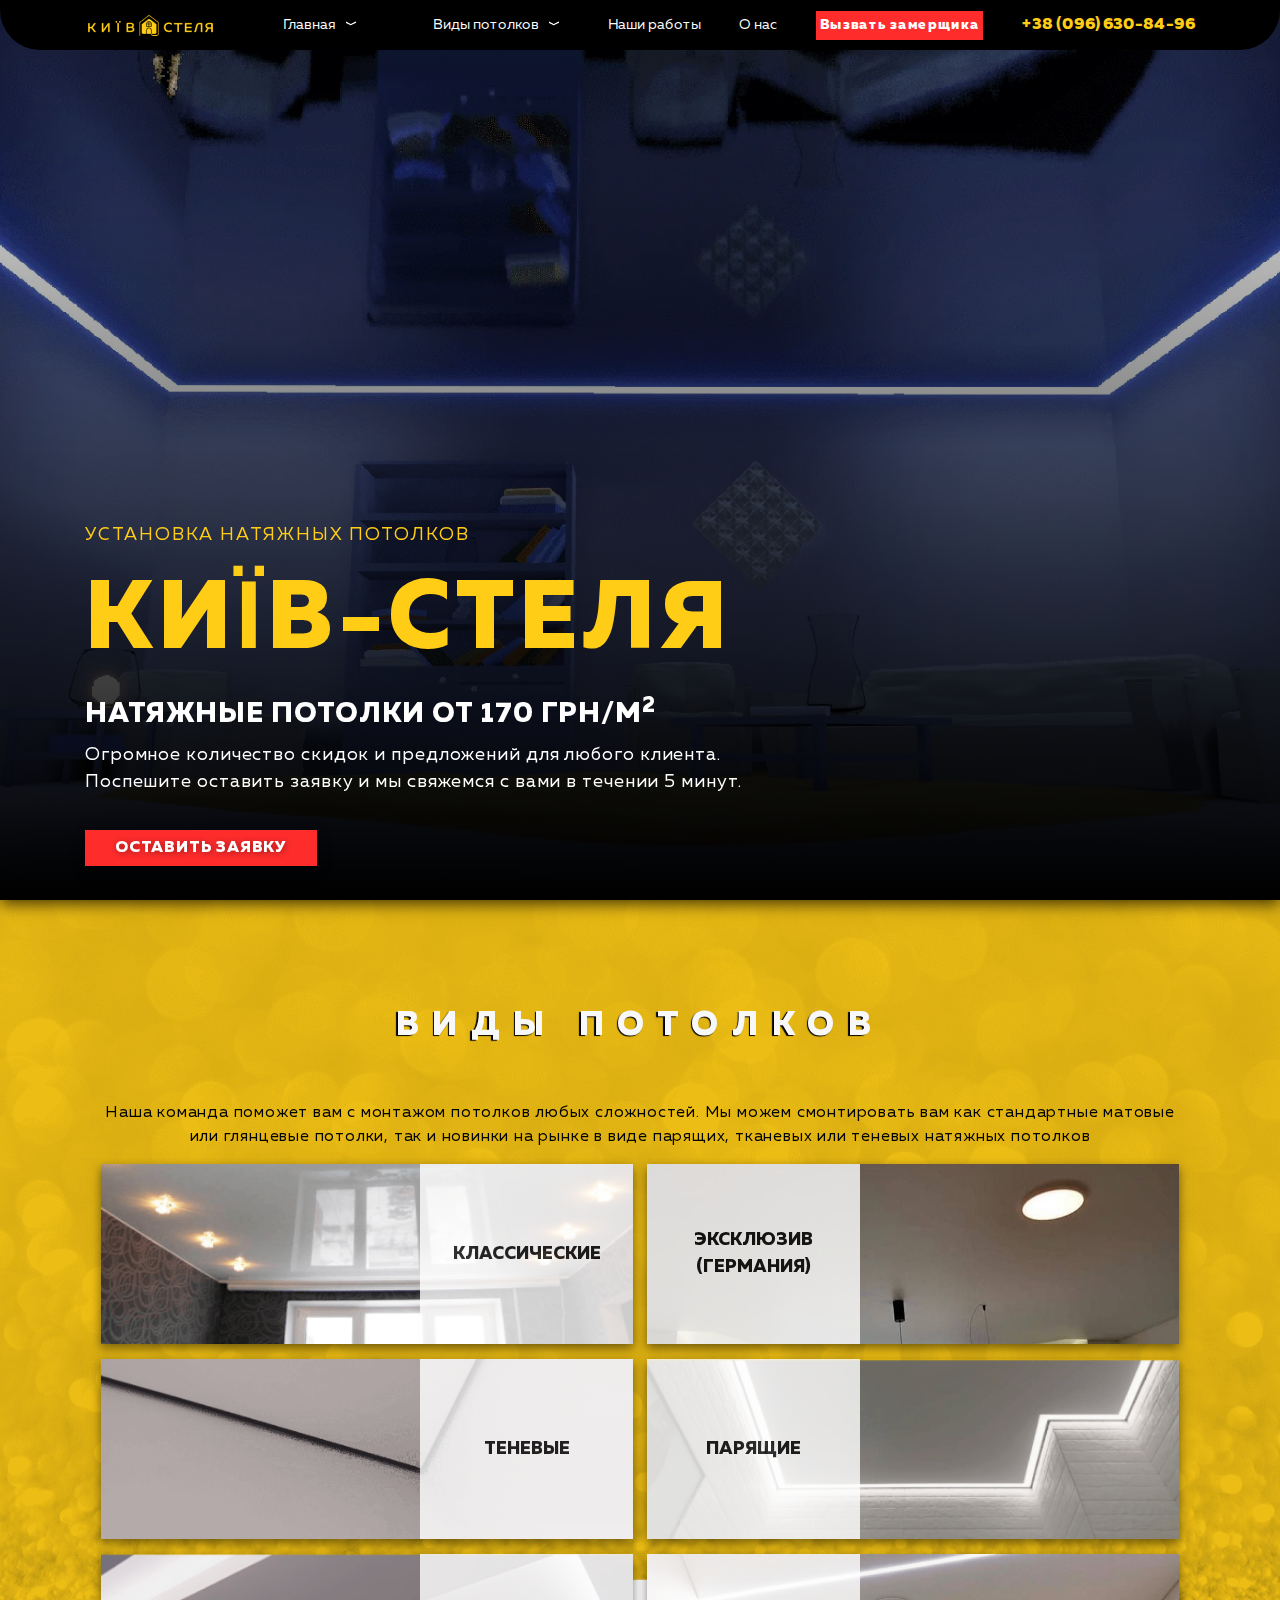
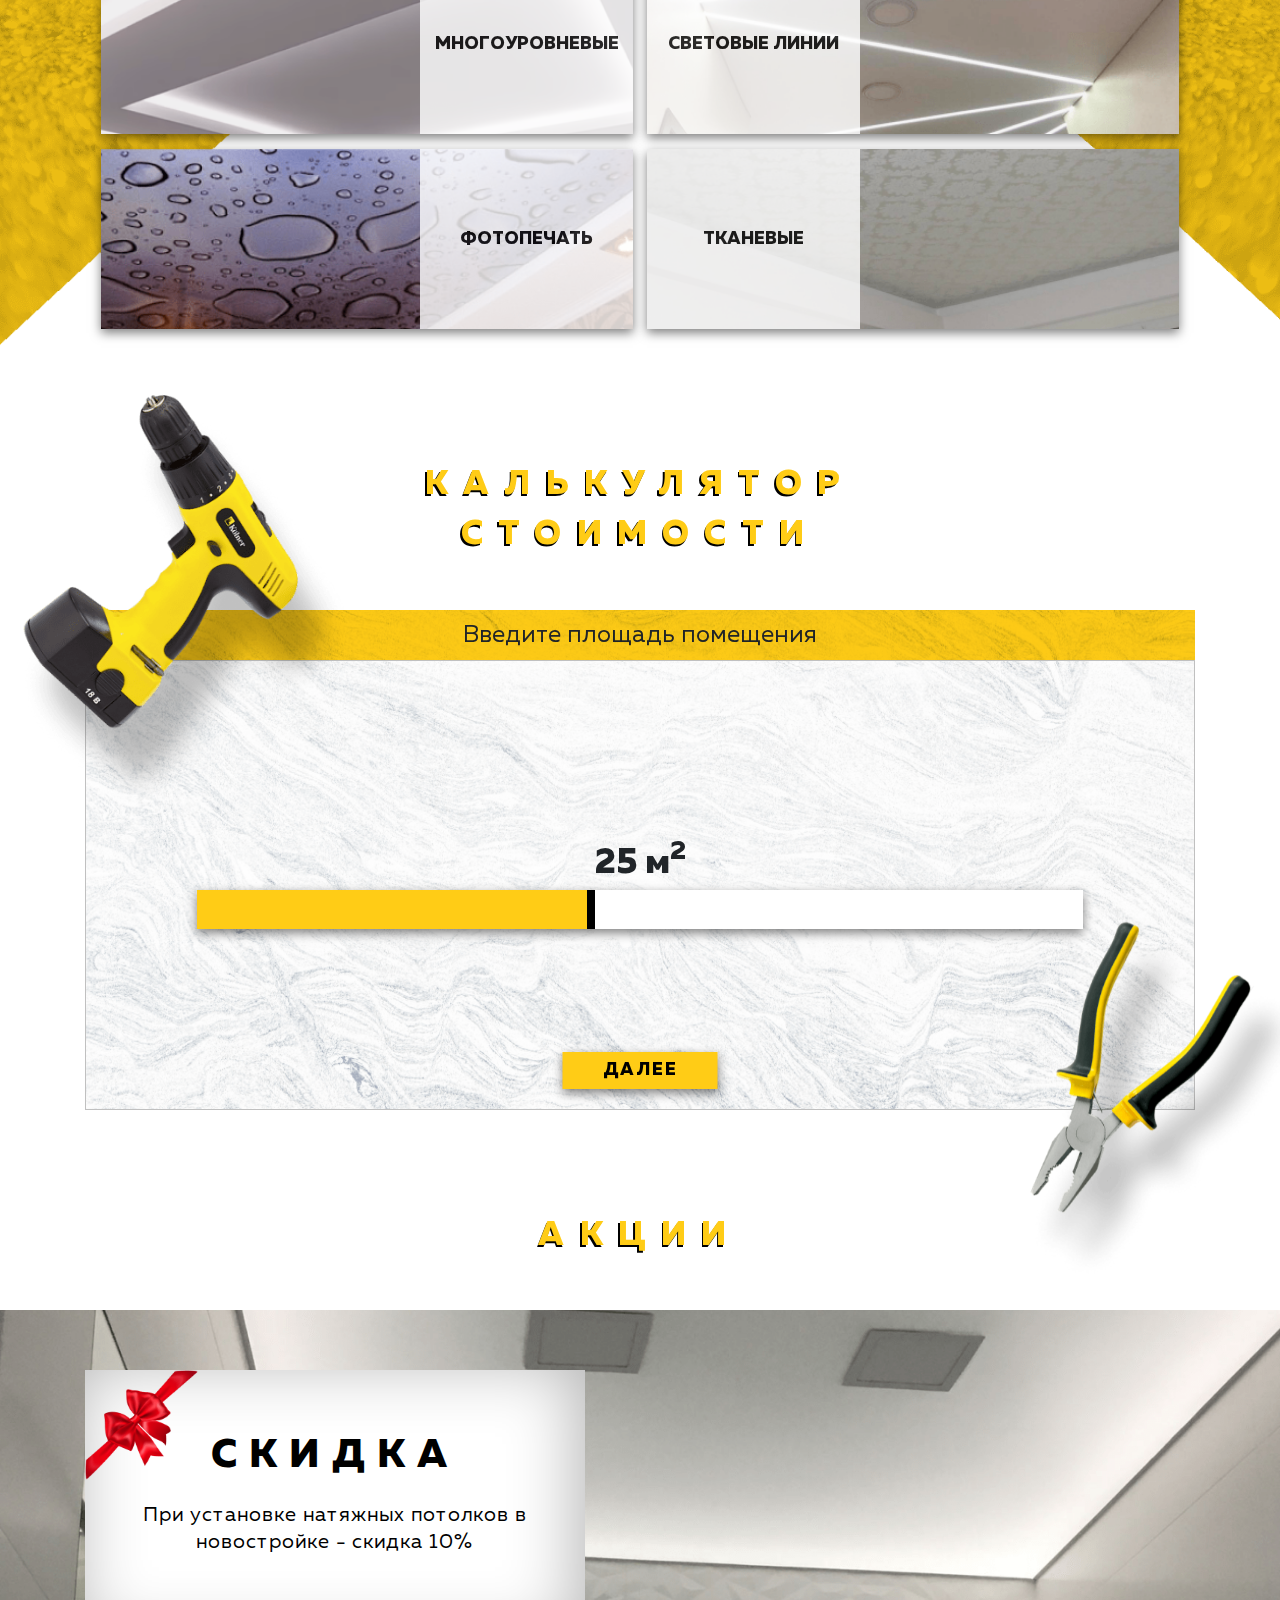
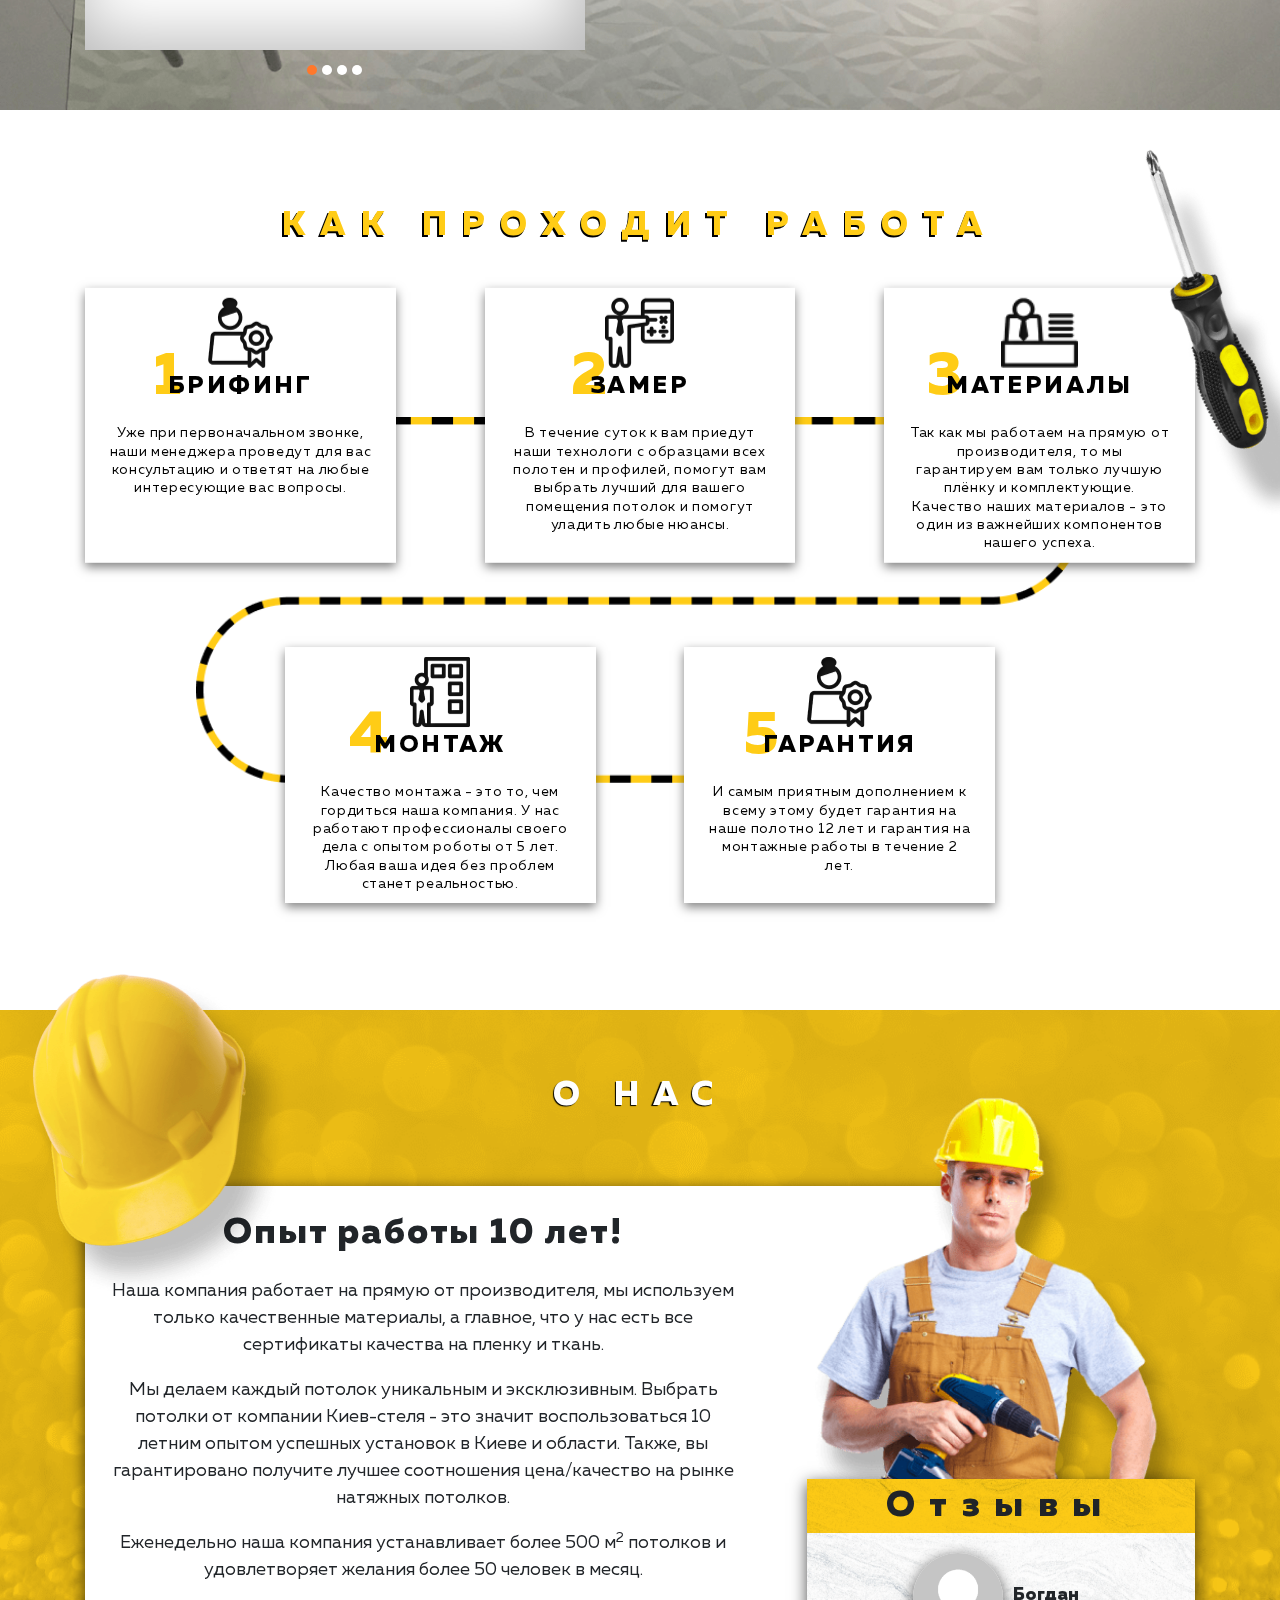
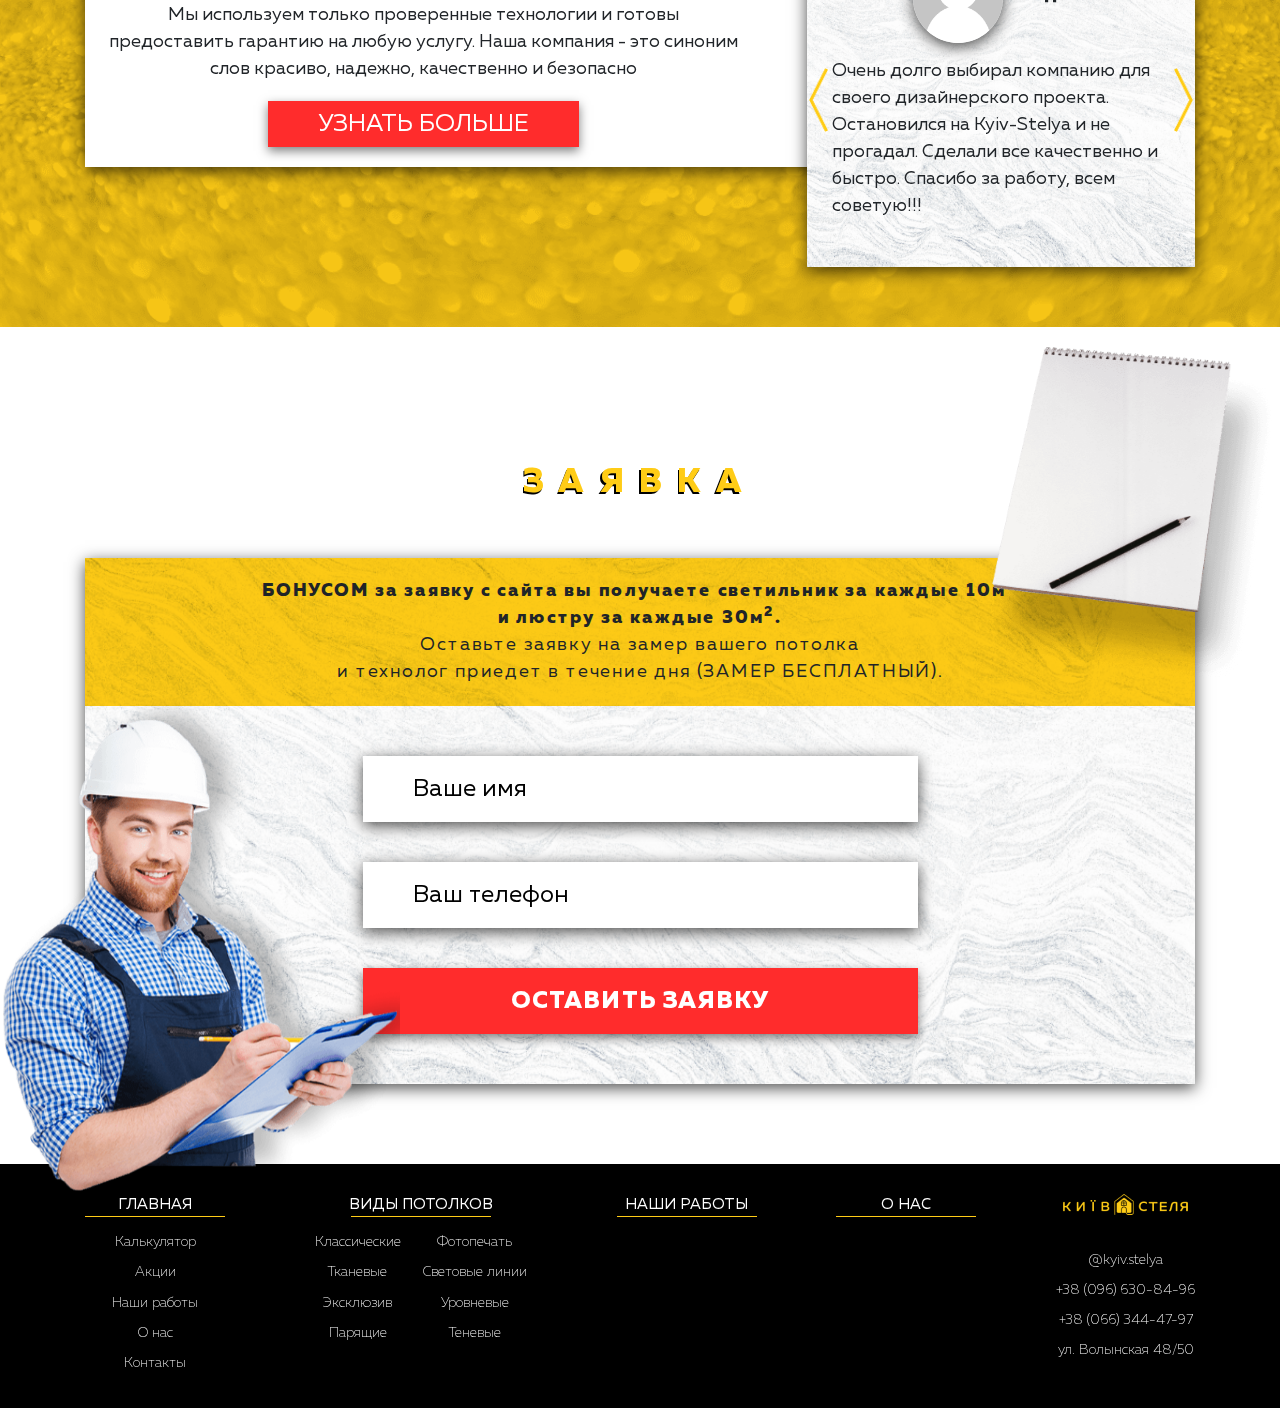
<file: index.html>
<!DOCTYPE html>
<html lang="ru">
<head>
    <meta charset="UTF-8">
    <meta http-equiv="X-UA-Compatible" content="IE=edge">
    <meta name="viewport" content="width=device-width, initial-scale=1, shrink-to-fit=no">
    <meta name="description"
          content="Установка натяжных потолков в Киеве и области. Доступная цена, высокое качество. Оставь заявку и получи расчет стоимости. Замер бесплатно. Скидки при подписании договора.">
    <title>Натяжные потолки в Киеве от производителя | Київ-стеля</title>
    <link rel="shortcut icon" type="image/x-icon" href="img/main/favicon.ico">
    <link rel="stylesheet" href="css/normalize.css">
    <link rel="stylesheet" href="css/index_main.css">
    <!-- Global site tag (gtag.js) - Google Analytics -->
    <script async src="https://www.googletagmanager.com/gtag/js?id=UA-183056549-1"></script>
    <script>
		window.dataLayer = window.dataLayer || []

		function gtag() {
			dataLayer.push(arguments)
		}

		gtag('js', new Date())
		gtag('config', 'UA-183056549-1')
    </script>
</head>
<body>

<div class="preloader-wrap">
    <div class="preloader">
        <img src="img/main/preloader.gif" alt="Загрузка...">
    </div>
</div>

<img src="img/index/main/logo.png" alt="" class="logo-mobile">
<div class="top-horizon"></div>

<div class="main-header-desktop">
    <div class="container">
        <div class="main-header-desktop-in">
            <a href="/"><img src="img/index/main/logo.png" alt="На главную"></a>
            <div class="block-wrap block-inactive">
                <div class="block block-header">
                    <span>Главная</span>
                </div>
                <div class="block-in-wrap">
                    <div class="block block-in">
                        <span><a href="#calculator">Калькулятор</a></span>
                    </div>
                    <div class="block block-in">
                        <span><a href="#sales">Акции</a></span>
                    </div>
                    <div class="block block-in">
                        <span><a href="#work">Работа</a></span>
                    </div>
                    <div class="block block-in">
                        <span><a href="#about">О нас</a></span>
                    </div>
                    <div class="block block-in">
                        <span><a href="#contacts">Контакты</a></span>
                    </div>
                </div>
            </div>
            <div class="block-wrap block-inactive">
                <div class="block block-header">
                    <span>Виды потолков</span>
                </div>
                <div class="block-in-wrap">
                    <div class="block block-in">
                        <span><a href="conventional.html">Классические</a></span>
                    </div>
                    <div class="block block-in">
                        <span><a href="fabric.html">Тканевые</a></span>
                    </div>
                    <div class="block block-in">
                        <span><a href="type.html">Эксклюзив</a></span>
                    </div>
                    <div class="block block-in">
                        <span><a href="soaring.html">Парящие</a></span>
                    </div>
                    <div class="block block-in">
                        <span><a href="printing.html">Фотопечать</a></span>
                    </div>
                    <div class="block block-in">
                        <span><a href="lines.html">Световые линии</a></span>
                    </div>
                    <div class="block block-in">
                        <span><a href="level.html">Уровневые</a></span>
                    </div>
                    <div class="block block-in">
                        <span><a href="shadow.html">Теневые</a></span>
                    </div>
                </div>
            </div>
            <a href="works.html">Наши работы</a>
            <a href="about.html">О нас</a>
            <a href="#main-request" class="count-link">Вызвать замерщика</a>
            <a href="tel:+380966308496" class="phone-link">+38 (096) 630-84-96</a>
        </div>
    </div>
</div>

<div class="main-header-mobile">
    <div class="main-header-mobile-content" style="display: none;">
        <div class="menu-block">
            <div class="menu-block-header">
                Главная
            </div>
            <a href="#calculator" class="native-link">Калькулятор</a>
            <a href="#sales" class="native-link">Акции</a>
            <a href="#work" class="native-link">Работы</a>
            <a href="#about" class="native-link">О нас</a>
            <a href="#contacts" class="native-link">Контакты</a>
        </div>
        <div class="menu-block">
            <div class="menu-block-header">
                Виды потолков
            </div>
            <a href="conventional.html">Классические</a>
            <a href="fabric.html">Тканевые</a>
            <a href="type.html">Эксклюзив</a>
            <a href="soaring.html">Парящие</a>
            <a href="printing.html">Фотопечать</a>
            <a href="lines.html">Световые линии</a>
            <a href="level.html">Уровневые</a>
            <a href="shadow.html">Теневые</a>
        </div>

        <div class="menu-block">
            <div class="menu-block-header"><a href="works.html">Работы</a></div>
        </div>
        <div class="menu-block">
            <div class="menu-block-header"><a href="about.html">О нас</a></div>
        </div>
        <a href="tel:+380966308496" class="phone-link native-link">+38 (096) 630-84-96</a> <br>
        <a href="#main-request" class="count-link native-link">Вызвать замерщика</a>
    </div>
    <div class="main-arrows">
        <img class="main-arrow-left" src="img/index/main/arr.png" alt="">
        <img class="main-arrow-right" src="img/index/main/arr.png" alt="">
    </div>
</div>

<main class="main">
    <div class="main-bg">
        <picture class="main-bg-picture">
            <source srcset="img/index/main/bg.webp" type="image/webp">
            <img class="main-bg-img" src="img/index/main/bg.png" alt="Лучший натяжной потолок в Киеве с подсветкой">
        </picture>
    </div>
    <div class="filter"></div>
    <div class="main-content">
        <div class="container">
            <div class="main-content-in">
                <div class="desktop">
                    <p class="imp">Установка натяжных потолков</p>
                    <span>Київ-стеля</span>
                    <p>
                        <strong class="main-content-block-strong-desk">Натяжные потолки от 170
                            грн/м<sup>2</sup></strong>
                        <br> Огромное количество скидок и предложений для любого клиента.
                        <br>Поспешите оставить заявку и мы свяжемся с вами в течении 5 минут.
                    </p>
                    <a href="#main-request" class="count-link">Оставить заявку</a>
                </div>
                <div class="mobile">
                    <div class="main-content-block">
                        <div class="main-content-header">
                            <h1>Київ стеля</h1>
                            <span>Установка натяжных потолков</span>
                        </div>
                        <strong class="main-content-block-strong-mob">Натяжные потолки от 170 грн/м<sup>2</sup></strong>
                        <p>
                            Огромное количество скидок и предложений для любого клиента.
                            <br>Поспешите оставить заявку и мы свяжемся с вами в течении 5 минут.
                        </p>
                        <a href="#main-request" class="count-link">Оставить заявку</a>
                    </div>
                </div>
            </div>
        </div>
    </div>
</main>

<section class="types">
    <div class="container">
        <h2 class="section-header-1">Виды потолков</h2>
        <p class="section-subtext">Наша команда поможет вам с монтажом потолков любых сложностей. Мы можем смонтировать
            вам как стандартные матовые или глянцевые потолки, так и новинки на рынке в виде парящих, тканевых или
            теневых натяжных потолков</p>
        <div class="row">
            <div class="types-block" id="type-1">
                <div class="types-block-name types-block-name-right">
                    <div class="types-block-name-in">
                        <span>Классические</span>
                        <div class="btns">
                            <img src="img/index/types/line.png" alt="" class="line">
                            <a href="conventional.html">
                                <button class="info-btn">Подробнее</button>
                            </a>
                            <img src="img/index/types/line.png" alt="" class="line">
                            <button class="order-btn" data-ceiling-type="1">Заказать</button>
                        </div>
                    </div>
                </div>
            </div>

            <div class="types-block" id="type-2">
                <div class="types-block-name types-block-name-left">
                    <div class="types-block-name-in">
                        <span>Эксклюзив (Германия)</span>
                        <div class="btns">
                            <img src="img/index/types/line.png" alt="" class="line">
                            <a href="type.html">
                                <button class="info-btn">Подробнее</button>
                            </a>
                            <img src="img/index/types/line.png" alt="" class="line">
                            <button class="order-btn" data-ceiling-type="3">Заказать</button>
                        </div>
                    </div>
                </div>
            </div>

            <div class="types-block" id="type-3">
                <div class="types-block-name types-block-name-right">
                    <div class="types-block-name-in">
                        <span>Теневые</span>
                        <div class="btns">
                            <img src="img/index/types/line.png" alt="" class="line">
                            <a href="shadow.html">
                                <button class="info-btn">Подробнее</button>
                            </a>
                            <img src="img/index/types/line.png" alt="" class="line">
                            <button class="order-btn" data-ceiling-type="8">Заказать</button>
                        </div>
                    </div>
                </div>
            </div>

            <div class="types-block" id="type-4">
                <div class="types-block-name types-block-name-left">
                    <div class="types-block-name-in">
                        <span>Парящие</span>
                        <div class="btns">
                            <img src="img/index/types/line.png" alt="" class="line">
                            <a href="soaring.html">
                                <button class="info-btn">Подробнее</button>
                            </a>
                            <img src="img/index/types/line.png" alt="" class="line">
                            <button class="order-btn" data-ceiling-type="4">Заказать</button>
                        </div>
                    </div>
                </div>
            </div>

            <div class="types-block" id="type-5">
                <div class="types-block-name types-block-name-right">
                    <div class="types-block-name-in">
                        <span>Много<wbr>уровневые</span>
                        <div class="btns">
                            <img src="img/index/types/line.png" alt="" class="line">
                            <a href="level.html">
                                <button class="info-btn">Подробнее</button>
                            </a>
                            <img src="img/index/types/line.png" alt="" class="line">
                            <button class="order-btn" data-ceiling-type="7">Заказать</button>
                        </div>
                    </div>
                </div>
            </div>

            <div class="types-block" id="type-6">
                <div class="types-block-name types-block-name-left">
                    <div class="types-block-name-in">
                        <span>Световые линии</span>
                        <div class="btns">
                            <img src="img/index/types/line.png" alt="" class="line">
                            <a href="lines.html">
                                <button class="info-btn">Подробнее</button>
                            </a>
                            <img src="img/index/types/line.png" alt="" class="line">
                            <button class="order-btn" data-ceiling-type="6">Заказать</button>
                        </div>
                    </div>
                </div>
            </div>

            <div class="types-block" id="type-7">
                <div class="types-block-name types-block-name-right">
                    <div class="types-block-name-in">
                        <span>Фотопечать</span>
                        <div class="btns">
                            <img src="img/index/types/line.png" alt="" class="line">
                            <a href="printing.html">
                                <button class="info-btn">Подробнее</button>
                            </a>
                            <img src="img/index/types/line.png" alt="" class="line">
                            <button class="order-btn" data-ceiling-type="5">Заказать</button>
                        </div>
                    </div>
                </div>
            </div>

            <div class="types-block" id="type-8">
                <div class="types-block-name types-block-name-left">
                    <div class="types-block-name-in">
                        <span>Тканевые</span>
                        <div class="btns">
                            <img src="img/index/types/line.png" alt="" class="line">
                            <a href="fabric.html">
                                <button class="info-btn">Подробнее</button>
                            </a>
                            <img src="img/index/types/line.png" alt="" class="line">
                            <button class="order-btn" data-ceiling-type="2">Заказать</button>
                        </div>
                    </div>
                </div>
            </div>

        </div>
    </div>
</section>

<section class="calculator" id="calculator">
    <img src="img/index/calculator/drill.png" alt="" class="drill">
    <img src="img/index/calculator/side-cutters.png" alt="" class="side-cutters">
    <h2 class="section-header-2">Калькулятор <br>стоимости</h2>
    <div class="steper">
        <div class="step">
            <div class="container">
                <div class="calculator-wrap">
                    <div class="calculator-wrap-header">
                        Введите площадь помещения
                    </div>
                    <div class="calculator-wrap-body">
                        <div class="calculator-wrap-body-content">
                            <div class="show-square"><span id="square-val">25</span> м<sup>2</sup></div>
                            <input id="square" type="range" value="25" min="5" max="50" step="1"/>
                        </div>
                        <button data-num="1" class="btn-next">Далее</button>
                    </div>
                </div>
            </div>
        </div>
        <div class="step" style="left: 100%;">
            <div class="container">
                <div class="calculator-wrap">
                    <div class="calculator-wrap-header">
                        Выберите вид потолка
                    </div>
                    <div class="calculator-wrap-body">
                        <div class="calculator-wrap-body-content">
                            <div class="calc-types">
                                <div class="calc-row">
                                    <div class="calc-types-block calc-block-active" id="calc-type-1"
                                         data-ceiling-type="1">
                                        <div class="calc-block-header">Классические</div>
                                    </div>
                                    <div class="calc-types-block" id="calc-type-2" data-ceiling-type="2">
                                        <div class="calc-block-header">Эксклюзив</div>
                                    </div>

                                    <div class="calc-types-block" id="calc-type-3" data-ceiling-type="3">
                                        <div class="calc-block-header">Теневые</div>
                                    </div>
                                    <div class="calc-types-block" id="calc-type-4" data-ceiling-type="4">
                                        <div class="calc-block-header">Тканевые</div>
                                    </div>
                                </div>

                                <div class="calc-row">

                                    <div class="calc-types-block" id="calc-type-5" data-ceiling-type="5">
                                        <div class="calc-block-header">Парящие</div>
                                    </div>
                                    <div class="calc-types-block" id="calc-type-6" data-ceiling-type="6">
                                        <div class="calc-block-header">Фотопечать</div>
                                    </div>

                                    <div class="calc-types-block" id="calc-type-7" data-ceiling-type="7">
                                        <div class="calc-block-header">Двухуровневый</div>
                                    </div>
                                    <div class="calc-types-block" id="calc-type-8" data-ceiling-type="8">
                                        <div class="calc-block-header">Световые линии</div>
                                    </div>

                                </div>
                            </div>
                        </div>
                        <button data-num="2" class="btn-next">Далее</button>
                    </div>
                </div>
            </div>
        </div>
        <div class="step" style="left: 100%;">
            <div class="container">
                <div class="calculator-wrap">
                    <div class="calculator-wrap-header">
                        Выберите как с вами можно связаться
                    </div>
                    <div class="calculator-wrap-body">
                        <div class="calculator-wrap-body-content">
                            <div class="calc-types">
                                <b class="calc-types-text">
                                    БОНУСОМ за заявку с сайта вы получаете светильник за каждые 10м<sup>2</sup>
                                    и люстру за каждые 30м<sup>2</sup>.
                                </b>
                                <div class="calc-row-1">
                                    <div class="calc-addition-block-2" id="calc-contact-1">
                                        <img src="img/index/calculator/telegram.png" alt="">
                                        <span>Пришлите мне цену и проекты в TELEGRAM</span>
                                    </div>
                                    <div class="calc-addition-block-2" id="calc-contact-2">
                                        <img src="img/index/calculator/sms.png" alt="">
                                        <span>Пришлите мне цену по СМС</span>
                                    </div>
                                </div>
                                <div class="calc-row-1">
                                    <div class="calc-addition-block-2" id="calc-contact-3">
                                        <img src="img/index/calculator/viber.png" alt="">
                                        <span>Пришлите мне цену и проекты в VIBER</span>
                                    </div>
                                    <div class="calc-addition-block-2 calc-block-active" id="calc-contact-4">
                                        <img src="img/index/calculator/call.png" alt="">
                                        <span>Перезвоните мне, у меня остались вопросы</span>
                                    </div>
                                </div>
                                <div class="calc-row">
                                    <input placeholder="+38 (___) ___-____" id="calc-phone" type="tel">
                                </div>
                                <div class="calc-row">
                                    <button data-num="3" class="btn-next" id="calc-check">ПОЛУЧИТЬ РАССЧЕТ</button>
                                </div>
                            </div>
                        </div>

                    </div>
                </div>
            </div>
        </div>
        <div class="step" style="left: 100%;">
            <div class="container">
                <div class="calculator-wrap">
                    <div class="calculator-wrap-header">
                        Спасибо за опрос!
                    </div>
                    <div class="calculator-wrap-body">
                        <img class="calc-man" src="img/index/calculator/man.png" alt="">
                        <div class="calculator-wrap-body-content">
                            <div class="calc-end-msg">Наш менеджер свяжется с вами в ближайшее время</div>
                        </div>
                    </div>
                </div>
            </div>
        </div>
    </div>
</section>

<section class="sales" id="sales">
    <h2 class="section-header-2">
        Акции
    </h2>
    <div class="dots-pos">
        <div class="container">
            <div id="sales-dots"></div>
        </div>
    </div>
    <div class="sales-slider">
        <div class="sales-slider-slide sale-1" id="sale-1">
            <div class="container">
                <div class="sale-block">
                    <img src="img/index/sales/element.png" alt="" class="el">
                    <div class="sale-header">СКИДКА</div>
                    <div class="sale-offer">
                        При установке натяжных потолков в новостройке - скидка 10%
                    </div>
                </div>
            </div>
        </div>

        <div class="sales-slider-slide sale-2" id="sale-2">
            <div class="container">
                <div class="sale-block">
                    <img src="img/index/sales/element.png" alt="" class="el">
                    <div class="sale-header">БЕСПЛАТНО</div>
                    <div class="sale-offer">Если квадратура помещений больше 30м<sup>2</sup> - дарим карниз в спальню
                    </div>
                </div>
            </div>
        </div>

        <div class="sales-slider-slide sale-3" id="sale-3">
            <div class="container">
                <div class="sale-block">
                    <img src="img/index/sales/element.png" alt="" class="el">
                    <div class="sale-header">СКИДКА</div>
                    <div class="sale-offer">При подписании договора в день замера скидка 5%</div>
                </div>
            </div>
        </div>

        <div class="sales-slider-slide sale-4" id="sale-4">
            <div class="container">
                <div class="sale-block">
                    <img src="img/index/sales/element.png" alt="" class="el">
                    <div class="sale-header">Подарок</div>
                    <div class="sale-offer">При заказе от 30м<sup>2</sup> цветная вставка по стоимости белой</div>
                </div>
            </div>
        </div>
    </div>
</section>

<section class="work" id="work">
    <img src="img/index/work/screwdriver.png" alt="screwdriver" class="screwdriver">
    <img src="img/index/work/helmet.png" alt="screwdriver" class="helmet">
    <h2 class="section-header-2">
        Как проходит работа
    </h2>
    <div class="container">
        <div class="work-in">
            <div class="work-in-row work-in-row-1">
                <div class="work-block work-1">
                    <div class="work-block-header">
                        <img src="img/index/work/1.png" alt="">
                        <span id="work-block-header-1">БРифинг</span>
                    </div>
                    <div class="work-block-body">Уже при первоначальном звонке, наши менеджера проведут для вас
                        консультацию и ответят на любые интересующие вас вопросы.
                    </div>
                </div>

                <div class="work-block work-2">
                    <div class="work-block-header">
                        <img src="img/index/work/2.png" alt="">
                        <span id="work-block-header-2">Замер</span>
                    </div>
                    <div class="work-block-body">В течение суток к вам приедут наши технологи с образцами всех полотен и
                        профилей, помогут вам выбрать лучший для вашего помещения потолок и помогут уладить любые
                        нюансы.
                    </div>
                </div>

                <div class="work-block work-3">
                    <div class="work-block-header">
                        <img src="img/index/work/3.png" alt="">
                        <span id="work-block-header-3">материалы</span>
                    </div>
                    <div class="work-block-body">Так как мы работаем на прямую от производителя, то мы гарантируем вам
                        только лучшую плёнку и комплектующие. Качество наших материалов - это один из важнейших
                        компонентов нашего успеха.
                    </div>
                </div>
            </div>

            <div class="work-in-row work-in-row-2">
                <div class="work-separator"></div>
                <div class="work-block work-4   ">
                    <div class="work-block-header">
                        <img src="img/index/work/4.png" alt="">
                        <span id="work-block-header-4">Монтаж</span>
                    </div>
                    <div class="work-block-body">Качество монтажа - это то, чем гордиться наша компания. У нас работают
                        профессионалы своего дела с опытом роботы от 5 лет. Любая ваша идея без проблем станет
                        реальностью.
                    </div>
                </div>

                <div class="work-block work-5   ">
                    <div class="work-block-header">
                        <img src="img/index/work/5.png" alt="">
                        <span id="work-block-header-5">Гарантия</span>
                    </div>
                    <div class="work-block-body">И самым приятным дополнением к всему этому будет гарантия на наше
                        полотно 12 лет и гарантия на монтажные работы в течение 2 лет.
                    </div>
                </div>
                <div class="work-separator"></div>
            </div>
        </div>
    </div>
</section>

<section class="about" id="about">
    <div class="about-col"></div>
    <h2 class="section-header-1">
        О нас
    </h2>
    <div class="container">
        <div class="about-in">
            <div class="about-info">
                <div class="about-info-in">
                    <h3>Опыт работы 10 лет!</h3>
                    <p>Наша компания работает на прямую от производителя, мы используем только качественные материалы, а
                        главное, что у нас есть все сертификаты качества на пленку и ткань.</p>
                    <p>Мы делаем каждый потолок уникальным и эксклюзивным. Выбрать потолки от компании Киев-стеля - это
                        значит воспользоваться 10 летним опытом успешных установок в Киеве и области. Также, вы
                        гарантировано получите лучшее соотношения цена/качество на рынке натяжных потолков.</p>
                    <p>Еженедельно наша компания устанавливает более 500 м<sup>2</sup> потолков и удовлетворяет желания
                        более 50 человек в месяц.</p>
                    <p>Мы используем только проверенные технологии и готовы предоставить гарантию на любую услугу. Наша
                        компания - это синоним слов красиво, надежно, качественно и безопасно</p>
                    <a href="about.html">
                        <button class="more">Узнать больше</button>
                    </a>
                </div>
            </div>
            <div class="reviews">
                <img class="man" src="img/index/about/man.png" alt="">
                <div class="reviews-header">
                    Отзывы
                </div>
                <div class="reviews-body">
                    <div class="reviews-slider">
                        <div class="review">
                            <div class="user">
                                <div class="media media--align-center">
                                    <img class="h90px" src="img/about/client.png" alt="user image">
                                    <div class="media__content">
                                        <h4>Богдан</h4>
                                    </div>
                                </div>
                            </div>
                            <p>Очень долго выбирал компанию для своего дизайнерского проекта. Остановился на Kyiv-Stelya
                                и не прогадал. Сделали все качественно и быстро. Спасибо за работу, всем советую!!!</p>

                        </div>
                        <div class="review">
                            <div class="user">
                                <div class="media media--align-center">
                                    <img class="h90px" src="img/about/client.png" alt="user image">
                                    <div class="media__content">
                                        <h4>Андрей</h4>
                                    </div>
                                </div>
                            </div>
                            <p>Все супер. Приехал замерщик, через день смонтировали потолок. С женой до сих пор в
                                восторге. Рекомендуем всем - не прогадаете.</p>
                        </div>
                        <div class="review">
                            <div class="user">
                                <div class="media media--align-center">
                                    <img class="h90px" src="img/about/client.png" alt="user image">
                                    <div class="media__content">
                                        <h4>Юлия</h4>
                                    </div>
                                </div>
                            </div>
                            <p>Очень советую компанию за умение общаться с клиентами и правильный подход к работе. Все
                                время уведомляли на каком этапе работа, после монтажа рассказали как правильно
                                обращаться с потолком и другие нюансы. 5/5!!!</p>
                        </div>
                    </div>
                </div>
            </div>
        </div>
    </div>
</section>

<section class="request">
    <img src="img/index/request/notebook.png" alt="" class="notebook">
    <img src="img/index/request/man.png" alt="" class="man-2">
    <div class="container">
        <h2 class="section-header-2" id="main-request">Заявка</h2>
        <div class="request-card">
            <div class="request-card-header">
                <b>БОНУСОМ за заявку с сайта вы получаете светильник за каждые 10м<sup>2</sup>
                    <br>и люстру за каждые 30м<sup>2</sup>.</b>
                <br>Оставьте заявку на замер вашего потолка <br> и технолог приедет в течение дня (ЗАМЕР БЕСПЛАТНЫЙ).
            </div>
            <form action="">
                <input autocomplete="off" placeholder="Ваше имя" type="text" id="main-form-name">
                <input placeholder="Ваш телефон" type="tel" id="main-form-phone">
                <button id="send-request" type="submit">Оставить заявку</button>
            </form>
        </div>
    </div>
</section>

<footer class="footer" id="contacts">
    <div class="container">
        <div class="footer-in">
            <div class="menu-block menu-block-1">
                <div class="menu-block-header">
                    Главная
                </div>
                <a href="#calculator">Калькулятор</a> <br>
                <a href="#sales">Акции</a> <br>
                <a href="#work">Наши работы</a> <br>
                <a href="#about">О нас</a> <br>
                <a href="#contacts">Контакты</a>
            </div>
            <div class="menu-block menu-block-2">
                <div class="menu-block-header">
                    Виды потолков
                </div>
                <div class="link-block">
                    <a href="type.html">Классические</a> <br>
                    <a href="fabric.html">Тканевые</a> <br>
                    <a href="type.html">Эксклюзив</a> <br>
                    <a href="soaring.html">Парящие</a>
                </div>
                <div class="link-block">
                    <a href="printing.html">Фотопечать</a> <br>
                    <a href="lines.html">Световые линии</a> <br>
                    <a href="level.html">Уровневые</a> <br>
                    <a href="shadow.html">Теневые</a>
                </div>
            </div>


            <div class="menu-block menu-block-3">
                <div class="menu-block-header"><a href="works.html">Наши работы</a></div>
            </div>
            <div class="menu-block menu-block-4">
                <div class="menu-block-header"><a href="about.html">О нас</a></div>
            </div>
            <div class="menu-block menu-block-5">
                <img class="align-self-center logo footer-logo" src="img/index/main/logo.png" alt="">
                <div class="phones">
                    <a href="https://www.instagram.com/kyiv.stelya/" target="_blank">@kyiv.stelya</a><br>
                    <a href="tel:380966308496">+38 (096) 630-84-96</a><br>
                    <a href="tel:380663077683">+38 (066) 344-47-97</a><br>
                    <a href="https://goo.gl/maps/pY8AD7WypdsoFrYJ6" target="_blank">ул. Волынская 48/50</a>
                </div>
            </div>
        </div>
    </div>
</footer>

<div class="modal-window-bg">
    <div class="modal-window">
        <button class="close-btn"><img src="img/index/modal/close.png" alt=""></button>
        <div class="modal-window-header">
            Заказать потолок "<span id="ceiling-type-name"></span>"!
        </div>
        <div class="modal-window-content">
            <img src="img/index/request/man.png" alt="" class="modal-window-man">
            <form action="">
                <input autocomplete="off" id="name-modal" placeholder="Ваше имя" type="text" required>
                <input autocomplete="off" id="phone-modal" placeholder="Ваш телефон" type="tel" required>
                <button id="send-modal" type="submit">Оставить заявку</button>
            </form>
        </div>
    </div>
</div>

<div class="popup">
    <div class="popup-inner">
        <div class="popup-box">
            <div class="popup-header">
                <h4 class="popup-title">Спасибо за заявку!</h4>
                <span class="popup-cross popup-close">&times;</span>
            </div>
            <div class="popup-body">
                <p class="popup-text">Мы свяжемся с вами в ближайшее время.</p>
                <button class="popup-btn popup-close">Хорошо</button>
            </div>
        </div>
    </div>
</div>

<!--Styles-->
<link rel="stylesheet" href="libs/slick/slick.min.css">
<link rel="stylesheet" href="css/index.css">
<!--Scripts-->
<script src="libs/jquery/jquery-3.5.1.min.js"></script>
<script src="js/inputmask.js"></script>
<script src="libs/slick/slick.min.js"></script>
<script src="js/menu.js"></script>
<script src="js/main.js"></script>

<script>
	$('.sales-slider').slick({
		arrows: false,
		autoplay: true,
		infinite: true,
		autoplaySpeed: 3000,
		dots: true,
		appendDots: '#sales-dots',
	})

	$('.reviews-slider').slick({
		arrows: true,
		autoplay: true,
		autoplaySpeed: 3000,
		infinite: true,
		prevArrow: '<button class=\'arrow-prev\'></button>',
		nextArrow: '<button class=\'arrow-next\'></button>',
	})
</script>
</body>
</html>
</file>
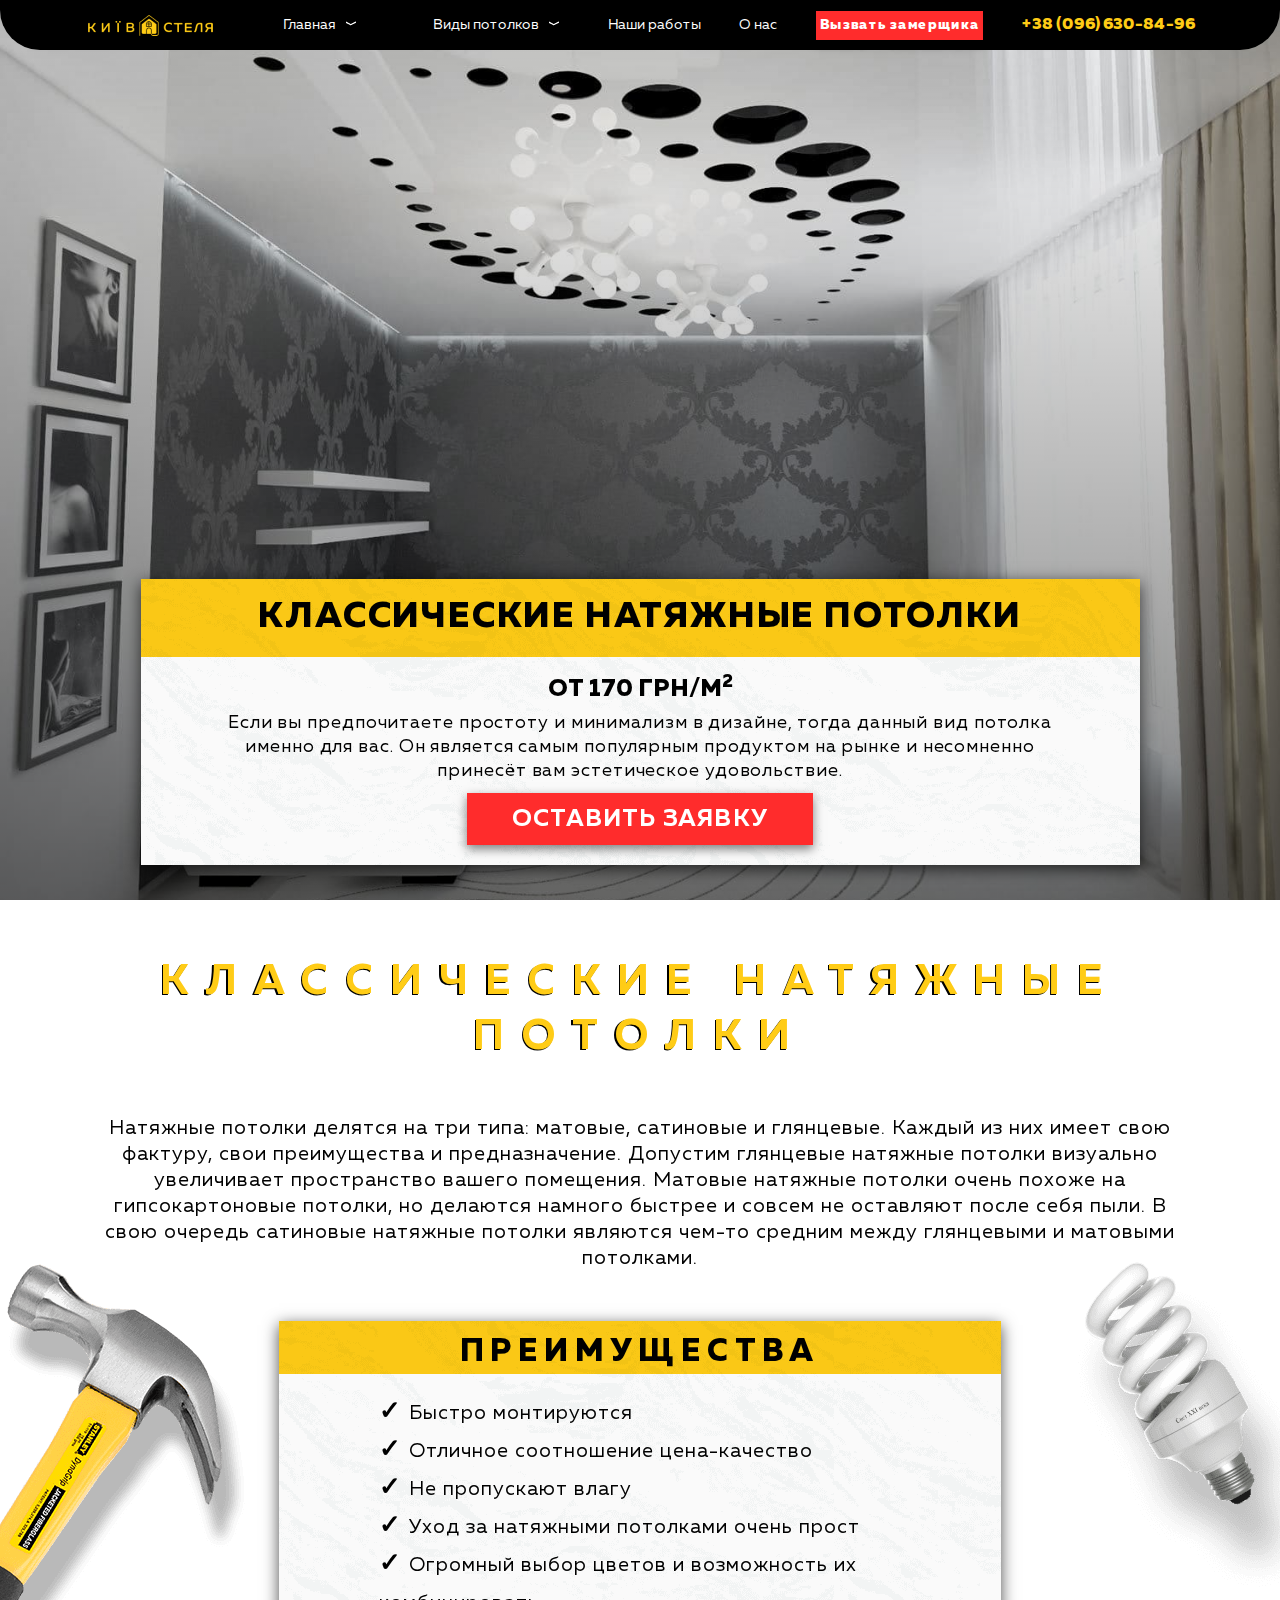
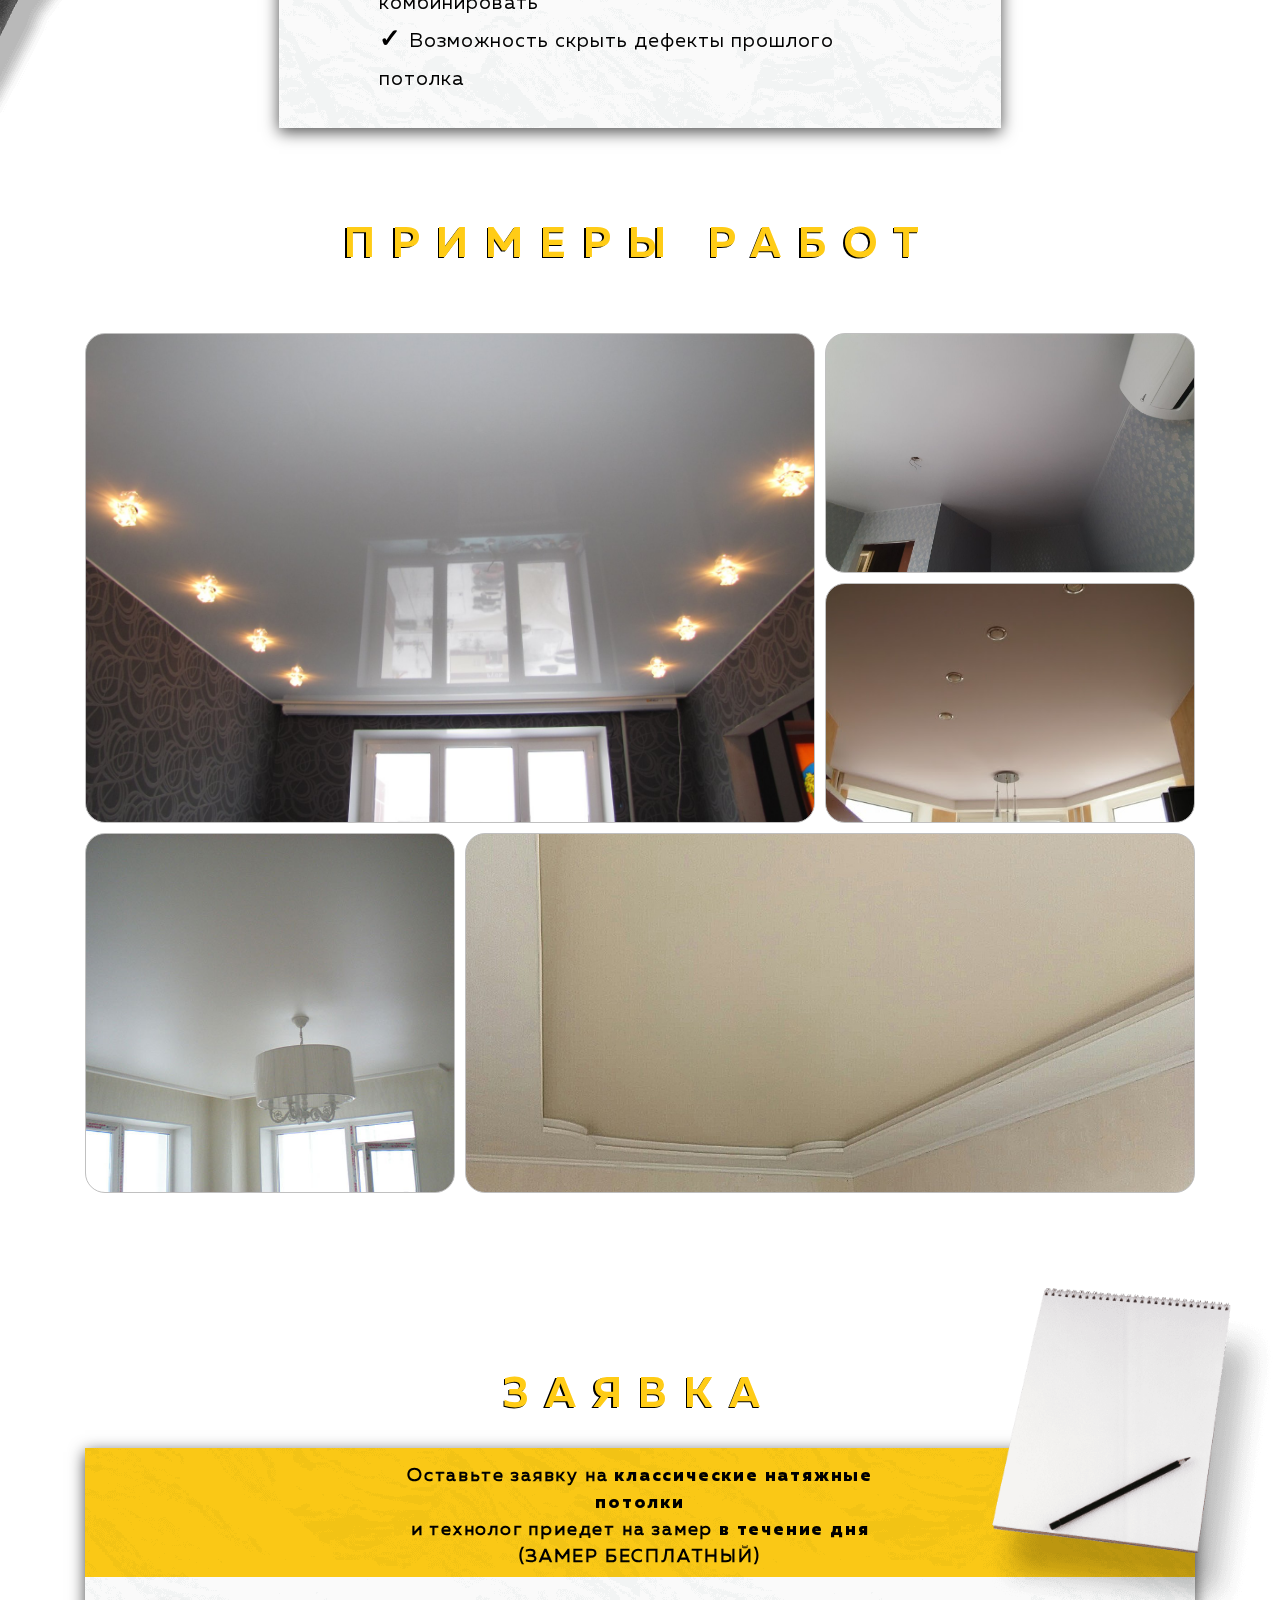
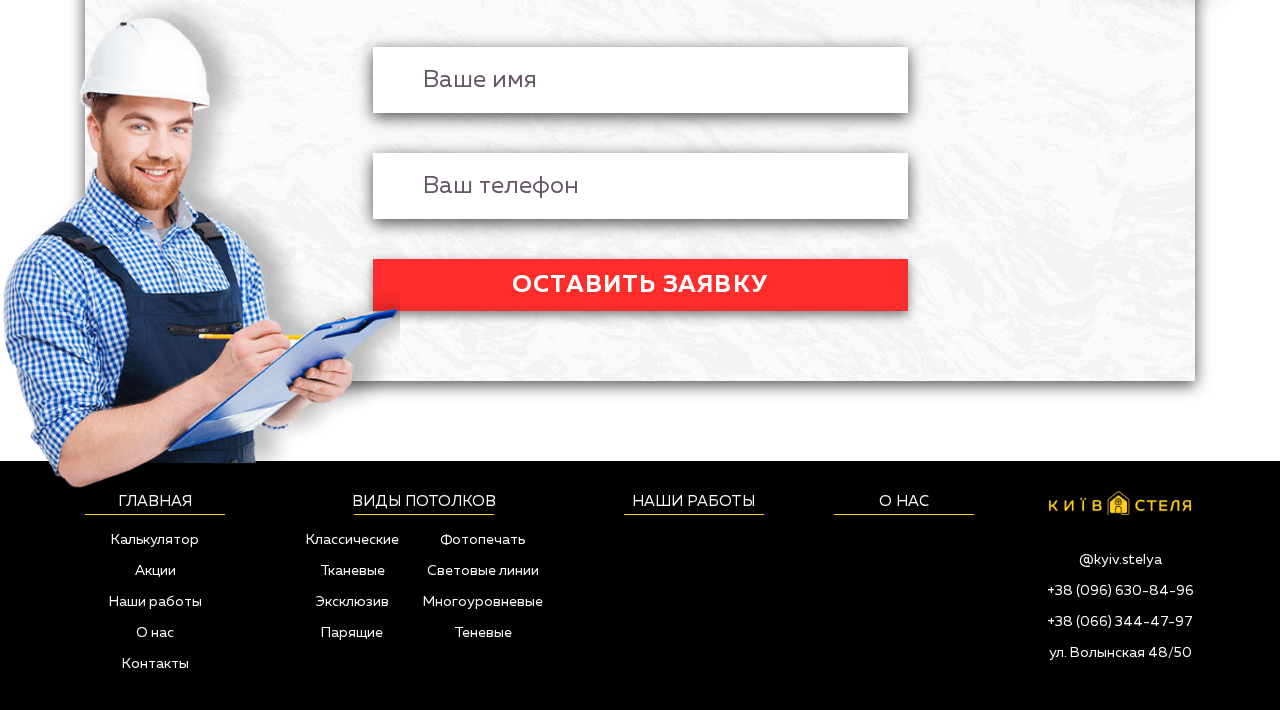
<file: conventional.html>
<!DOCTYPE html>
<html lang="ru">
<head>
	<meta charset="UTF-8">
	<meta http-equiv="X-UA-Compatible" content="IE=edge">
	<meta name="viewport" content="width=device-width, initial-scale=1, shrink-to-fit=no">
    <meta name="description" content="Установка матовых, сатиновых и лаковых потолков по доступной цене в Киеве. Быстрый и качественный монтаж. Оставь заявку и получи расчет стоимости. Замер бесплатно. Скидки при подписании договора.">
	<title>Классические натяжные потолки в Киеве | Київ-стеля</title>
	<link rel="shortcut icon" type="image/x-icon" href="img/main/favicon.ico">
	<link rel="stylesheet" href="css/normalize.css">
	<link rel="stylesheet" href="libs/lightzoom/style.min.css">
	<link rel="stylesheet" href="css/type.css">
    <!-- Global site tag (gtag.js) - Google Analytics -->
    <script async src="https://www.googletagmanager.com/gtag/js?id=UA-183056549-1"></script>
    <script>
        window.dataLayer = window.dataLayer || [];
        function gtag(){dataLayer.push(arguments);}
        gtag('js', new Date());
        gtag('config', 'UA-183056549-1');
    </script>
</head>
<body>
<!-- Menu -->
<img src="img/index/main/logo.png" alt="" class="logo-mobile">
<div class="top-horizon"></div>

<div class="main-header-desktop">
    <div class="container h-100">
        <div class="main-header-desktop-in">
            <a href="/"><img src="img/index/main/logo.png" alt=""></a>

            <div class="block-wrap block-inactive">
                <div class="block block-header">
                    <span>Главная</span>
                </div>
                <div class="block-in-wrap">
                    <div class="block block-in">
                        <span><a href="/#calculator">Калькулятор</a></span>
                    </div>
                    <div class="block block-in">
                        <span><a href="/#sales">Акции</a></span>
                    </div>
                    <div class="block block-in">
                        <span><a href="/#work">Работа</a></span>
                    </div>
                    <div class="block block-in">
                        <span><a href="/#about">О нас</a></span>
                    </div>
                    <div class="block block-in">
                        <span><a href="/#contacts">Контакты</a></span>
                    </div>
                </div>
            </div>
            <div class="block-wrap block-inactive">
                <div class="block block-header">
                    <span>Виды потолков</span>
                </div>
                <div class="block-in-wrap">
                    <div class="block block-in">
                        <span><a href="conventional.html">Классические</a></span>
                    </div>
                    <div class="block block-in">
                        <span><a href="fabric.html">Тканевые</a></span>
                    </div>
                    <div class="block block-in">
                        <span><a href="type.html">Эксклюзив</a></span>
                    </div>
                    <div class="block block-in">
                        <span><a href="soaring.html">Парящие</a></span>
                    </div>
                    <div class="block block-in">
                        <span><a href="printing.html">Фотопечать</a></span>
                    </div>
                    <div class="block block-in">
                        <span><a href="lines.html">Световые линии</a></span>
                    </div>
                    <div class="block block-in">
                        <span><a href="level.html">Много<wbr>уровневые</a></span>
                    </div>
                    <div class="block block-in">
                        <span><a href="shadow.html">Теневые</a></span>
                    </div>
                </div>
            </div>
            <a href="works.html">Наши работы</a>
            <a href="about.html">О нас</a>
            <a href="/#main-request" class="count-link">Вызвать замерщика</a>
            <a href="tel:+380966308496" class="phone-link">+38 (096) 630-84-96</a>
        </div>
    </div>
</div>

<div class="main-header-mobile">
    <div class="main-header-mobile-content" style="display: none;">
        <div class="menu-block">
            <div class="menu-block-header">
                Главная
            </div>
            <a href="/#calculator" class="native-link">Калькулятор</a>
            <a href="/#sales" class="native-link">Акции</a>
            <a href="/#work" class="native-link">Работы</a>
            <a href="/#about" class="native-link">О нас</a>
            <a href="/#contacts" class="native-link">Контакты</a>
        </div>
        <div class="menu-block">
            <div class="menu-block-header">
                Виды потолков
            </div>
            <a href="conventional.html">Классические</a>
            <a href="fabric.html">Тканевые</a>
            <a href="type.html">Эксклюзив</a>
            <a href="soaring.html">Парящие</a>
            <a href="printing.html">Фотопечать</a>
            <a href="lines.html">Световые линии</a>
            <a href="level.html">Много<wbr>уровневые</a>
            <a href="shadow.html">Теневые</a>
        </div>


        <div class="menu-block">
            <div class="menu-block-header"><a href="works.html">Работы</a></div>
        </div>
        <div class="menu-block">
            <div class="menu-block-header"><a href="about.html">О нас</a></div>
        </div>
        <a href="tel:+380966308496" class="phone-link native-link">+38 (096) 630-84-96</a> <br>
        <a href="/#main-request" class="count-link native-link">Вызвать замерщика</a>
    </div>
    <div class="main-arrows">
        <img class="main-arrow-left" src="img/index/main/arr.png" alt="">
        <img class="main-arrow-right" src="img/index/main/arr.png" alt="">
    </div>
</div>
<!-- // Menu -->
<!-- Main -->
<main class="type" id="type">
	<div class="type-gradient">
		<div class="container h-100">
			<div class="type-content">
				<div class="type-content-inner">
					<div class="box type-box">
						<div class="box-header type-box-header">
							<h1 class="box-title type-title">Классические натяжные потолки</h1>
						</div>
						<div class="box-body">
                            <strong class="box-strong type-strong">От 170 грн/м<sup>2</sup></strong>
							<p class="box-text type-subtitle">Если вы предпочитаете простоту и минимализм в дизайне, тогда данный вид потолка именно для вас. Он является самым популярным продуктом на рынке и несомненно принесёт вам эстетическое удовольствие. </p>
							<button class="btn type-btn" data-scroll="#type-form">Оставить заявку</button>
						</div>
					</div>
				</div>
			</div>
		</div>
	</div>
</main>
<!-- // Main -->
<!-- description -->
<section class="description" id="description">
	<div class="container">
		<div class="description-header">
			<h2 class="section-title">Классические натяжные потолки</h2>
		</div>
		<div class="description-content">
			<div class="description-text-wrap">
				<p class="description-text">Натяжные потолки делятся на три типа: матовые, сатиновые и глянцевые. Каждый из них имеет свою фактуру, свои преимущества и предназначение. Допустим глянцевые натяжные потолки визуально увеличивает пространство вашего помещения. Матовые натяжные потолки очень похоже на гипсокартоновые потолки, но делаются намного быстрее и совсем не оставляют после себя пыли. В свою очередь сатиновые натяжные потолки являются чем-то средним между глянцевыми и матовыми потолками.</p>
			</div>
			<div class="description-feature">
				<div class="box description-feature-box">
					<div class="box-header">
						<h3 class="box-title description-feature-box-title">Преимущества</h3>
					</div>
					<div class="box-body">
						<ul class="box-text description-feature-list">
							<li class="description-feature-item">Быстро монтируются</li>
							<li class="description-feature-item">Отличное соотношение цена-качество</li>
							<li class="description-feature-item">Не пропускают влагу</li>
							<li class="description-feature-item">Уход за натяжными потолками очень прост</li>
                            <li class="description-feature-item">Огромный выбор цветов и возможность их комбинировать</li>
                            <li class="description-feature-item">Возможность скрыть дефекты прошлого потолка</li>
						</ul>
					</div>
					<img id="lamp" class="absolute-image" src="img/type/lamp.png" alt="">
					<img id="hammer" class="absolute-image" src="img/type/hammer.png" alt="">
				</div>
			</div>
		</div>
	</div>
</section>
<!-- // description -->
<!-- example -->
<section class="example" id="example">
	<div class="container">
		<div class="example-header">
			<h2 class="section-title">Примеры работ</h2>
		</div>
		<div class="example-content">
			<div class="masonry-root">
				<div class="masonry-container">
					<div class="masonry-item masonry-item_h2 masonry-item_w2" id="mas-1">
						<a href="img/type/convent/1.jpg" class="lightzoom example-superlink"></a>
					</div>
					<div class="masonry-item masonry-item_h2 masonry-container">
						<div class="masonry-item" id="mas-2">
							<a href="img/type/convent/2.jpg" class="lightzoom example-superlink"></a>
						</div>
						<div class="masonry-item" id="mas-3">
							<a href="img/type/convent/3.jpg" class="lightzoom example-superlink"></a>
						</div>
					</div>
				</div>
				<div class="masonry-container">
					<div class="masonry-item masonry-item_h3" id="mas-4">
						<a href="img/type/convent/4.jpg" class="lightzoom example-superlink"></a>
					</div>
					<div class="masonry-item masonry-item_h3 masonry-item_w2" id="mas-5">
						<a href="img/type/convent/5.jpg" class="lightzoom example-superlink"></a>
					</div>
				</div>
			</div>
		</div>
	</div>
</section>
<!-- // example -->
<!-- form -->
<section class="request">
	<div class="container">
		<div class="request-header" id="type-form">
			<h2 class="section-title">Заявка</h2>
		</div>
		<div class="box request-box">
			<div class="box-header">
				<h3 class="request-box-title">Оставьте заявку на <strong class="bold">классические натяжные потолки</strong> <br> и технолог приедет на замер <b class="bold">в течение дня</b> <br>(ЗАМЕР БЕСПЛАТНЫЙ)</h3>
			</div>
			<div class="box-body">
				<form id="type_form" class="request-form" action="">
					<input autocomplete="off" class="request-form-input" placeholder="Ваше имя" type="text" id="main-form-name" required>
					<input autocomplete="off" class="request-form-input" placeholder="Ваш телефон" type="tel" id="main-form-phone" required>
					<button id="type_form_btn" class="btn request-form-btn" type="submit">Оставить заявку</button>
				</form>
			</div>
		</div>
		<img class="absolute-image" src="img/index/request/notebook.png" alt="" id="notebook">
        <img class="absolute-image" src="img/index/request/man.png" alt="" id="man-2">
	</div>
</section>
<!-- // form -->
<!-- footer -->
<footer class="footer" id="contacts">
    <div class="container">
        <div class="footer-in">
            <div class="menu-block menu-block-1">
                <div class="menu-block-header">
                    Главная
                </div>
                <a href="#calculator">Калькулятор</a> <br>
                <a href="#sales">Акции</a> <br>
                <a href="#work">Наши работы</a> <br>
                <a href="#about">О нас</a> <br>
                <a href="#contacts">Контакты</a>
            </div>
            <div class="menu-block menu-block-2">
                <div class="menu-block-header">
                    Виды потолков
                </div>
                <div class="link-block">
                    <a href="conventional.html">Классические</a> <br>
                    <a href="fabric.html">Тканевые</a> <br>
                    <a href="type.html">Эксклюзив</a> <br>
                    <a href="soaring.html">Парящие</a>
                </div>
                <div class="link-block">
                    <a href="printing.html">Фотопечать</a> <br>
                    <a href="lines.html">Световые линии</a> <br>
                    <a href="level.html">Много<wbr>уровневые</a> <br>
                    <a href="shadow.html">Теневые</a>
                </div>
            </div>
            <div class="menu-block menu-block-3">
                <div class="menu-block-header"><a href="works.html">Наши работы</a></div>
            </div>
            <div class="menu-block menu-block-4">
                <div class="menu-block-header"><a href="about.html">О нас</a></div>
            </div>
            <div class="menu-block menu-block-5">
                <img class="align-self-center logo" src="img/main/logo-lg.png" alt="">
                <div class="phones">
                    <a href="https://www.instagram.com/kyiv.stelya/" target="_blank">@kyiv.stelya</a><br>
                    <a href="tel:380966308496">+38 (096) 630-84-96</a><br>
                    <a href="tel:380663077683">+38 (066) 344-47-97</a><br>
                    <a href="https://goo.gl/maps/pY8AD7WypdsoFrYJ6" target="_blank">ул. Волынская 48/50</a>
                </div>
            </div>
        </div>
    </div>
</footer>
<!-- // footer -->
<!-- popup -->
<div class="popup">
    <div class="popup-inner">
        <div class="popup-box">
            <div class="popup-header">
                <h4 class="popup-title">Спасибо за заявку!</h4>
                <span class="popup-cross popup-close">&times;</span>
            </div>
            <div class="popup-body">
                <p class="popup-text">Мы свяжемся с вами в ближайшее время.</p>
                <button class="popup-btn popup-close">Хорошо</button>
            </div>
        </div>
    </div>
</div>
<!-- // popup -->
<style>#mas-1{background-image:url("../img/type/convent/1.jpg")}#mas-2{background-image:url("../img/type/convent/2.jpg")}#mas-3{background-image:url("../img/type/convent/3.jpg")}#mas-4{background-image:url("../img/type/convent/4.jpg")}#mas-5{background-image:url("../img/type/convent/5.jpg")}</style>
<script src="libs/jquery/jquery-3.5.1.min.js"></script>
<script src="libs/lightzoom/lightzoom.min.js"></script>
<script src="js/inputmask.js"></script>
<script src="js/menu.js"></script>
<script>
    const ceiling_type = 'Классические натяжные потолки';
</script>
<script src="js/script.js"></script>
</body>
</html>
</file>
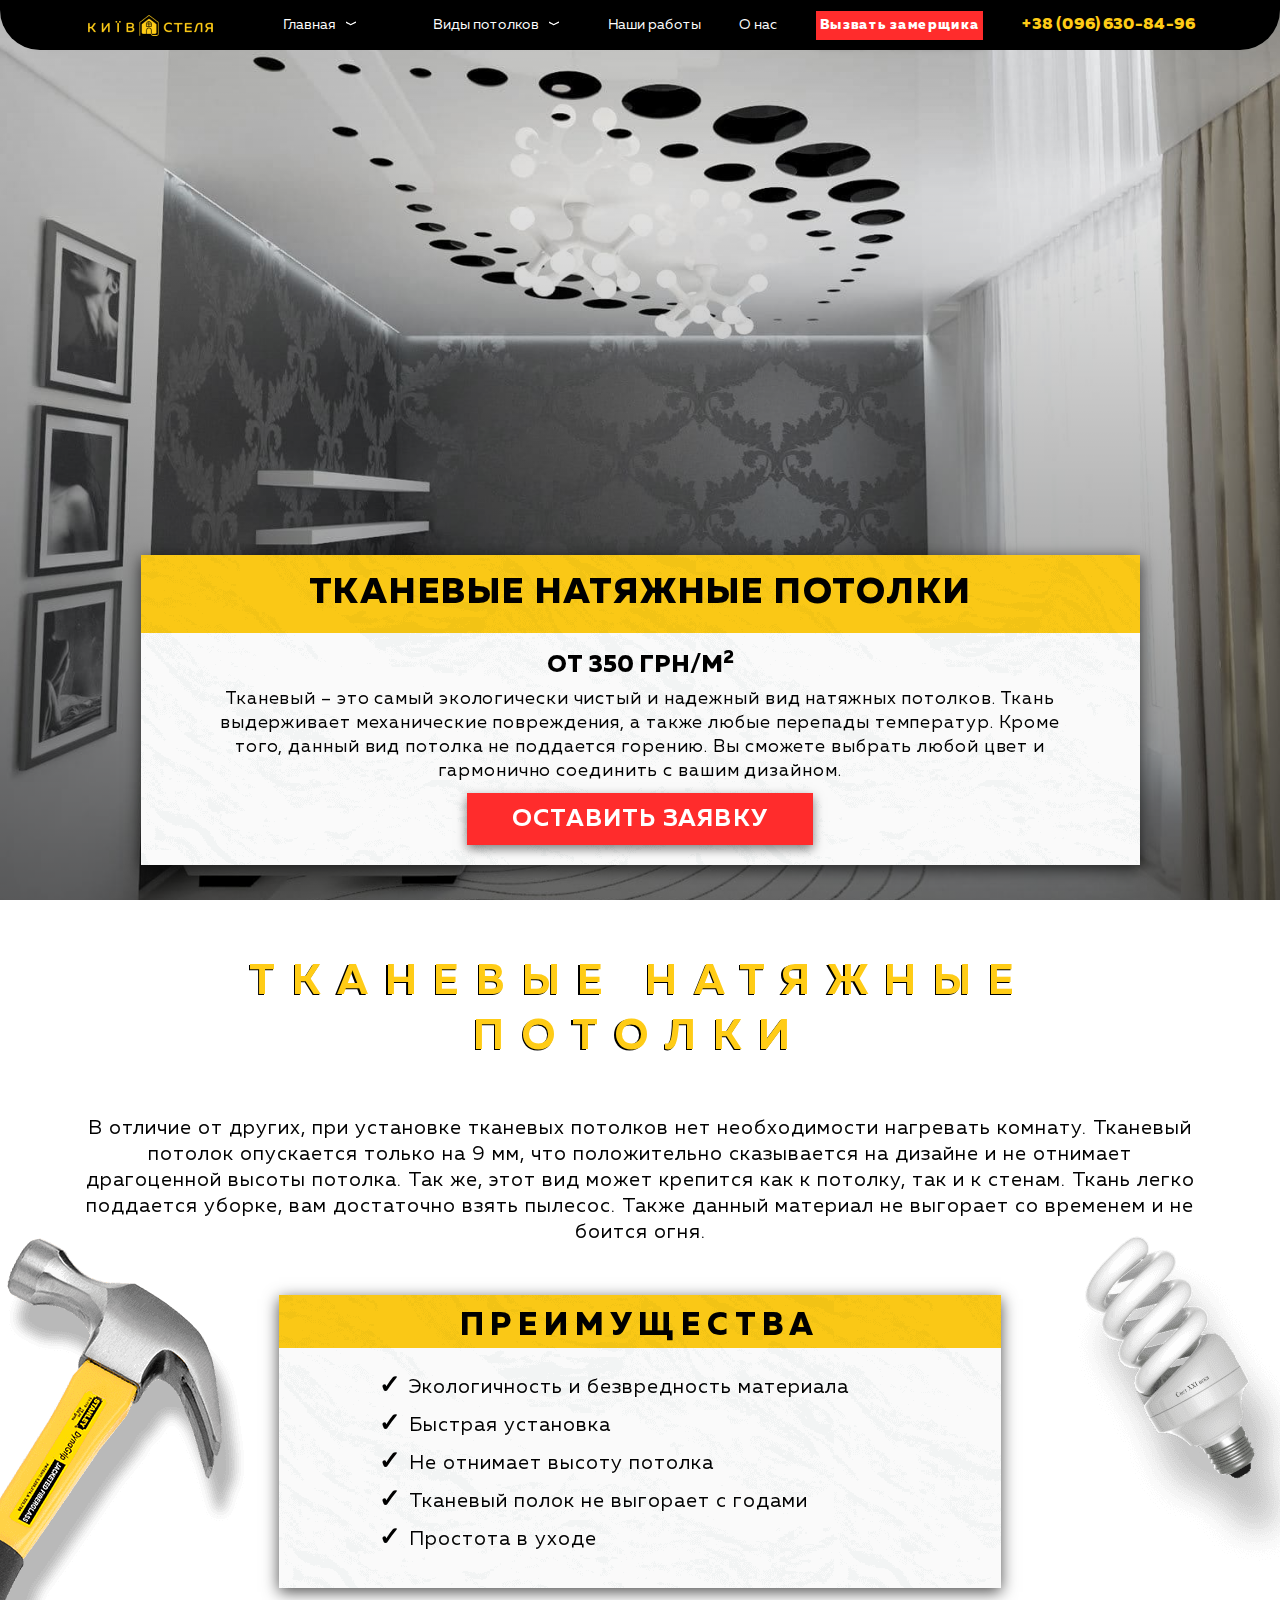
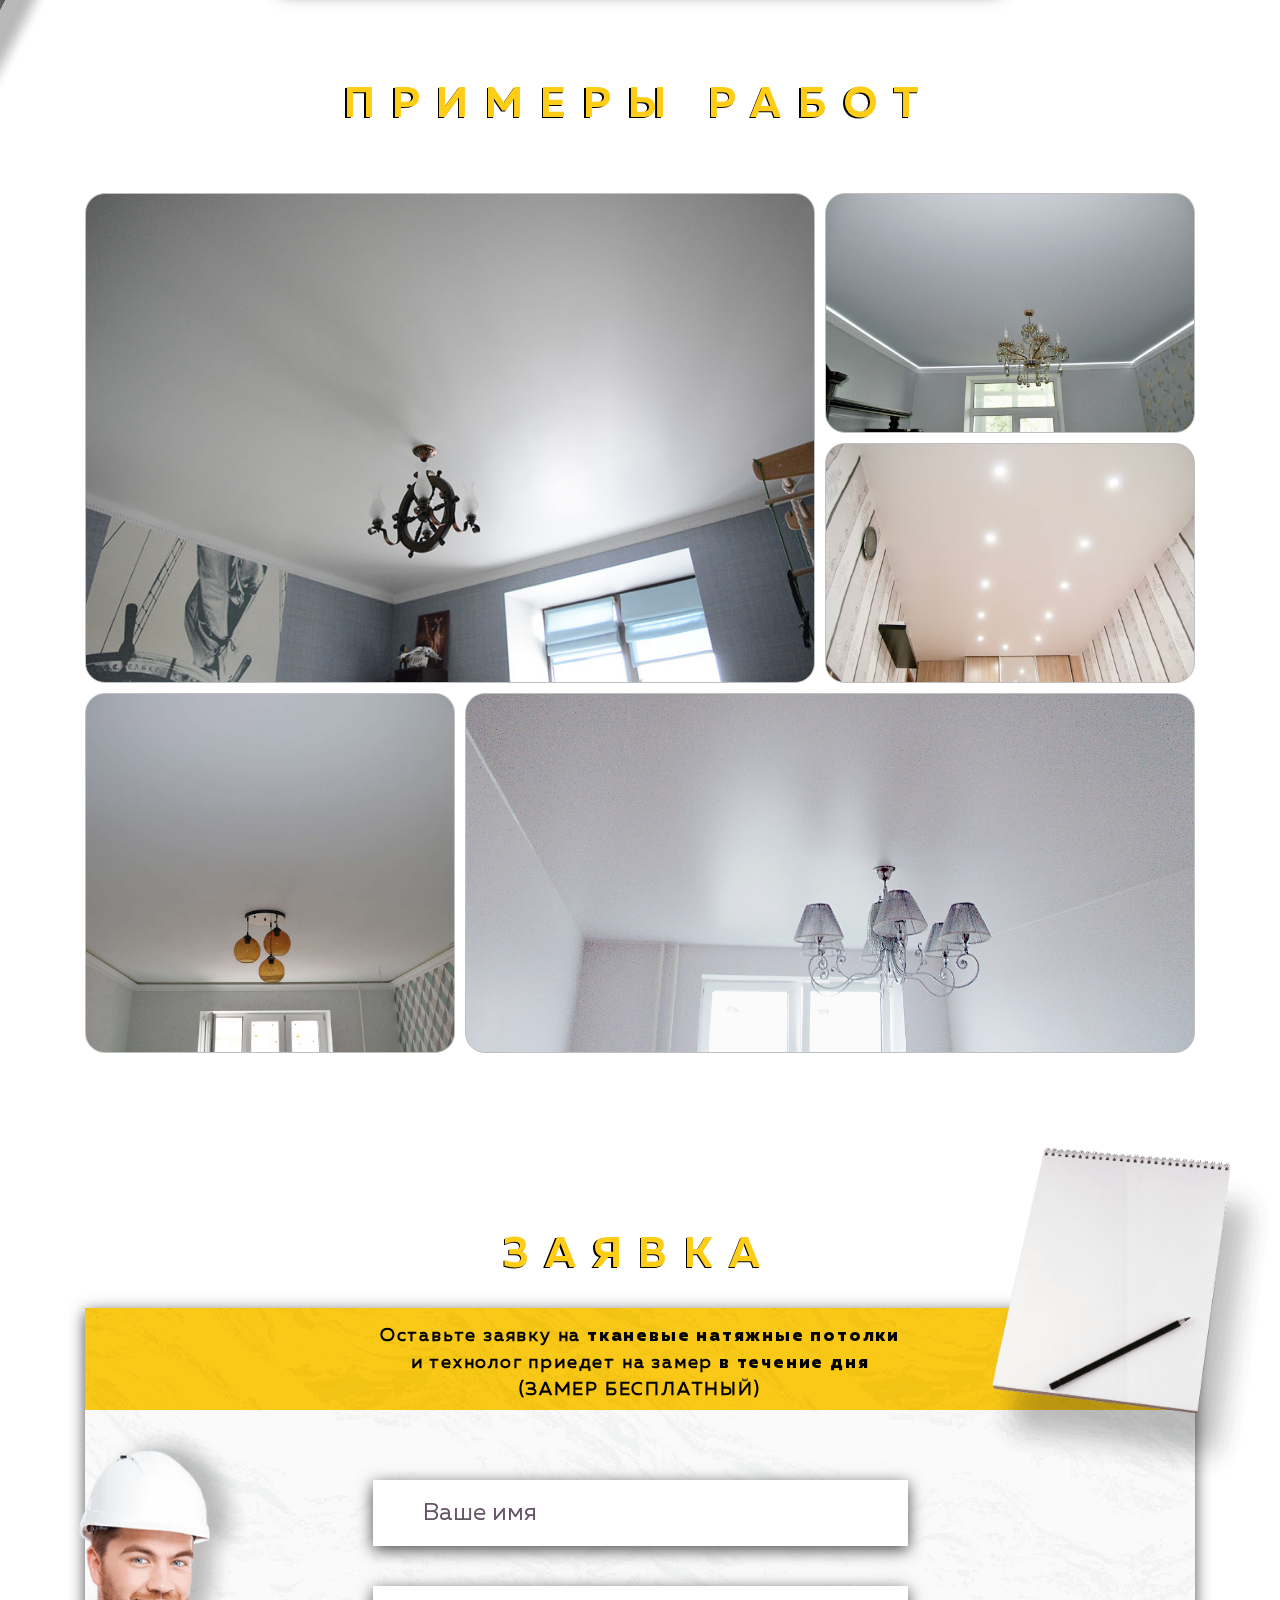
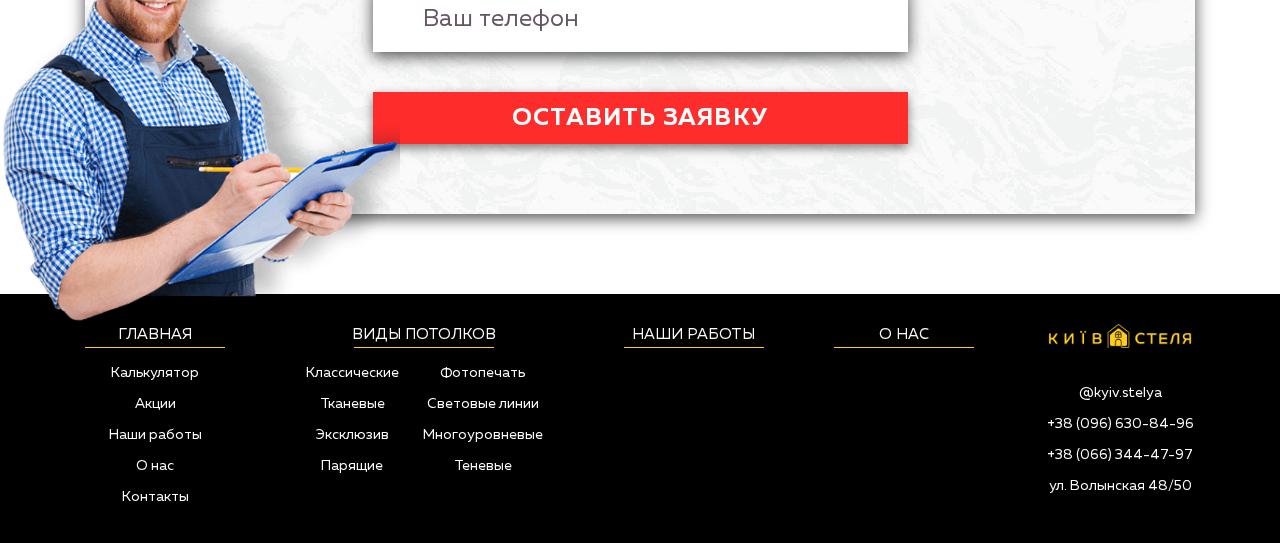
<file: fabric.html>
<!DOCTYPE html>
<html lang="ru">
<head>
	<meta charset="UTF-8">
	<meta http-equiv="X-UA-Compatible" content="IE=edge">
	<meta name="viewport" content="width=device-width, initial-scale=1, shrink-to-fit=no">
    <meta name="description" content="Установка тканевых потолков по доступной цене в Киеве. Эко-материал. Быстрый и качественный монтаж. Оставь заявку и получи расчет стоимости. Замер бесплатно. Скидки при подписании договора.">
	<title>Тканевые натяжные потолки в Киеве | Київ-стеля</title>
	<link rel="shortcut icon" type="image/x-icon" href="img/main/favicon.ico">
	<link rel="stylesheet" href="css/normalize.css">
	<link rel="stylesheet" href="libs/lightzoom/style.min.css">
	<link rel="stylesheet" href="css/type.css">
    <!-- Global site tag (gtag.js) - Google Analytics -->
    <script async src="https://www.googletagmanager.com/gtag/js?id=UA-183056549-1"></script>
    <script>
        window.dataLayer = window.dataLayer || [];
        function gtag(){dataLayer.push(arguments);}
        gtag('js', new Date());
        gtag('config', 'UA-183056549-1');
    </script>
</head>
<body>
<!-- Menu -->
<img src="img/index/main/logo.png" alt="" class="logo-mobile">
<div class="top-horizon"></div>

<div class="main-header-desktop">
    <div class="container h-100">
        <div class="main-header-desktop-in">
            <a href="/"><img src="img/index/main/logo.png" alt=""></a>

            <div class="block-wrap block-inactive">
                <div class="block block-header">
                    <span>Главная</span>
                </div>
                <div class="block-in-wrap">
                    <div class="block block-in">
                        <span><a href="/#calculator">Калькулятор</a></span>
                    </div>
                    <div class="block block-in">
                        <span><a href="/#sales">Акции</a></span>
                    </div>
                    <div class="block block-in">
                        <span><a href="/#work">Работа</a></span>
                    </div>
                    <div class="block block-in">
                        <span><a href="/#about">О нас</a></span>
                    </div>
                    <div class="block block-in">
                        <span><a href="/#contacts">Контакты</a></span>
                    </div>
                </div>
            </div>
            <div class="block-wrap block-inactive">
                <div class="block block-header">
                    <span>Виды потолков</span>
                </div>
                <div class="block-in-wrap">
                    <div class="block block-in">
                        <span><a href="conventional.html">Классические</a></span>
                    </div>
                    <div class="block block-in">
                        <span><a href="fabric.html">Тканевые</a></span>
                    </div>
                    <div class="block block-in">
                        <span><a href="type.html">Эксклюзив</a></span>
                    </div>
                    <div class="block block-in">
                        <span><a href="soaring.html">Парящие</a></span>
                    </div>
                    <div class="block block-in">
                        <span><a href="printing.html">Фотопечать</a></span>
                    </div>
                    <div class="block block-in">
                        <span><a href="lines.html">Световые линии</a></span>
                    </div>
                    <div class="block block-in">
                        <span><a href="level.html">Много<wbr>уровневые</a></span>
                    </div>
                    <div class="block block-in">
                        <span><a href="shadow.html">Теневые</a></span>
                    </div>
                </div>
            </div>
            <a href="works.html">Наши работы</a>
            <a href="about.html">О нас</a>
            <a href="/#main-request" class="count-link">Вызвать замерщика</a>
            <a href="tel:+380966308496" class="phone-link">+38 (096) 630-84-96</a>
        </div>
    </div>
</div>

<div class="main-header-mobile">
    <div class="main-header-mobile-content" style="display: none;">
        <div class="menu-block">
            <div class="menu-block-header">
                Главная
            </div>
            <a href="/#calculator" class="native-link">Калькулятор</a>
            <a href="/#sales" class="native-link">Акции</a>
            <a href="/#work" class="native-link">Работы</a>
            <a href="/#about" class="native-link">О нас</a>
            <a href="/#contacts" class="native-link">Контакты</a>
        </div>
        <div class="menu-block">
            <div class="menu-block-header">
                Виды потолков
            </div>
            <a href="conventional.html">Классические</a>
            <a href="fabric.html">Тканевые</a>
            <a href="type.html">Эксклюзив</a>
            <a href="soaring.html">Парящие</a>
            <a href="printing.html">Фотопечать</a>
            <a href="lines.html">Световые линии</a>
            <a href="level.html">Много<wbr>уровневые</a>
            <a href="shadow.html">Теневые</a>
        </div>


        <div class="menu-block">
            <div class="menu-block-header"><a href="works.html">Работы</a></div>
        </div>
        <div class="menu-block">
            <div class="menu-block-header"><a href="about.html">О нас</a></div>
        </div>
        <a href="tel:+380966308496" class="phone-link native-link">+38 (096) 630-84-96</a> <br>
        <a href="/#main-request" class="count-link native-link">Вызвать замерщика</a>
    </div>
    <div class="main-arrows">
        <img class="main-arrow-left" src="img/index/main/arr.png" alt="">
        <img class="main-arrow-right" src="img/index/main/arr.png" alt="">
    </div>
</div>
<!-- // Menu -->
<!-- Main -->
<main class="type" id="type">
	<div class="type-gradient">
		<div class="container h-100">
			<div class="type-content">
				<div class="type-content-inner">
					<div class="box type-box">
						<div class="box-header type-box-header">
							<h1 class="box-title type-title">Тканевые натяжные потолки</h1>
						</div>
						<div class="box-body">
                            <strong class="box-strong type-strong">От 350 грн/м<sup>2</sup></strong>
							<p class="box-text type-subtitle">Тканевый – это самый экологически чистый и надежный вид натяжных потолков. Ткань выдерживает механические повреждения, а также любые перепады температур. Кроме того, данный вид потолка не поддается горению. Вы сможете выбрать любой цвет и гармонично соединить с вашим дизайном. </p>
							<button class="btn type-btn" data-scroll="#type-form">Оставить заявку</button>
						</div>
					</div>
				</div>
			</div>
		</div>
	</div>
</main>
<!-- // Main -->
<!-- description -->
<section class="description" id="description">
	<div class="container">
		<div class="description-header">
			<h2 class="section-title">Тканевые натяжные потолки</h2>
		</div>
		<div class="description-content">
			<div class="description-text-wrap">
				<p class="description-text">В отличие от других, при установке тканевых потолков нет необходимости нагревать комнату. Тканевый потолок опускается только на 9 мм, что положительно сказывается на дизайне и не отнимает драгоценной высоты потолка. Так же, этот вид  может крепится как к потолку, так и к стенам. Ткань легко поддается уборке, вам достаточно взять пылесос. Также данный материал не выгорает со временем и не боится огня.</p>
			</div>
			<div class="description-feature">
				<div class="box description-feature-box">
					<div class="box-header">
						<h3 class="box-title description-feature-box-title">Преимущества</h3>
					</div>
					<div class="box-body">
						<ul class="box-text description-feature-list">
							<li class="description-feature-item">Экологичность и безвредность материала</li>
							<li class="description-feature-item">Быстрая установка</li>
							<li class="description-feature-item">Не отнимает высоту потолка</li>
							<li class="description-feature-item">Тканевый полок не выгорает с годами</li>
                            <li class="description-feature-item">Простота в уходе</li>
						</ul>
					</div>
					<img id="lamp" class="absolute-image" src="img/type/lamp.png" alt="">
					<img id="hammer" class="absolute-image" src="img/type/hammer.png" alt="">
				</div>
			</div>
		</div>
	</div>
</section>
<!-- // description -->
<!-- example -->
<section class="example" id="example">
	<div class="container">
		<div class="example-header">
			<h2 class="section-title">Примеры работ</h2>
		</div>
		<div class="example-content">
			<div class="masonry-root">
				<div class="masonry-container">
					<div class="masonry-item masonry-item_h2 masonry-item_w2" id="mas-1">
						<a href="img/type/fabric/1.jpg" class="lightzoom example-superlink"></a>
					</div>
					<div class="masonry-item masonry-item_h2 masonry-container">
						<div class="masonry-item" id="mas-2">
							<a href="img/type/fabric/2.jpg" class="lightzoom example-superlink"></a>
						</div>
						<div class="masonry-item" id="mas-3">
							<a href="img/type/fabric/3.jpg" class="lightzoom example-superlink"></a>
						</div>
					</div>
				</div>
				<div class="masonry-container">
					<div class="masonry-item masonry-item_h3" id="mas-4">
						<a href="img/type/fabric/4.jpg" class="lightzoom example-superlink"></a>
					</div>
					<div class="masonry-item masonry-item_h3 masonry-item_w2" id="mas-5">
						<a href="img/type/fabric/5.jpg" class="lightzoom example-superlink"></a>
					</div>
				</div>
			</div>
		</div>
	</div>
</section>
<!-- // example -->
<!-- form -->
<section class="request">
	<div class="container">
		<div class="request-header" id="type-form">
			<h2 class="section-title">Заявка</h2>
		</div>
		<div class="box request-box">
			<div class="box-header">
				<h3 class="request-box-title">Оставьте заявку на <strong class="bold">тканевые натяжные потолки</strong> <br> и технолог приедет на замер <b class="bold">в течение дня</b> <br>(ЗАМЕР БЕСПЛАТНЫЙ)</h3>
			</div>
			<div class="box-body">
				<form id="type_form" class="request-form" action="">
					<input autocomplete="off" class="request-form-input" placeholder="Ваше имя" type="text" id="main-form-name" required>
					<input autocomplete="off" class="request-form-input" placeholder="Ваш телефон" type="tel" id="main-form-phone" required>
					<button id="type_form_btn" class="btn request-form-btn" type="submit">Оставить заявку</button>
				</form>
			</div>
		</div>
		<img class="absolute-image" src="img/index/request/notebook.png" alt="" id="notebook">
        <img class="absolute-image" src="img/index/request/man.png" alt="" id="man-2">
	</div>
</section>
<!-- // form -->
<!-- footer -->
<footer class="footer" id="contacts">
    <div class="container">
        <div class="footer-in">
            <div class="menu-block menu-block-1">
                <div class="menu-block-header">
                    Главная
                </div>
                <a href="#calculator">Калькулятор</a> <br>
                <a href="#sales">Акции</a> <br>
                <a href="#work">Наши работы</a> <br>
                <a href="#about">О нас</a> <br>
                <a href="#contacts">Контакты</a>
            </div>
            <div class="menu-block menu-block-2">
                <div class="menu-block-header">
                    Виды потолков
                </div>
                <div class="link-block">
                    <a href="conventional.html">Классические</a> <br>
                    <a href="fabric.html">Тканевые</a> <br>
                    <a href="type.html">Эксклюзив</a> <br>
                    <a href="soaring.html">Парящие</a>
                </div>
                <div class="link-block">
                    <a href="printing.html">Фотопечать</a> <br>
                    <a href="lines.html">Световые линии</a> <br>
                    <a href="level.html">Много<wbr>уровневые</a> <br>
                    <a href="shadow.html">Теневые</a>
                </div>
            </div>
            <div class="menu-block menu-block-3">
                <div class="menu-block-header"><a href="works.html">Наши работы</a></div>
            </div>
            <div class="menu-block menu-block-4">
                <div class="menu-block-header"><a href="about.html">О нас</a></div>
            </div>
            <div class="menu-block menu-block-5">
                <img class="align-self-center logo" src="img/main/logo-lg.png" alt="">
                <div class="phones">
                    <a href="https://www.instagram.com/kyiv.stelya/" target="_blank">@kyiv.stelya</a><br>
                    <a href="tel:380966308496">+38 (096) 630-84-96</a><br>
                    <a href="tel:380663077683">+38 (066) 344-47-97</a><br>
                    <a href="https://goo.gl/maps/pY8AD7WypdsoFrYJ6" target="_blank">ул. Волынская 48/50</a>
                </div>
            </div>
        </div>
    </div>
</footer>
<!-- // footer -->
<!-- popup -->
<div class="popup">
    <div class="popup-inner">
        <div class="popup-box">
            <div class="popup-header">
                <h4 class="popup-title">Спасибо за заявку!</h4>
                <span class="popup-cross popup-close">&times;</span>
            </div>
            <div class="popup-body">
                <p class="popup-text">Мы свяжемся с вами в ближайшее время.</p>
                <button class="popup-btn popup-close">Хорошо</button>
            </div>
        </div>
    </div>
</div>
<!-- // popup -->
<style>#mas-1{background-image:url("../img/type/fabric/1.jpg")}#mas-2{background-image:url("../img/type/fabric/2.jpg")}#mas-3{background-image:url("../img/type/fabric/3.jpg")}#mas-4{background-image:url("../img/type/fabric/4.jpg")}#mas-5{background-image:url("../img/type/fabric/5.jpg")}</style>
<script src="libs/jquery/jquery-3.5.1.min.js"></script>
<script src="libs/lightzoom/lightzoom.min.js"></script>
<script src="js/inputmask.js"></script>
<script src="js/menu.js"></script>
<script>
    const ceiling_type = 'Тканевые';
</script>
<script src="js/script.js"></script>
</body>
</html>
</file>
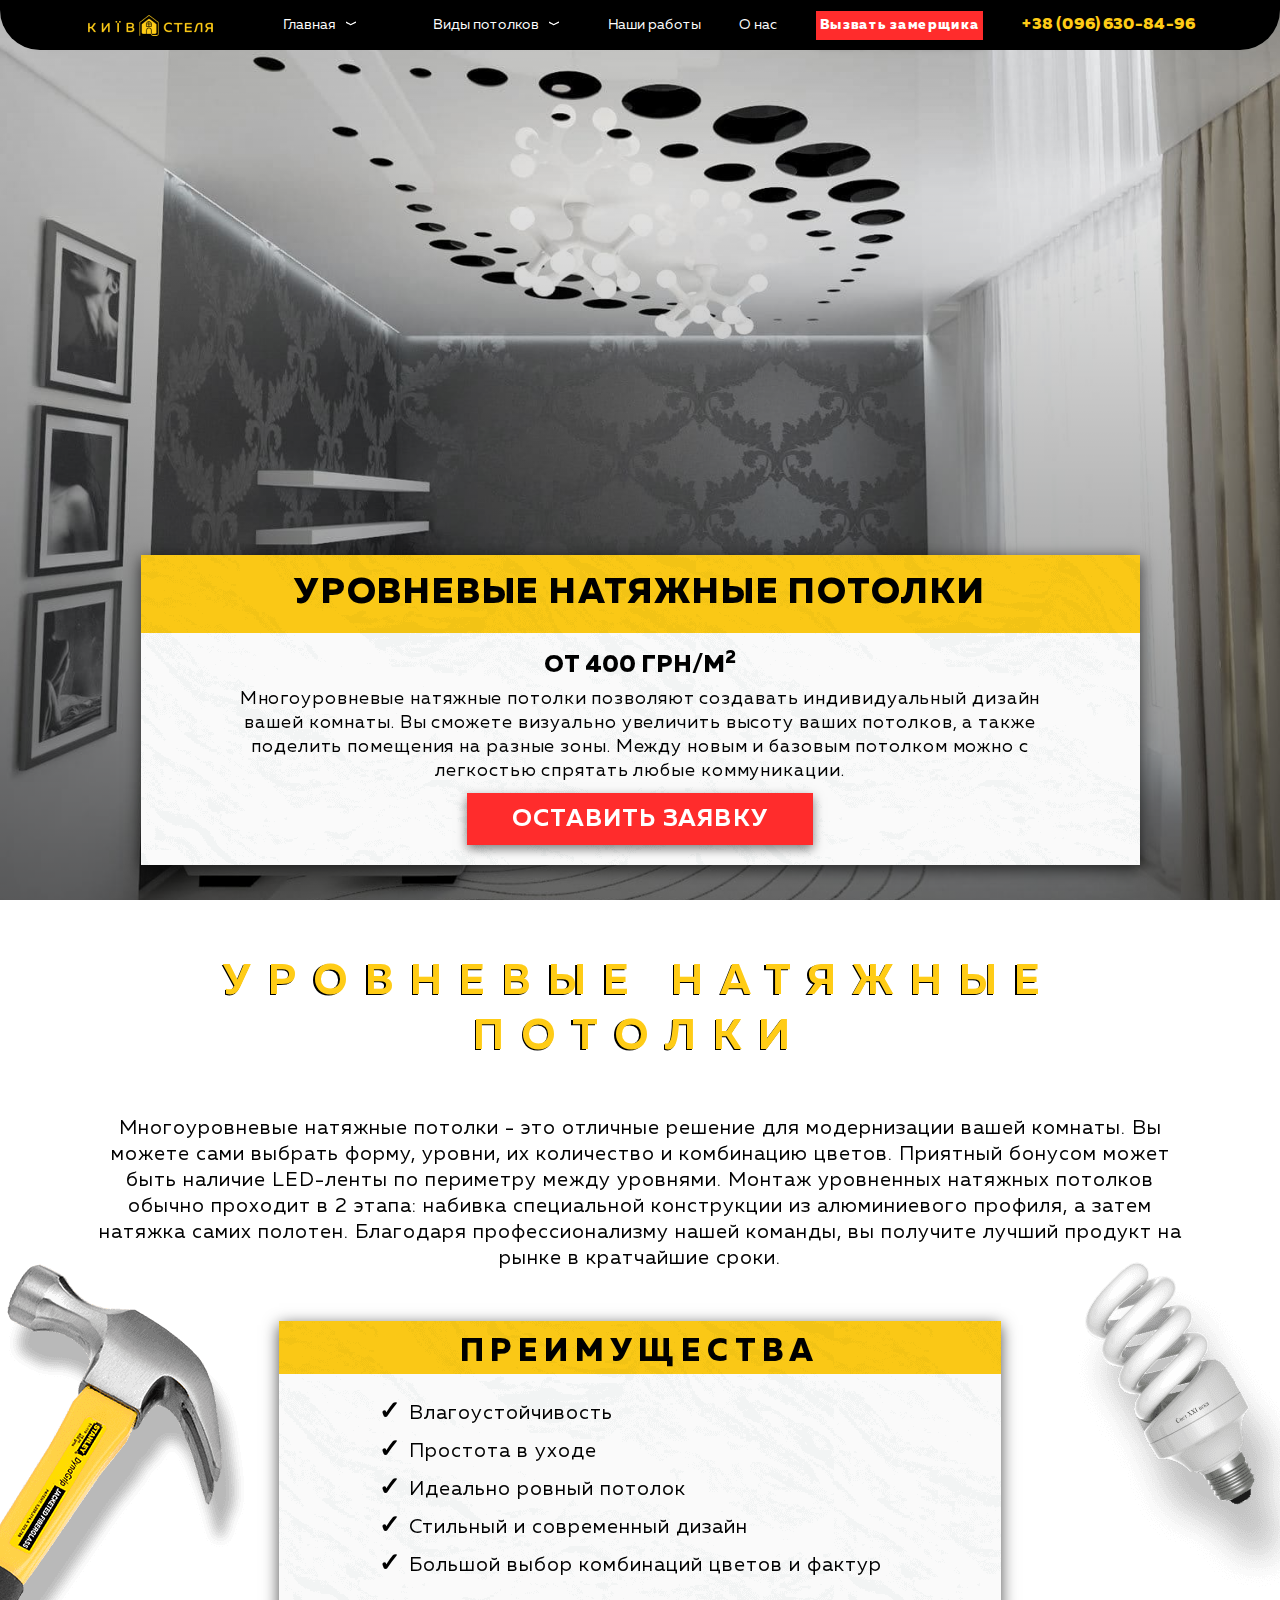
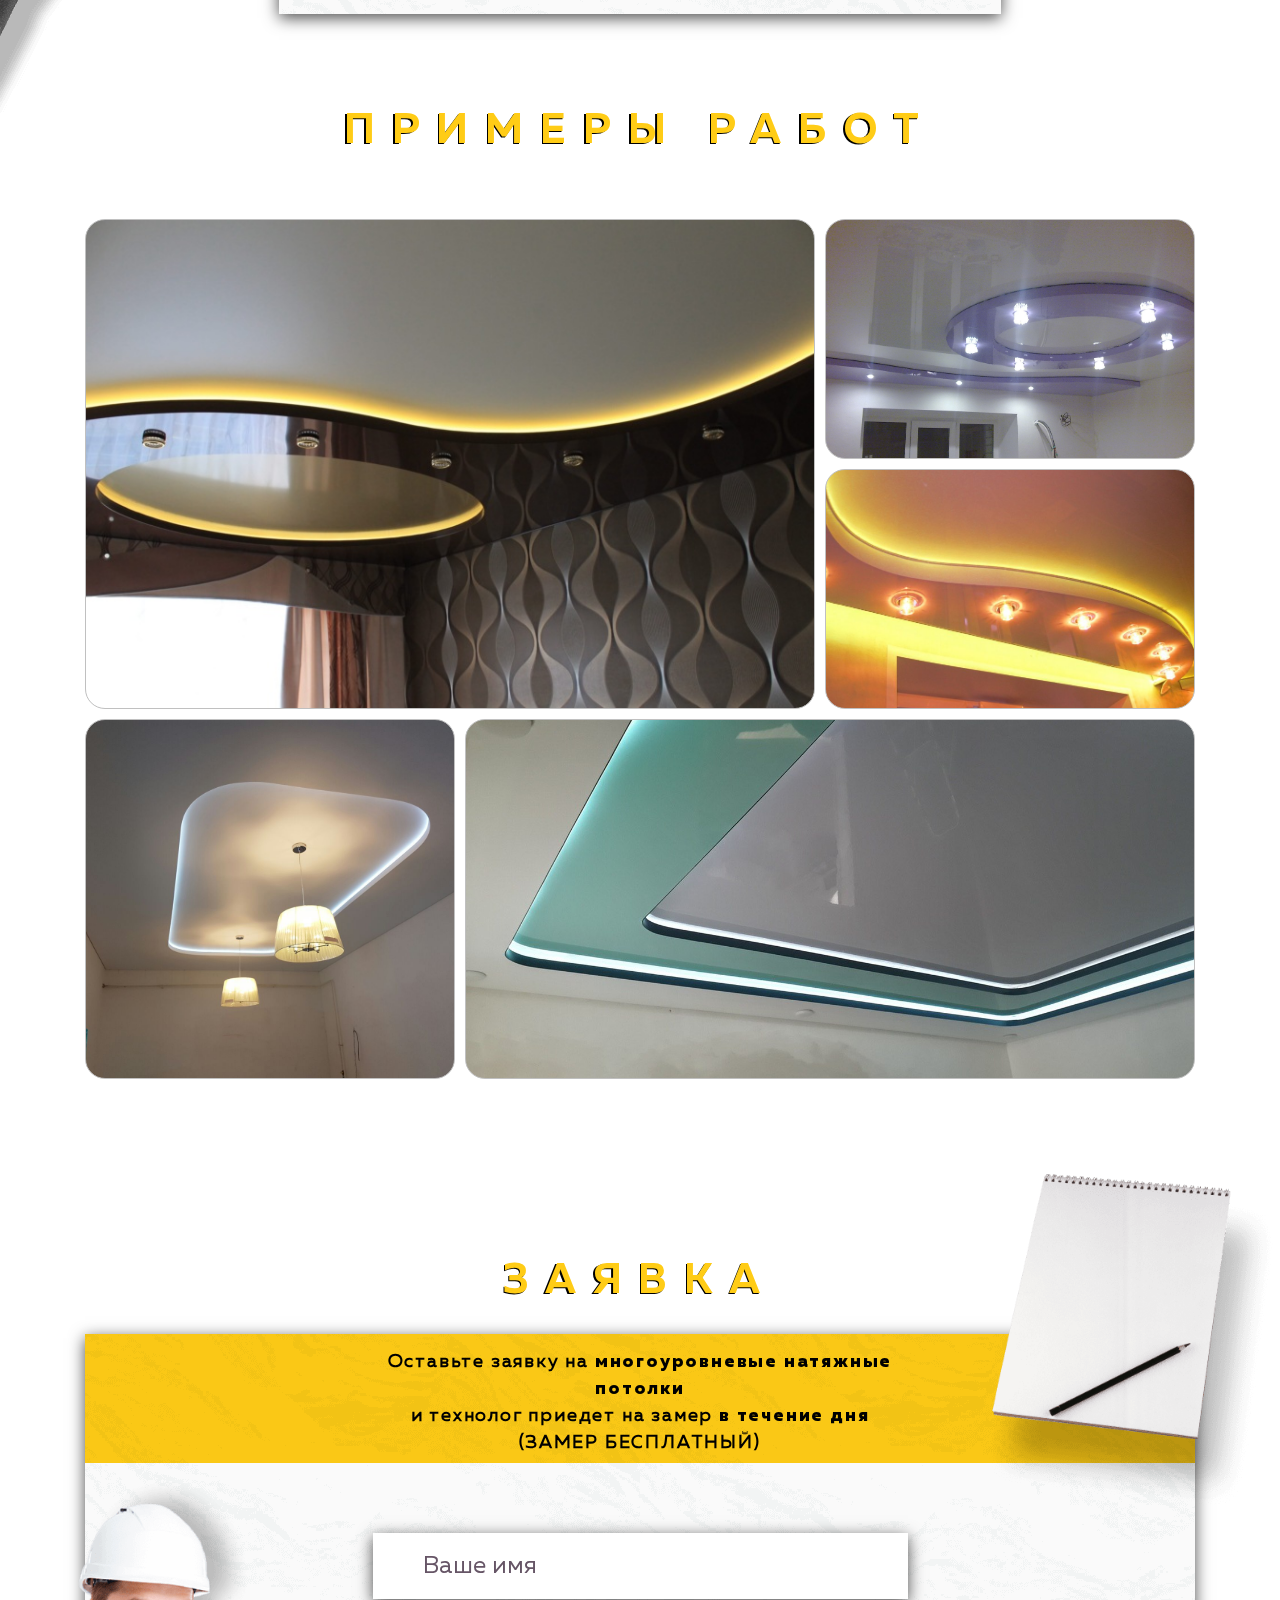
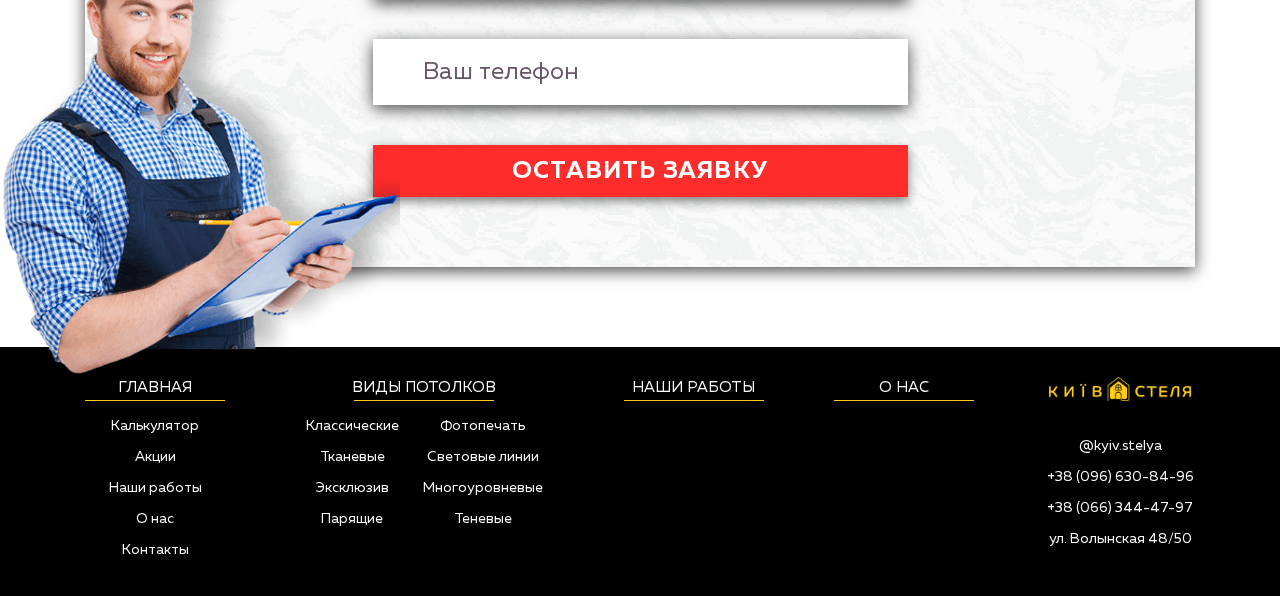
<file: level.html>
<!DOCTYPE html>
<html lang="ru">
<head>
	<meta charset="UTF-8">
	<meta http-equiv="X-UA-Compatible" content="IE=edge">
	<meta name="viewport" content="width=device-width, initial-scale=1, shrink-to-fit=no">
    <meta name="description" content="Установка двухуровневых натяжных потолков по доступной цене в Киеве. Быстрый и качественный монтаж. Оставь заявку и получи расчет стоимости. Замер бесплатно. Скидки при подписании договора.">
	<title>Многоуровневые натяжные потолки в Киеве | Київ-стеля</title>
	<link rel="shortcut icon" type="image/x-icon" href="img/main/favicon.ico">
	<link rel="stylesheet" href="css/normalize.css">
	<link rel="stylesheet" href="libs/lightzoom/style.min.css">
	<link rel="stylesheet" href="css/type.css">
    <!-- Global site tag (gtag.js) - Google Analytics -->
    <script async src="https://www.googletagmanager.com/gtag/js?id=UA-183056549-1"></script>
    <script>
        window.dataLayer = window.dataLayer || [];
        function gtag(){dataLayer.push(arguments);}
        gtag('js', new Date());
        gtag('config', 'UA-183056549-1');
    </script>
</head>
<body>
<!-- Menu -->
<img src="img/index/main/logo.png" alt="" class="logo-mobile">
<div class="top-horizon"></div>

<div class="main-header-desktop">
    <div class="container h-100">
        <div class="main-header-desktop-in">
            <a href="/"><img src="img/index/main/logo.png" alt=""></a>

            <div class="block-wrap block-inactive">
                <div class="block block-header">
                    <span>Главная</span>
                </div>
                <div class="block-in-wrap">
                    <div class="block block-in">
                        <span><a href="/#calculator">Калькулятор</a></span>
                    </div>
                    <div class="block block-in">
                        <span><a href="/#sales">Акции</a></span>
                    </div>
                    <div class="block block-in">
                        <span><a href="/#work">Работа</a></span>
                    </div>
                    <div class="block block-in">
                        <span><a href="/#about">О нас</a></span>
                    </div>
                    <div class="block block-in">
                        <span><a href="/#contacts">Контакты</a></span>
                    </div>
                </div>
            </div>
            <div class="block-wrap block-inactive">
                <div class="block block-header">
                    <span>Виды потолков</span>
                </div>
                <div class="block-in-wrap">
                    <div class="block block-in">
                        <span><a href="conventional.html">Классические</a></span>
                    </div>
                    <div class="block block-in">
                        <span><a href="fabric.html">Тканевые</a></span>
                    </div>
                    <div class="block block-in">
                        <span><a href="type.html">Эксклюзив</a></span>
                    </div>
                    <div class="block block-in">
                        <span><a href="soaring.html">Парящие</a></span>
                    </div>
                    <div class="block block-in">
                        <span><a href="printing.html">Фотопечать</a></span>
                    </div>
                    <div class="block block-in">
                        <span><a href="lines.html">Световые линии</a></span>
                    </div>
                    <div class="block block-in">
                        <span><a href="level.html">Много<wbr>уровневые</a></span>
                    </div>
                    <div class="block block-in">
                        <span><a href="shadow.html">Теневые</a></span>
                    </div>
                </div>
            </div>
            <a href="works.html">Наши работы</a>
            <a href="about.html">О нас</a>
            <a href="/#main-request" class="count-link">Вызвать замерщика</a>
            <a href="tel:+380966308496" class="phone-link">+38 (096) 630-84-96</a>
        </div>
    </div>
</div>

<div class="main-header-mobile">
    <div class="main-header-mobile-content" style="display: none;">
        <div class="menu-block">
            <div class="menu-block-header">
                Главная
            </div>
            <a href="/#calculator" class="native-link">Калькулятор</a>
            <a href="/#sales" class="native-link">Акции</a>
            <a href="/#work" class="native-link">Работы</a>
            <a href="/#about" class="native-link">О нас</a>
            <a href="/#contacts" class="native-link">Контакты</a>
        </div>
        <div class="menu-block">
            <div class="menu-block-header">
                Виды потолков
            </div>
            <a href="conventional.html">Классические</a>
            <a href="fabric.html">Тканевые</a>
            <a href="type.html">Эксклюзив</a>
            <a href="soaring.html">Парящие</a>
            <a href="printing.html">Фотопечать</a>
            <a href="lines.html">Световые линии</a>
            <a href="level.html">Много<wbr>уровневые</a>
            <a href="shadow.html">Теневые</a>
        </div>


        <div class="menu-block">
            <div class="menu-block-header"><a href="works.html">Работы</a></div>
        </div>
        <div class="menu-block">
            <div class="menu-block-header"><a href="about.html">О нас</a></div>
        </div>
        <a href="tel:+380966308496" class="phone-link native-link">+38 (096) 630-84-96</a> <br>
        <a href="/#main-request" class="count-link native-link">Вызвать замерщика</a>
    </div>
    <div class="main-arrows">
        <img class="main-arrow-left" src="img/index/main/arr.png" alt="">
        <img class="main-arrow-right" src="img/index/main/arr.png" alt="">
    </div>
</div>
<!-- // Menu -->
<!-- Main -->
<main class="type" id="type">
	<div class="type-gradient">
		<div class="container h-100">
			<div class="type-content">
				<div class="type-content-inner">
					<div class="box type-box">
						<div class="box-header type-box-header">
							<h1 class="box-title type-title">Уровневые натяжные потолки</h1>
						</div>
						<div class="box-body">
                            <strong class="box-strong type-strong">От 400 грн/м<sup>2</sup></strong>
							<p class="box-text type-subtitle">Многоуровневые натяжные потолки позволяют создавать индивидуальный дизайн вашей комнаты. Вы сможете визуально увеличить высоту ваших потолков, а также поделить помещения на разные зоны. Между новым и базовым потолком можно с легкостью спрятать любые коммуникации.</p>
							<button class="btn type-btn" data-scroll="#type-form">Оставить заявку</button>
						</div>
					</div>
				</div>
			</div>
		</div>
	</div>
</main>
<!-- // Main -->
<!-- description -->
<section class="description" id="description">
	<div class="container">
		<div class="description-header">
			<h2 class="section-title">Уровневые натяжные потолки</h2>
		</div>
		<div class="description-content">
			<div class="description-text-wrap">
				<p class="description-text">Многоуровневые натяжные потолки - это отличные решение для модернизации вашей комнаты. Вы можете сами выбрать форму, уровни, их количество и комбинацию цветов. Приятный бонусом может быть наличие LED-ленты по периметру между уровнями. Монтаж уровненных натяжных потолков обычно проходит в 2 этапа: набивка специальной конструкции из алюминиевого профиля, а затем натяжка самих полотен. Благодаря профессионализму нашей команды, вы получите лучший продукт на рынке в кратчайшие сроки.</p>
			</div>
			<div class="description-feature">
				<div class="box description-feature-box">
					<div class="box-header">
						<h3 class="box-title description-feature-box-title">Преимущества</h3>
					</div>
					<div class="box-body">
						<ul class="box-text description-feature-list">
							<li class="description-feature-item">Влагоустойчивость</li>
							<li class="description-feature-item">Простота в уходе</li>
							<li class="description-feature-item">Идеально ровный потолок</li>
							<li class="description-feature-item">Стильный и современный дизайн</li>
                            <li class="description-feature-item">Большой выбор комбинаций цветов и фактур</li>
						</ul>
					</div>
					<img id="lamp" class="absolute-image" src="img/type/lamp.png" alt="">
					<img id="hammer" class="absolute-image" src="img/type/hammer.png" alt="">
				</div>
			</div>
		</div>
	</div>
</section>
<!-- // description -->
<!-- example -->
<section class="example" id="example">
	<div class="container">
		<div class="example-header">
			<h2 class="section-title">Примеры работ</h2>
		</div>
		<div class="example-content">
			<div class="masonry-root">
				<div class="masonry-container">
					<div class="masonry-item masonry-item_h2 masonry-item_w2" id="mas-1">
						<a href="img/type/level/1.jpg" class="lightzoom example-superlink"></a>
					</div>
					<div class="masonry-item masonry-item_h2 masonry-container">
						<div class="masonry-item" id="mas-2">
							<a href="img/type/level/2.jpg" class="lightzoom example-superlink"></a>
						</div>
						<div class="masonry-item" id="mas-3">
							<a href="img/type/level/3.jpg" class="lightzoom example-superlink"></a>
						</div>
					</div>
				</div>
				<div class="masonry-container">
					<div class="masonry-item masonry-item_h3" id="mas-4">
						<a href="img/type/level/4.jpg" class="lightzoom example-superlink"></a>
					</div>
					<div class="masonry-item masonry-item_h3 masonry-item_w2" id="mas-5">
						<a href="img/type/level/5.jpg" class="lightzoom example-superlink"></a>
					</div>
				</div>
			</div>
		</div>
	</div>
</section>
<!-- // example -->
<!-- form -->
<section class="request">
	<div class="container">
		<div class="request-header" id="type-form">
			<h2 class="section-title">Заявка</h2>
		</div>
		<div class="box request-box">
			<div class="box-header">
				<h3 class="request-box-title">Оставьте заявку на <strong class="bold">многоуровневые натяжные потолки</strong> <br> и технолог приедет на замер <b class="bold">в течение дня</b> <br>(ЗАМЕР БЕСПЛАТНЫЙ)</h3>
			</div>
			<div class="box-body">
				<form id="type_form" class="request-form" action="">
					<input autocomplete="off" class="request-form-input" placeholder="Ваше имя" type="text" id="main-form-name" required>
					<input autocomplete="off" class="request-form-input" placeholder="Ваш телефон" type="tel" id="main-form-phone" required>
					<button id="type_form_btn" class="btn request-form-btn" type="submit">Оставить заявку</button>
				</form>
			</div>
		</div>
		<img class="absolute-image" src="img/index/request/notebook.png" alt="" id="notebook">
        <img class="absolute-image" src="img/index/request/man.png" alt="" id="man-2">
	</div>
</section>
<!-- // form -->
<!-- footer -->
<footer class="footer" id="contacts">
    <div class="container">
        <div class="footer-in">
            <div class="menu-block menu-block-1">
                <div class="menu-block-header">
                    Главная
                </div>
                <a href="#calculator">Калькулятор</a> <br>
                <a href="#sales">Акции</a> <br>
                <a href="#work">Наши работы</a> <br>
                <a href="#about">О нас</a> <br>
                <a href="#contacts">Контакты</a>
            </div>
            <div class="menu-block menu-block-2">
                <div class="menu-block-header">
                    Виды потолков
                </div>
                <div class="link-block">
                    <a href="conventional.html">Классические</a> <br>
                    <a href="fabric.html">Тканевые</a> <br>
                    <a href="type.html">Эксклюзив</a> <br>
                    <a href="soaring.html">Парящие</a>
                </div>
                <div class="link-block">
                    <a href="printing.html">Фотопечать</a> <br>
                    <a href="lines.html">Световые линии</a> <br>
                    <a href="level.html">Много<wbr>уровневые</a> <br>
                    <a href="shadow.html">Теневые</a>
                </div>
            </div>
            <div class="menu-block menu-block-3">
                <div class="menu-block-header"><a href="works.html">Наши работы</a></div>
            </div>
            <div class="menu-block menu-block-4">
                <div class="menu-block-header"><a href="about.html">О нас</a></div>
            </div>
            <div class="menu-block menu-block-5">
                <img class="align-self-center logo" src="img/main/logo-lg.png" alt="">
                <div class="phones">
                    <a href="https://www.instagram.com/kyiv.stelya/" target="_blank">@kyiv.stelya</a><br>
                    <a href="tel:380966308496">+38 (096) 630-84-96</a><br>
                    <a href="tel:380663077683">+38 (066) 344-47-97</a><br>
                    <a href="https://goo.gl/maps/pY8AD7WypdsoFrYJ6" target="_blank">ул. Волынская 48/50</a>
                </div>
            </div>
        </div>
    </div>
</footer>
<!-- // footer -->
<!-- popup -->
<div class="popup">
    <div class="popup-inner">
        <div class="popup-box">
            <div class="popup-header">
                <h4 class="popup-title">Спасибо за заявку!</h4>
                <span class="popup-cross popup-close">&times;</span>
            </div>
            <div class="popup-body">
                <p class="popup-text">Мы свяжемся с вами в ближайшее время.</p>
                <button class="popup-btn popup-close">Хорошо</button>
            </div>
        </div>
    </div>
</div>
<!-- // popup -->
<style>#mas-1{background-image:url("../img/type/level/1.jpg")}#mas-2{background-image:url("../img/type/level/2.jpg")}#mas-3{background-image:url("../img/type/level/3.jpg")}#mas-4{background-image:url("../img/type/level/4.jpg")}#mas-5{background-image:url("../img/type/level/5.jpg")}</style>
<script src="libs/jquery/jquery-3.5.1.min.js"></script>
<script src="libs/lightzoom/lightzoom.min.js"></script>
<script src="js/inputmask.js"></script>
<script src="js/menu.js"></script>
<script>
    const ceiling_type = 'Многоуровневые';
</script>
<script src="js/script.js"></script>
</body>
</html>
</file>
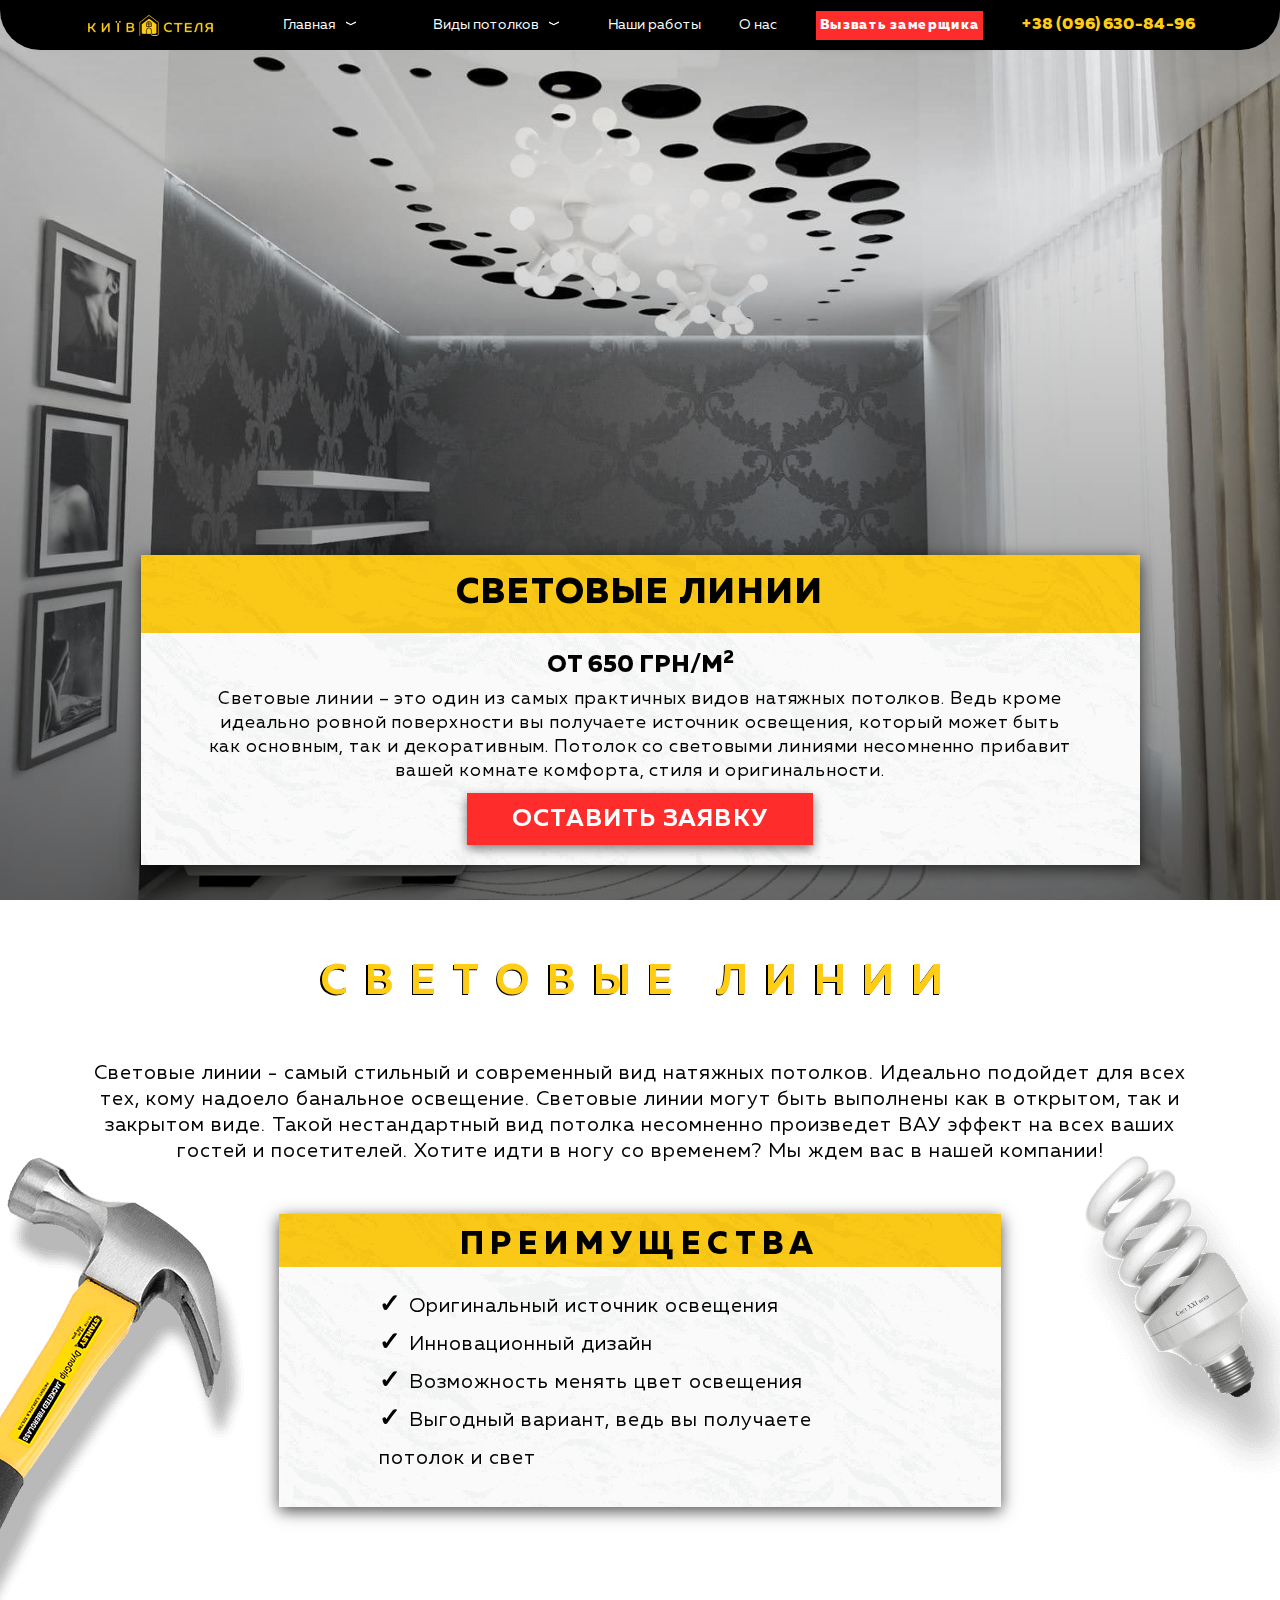
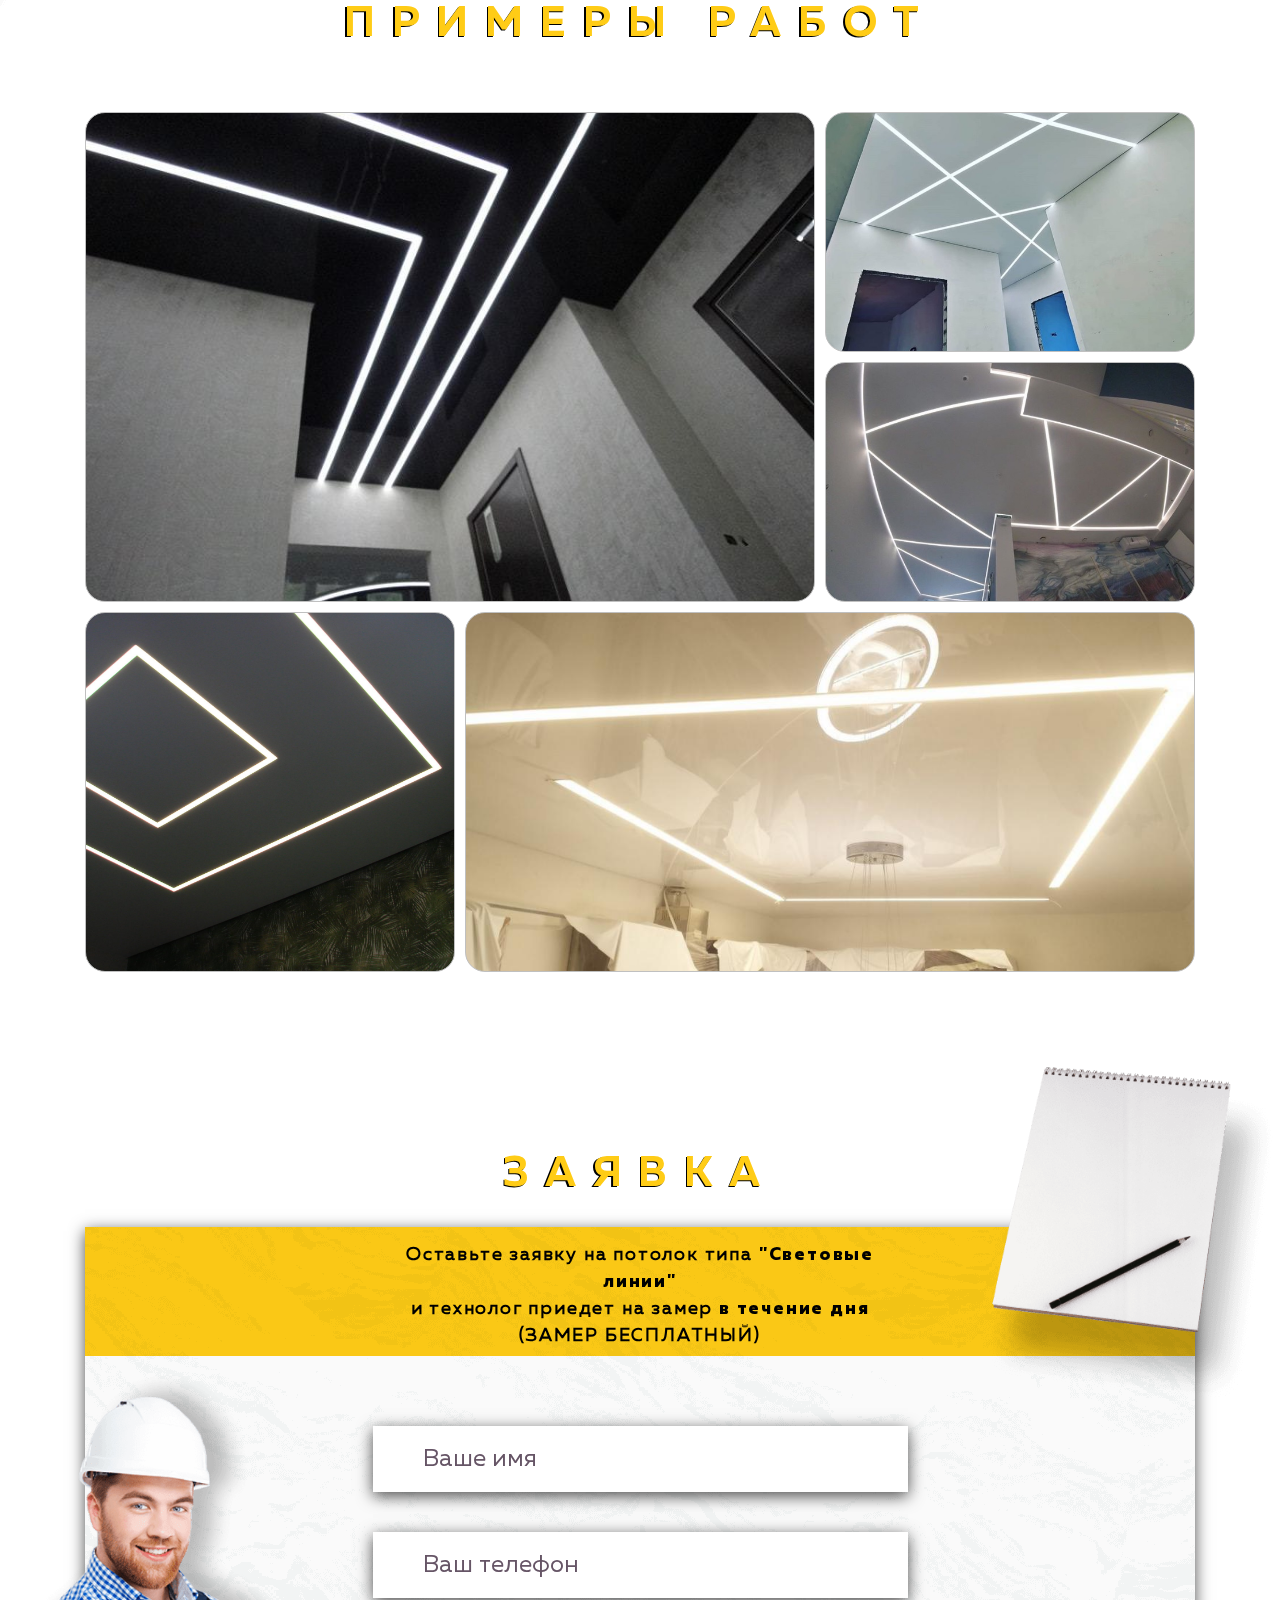
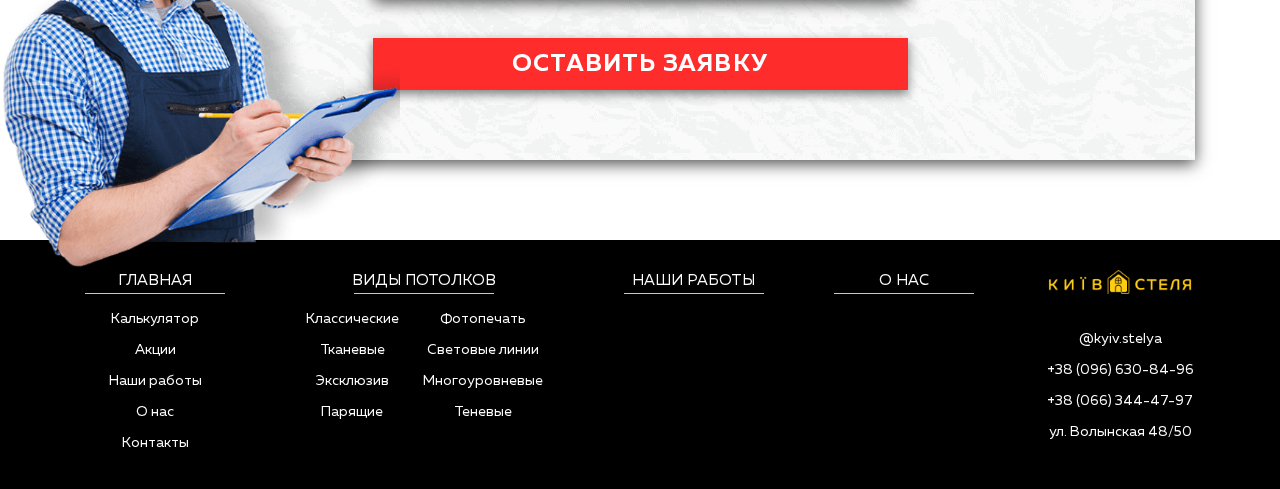
<file: lines.html>
<!DOCTYPE html>
<html lang="ru">
<head>
	<meta charset="UTF-8">
	<meta http-equiv="X-UA-Compatible" content="IE=edge">
	<meta name="viewport" content="width=device-width, initial-scale=1, shrink-to-fit=no">
    <meta name="description" content="Установка натяжных потолков со световыми линиями по доступной цене в Киеве. Быстрый и качественный монтаж. Оставь заявку и получи расчет стоимости. Замер бесплатно. Скидки при подписании договора.">
	<title>Натяжные потолки со световыми линиями в Киеве | Київ-стеля</title>
	<link rel="shortcut icon" type="image/x-icon" href="img/main/favicon.ico">
	<link rel="stylesheet" href="css/normalize.css">
	<link rel="stylesheet" href="libs/lightzoom/style.min.css">
	<link rel="stylesheet" href="css/type.css">
    <!-- Global site tag (gtag.js) - Google Analytics -->
    <script async src="https://www.googletagmanager.com/gtag/js?id=UA-183056549-1"></script>
    <script>
        window.dataLayer = window.dataLayer || [];
        function gtag(){dataLayer.push(arguments);}
        gtag('js', new Date());
        gtag('config', 'UA-183056549-1');
    </script>
</head>
<body>
<!-- Menu -->
<img src="img/index/main/logo.png" alt="" class="logo-mobile">
<div class="top-horizon"></div>

<div class="main-header-desktop">
    <div class="container h-100">
        <div class="main-header-desktop-in">
            <a href="/"><img src="img/index/main/logo.png" alt=""></a>

            <div class="block-wrap block-inactive">
                <div class="block block-header">
                    <span>Главная</span>
                </div>
                <div class="block-in-wrap">
                    <div class="block block-in">
                        <span><a href="/#calculator">Калькулятор</a></span>
                    </div>
                    <div class="block block-in">
                        <span><a href="/#sales">Акции</a></span>
                    </div>
                    <div class="block block-in">
                        <span><a href="/#work">Работа</a></span>
                    </div>
                    <div class="block block-in">
                        <span><a href="/#about">О нас</a></span>
                    </div>
                    <div class="block block-in">
                        <span><a href="/#contacts">Контакты</a></span>
                    </div>
                </div>
            </div>
            <div class="block-wrap block-inactive">
                <div class="block block-header">
                    <span>Виды потолков</span>
                </div>
                <div class="block-in-wrap">
                    <div class="block block-in">
                        <span><a href="conventional.html">Классические</a></span>
                    </div>
                    <div class="block block-in">
                        <span><a href="fabric.html">Тканевые</a></span>
                    </div>
                    <div class="block block-in">
                        <span><a href="type.html">Эксклюзив</a></span>
                    </div>
                    <div class="block block-in">
                        <span><a href="soaring.html">Парящие</a></span>
                    </div>
                    <div class="block block-in">
                        <span><a href="printing.html">Фотопечать</a></span>
                    </div>
                    <div class="block block-in">
                        <span><a href="lines.html">Световые линии</a></span>
                    </div>
                    <div class="block block-in">
                        <span><a href="level.html">Много<wbr>уровневые</a></span>
                    </div>
                    <div class="block block-in">
                        <span><a href="shadow.html">Теневые</a></span>
                    </div>
                </div>
            </div>
            <a href="works.html">Наши работы</a>
            <a href="about.html">О нас</a>
            <a href="/#main-request" class="count-link">Вызвать замерщика</a>
            <a href="tel:+380966308496" class="phone-link">+38 (096) 630-84-96</a>
        </div>
    </div>
</div>

<div class="main-header-mobile">
    <div class="main-header-mobile-content" style="display: none;">
        <div class="menu-block">
            <div class="menu-block-header">
                Главная
            </div>
            <a href="/#calculator" class="native-link">Калькулятор</a>
            <a href="/#sales" class="native-link">Акции</a>
            <a href="/#work" class="native-link">Работы</a>
            <a href="/#about" class="native-link">О нас</a>
            <a href="/#contacts" class="native-link">Контакты</a>
        </div>
        <div class="menu-block">
            <div class="menu-block-header">
                Виды потолков
            </div>
            <a href="conventional.html">Классические</a>
            <a href="fabric.html">Тканевые</a>
            <a href="type.html">Эксклюзив</a>
            <a href="soaring.html">Парящие</a>
            <a href="printing.html">Фотопечать</a>
            <a href="lines.html">Световые линии</a>
            <a href="level.html">Много<wbr>уровневые</a>
            <a href="shadow.html">Теневые</a>
        </div>


        <div class="menu-block">
            <div class="menu-block-header"><a href="works.html">Работы</a></div>
        </div>
        <div class="menu-block">
            <div class="menu-block-header"><a href="about.html">О нас</a></div>
        </div>
        <a href="tel:+380966308496" class="phone-link native-link">+38 (096) 630-84-96</a> <br>
        <a href="/#main-request" class="count-link native-link">Вызвать замерщика</a>
    </div>
    <div class="main-arrows">
        <img class="main-arrow-left" src="img/index/main/arr.png" alt="">
        <img class="main-arrow-right" src="img/index/main/arr.png" alt="">
    </div>
</div>
<!-- // Menu -->
<!-- Main -->
<main class="type" id="type">
	<div class="type-gradient">
		<div class="container h-100">
			<div class="type-content">
				<div class="type-content-inner">
					<div class="box type-box">
						<div class="box-header type-box-header">
							<h1 class="box-title type-title">Световые линии</h1>
						</div>
						<div class="box-body">
                            <strong class="box-strong type-strong">От 650 грн/м<sup>2</sup></strong>
							<p class="box-text type-subtitle">Световые линии – это один из самых практичных видов натяжных потолков. Ведь кроме идеально ровной поверхности вы получаете источник освещения, который может быть как основным, так и декоративным.  Потолок со световыми линиями несомненно прибавит вашей комнате комфорта, стиля и оригинальности.</p>
							<button class="btn type-btn" data-scroll="#type-form">Оставить заявку</button>
						</div>
					</div>
				</div>
			</div>
		</div>
	</div>
</main>
<!-- // Main -->
<!-- description -->
<section class="description" id="description">
	<div class="container">
		<div class="description-header">
			<h2 class="section-title">Световые линии</h2>
		</div>
		<div class="description-content">
			<div class="description-text-wrap">
				<p class="description-text">Световые линии  - самый стильный и современный вид натяжных потолков. Идеально подойдет для всех тех, кому надоело банальное освещение. Световые линии могут быть выполнены как в открытом, так и закрытом виде. Такой нестандартный вид потолка несомненно произведет ВАУ эффект  на всех ваших гостей и посетителей. Хотите идти в ногу со временем? Мы ждем вас в нашей компании!</p>
			</div>
			<div class="description-feature">
				<div class="box description-feature-box">
					<div class="box-header">
						<h3 class="box-title description-feature-box-title">Преимущества</h3>
					</div>
					<div class="box-body">
						<ul class="box-text description-feature-list">
							<li class="description-feature-item">Оригинальный источник освещения</li>
							<li class="description-feature-item">Инновационный дизайн</li>
							<li class="description-feature-item">Возможность менять цвет освещения</li>
							<li class="description-feature-item">Выгодный вариант, ведь вы получаете потолок и свет</li>
						</ul>
					</div>
					<img id="lamp" class="absolute-image" src="img/type/lamp.png" alt="">
					<img id="hammer" class="absolute-image" src="img/type/hammer.png" alt="">
				</div>
			</div>
		</div>
	</div>
</section>
<!-- // description -->
<!-- example -->
<section class="example" id="example">
	<div class="container">
		<div class="example-header">
			<h2 class="section-title">Примеры работ</h2>
		</div>
		<div class="example-content">
			<div class="masonry-root">
				<div class="masonry-container">
					<div class="masonry-item masonry-item_h2 masonry-item_w2" id="mas-1">
						<a href="img/type/lines/1.jpg" class="lightzoom example-superlink"></a>
					</div>
					<div class="masonry-item masonry-item_h2 masonry-container">
						<div class="masonry-item" id="mas-2">
							<a href="img/type/lines/2.jpg" class="lightzoom example-superlink"></a>
						</div>
						<div class="masonry-item" id="mas-3">
							<a href="img/type/lines/3.jpg" class="lightzoom example-superlink"></a>
						</div>
					</div>
				</div>
				<div class="masonry-container">
					<div class="masonry-item masonry-item_h3" id="mas-4">
						<a href="img/type/lines/4.jpg" class="lightzoom example-superlink"></a>
					</div>
					<div class="masonry-item masonry-item_h3 masonry-item_w2" id="mas-5">
						<a href="img/type/lines/5.jpg" class="lightzoom example-superlink"></a>
					</div>
				</div>
			</div>
		</div>
	</div>
</section>
<!-- // example -->
<!-- form -->
<section class="request">
	<div class="container">
		<div class="request-header" id="type-form">
			<h2 class="section-title">Заявка</h2>
		</div>
		<div class="box request-box">
			<div class="box-header">
				<h3 class="request-box-title">Оставьте заявку на потолок типа <strong class="bold">"Световые линии"</strong> <br> и технолог приедет на замер <b class="bold">в течение дня</b> <br>(ЗАМЕР БЕСПЛАТНЫЙ)</h3>
			</div>
			<div class="box-body">
				<form id="type_form" class="request-form" action="">
					<input autocomplete="off" class="request-form-input" placeholder="Ваше имя" type="text" id="main-form-name" required>
					<input autocomplete="off" class="request-form-input" placeholder="Ваш телефон" type="tel" id="main-form-phone" required>
					<button id="type_form_btn" class="btn request-form-btn" type="submit">Оставить заявку</button>
				</form>
			</div>
		</div>
		<img class="absolute-image" src="img/index/request/notebook.png" alt="" id="notebook">
        <img class="absolute-image" src="img/index/request/man.png" alt="" id="man-2">
	</div>
</section>
<!-- // form -->
<!-- footer -->
<footer class="footer" id="contacts">
    <div class="container">
        <div class="footer-in">
            <div class="menu-block menu-block-1">
                <div class="menu-block-header">
                    Главная
                </div>
                <a href="#calculator">Калькулятор</a> <br>
                <a href="#sales">Акции</a> <br>
                <a href="#work">Наши работы</a> <br>
                <a href="#about">О нас</a> <br>
                <a href="#contacts">Контакты</a>
            </div>
            <div class="menu-block menu-block-2">
                <div class="menu-block-header">
                    Виды потолков
                </div>
                <div class="link-block">
                    <a href="conventional.html">Классические</a> <br>
                    <a href="fabric.html">Тканевые</a> <br>
                    <a href="type.html">Эксклюзив</a> <br>
                    <a href="soaring.html">Парящие</a>
                </div>
                <div class="link-block">
                    <a href="printing.html">Фотопечать</a> <br>
                    <a href="lines.html">Световые линии</a> <br>
                    <a href="level.html">Много<wbr>уровневые</a> <br>
                    <a href="shadow.html">Теневые</a>
                </div>
            </div>
            <div class="menu-block menu-block-3">
                <div class="menu-block-header"><a href="works.html">Наши работы</a></div>
            </div>
            <div class="menu-block menu-block-4">
                <div class="menu-block-header"><a href="about.html">О нас</a></div>
            </div>
            <div class="menu-block menu-block-5">
                <img class="align-self-center logo" src="img/main/logo-lg.png" alt="">
                <div class="phones">
                    <a href="https://www.instagram.com/kyiv.stelya/" target="_blank">@kyiv.stelya</a><br>
                    <a href="tel:380966308496">+38 (096) 630-84-96</a><br>
                    <a href="tel:380663077683">+38 (066) 344-47-97</a><br>
                    <a href="https://goo.gl/maps/pY8AD7WypdsoFrYJ6" target="_blank">ул. Волынская 48/50</a>
                </div>
            </div>
        </div>
    </div>
</footer>
<!-- // footer -->
<!-- popup -->
<div class="popup">
    <div class="popup-inner">
        <div class="popup-box">
            <div class="popup-header">
                <h4 class="popup-title">Спасибо за заявку!</h4>
                <span class="popup-cross popup-close">&times;</span>
            </div>
            <div class="popup-body">
                <p class="popup-text">Мы свяжемся с вами в ближайшее время.</p>
                <button class="popup-btn popup-close">Хорошо</button>
            </div>
        </div>
    </div>
</div>
<!-- // popup -->
<style>#mas-1{background-image:url("../img/type/lines/1.jpg")}#mas-2{background-image:url("../img/type/lines/2.jpg")}#mas-3{background-image:url("../img/type/lines/3.jpg")}#mas-4{background-image:url("../img/type/lines/4.jpg")}#mas-5{background-image:url("../img/type/lines/5.jpg")}</style>
<script src="libs/jquery/jquery-3.5.1.min.js"></script>
<script src="libs/lightzoom/lightzoom.min.js"></script>
<script src="js/inputmask.js"></script>
<script src="js/menu.js"></script>
<script>
    const ceiling_type = 'Световые линии';
</script>
<script src="js/script.js"></script>
</body>
</html>
</file>
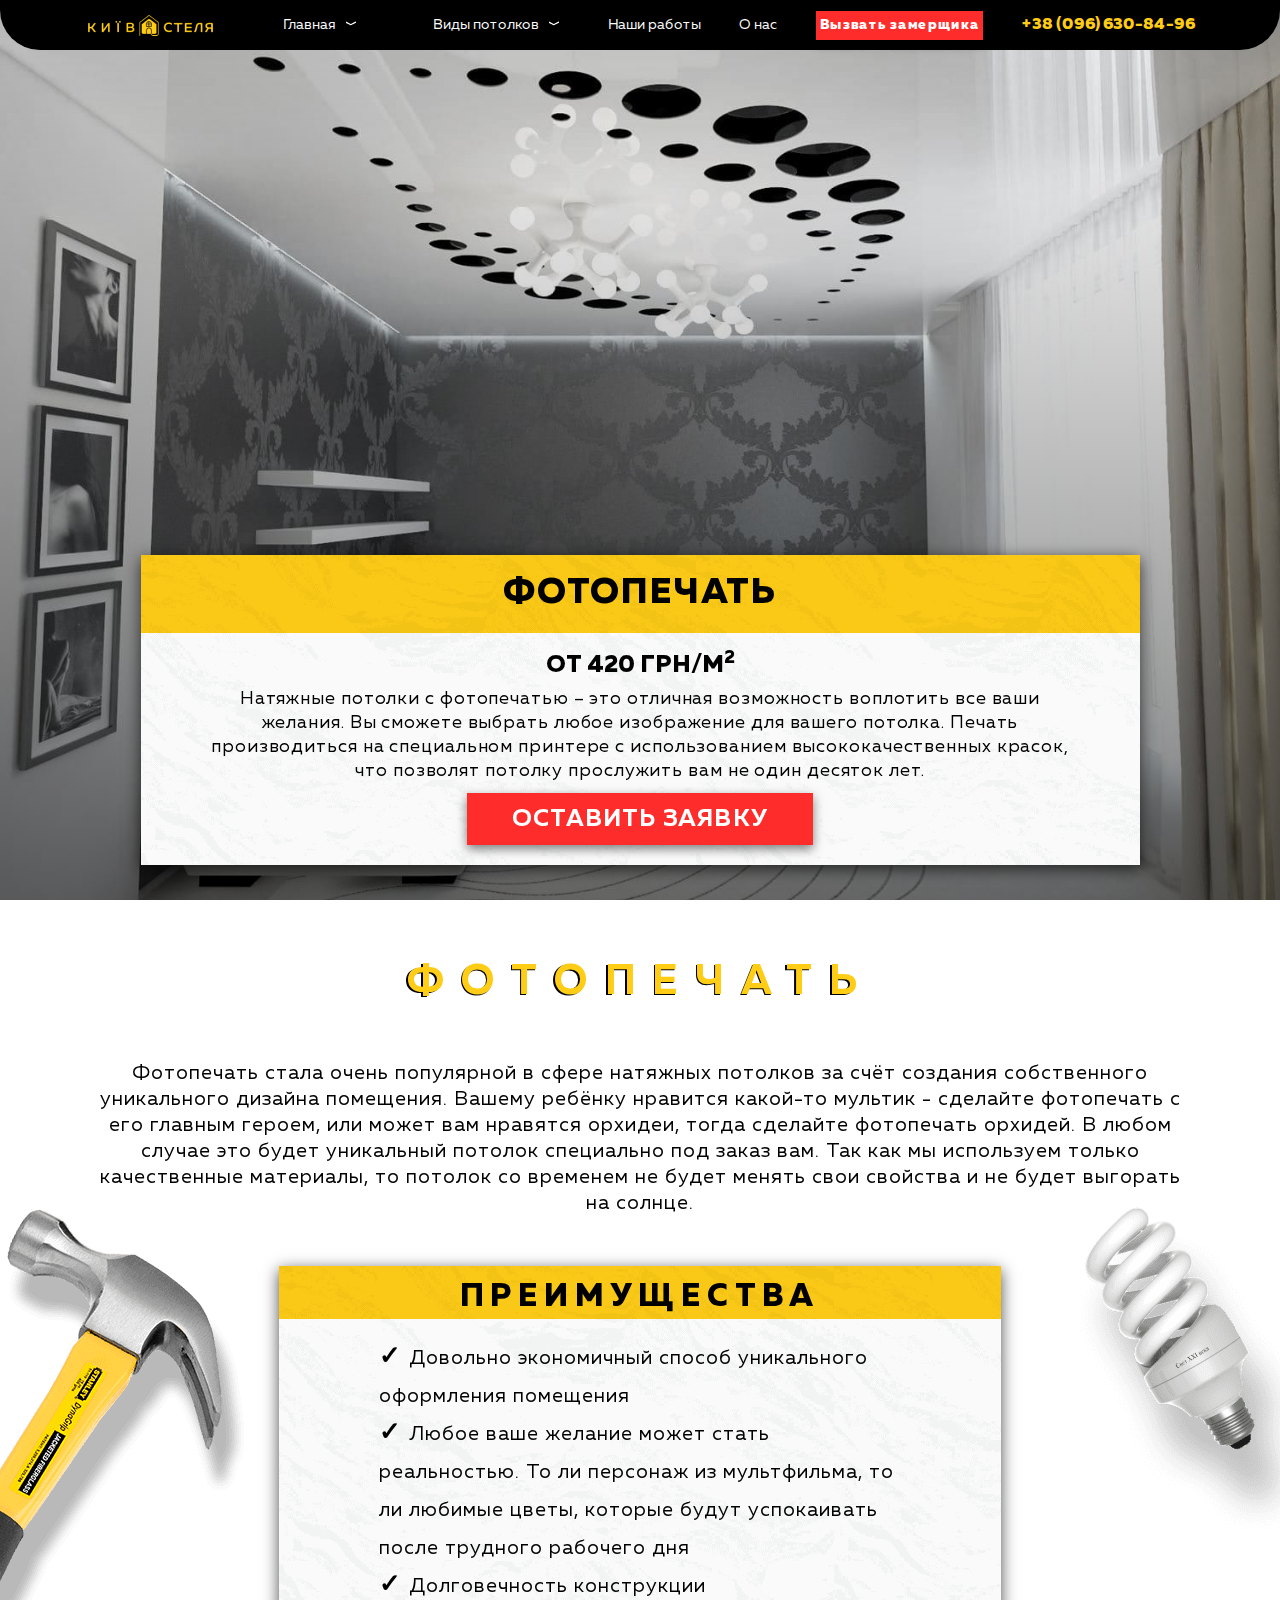
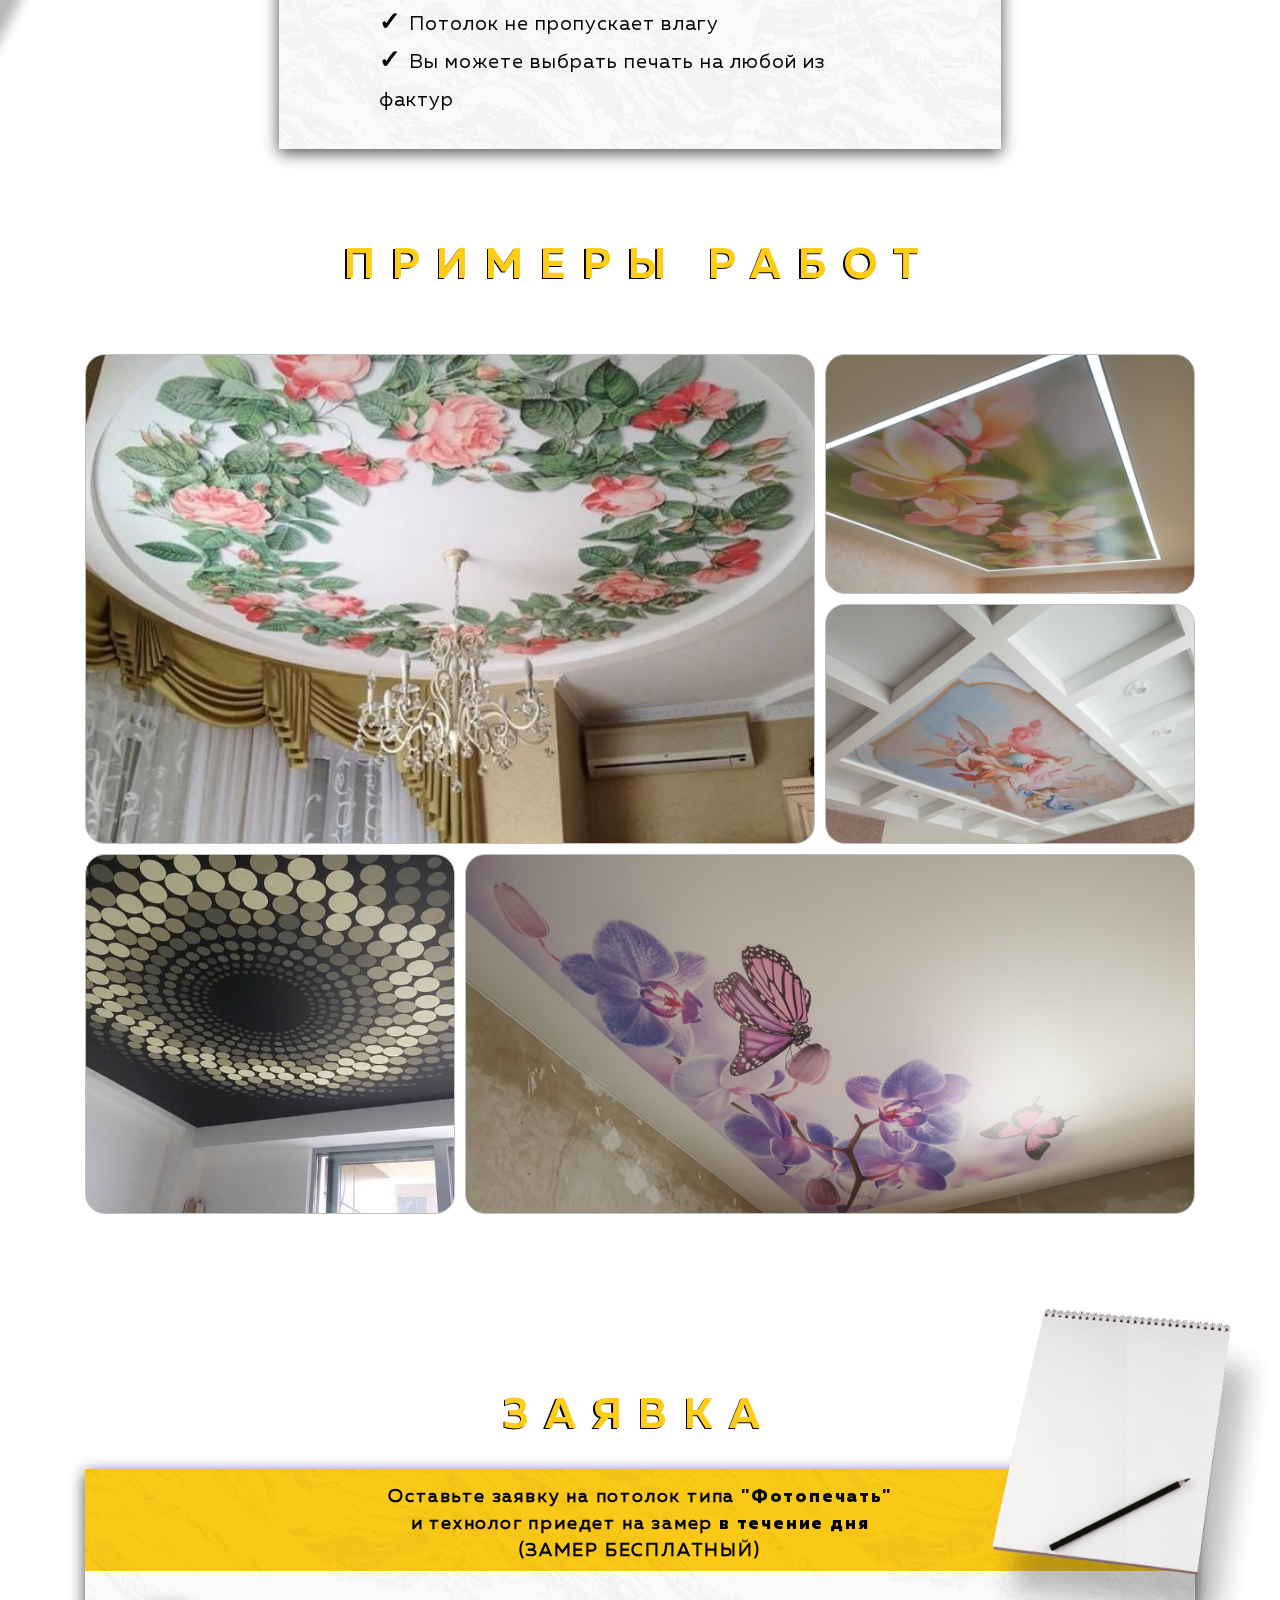
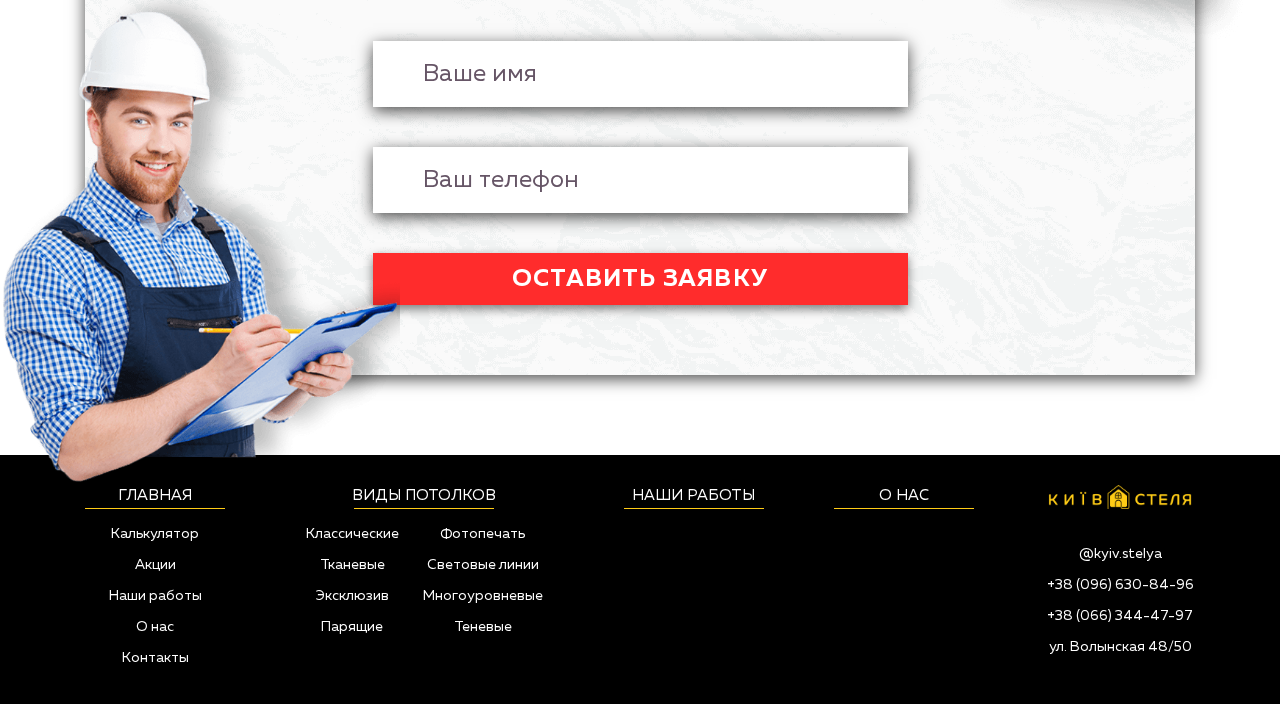
<file: printing.html>
<!DOCTYPE html>
<html lang="ru">
<head>
	<meta charset="UTF-8">
	<meta http-equiv="X-UA-Compatible" content="IE=edge">
	<meta name="viewport" content="width=device-width, initial-scale=1, shrink-to-fit=no">
    <meta name="description" content="Установка натяжных потолков с фотопечатью по доступной цене в Киеве. Быстрый и качественный монтаж. Оставь заявку и получи расчет стоимости. Замер бесплатно. Скидки при подписании договора.">
	<title>Натяжные потолки с фотопечатью Киев| Київ-стеля</title>
	<link rel="shortcut icon" type="image/x-icon" href="img/main/favicon.ico">
	<link rel="stylesheet" href="css/normalize.css">
	<link rel="stylesheet" href="libs/lightzoom/style.min.css">
	<link rel="stylesheet" href="css/type.css">
    <!-- Global site tag (gtag.js) - Google Analytics -->
    <script async src="https://www.googletagmanager.com/gtag/js?id=UA-183056549-1"></script>
    <script>
        window.dataLayer = window.dataLayer || [];
        function gtag(){dataLayer.push(arguments);}
        gtag('js', new Date());
        gtag('config', 'UA-183056549-1');
    </script>
</head>
<body>
<!-- Menu -->
<img src="img/index/main/logo.png" alt="" class="logo-mobile">
<div class="top-horizon"></div>

<div class="main-header-desktop">
    <div class="container h-100">
        <div class="main-header-desktop-in">
            <a href="/"><img src="img/index/main/logo.png" alt=""></a>

            <div class="block-wrap block-inactive">
                <div class="block block-header">
                    <span>Главная</span>
                </div>
                <div class="block-in-wrap">
                    <div class="block block-in">
                        <span><a href="/#calculator">Калькулятор</a></span>
                    </div>
                    <div class="block block-in">
                        <span><a href="/#sales">Акции</a></span>
                    </div>
                    <div class="block block-in">
                        <span><a href="/#work">Работа</a></span>
                    </div>
                    <div class="block block-in">
                        <span><a href="/#about">О нас</a></span>
                    </div>
                    <div class="block block-in">
                        <span><a href="/#contacts">Контакты</a></span>
                    </div>
                </div>
            </div>
            <div class="block-wrap block-inactive">
                <div class="block block-header">
                    <span>Виды потолков</span>
                </div>
                <div class="block-in-wrap">
                    <div class="block block-in">
                        <span><a href="conventional.html">Классические</a></span>
                    </div>
                    <div class="block block-in">
                        <span><a href="fabric.html">Тканевые</a></span>
                    </div>
                    <div class="block block-in">
                        <span><a href="type.html">Эксклюзив</a></span>
                    </div>
                    <div class="block block-in">
                        <span><a href="soaring.html">Парящие</a></span>
                    </div>
                    <div class="block block-in">
                        <span><a href="printing.html">Фотопечать</a></span>
                    </div>
                    <div class="block block-in">
                        <span><a href="lines.html">Световые линии</a></span>
                    </div>
                    <div class="block block-in">
                        <span><a href="level.html">Много<wbr>уровневые</a></span>
                    </div>
                    <div class="block block-in">
                        <span><a href="shadow.html">Теневые</a></span>
                    </div>
                </div>
            </div>
            <a href="works.html">Наши работы</a>
            <a href="about.html">О нас</a>
            <a href="/#main-request" class="count-link">Вызвать замерщика</a>
            <a href="tel:+380966308496" class="phone-link">+38 (096) 630-84-96</a>
        </div>
    </div>
</div>

<div class="main-header-mobile">
    <div class="main-header-mobile-content" style="display: none;">
        <div class="menu-block">
            <div class="menu-block-header">
                Главная
            </div>
            <a href="/#calculator" class="native-link">Калькулятор</a>
            <a href="/#sales" class="native-link">Акции</a>
            <a href="/#work" class="native-link">Работы</a>
            <a href="/#about" class="native-link">О нас</a>
            <a href="/#contacts" class="native-link">Контакты</a>
        </div>
        <div class="menu-block">
            <div class="menu-block-header">
                Виды потолков
            </div>
            <a href="conventional.html">Классические</a>
            <a href="fabric.html">Тканевые</a>
            <a href="type.html">Эксклюзив</a>
            <a href="soaring.html">Парящие</a>
            <a href="printing.html">Фотопечать</a>
            <a href="lines.html">Световые линии</a>
            <a href="level.html">Много<wbr>уровневые</a>
            <a href="shadow.html">Теневые</a>
        </div>


        <div class="menu-block">
            <div class="menu-block-header"><a href="works.html">Работы</a></div>
        </div>
        <div class="menu-block">
            <div class="menu-block-header"><a href="about.html">О нас</a></div>
        </div>
        <a href="tel:+380966308496" class="phone-link native-link">+38 (096) 630-84-96</a> <br>
        <a href="/#main-request" class="count-link native-link">Вызвать замерщика</a>
    </div>
    <div class="main-arrows">
        <img class="main-arrow-left" src="img/index/main/arr.png" alt="">
        <img class="main-arrow-right" src="img/index/main/arr.png" alt="">
    </div>
</div>
<!-- // Menu -->
<!-- Main -->
<main class="type" id="type">
	<div class="type-gradient">
		<div class="container h-100">
			<div class="type-content">
				<div class="type-content-inner">
					<div class="box type-box">
						<div class="box-header type-box-header">
							<h1 class="box-title type-title">Фотопечать</h1>
						</div>
						<div class="box-body">
                            <strong class="box-strong type-strong">От 420 грн/м<sup>2</sup></strong>
							<p class="box-text type-subtitle">Натяжные потолки с фотопечатью – это отличная возможность воплотить все ваши желания. Вы сможете выбрать любое изображение для вашего потолка. Печать производиться на специальном принтере с использованием высококачественных красок, что позволят потолку прослужить вам не один десяток лет. </p>
							<button class="btn type-btn" data-scroll="#type-form">Оставить заявку</button>
						</div>
					</div>
				</div>
			</div>
		</div>
	</div>
</main>
<!-- // Main -->
<!-- description -->
<section class="description" id="description">
	<div class="container">
		<div class="description-header">
			<h2 class="section-title">Фотопечать</h2>
		</div>
		<div class="description-content">
			<div class="description-text-wrap">
				<p class="description-text">Фотопечать стала очень популярной в сфере натяжных потолков за счёт  создания собственного уникального дизайна помещения.  Вашему ребёнку нравится какой-то мультик - сделайте фотопечать с его главным героем, или может вам нравятся орхидеи, тогда сделайте фотопечать орхидей. В любом случае это будет уникальный потолок специально под заказ вам. Так как мы используем только качественные материалы, то потолок со временем не будет менять свои свойства и не будет выгорать на солнце.</p>
			</div>
			<div class="description-feature">
				<div class="box description-feature-box">
					<div class="box-header">
						<h3 class="box-title description-feature-box-title">Преимущества</h3>
					</div>
					<div class="box-body">
						<ul class="box-text description-feature-list">
							<li class="description-feature-item">Довольно экономичный способ уникального оформления помещения</li>
							<li class="description-feature-item">Любое ваше желание может стать реальностью. То ли персонаж из мультфильма, то ли любимые цветы, которые будут успокаивать после трудного рабочего дня</li>
							<li class="description-feature-item">Долговечность конструкции</li>
							<li class="description-feature-item">Потолок не пропускает влагу</li>
                            <li class="description-feature-item">Вы можете выбрать печать на любой из фактур</li>
						</ul>
					</div>
					<img id="lamp" class="absolute-image" src="img/type/lamp.png" alt="">
					<img id="hammer" class="absolute-image" src="img/type/hammer.png" alt="">
				</div>
			</div>
		</div>
	</div>
</section>
<!-- // description -->
<!-- example -->
<section class="example" id="example">
	<div class="container">
		<div class="example-header">
			<h2 class="section-title">Примеры работ</h2>
		</div>
		<div class="example-content">
			<div class="masonry-root">
				<div class="masonry-container">
					<div class="masonry-item masonry-item_h2 masonry-item_w2" id="mas-1">
						<a href="img/type/print/1.jpg" class="lightzoom example-superlink"></a>
					</div>
					<div class="masonry-item masonry-item_h2 masonry-container">
						<div class="masonry-item" id="mas-2">
							<a href="img/type/print/2.jpg" class="lightzoom example-superlink"></a>
						</div>
						<div class="masonry-item" id="mas-3">
							<a href="img/type/print/3.jpg" class="lightzoom example-superlink"></a>
						</div>
					</div>
				</div>
				<div class="masonry-container">
					<div class="masonry-item masonry-item_h3" id="mas-4">
						<a href="img/type/print/4.jpg" class="lightzoom example-superlink"></a>
					</div>
					<div class="masonry-item masonry-item_h3 masonry-item_w2" id="mas-5">
						<a href="img/type/print/5.jpg" class="lightzoom example-superlink"></a>
					</div>
				</div>
			</div>
		</div>
	</div>
</section>
<!-- // example -->
<!-- form -->
<section class="request">
	<div class="container">
		<div class="request-header" id="type-form">
			<h2 class="section-title">Заявка</h2>
		</div>
		<div class="box request-box">
			<div class="box-header">
				<h3 class="request-box-title">Оставьте заявку на потолок типа <strong class="bold">"Фотопечать"</strong> <br> и технолог приедет на замер <b class="bold">в течение дня</b> <br>(ЗАМЕР БЕСПЛАТНЫЙ)</h3>
			</div>
			<div class="box-body">
				<form id="type_form" class="request-form" action="">
					<input autocomplete="off" class="request-form-input" placeholder="Ваше имя" type="text" id="main-form-name" required>
					<input autocomplete="off" class="request-form-input" placeholder="Ваш телефон" type="tel" id="main-form-phone" required>
					<button id="type_form_btn" class="btn request-form-btn" type="submit">Оставить заявку</button>
				</form>
			</div>
		</div>
		<img class="absolute-image" src="img/index/request/notebook.png" alt="" id="notebook">
        <img class="absolute-image" src="img/index/request/man.png" alt="" id="man-2">
	</div>
</section>
<!-- // form -->
<!-- footer -->
<footer class="footer" id="contacts">
    <div class="container">
        <div class="footer-in">
            <div class="menu-block menu-block-1">
                <div class="menu-block-header">
                    Главная
                </div>
                <a href="#calculator">Калькулятор</a> <br>
                <a href="#sales">Акции</a> <br>
                <a href="#work">Наши работы</a> <br>
                <a href="#about">О нас</a> <br>
                <a href="#contacts">Контакты</a>
            </div>
            <div class="menu-block menu-block-2">
                <div class="menu-block-header">
                    Виды потолков
                </div>
                <div class="link-block">
                    <a href="conventional.html">Классические</a> <br>
                    <a href="fabric.html">Тканевые</a> <br>
                    <a href="type.html">Эксклюзив</a> <br>
                    <a href="soaring.html">Парящие</a>
                </div>
                <div class="link-block">
                    <a href="printing.html">Фотопечать</a> <br>
                    <a href="lines.html">Световые линии</a> <br>
                    <a href="level.html">Много<wbr>уровневые</a> <br>
                    <a href="shadow.html">Теневые</a>
                </div>
            </div>
            <div class="menu-block menu-block-3">
                <div class="menu-block-header"><a href="works.html">Наши работы</a></div>
            </div>
            <div class="menu-block menu-block-4">
                <div class="menu-block-header"><a href="about.html">О нас</a></div>
            </div>
            <div class="menu-block menu-block-5">
                <img class="align-self-center logo" src="img/main/logo-lg.png" alt="">
                <div class="phones">
                    <a href="https://www.instagram.com/kyiv.stelya/" target="_blank">@kyiv.stelya</a><br>
                    <a href="tel:380966308496">+38 (096) 630-84-96</a><br>
                    <a href="tel:380663077683">+38 (066) 344-47-97</a><br>
                    <a href="https://goo.gl/maps/pY8AD7WypdsoFrYJ6" target="_blank">ул. Волынская 48/50</a>
                </div>
            </div>
        </div>
    </div>
</footer>
<!-- // footer -->
<!-- popup -->
<div class="popup">
    <div class="popup-inner">
        <div class="popup-box">
            <div class="popup-header">
                <h4 class="popup-title">Спасибо за заявку!</h4>
                <span class="popup-cross popup-close">&times;</span>
            </div>
            <div class="popup-body">
                <p class="popup-text">Мы свяжемся с вами в ближайшее время.</p>
                <button class="popup-btn popup-close">Хорошо</button>
            </div>
        </div>
    </div>
</div>
<!-- // popup -->
<style>#mas-1{background-image:url("../img/type/print/1.jpg")}#mas-2{background-image:url("../img/type/print/2.jpg")}#mas-3{background-image:url("../img/type/print/3.jpg")}#mas-4{background-image:url("../img/type/print/4.jpg")}#mas-5{background-image:url("../img/type/print/5.jpg")}</style>
<script src="libs/jquery/jquery-3.5.1.min.js"></script>
<script src="libs/lightzoom/lightzoom.min.js"></script>
<script src="js/inputmask.js"></script>
<script src="js/menu.js"></script>
<script>
    const ceiling_type = 'Фотопечать';
</script>
<script src="js/script.js"></script>
</body>
</html>
</file>
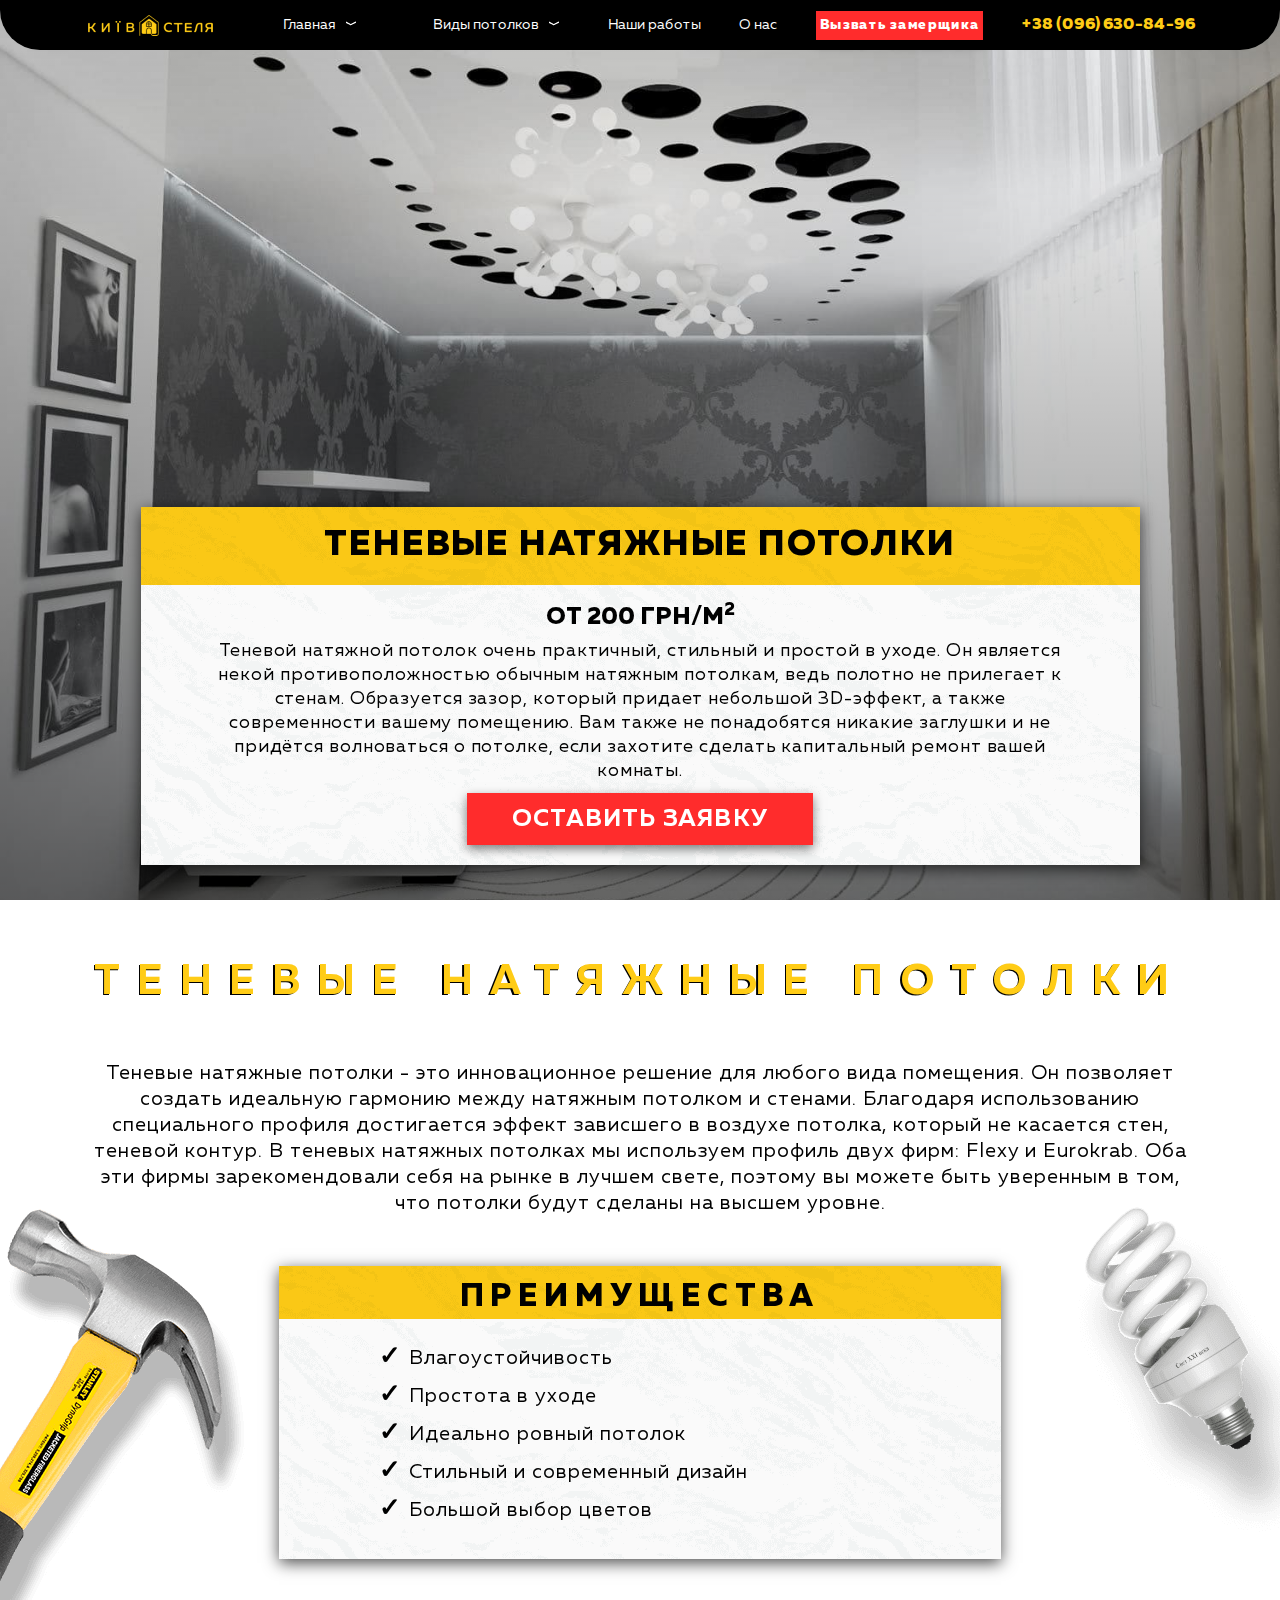
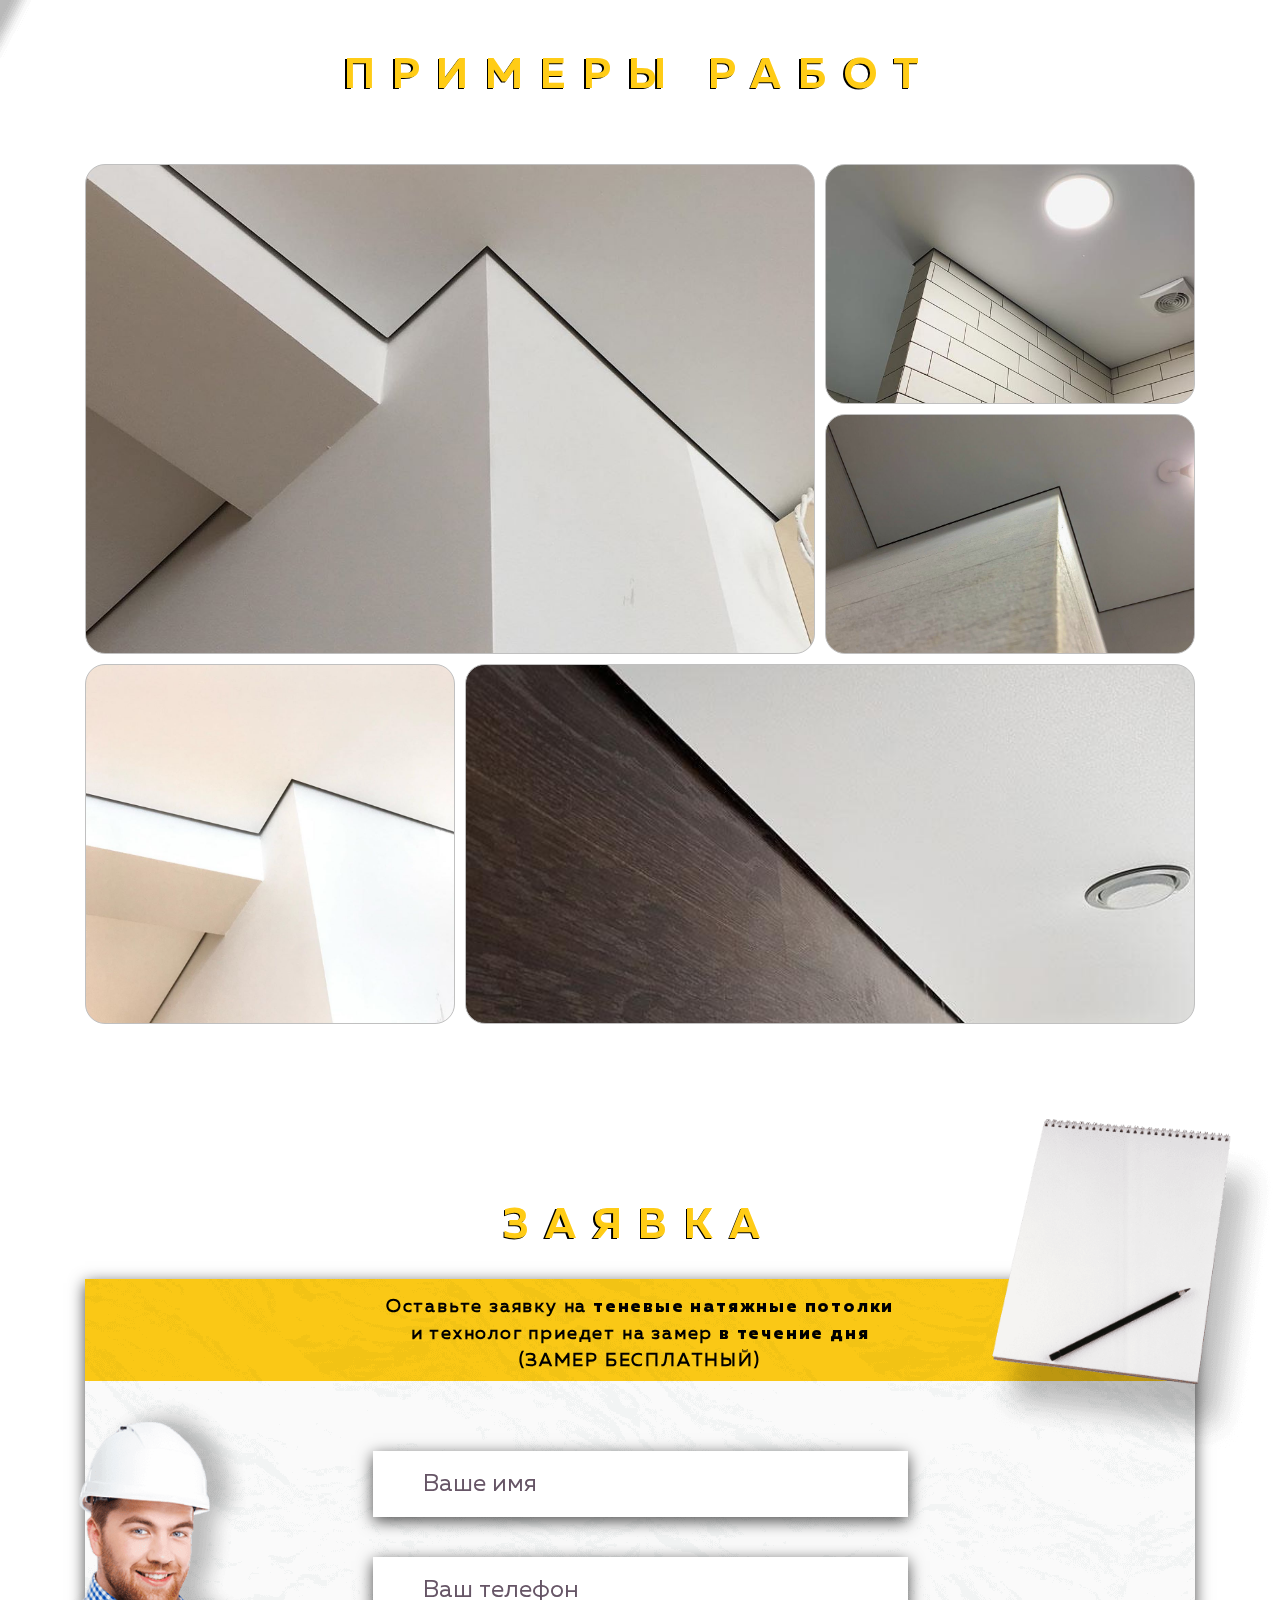
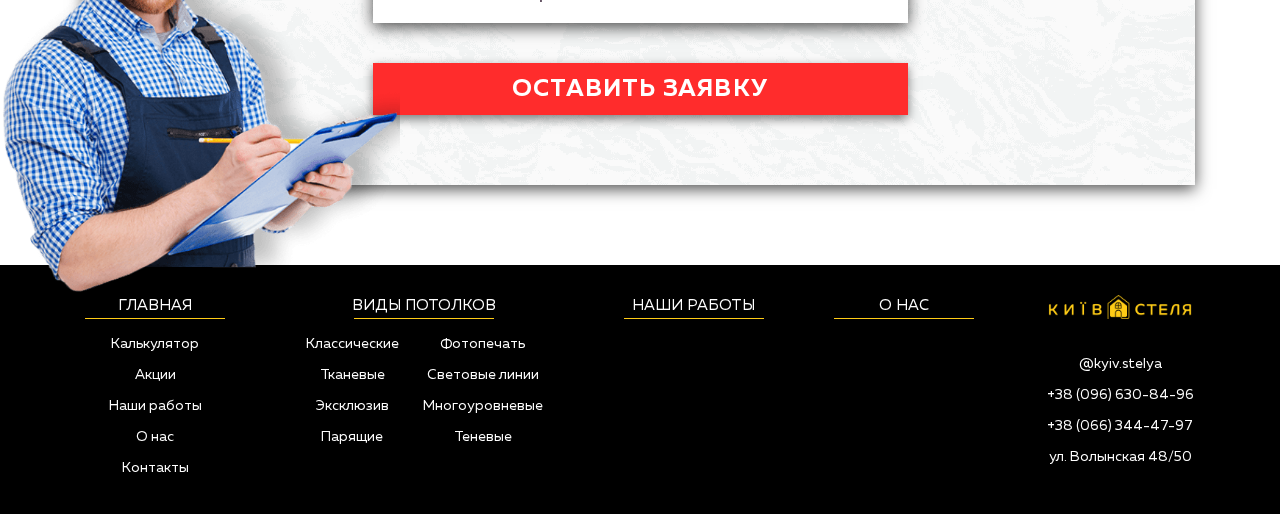
<file: shadow.html>
<!DOCTYPE html>
<html lang="ru">
<head>
	<meta charset="UTF-8">
	<meta http-equiv="X-UA-Compatible" content="IE=edge">
	<meta name="viewport" content="width=device-width, initial-scale=1, shrink-to-fit=no">
    <meta name="description" content="Установка теневых натяжных потолков по доступной цене в Киеве. Быстрый и качественный монтаж. Оставь заявку и получи расчет стоимости. Замер бесплатно. Скидки при подписании договора.">
	<title>Теневые натяжные потолки в Киеве | Київ-стеля</title>
	<link rel="shortcut icon" type="image/x-icon" href="img/main/favicon.ico">
	<link rel="stylesheet" href="css/normalize.css">
	<link rel="stylesheet" href="libs/lightzoom/style.min.css">
	<link rel="stylesheet" href="css/type.css">
    <!-- Global site tag (gtag.js) - Google Analytics -->
    <script async src="https://www.googletagmanager.com/gtag/js?id=UA-183056549-1"></script>
    <script>
        window.dataLayer = window.dataLayer || [];
        function gtag(){dataLayer.push(arguments);}
        gtag('js', new Date());
        gtag('config', 'UA-183056549-1');
    </script>
</head>
<body>
<!-- Menu -->
<img src="img/index/main/logo.png" alt="" class="logo-mobile">
<div class="top-horizon"></div>

<div class="main-header-desktop">
    <div class="container h-100">
        <div class="main-header-desktop-in">
            <a href="/"><img src="img/index/main/logo.png" alt=""></a>

            <div class="block-wrap block-inactive">
                <div class="block block-header">
                    <span>Главная</span>
                </div>
                <div class="block-in-wrap">
                    <div class="block block-in">
                        <span><a href="/#calculator">Калькулятор</a></span>
                    </div>
                    <div class="block block-in">
                        <span><a href="/#sales">Акции</a></span>
                    </div>
                    <div class="block block-in">
                        <span><a href="/#work">Работа</a></span>
                    </div>
                    <div class="block block-in">
                        <span><a href="/#about">О нас</a></span>
                    </div>
                    <div class="block block-in">
                        <span><a href="/#contacts">Контакты</a></span>
                    </div>
                </div>
            </div>
            <div class="block-wrap block-inactive">
                <div class="block block-header">
                    <span>Виды потолков</span>
                </div>
                <div class="block-in-wrap">
                    <div class="block block-in">
                        <span><a href="conventional.html">Классические</a></span>
                    </div>
                    <div class="block block-in">
                        <span><a href="fabric.html">Тканевые</a></span>
                    </div>
                    <div class="block block-in">
                        <span><a href="type.html">Эксклюзив</a></span>
                    </div>
                    <div class="block block-in">
                        <span><a href="soaring.html">Парящие</a></span>
                    </div>
                    <div class="block block-in">
                        <span><a href="printing.html">Фотопечать</a></span>
                    </div>
                    <div class="block block-in">
                        <span><a href="lines.html">Световые линии</a></span>
                    </div>
                    <div class="block block-in">
                        <span><a href="level.html">Много<wbr>уровневые</a></span>
                    </div>
                    <div class="block block-in">
                        <span><a href="shadow.html">Теневые</a></span>
                    </div>
                </div>
            </div>
            <a href="works.html">Наши работы</a>
            <a href="about.html">О нас</a>
            <a href="/#main-request" class="count-link">Вызвать замерщика</a>
            <a href="tel:+380966308496" class="phone-link">+38 (096) 630-84-96</a>
        </div>
    </div>
</div>

<div class="main-header-mobile">
    <div class="main-header-mobile-content" style="display: none;">
        <div class="menu-block">
            <div class="menu-block-header">
                Главная
            </div>
            <a href="/#calculator" class="native-link">Калькулятор</a>
            <a href="/#sales" class="native-link">Акции</a>
            <a href="/#work" class="native-link">Работы</a>
            <a href="/#about" class="native-link">О нас</a>
            <a href="/#contacts" class="native-link">Контакты</a>
        </div>
        <div class="menu-block">
            <div class="menu-block-header">
                Виды потолков
            </div>
            <a href="conventional.html">Классические</a>
            <a href="fabric.html">Тканевые</a>
            <a href="type.html">Эксклюзив</a>
            <a href="soaring.html">Парящие</a>
            <a href="printing.html">Фотопечать</a>
            <a href="lines.html">Световые линии</a>
            <a href="level.html">Много<wbr>уровневые</a>
            <a href="shadow.html">Теневые</a>
        </div>


        <div class="menu-block">
            <div class="menu-block-header"><a href="works.html">Работы</a></div>
        </div>
        <div class="menu-block">
            <div class="menu-block-header"><a href="about.html">О нас</a></div>
        </div>
        <a href="tel:+380966308496" class="phone-link native-link">+38 (096) 630-84-96</a> <br>
        <a href="/#main-request" class="count-link native-link">Вызвать замерщика</a>
    </div>
    <div class="main-arrows">
        <img class="main-arrow-left" src="img/index/main/arr.png" alt="">
        <img class="main-arrow-right" src="img/index/main/arr.png" alt="">
    </div>
</div>
<!-- // Menu -->
<!-- Main -->
<main class="type" id="type">
	<div class="type-gradient">
		<div class="container h-100">
			<div class="type-content">
				<div class="type-content-inner">
					<div class="box type-box">
						<div class="box-header type-box-header">
							<h1 class="box-title type-title">Теневые натяжные потолки</h1>
						</div>
						<div class="box-body">
                            <strong class="box-strong type-strong">От 200 грн/м<sup>2</sup></strong>
							<p class="box-text type-subtitle">Теневой натяжной потолок очень практичный, стильный и простой в уходе. Он является некой противоположностью обычным натяжным потолкам, ведь полотно не прилегает к стенам. Образуется зазор, который придает небольшой 3D-эффект, а также современности вашему помещению. Вам также не понадобятся никакие заглушки и не придётся волноваться о потолке, если захотите сделать капитальный ремонт вашей комнаты.</p>
							<button class="btn type-btn" data-scroll="#type-form">Оставить заявку</button>
						</div>
					</div>
				</div>
			</div>
		</div>
	</div>
</main>
<!-- // Main -->
<!-- description -->
<section class="description" id="description">
	<div class="container">
		<div class="description-header">
			<h2 class="section-title">Теневые натяжные потолки</h2>
		</div>
		<div class="description-content">
			<div class="description-text-wrap">
				<p class="description-text">Теневые натяжные потолки - это инновационное решение для любого вида помещения. Он позволяет создать идеальную гармонию между натяжным потолком и стенами. Благодаря использованию специального профиля достигается эффект зависшего в воздухе потолка, который не касается стен, теневой контур. В теневых натяжных потолках мы используем профиль двух фирм: Flexy и Eurokrab. Оба эти фирмы зарекомендовали себя на рынке в лучшем свете, поэтому вы можете быть уверенным в том, что потолки будут сделаны на высшем уровне.</p>
			</div>
			<div class="description-feature">
				<div class="box description-feature-box">
					<div class="box-header">
						<h3 class="box-title description-feature-box-title">Преимущества</h3>
					</div>
					<div class="box-body">
						<ul class="box-text description-feature-list">
							<li class="description-feature-item">Влагоустойчивость</li>
							<li class="description-feature-item">Простота в уходе</li>
							<li class="description-feature-item">Идеально ровный потолок</li>
							<li class="description-feature-item">Стильный и современный дизайн</li>
                            <li class="description-feature-item">Большой выбор цветов</li>
						</ul>
					</div>
					<img id="lamp" class="absolute-image" src="img/type/lamp.png" alt="">
					<img id="hammer" class="absolute-image" src="img/type/hammer.png" alt="">
				</div>
			</div>
		</div>
	</div>
</section>
<!-- // description -->
<!-- example -->
<section class="example" id="example">
	<div class="container">
		<div class="example-header">
			<h2 class="section-title">Примеры работ</h2>
		</div>
		<div class="example-content">
			<div class="masonry-root">
				<div class="masonry-container">
					<div class="masonry-item masonry-item_h2 masonry-item_w2" id="mas-1">
						<a href="img/type/shadow/1.jpg" class="lightzoom example-superlink"></a>
					</div>
					<div class="masonry-item masonry-item_h2 masonry-container">
						<div class="masonry-item" id="mas-2">
							<a href="img/type/shadow/2.jpg" class="lightzoom example-superlink"></a>
						</div>
						<div class="masonry-item" id="mas-3">
							<a href="img/type/shadow/3.jpg" class="lightzoom example-superlink"></a>
						</div>
					</div>
				</div>
				<div class="masonry-container">
					<div class="masonry-item masonry-item_h3" id="mas-4">
						<a href="img/type/shadow/4.jpg" class="lightzoom example-superlink"></a>
					</div>
					<div class="masonry-item masonry-item_h3 masonry-item_w2" id="mas-5">
						<a href="img/type/shadow/5.jpg" class="lightzoom example-superlink"></a>
					</div>
				</div>
			</div>
		</div>
	</div>
</section>
<!-- // example -->
<!-- form -->
<section class="request">
	<div class="container">
		<div class="request-header" id="type-form">
			<h2 class="section-title">Заявка</h2>
		</div>
		<div class="box request-box">
			<div class="box-header">
				<h3 class="request-box-title">Оставьте заявку на <strong class="bold">теневые  натяжные  потолки</strong> <br> и технолог приедет на замер <b class="bold">в течение дня</b> <br>(ЗАМЕР БЕСПЛАТНЫЙ)</h3>
			</div>
			<div class="box-body">
				<form id="type_form" class="request-form" action="">
					<input autocomplete="off" class="request-form-input" placeholder="Ваше имя" type="text" id="main-form-name" required>
					<input autocomplete="off" class="request-form-input" placeholder="Ваш телефон" type="tel" id="main-form-phone" required>
					<button id="type_form_btn" class="btn request-form-btn" type="submit">Оставить заявку</button>
				</form>
			</div>
		</div>
		<img class="absolute-image" src="img/index/request/notebook.png" alt="" id="notebook">
        <img class="absolute-image" src="img/index/request/man.png" alt="" id="man-2">
	</div>
</section>
<!-- // form -->
<!-- footer -->
<footer class="footer" id="contacts">
    <div class="container">
        <div class="footer-in">
            <div class="menu-block menu-block-1">
                <div class="menu-block-header">
                    Главная
                </div>
                <a href="#calculator">Калькулятор</a> <br>
                <a href="#sales">Акции</a> <br>
                <a href="#work">Наши работы</a> <br>
                <a href="#about">О нас</a> <br>
                <a href="#contacts">Контакты</a>
            </div>
            <div class="menu-block menu-block-2">
                <div class="menu-block-header">
                    Виды потолков
                </div>
                <div class="link-block">
                    <a href="conventional.html">Классические</a> <br>
                    <a href="fabric.html">Тканевые</a> <br>
                    <a href="type.html">Эксклюзив</a> <br>
                    <a href="soaring.html">Парящие</a>
                </div>
                <div class="link-block">
                    <a href="printing.html">Фотопечать</a> <br>
                    <a href="lines.html">Световые линии</a> <br>
                    <a href="level.html">Много<wbr>уровневые</a> <br>
                    <a href="shadow.html">Теневые</a>
                </div>
            </div>
            <div class="menu-block menu-block-3">
                <div class="menu-block-header"><a href="works.html">Наши работы</a></div>
            </div>
            <div class="menu-block menu-block-4">
                <div class="menu-block-header"><a href="about.html">О нас</a></div>
            </div>
            <div class="menu-block menu-block-5">
                <img class="align-self-center logo" src="img/main/logo-lg.png" alt="">
                <div class="phones">
                    <a href="https://www.instagram.com/kyiv.stelya/" target="_blank">@kyiv.stelya</a><br>
                    <a href="tel:380966308496">+38 (096) 630-84-96</a><br>
                    <a href="tel:380663077683">+38 (066) 344-47-97</a><br>
                    <a href="https://goo.gl/maps/pY8AD7WypdsoFrYJ6" target="_blank">ул. Волынская 48/50</a>
                </div>
            </div>
        </div>
    </div>
</footer>
<!-- // footer -->
<!-- popup -->
<div class="popup">
    <div class="popup-inner">
        <div class="popup-box">
            <div class="popup-header">
                <h4 class="popup-title">Спасибо за заявку!</h4>
                <span class="popup-cross popup-close">&times;</span>
            </div>
            <div class="popup-body">
                <p class="popup-text">Мы свяжемся с вами в ближайшее время.</p>
                <button class="popup-btn popup-close">Хорошо</button>
            </div>
        </div>
    </div>
</div>
<!-- // popup -->
<style>#mas-1{background-image:url("../img/type/shadow/1.jpg")}#mas-2{background-image:url("../img/type/shadow/2.jpg")}#mas-3{background-image:url("../img/type/shadow/3.jpg")}#mas-4{background-image:url("../img/type/shadow/4.jpg")}#mas-5{background-image:url("../img/type/shadow/5.jpg")}</style>
<script src="libs/jquery/jquery-3.5.1.min.js"></script>
<script src="libs/lightzoom/lightzoom.min.js"></script>
<script src="js/inputmask.js"></script>
<script src="js/menu.js"></script>
<script>
    const ceiling_type = 'Теневые';
</script>
<script src="js/script.js"></script>
</body>
</html>
</file>
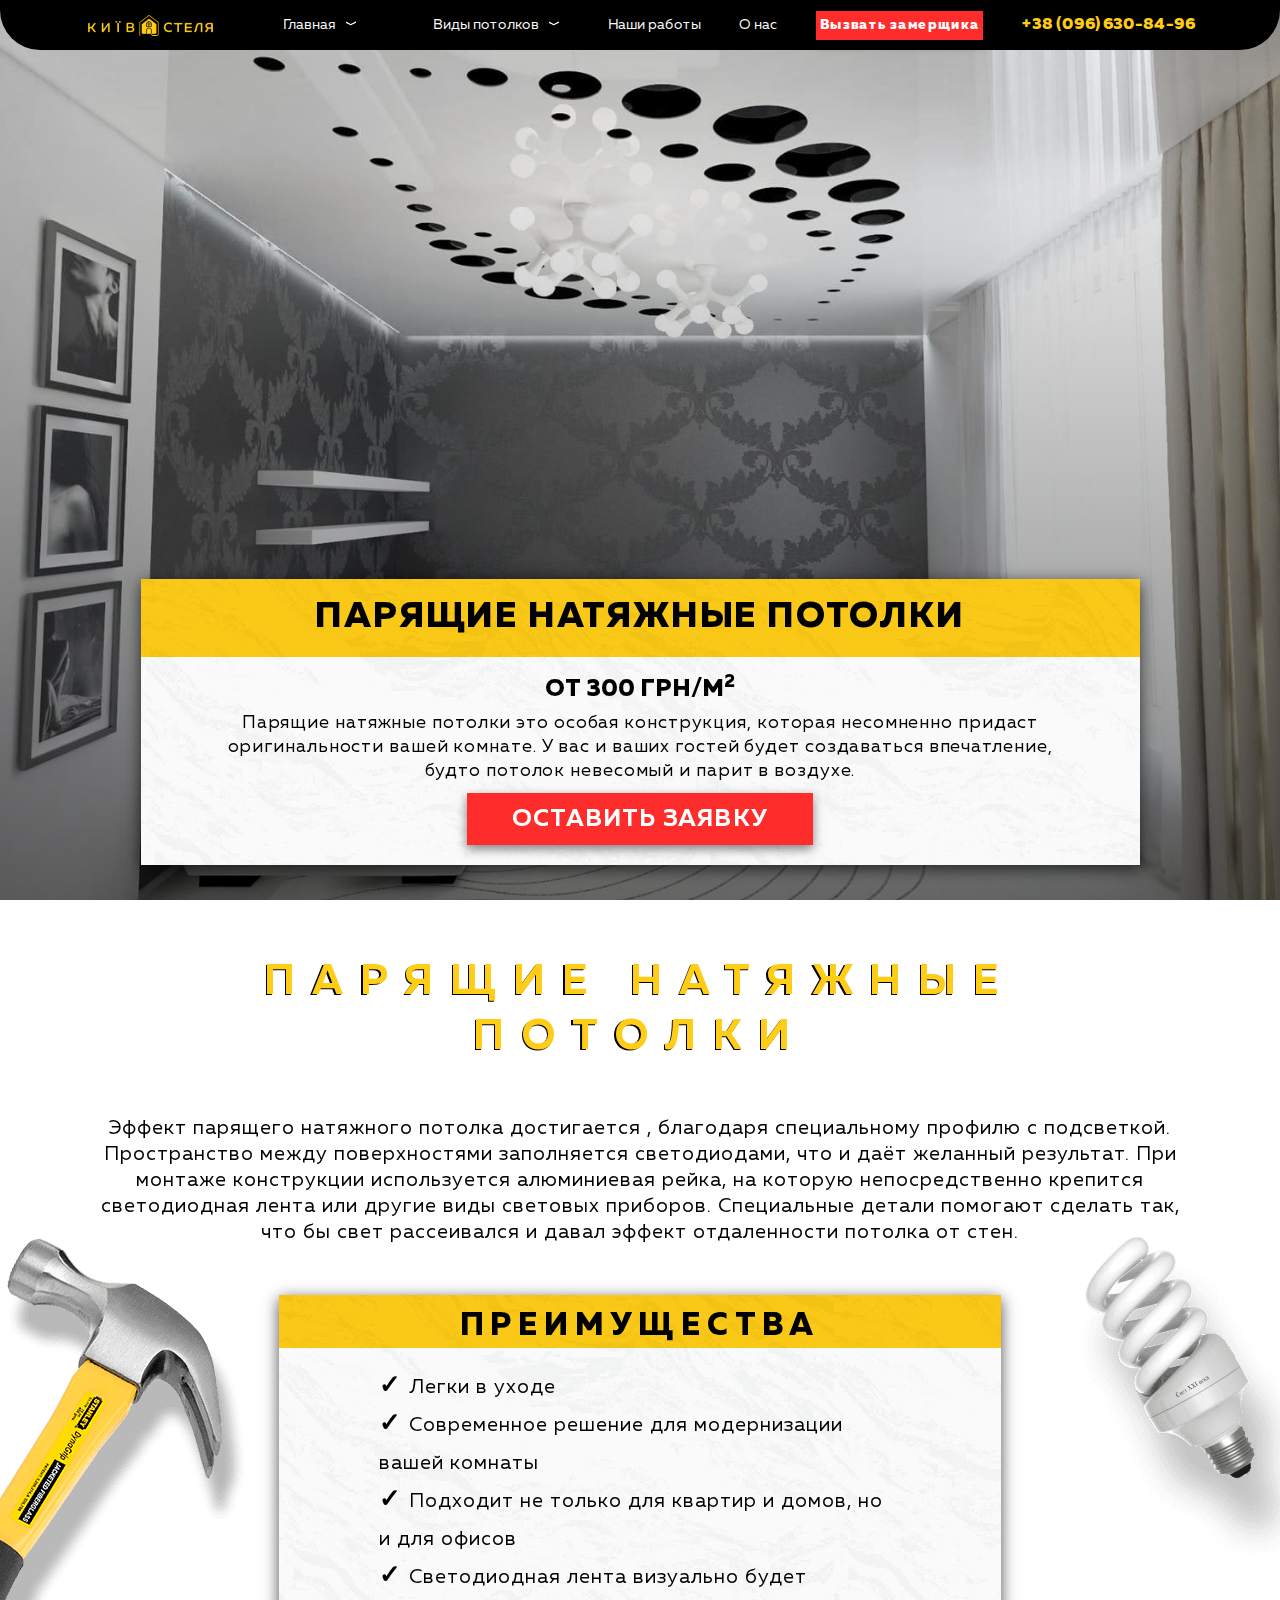
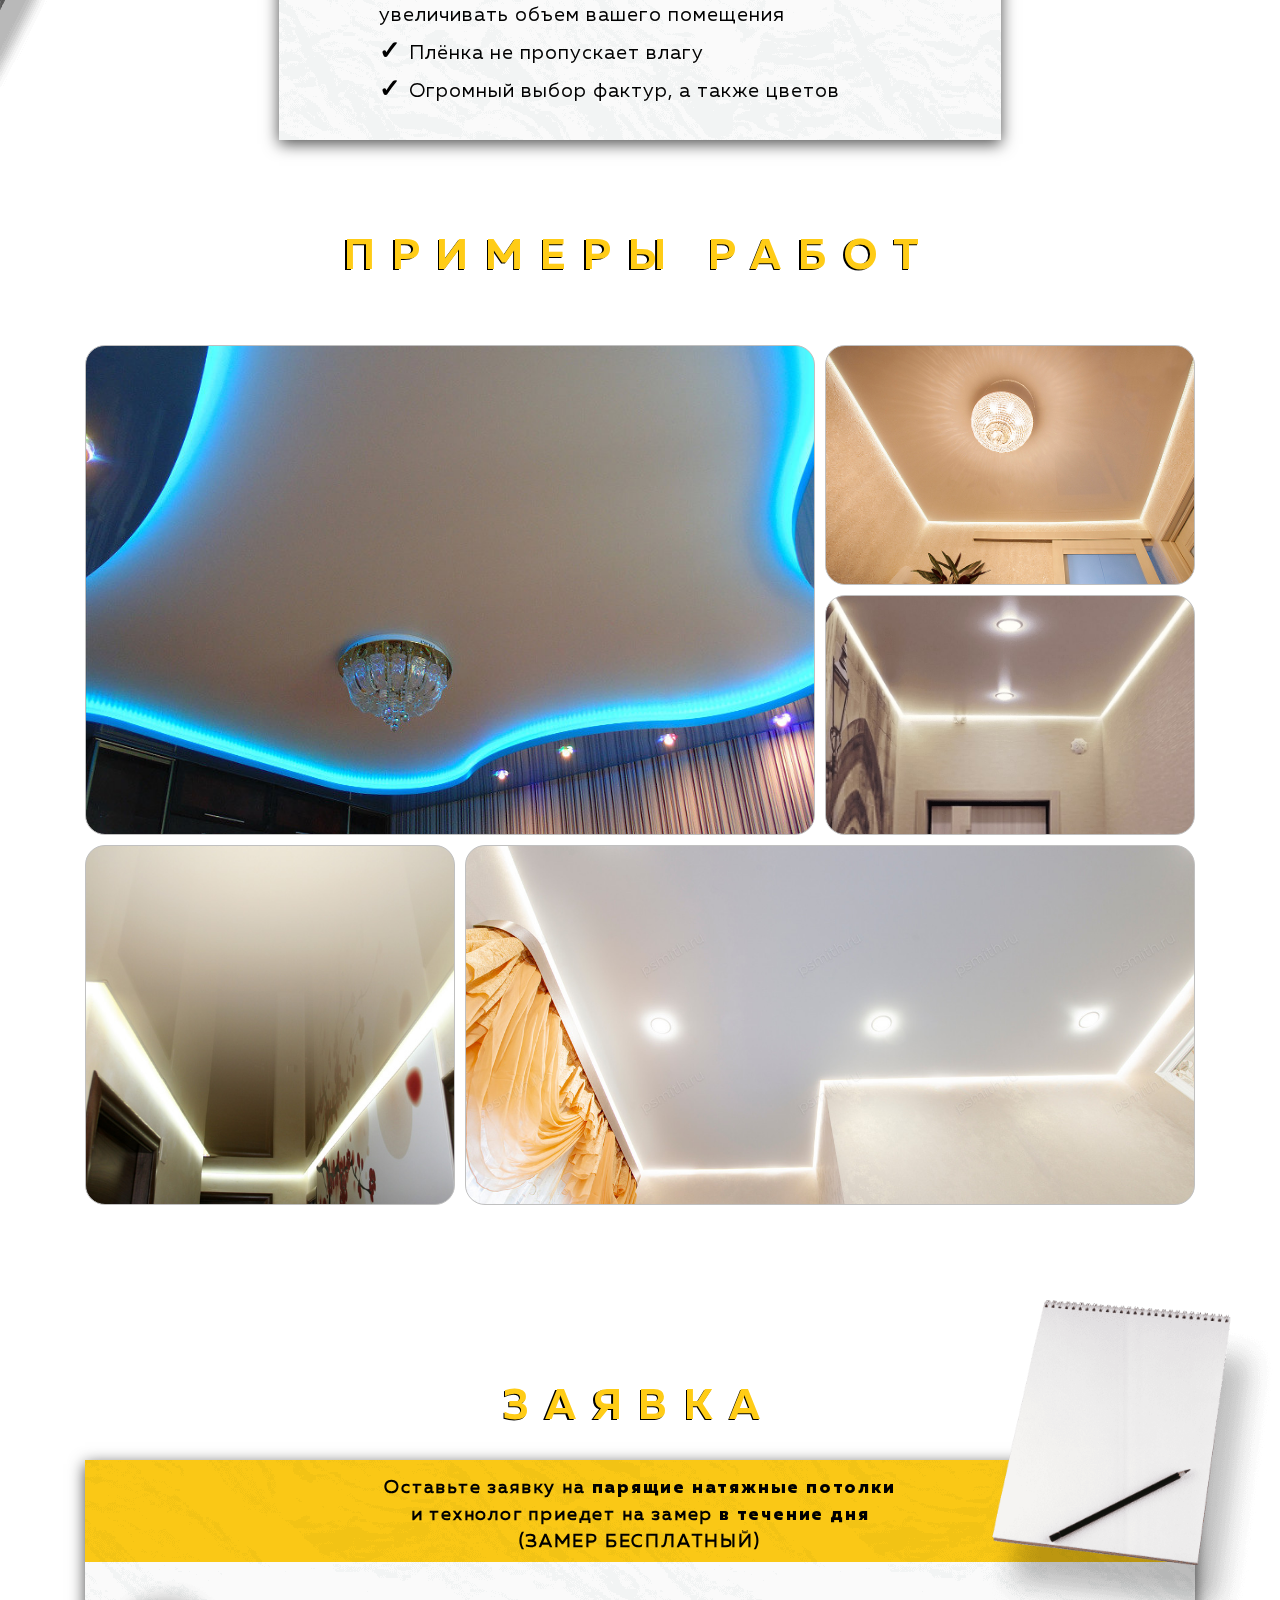
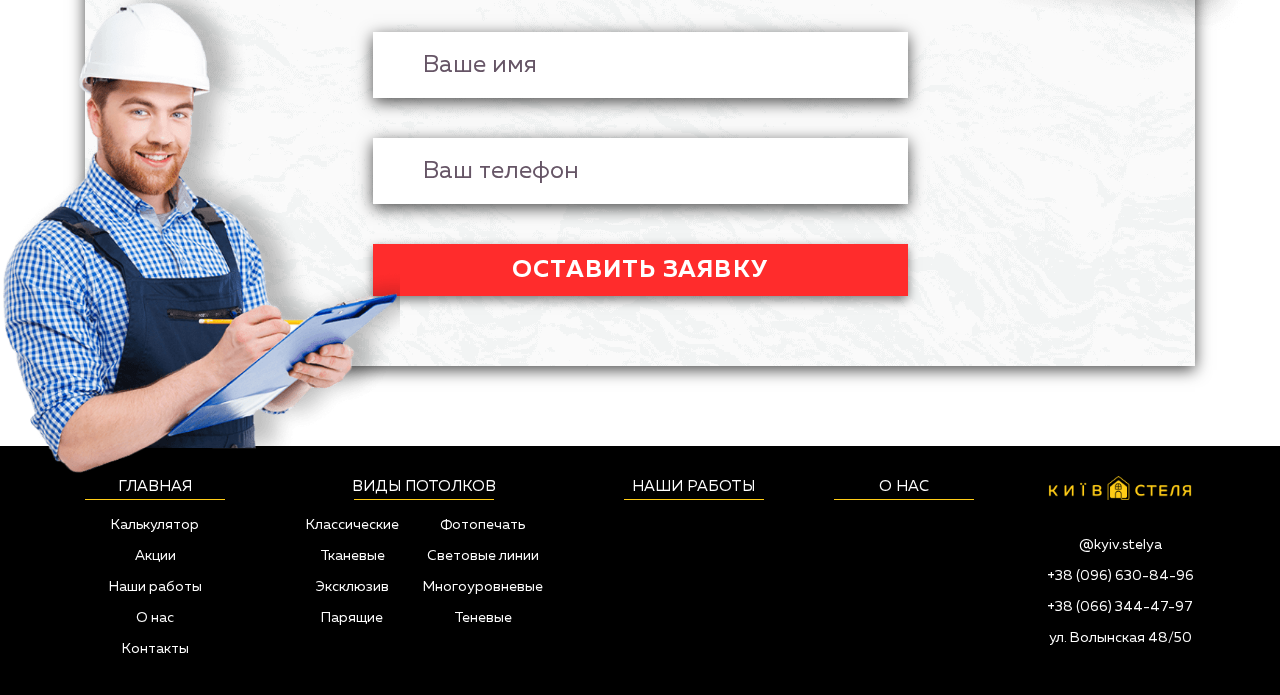
<file: soaring.html>
<!DOCTYPE html>
<html lang="ru">
<head>
	<meta charset="UTF-8">
	<meta http-equiv="X-UA-Compatible" content="IE=edge">
	<meta name="viewport" content="width=device-width, initial-scale=1, shrink-to-fit=no">
    <meta name="description" content="Установка парящих натяжных потолков по доступной цене в Киеве. Быстрый и качественный монтаж. Оставь заявку и получи расчет стоимости. Замер бесплатно. Скидки при подписании договора.">
	<title>Парящие натяжные потолки в Киеве | Київ-стеля</title>
	<link rel="shortcut icon" type="image/x-icon" href="img/main/favicon.ico">
	<link rel="stylesheet" href="css/normalize.css">
	<link rel="stylesheet" href="libs/lightzoom/style.min.css">
	<link rel="stylesheet" href="css/type.css">
    <!-- Global site tag (gtag.js) - Google Analytics -->
    <script async src="https://www.googletagmanager.com/gtag/js?id=UA-183056549-1"></script>
    <script>
        window.dataLayer = window.dataLayer || [];
        function gtag(){dataLayer.push(arguments);}
        gtag('js', new Date());
        gtag('config', 'UA-183056549-1');
    </script>
</head>
<body>
<!-- Menu -->
<img src="img/index/main/logo.png" alt="" class="logo-mobile">
<div class="top-horizon"></div>

<div class="main-header-desktop">
    <div class="container h-100">
        <div class="main-header-desktop-in">
            <a href="/"><img src="img/index/main/logo.png" alt=""></a>

            <div class="block-wrap block-inactive">
                <div class="block block-header">
                    <span>Главная</span>
                </div>
                <div class="block-in-wrap">
                    <div class="block block-in">
                        <span><a href="/#calculator">Калькулятор</a></span>
                    </div>
                    <div class="block block-in">
                        <span><a href="/#sales">Акции</a></span>
                    </div>
                    <div class="block block-in">
                        <span><a href="/#work">Работа</a></span>
                    </div>
                    <div class="block block-in">
                        <span><a href="/#about">О нас</a></span>
                    </div>
                    <div class="block block-in">
                        <span><a href="/#contacts">Контакты</a></span>
                    </div>
                </div>
            </div>
            <div class="block-wrap block-inactive">
                <div class="block block-header">
                    <span>Виды потолков</span>
                </div>
                <div class="block-in-wrap">
                    <div class="block block-in">
                        <span><a href="conventional.html">Классические</a></span>
                    </div>
                    <div class="block block-in">
                        <span><a href="fabric.html">Тканевые</a></span>
                    </div>
                    <div class="block block-in">
                        <span><a href="type.html">Эксклюзив</a></span>
                    </div>
                    <div class="block block-in">
                        <span><a href="soaring.html">Парящие</a></span>
                    </div>
                    <div class="block block-in">
                        <span><a href="printing.html">Фотопечать</a></span>
                    </div>
                    <div class="block block-in">
                        <span><a href="lines.html">Световые линии</a></span>
                    </div>
                    <div class="block block-in">
                        <span><a href="level.html">Много<wbr>уровневые</a></span>
                    </div>
                    <div class="block block-in">
                        <span><a href="shadow.html">Теневые</a></span>
                    </div>
                </div>
            </div>
            <a href="works.html">Наши работы</a>
            <a href="about.html">О нас</a>
            <a href="/#main-request" class="count-link">Вызвать замерщика</a>
            <a href="tel:+380966308496" class="phone-link">+38 (096) 630-84-96</a>
        </div>
    </div>
</div>

<div class="main-header-mobile">
    <div class="main-header-mobile-content" style="display: none;">
        <div class="menu-block">
            <div class="menu-block-header">
                Главная
            </div>
            <a href="/#calculator" class="native-link">Калькулятор</a>
            <a href="/#sales" class="native-link">Акции</a>
            <a href="/#work" class="native-link">Работы</a>
            <a href="/#about" class="native-link">О нас</a>
            <a href="/#contacts" class="native-link">Контакты</a>
        </div>
        <div class="menu-block">
            <div class="menu-block-header">
                Виды потолков
            </div>
            <a href="conventional.html">Классические</a>
            <a href="fabric.html">Тканевые</a>
            <a href="type.html">Эксклюзив</a>
            <a href="soaring.html">Парящие</a>
            <a href="printing.html">Фотопечать</a>
            <a href="lines.html">Световые линии</a>
            <a href="level.html">Много<wbr>уровневые</a>
            <a href="shadow.html">Теневые</a>
        </div>


        <div class="menu-block">
            <div class="menu-block-header"><a href="works.html">Работы</a></div>
        </div>
        <div class="menu-block">
            <div class="menu-block-header"><a href="about.html">О нас</a></div>
        </div>
        <a href="tel:+380966308496" class="phone-link native-link">+38 (096) 630-84-96</a> <br>
        <a href="/#main-request" class="count-link native-link">Вызвать замерщика</a>
    </div>
    <div class="main-arrows">
        <img class="main-arrow-left" src="img/index/main/arr.png" alt="">
        <img class="main-arrow-right" src="img/index/main/arr.png" alt="">
    </div>
</div>
<!-- // Menu -->
<!-- Main -->
<main class="type" id="type">
	<div class="type-gradient">
		<div class="container h-100">
			<div class="type-content">
				<div class="type-content-inner">
					<div class="box type-box">
						<div class="box-header type-box-header">
							<h1 class="box-title type-title">Парящие натяжные потолки</h1>
						</div>
						<div class="box-body">
                            <strong class="box-strong type-strong">От 300 грн/м<sup>2</sup></strong>
							<p class="box-text type-subtitle">Парящие натяжные потолки это особая конструкция, которая несомненно придаст оригинальности вашей комнате. У вас и ваших гостей будет создаваться впечатление, будто потолок невесомый и парит в воздухе.</p>
							<button class="btn type-btn" data-scroll="#type-form">Оставить заявку</button>
						</div>
					</div>
				</div>
			</div>
		</div>
	</div>
</main>
<!-- // Main -->
<!-- description -->
<section class="description" id="description">
	<div class="container">
		<div class="description-header">
			<h2 class="section-title">Парящие натяжные потолки</h2>
		</div>
		<div class="description-content">
			<div class="description-text-wrap">
				<p class="description-text">Эффект парящего натяжного потолка достигается , благодаря специальному профилю с подсветкой. Пространство между поверхностями заполняется светодиодами, что и даёт желанный результат. При монтаже конструкции используется  алюминиевая рейка, на которую непосредственно крепится светодиодная лента или другие виды световых приборов. Специальные детали помогают сделать так, что бы свет рассеивался и давал эффект отдаленности потолка от стен.</p>
			</div>
			<div class="description-feature">
				<div class="box description-feature-box">
					<div class="box-header">
						<h3 class="box-title description-feature-box-title">Преимущества</h3>
					</div>
					<div class="box-body">
						<ul class="box-text description-feature-list">
							<li class="description-feature-item">Легки в уходе</li>
							<li class="description-feature-item">Современное решение для модернизации вашей комнаты</li>
							<li class="description-feature-item">Подходит не только для квартир и домов, но и для офисов</li>
							<li class="description-feature-item">Светодиодная лента визуально будет увеличивать объем вашего помещения</li>
                            <li class="description-feature-item">Плёнка не пропускает влагу</li>
                            <li class="description-feature-item">Огромный выбор фактур, а также цветов</li>
						</ul>
					</div>
					<img id="lamp" class="absolute-image" src="img/type/lamp.png" alt="">
					<img id="hammer" class="absolute-image" src="img/type/hammer.png" alt="">
				</div>
			</div>
		</div>
	</div>
</section>
<!-- // description -->
<!-- example -->
<section class="example" id="example">
	<div class="container">
		<div class="example-header">
			<h2 class="section-title">Примеры работ</h2>
		</div>
		<div class="example-content">
			<div class="masonry-root">
				<div class="masonry-container">
					<div class="masonry-item masonry-item_h2 masonry-item_w2" id="mas-1">
						<a href="img/type/soar/1.jpg" class="lightzoom example-superlink"></a>
					</div>
					<div class="masonry-item masonry-item_h2 masonry-container">
						<div class="masonry-item" id="mas-2">
							<a href="img/type/soar/2.jpg" class="lightzoom example-superlink"></a>
						</div>
						<div class="masonry-item" id="mas-3">
							<a href="img/type/soar/3.jpg" class="lightzoom example-superlink"></a>
						</div>
					</div>
				</div>
				<div class="masonry-container">
					<div class="masonry-item masonry-item_h3" id="mas-4">
						<a href="img/type/soar/4.jpg" class="lightzoom example-superlink"></a>
					</div>
					<div class="masonry-item masonry-item_h3 masonry-item_w2" id="mas-5">
						<a href="img/type/soar/5.jpg" class="lightzoom example-superlink"></a>
					</div>
				</div>
			</div>
		</div>
	</div>
</section>
<!-- // example -->
<!-- form -->
<section class="request">
	<div class="container">
		<div class="request-header" id="type-form">
			<h2 class="section-title">Заявка</h2>
		</div>
		<div class="box request-box">
			<div class="box-header">
				<h3 class="request-box-title">Оставьте заявку на <strong class="bold">парящие натяжные потолки</strong> <br> и технолог приедет на замер <b class="bold">в течение дня</b> <br>(ЗАМЕР БЕСПЛАТНЫЙ)</h3>
			</div>
			<div class="box-body">
				<form id="type_form" class="request-form" action="">
					<input autocomplete="off" class="request-form-input" placeholder="Ваше имя" type="text" id="main-form-name" required>
					<input autocomplete="off" class="request-form-input" placeholder="Ваш телефон" type="tel" id="main-form-phone" required>
					<button id="type_form_btn" class="btn request-form-btn" type="submit">Оставить заявку</button>
				</form>
			</div>
		</div>
		<img class="absolute-image" src="img/index/request/notebook.png" alt="" id="notebook">
        <img class="absolute-image" src="img/index/request/man.png" alt="" id="man-2">
	</div>
</section>
<!-- // form -->
<!-- footer -->
<footer class="footer" id="contacts">
    <div class="container">
        <div class="footer-in">
            <div class="menu-block menu-block-1">
                <div class="menu-block-header">
                    Главная
                </div>
                <a href="#calculator">Калькулятор</a> <br>
                <a href="#sales">Акции</a> <br>
                <a href="#work">Наши работы</a> <br>
                <a href="#about">О нас</a> <br>
                <a href="#contacts">Контакты</a>
            </div>
            <div class="menu-block menu-block-2">
                <div class="menu-block-header">
                    Виды потолков
                </div>
                <div class="link-block">
                    <a href="conventional.html">Классические</a> <br>
                    <a href="fabric.html">Тканевые</a> <br>
                    <a href="type.html">Эксклюзив</a> <br>
                    <a href="soaring.html">Парящие</a>
                </div>
                <div class="link-block">
                    <a href="printing.html">Фотопечать</a> <br>
                    <a href="lines.html">Световые линии</a> <br>
                    <a href="level.html">Много<wbr>уровневые</a> <br>
                    <a href="shadow.html">Теневые</a>
                </div>
            </div>
            <div class="menu-block menu-block-3">
                <div class="menu-block-header"><a href="works.html">Наши работы</a></div>
            </div>
            <div class="menu-block menu-block-4">
                <div class="menu-block-header"><a href="about.html">О нас</a></div>
            </div>
            <div class="menu-block menu-block-5">
                <img class="align-self-center logo" src="img/main/logo-lg.png" alt="">
                <div class="phones">
                    <a href="https://www.instagram.com/kyiv.stelya/" target="_blank">@kyiv.stelya</a><br>
                    <a href="tel:380966308496">+38 (096) 630-84-96</a><br>
                    <a href="tel:380663077683">+38 (066) 344-47-97</a><br>
                    <a href="https://goo.gl/maps/pY8AD7WypdsoFrYJ6" target="_blank">ул. Волынская 48/50</a>
                </div>
            </div>
        </div>
    </div>
</footer>
<!-- // footer -->
<!-- popup -->
<div class="popup">
    <div class="popup-inner">
        <div class="popup-box">
            <div class="popup-header">
                <h4 class="popup-title">Спасибо за заявку!</h4>
                <span class="popup-cross popup-close">&times;</span>
            </div>
            <div class="popup-body">
                <p class="popup-text">Мы свяжемся с вами в ближайшее время.</p>
                <button class="popup-btn popup-close">Хорошо</button>
            </div>
        </div>
    </div>
</div>
<!-- // popup -->
<style>#mas-1{background-image:url("../img/type/soar/1.jpg")}#mas-2{background-image:url("../img/type/soar/2.jpg")}#mas-3{background-image:url("../img/type/soar/3.jpg")}#mas-4{background-image:url("../img/type/soar/4.jpg")}#mas-5{background-image:url("../img/type/soar/5.jpg")}</style>
<script src="libs/jquery/jquery-3.5.1.min.js"></script>
<script src="libs/lightzoom/lightzoom.min.js"></script>
<script src="js/inputmask.js"></script>
<script src="js/menu.js"></script>
<script>
    const ceiling_type = 'Парящие';
</script>
<script src="js/script.js"></script>
</body>
</html>
</file>
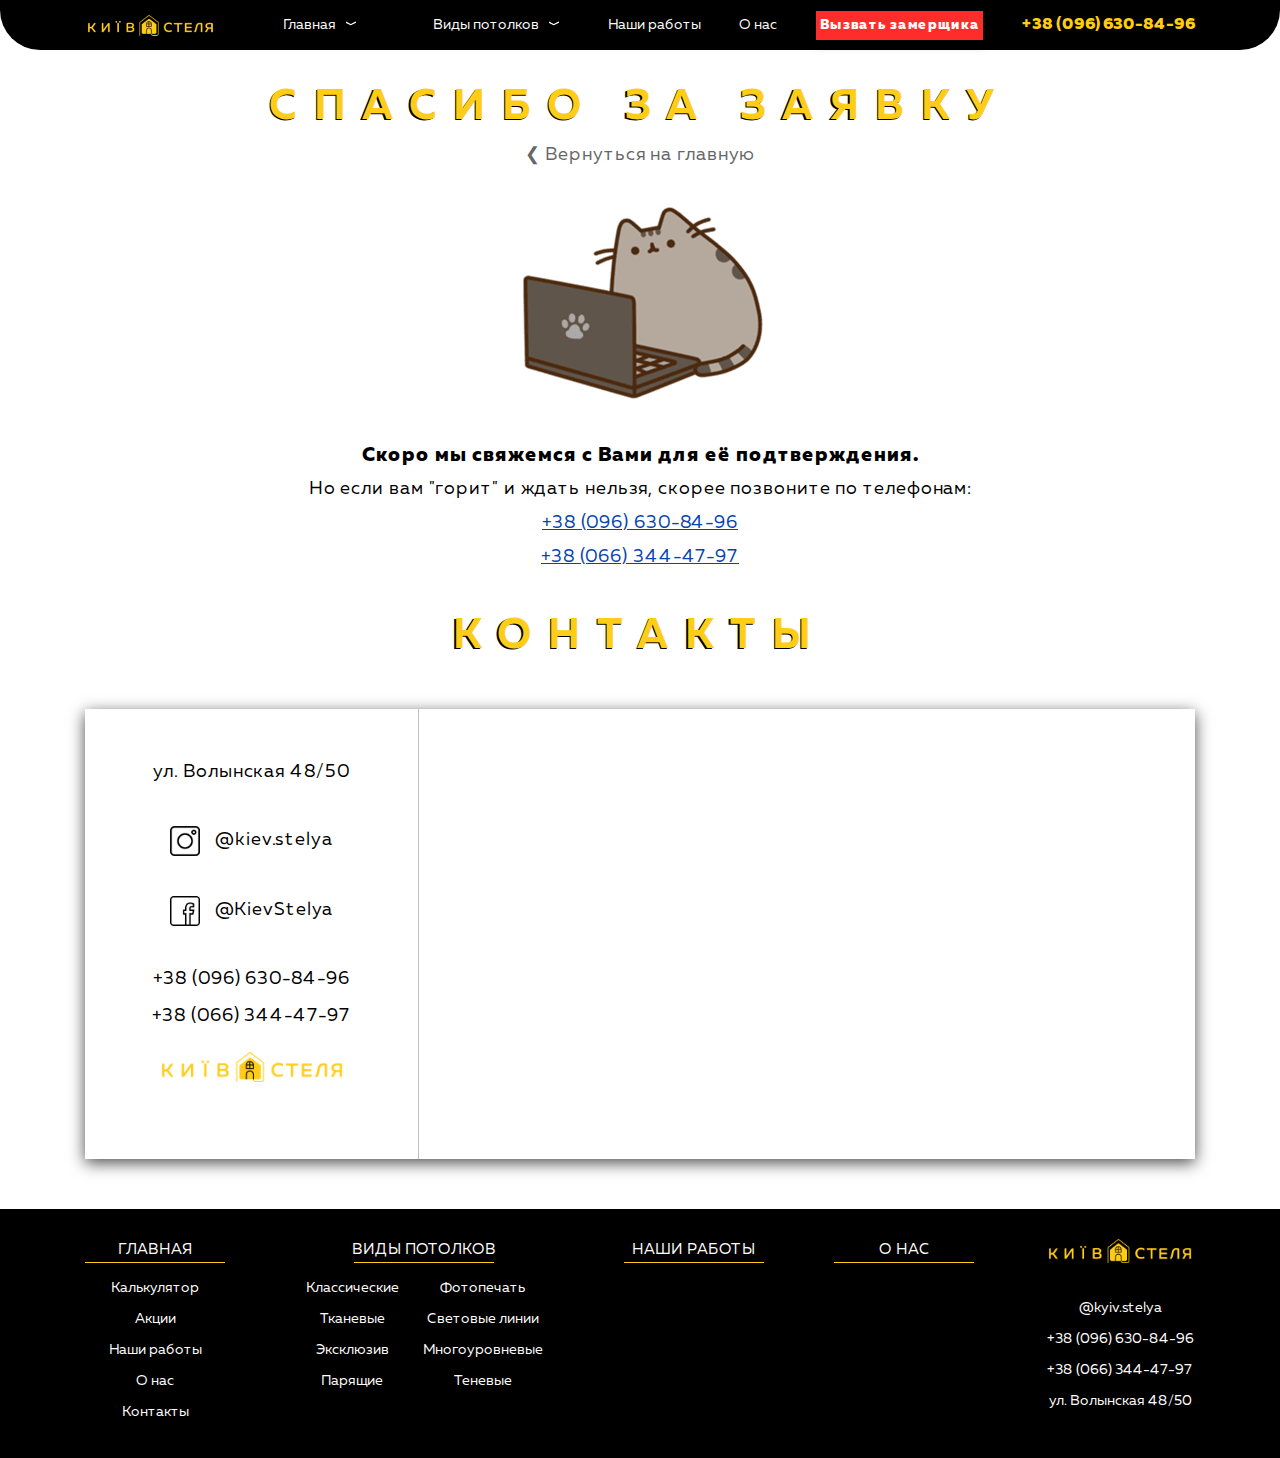
<file: thankyou.html>
<!DOCTYPE html>
<html lang="ru">
<head>
	<meta charset="UTF-8">
	<meta http-equiv="X-UA-Compatible" content="IE=edge">
	<meta name="viewport" content="width=device-width, initial-scale=1, shrink-to-fit=no">
	<title>Спасибо за заявку | Київ-стеля</title>
	<link rel="shortcut icon" type="image/x-icon" href="img/main/favicon.ico">
	<link rel="stylesheet" href="css/normalize.css">
	<link rel="stylesheet" href="css/thankyou.css">
    <!-- Global site tag (gtag.js) - Google Analytics -->
    <script async src="https://www.googletagmanager.com/gtag/js?id=UA-183056549-1"></script>
    <script>
        window.dataLayer = window.dataLayer || [];
        function gtag(){dataLayer.push(arguments);}
        gtag('js', new Date());
        gtag('config', 'UA-183056549-1');
    </script>
</head>
<body>
<!-- Menu -->
<img src="img/index/main/logo.png" alt="" class="logo-mobile">
<div class="top-horizon"></div>

<div class="main-header-desktop">
    <div class="container h-100">
        <div class="main-header-desktop-in">
            <a href="/"><img src="img/index/main/logo.png" alt=""></a>

            <div class="block-wrap block-inactive">
                <div class="block block-header">
                    <span>Главная</span>
                </div>
                <div class="block-in-wrap">
                    <div class="block block-in">
                        <span><a href="/#calculator">Калькулятор</a></span>
                    </div>
                    <div class="block block-in">
                        <span><a href="/#sales">Акции</a></span>
                    </div>
                    <div class="block block-in">
                        <span><a href="/#work">Работа</a></span>
                    </div>
                    <div class="block block-in">
                        <span><a href="/#about">О нас</a></span>
                    </div>
                    <div class="block block-in">
                        <span><a href="/#contacts">Контакты</a></span>
                    </div>
                </div>
            </div>
            <div class="block-wrap block-inactive">
                <div class="block block-header">
                    <span>Виды потолков</span>
                </div>
                <div class="block-in-wrap">
                    <div class="block block-in">
                        <span><a href="conventional.html">Классические</a></span>
                    </div>
                    <div class="block block-in">
                        <span><a href="fabric.html">Тканевые</a></span>
                    </div>
                    <div class="block block-in">
                        <span><a href="type.html">Эксклюзив</a></span>
                    </div>
                    <div class="block block-in">
                        <span><a href="soaring.html">Парящие</a></span>
                    </div>
                    <div class="block block-in">
                        <span><a href="printing.html">Фотопечать</a></span>
                    </div>
                    <div class="block block-in">
                        <span><a href="lines.html">Световые линии</a></span>
                    </div>
                    <div class="block block-in">
                        <span><a href="level.html">Много<wbr>уровневые</a></span>
                    </div>
                    <div class="block block-in">
                        <span><a href="shadow.html">Теневые</a></span>
                    </div>
                </div>
            </div>
            <a href="works.html">Наши работы</a>
            <a href="about.html">О нас</a>
            <a href="/#main-request" class="count-link">Вызвать замерщика</a>
            <a href="tel:+380966308496" class="phone-link">+38 (096) 630-84-96</a>
        </div>
    </div>
</div>

<div class="main-header-mobile">
    <div class="main-header-mobile-content" style="display: none;">
        <div class="menu-block">
            <div class="menu-block-header">
                Главная
            </div>
            <a href="/#calculator" class="native-link">Калькулятор</a>
            <a href="/#sales" class="native-link">Акции</a>
            <a href="/#work" class="native-link">Работы</a>
            <a href="/#about" class="native-link">О нас</a>
            <a href="/#contacts" class="native-link">Контакты</a>
        </div>
        <div class="menu-block">
            <div class="menu-block-header">
                Виды потолков
            </div>
            <a href="conventional.html">Классические</a>
            <a href="fabric.html">Тканевые</a>
            <a href="type.html">Эксклюзив</a>
            <a href="soaring.html">Парящие</a>
            <a href="printing.html">Фотопечать</a>
            <a href="lines.html">Световые линии</a>
            <a href="level.html">Много<wbr>уровневые</a>
            <a href="shadow.html">Теневые</a>
        </div>


        <div class="menu-block">
            <div class="menu-block-header"><a href="works.html">Работы</a></div>
        </div>
        <div class="menu-block">
            <div class="menu-block-header"><a href="about.html">О нас</a></div>
        </div>
        <a href="tel:+380966308496" class="phone-link native-link">+38 (096) 630-84-96</a> <br>
        <a href="/#main-request" class="count-link native-link">Вызвать замерщика</a>
    </div>
    <div class="main-arrows">
        <img class="main-arrow-left" src="img/index/main/arr.png" alt="">
        <img class="main-arrow-right" src="img/index/main/arr.png" alt="">
    </div>
</div>
<!-- // Menu -->
<main class="thank" id="thank">
    <div class="container">
        <div class="thank-content">
            <h2 class="section-title thank-section-title">Спасибо за заявку</h2>
            <div class="thank-image-wrap">
                <p class="box-text thank-backlink"><a href="/">❮ Вернуться на главную</a></p>
                <img src="img/thank/cat_request.png" alt="Принимаем ваши заявки" class="thank-image">
            </div>
            <div class="thank-info">
                <p class="box-text thank-box-text bold">Скоро мы свяжемся с Вами для её подтверждения.</p>
                <p class="box-text">Но если вам "горит" и ждать нельзя, скорее позвоните по телефонам:</p>
                <p class="box-text thank-link"><a href="tel:380966308496">+38 (096) 630-84-96</a></p>
                <p class="box-text thank-link"><a href="tel:380663077683">+38 (066) 344-47-97</a></p>
            </div>
        </div>
    </div>
</main>
<!-- contact -->
<section class="contact thank-contact">
    <div class="container">
        <div class="contact-header">
            <h2 class="section-title">Контакты</h2>
        </div>
        <div class="contact-content">
            <div class="contact-box thank-box">
                <div class="contact-info">
                    <div class="contact-info-group">
                        <p class="contact-info-addr">ул. Волынская 48/50</p>
                    </div>
                    <div class="contact-info-group">
                        <p class="contact-info-acc">
                            <span><img  class="contact-info-acc-img" src="img/about/insta.png" alt="insta"></span>
                            <a href="https://www.instagram.com/kiev.stelya/" target="_blank">@kiev.stelya</a>
                        </p>
                        <p class="contact-info-acc">
                            <span><img  class="contact-info-acc-img" src="img/about/facebook.png" alt="facebook"></span>
                            <a href="https://www.facebook.com/KievStelya/" target="_blank">@KievStelya</a>
                        </p>
                    </div>
                    <div class="contact-info-group">
                        <p><a href="tel:380966308496">+38 (096) 630-84-96</a></p>
                        <p><a href="tel:380663077683">+38 (066) 344-47-97</a></p>
                        <div class="contact-in-logo-wrap">
                            <img class="contact-in-logo" src="img/index/main/logo-lg.png" alt="">
                        </div>
                    </div>
                </div>
                <div class="contact-map">
                    <iframe src="https://www.google.com/maps/embed?pb=!1m18!1m12!1m3!1d2542.25093458492!2d30.43936141573027!3d50.41779617947096!2m3!1f0!2f0!3f0!3m2!1i1024!2i768!4f13.1!3m3!1m2!1s0x40d4c94d79ff9d4b%3A0x5fa7bd6a6bd8e68c!2z0YPQuy4g0JLQvtC70YvQvdGB0LrQsNGPLCA0OC81MCwg0JrQuNC10LIsIDAyMDAw!5e0!3m2!1sru!2sua!4v1599685808827!5m2!1sru!2sua" width="100%" height="450" frameborder="0" style="border:0; margin-bottom: -8px;" allowfullscreen="" aria-hidden="false" tabindex="0"></iframe>
                </div>
            </div>
        </div>
    </div>
</section>
<!-- // contact -->
<!-- footer -->
<footer class="footer" id="contacts">
    <div class="container">
        <div class="footer-in">
            <div class="menu-block menu-block-1">
                <div class="menu-block-header">
                    Главная
                </div>
                <a href="#calculator">Калькулятор</a> <br>
                <a href="#sales">Акции</a> <br>
                <a href="#work">Наши работы</a> <br>
                <a href="#about">О нас</a> <br>
                <a href="#contacts">Контакты</a>
            </div>
            <div class="menu-block menu-block-2">
                <div class="menu-block-header">
                    Виды потолков
                </div>
                <div class="link-block">
                    <a href="conventional.html">Классические</a> <br>
                    <a href="fabric.html">Тканевые</a> <br>
                    <a href="type.html">Эксклюзив</a> <br>
                    <a href="soaring.html">Парящие</a>
                </div>
                <div class="link-block">
                    <a href="printing.html">Фотопечать</a> <br>
                    <a href="lines.html">Световые линии</a> <br>
                    <a href="level.html">Много<wbr>уровневые</a> <br>
                    <a href="shadow.html">Теневые</a>
                </div>
            </div>
            <div class="menu-block menu-block-3">
                <div class="menu-block-header"><a href="works.html">Наши работы</a></div>
            </div>
            <div class="menu-block menu-block-4">
                <div class="menu-block-header"><a href="about.html">О нас</a></div>
            </div>
            <div class="menu-block menu-block-5">
                <img class="align-self-center logo" src="img/main/logo-lg.png" alt="">
                <div class="phones">
                    <a href="https://www.instagram.com/kyiv.stelya/" target="_blank">@kyiv.stelya</a><br>
                    <a href="tel:380966308496">+38 (096) 630-84-96</a><br>
                    <a href="tel:380663077683">+38 (066) 344-47-97</a><br>
                    <a href="https://goo.gl/maps/pY8AD7WypdsoFrYJ6" target="_blank">ул. Волынская 48/50</a>
                </div>
            </div>
        </div>
    </div>
</footer>
<!-- // footer -->
<script src="libs/jquery/jquery-3.5.1.min.js"></script>
<script src="js/menu.js"></script>
<script src="js/script.js"></script>
</body>
</html>
</file>
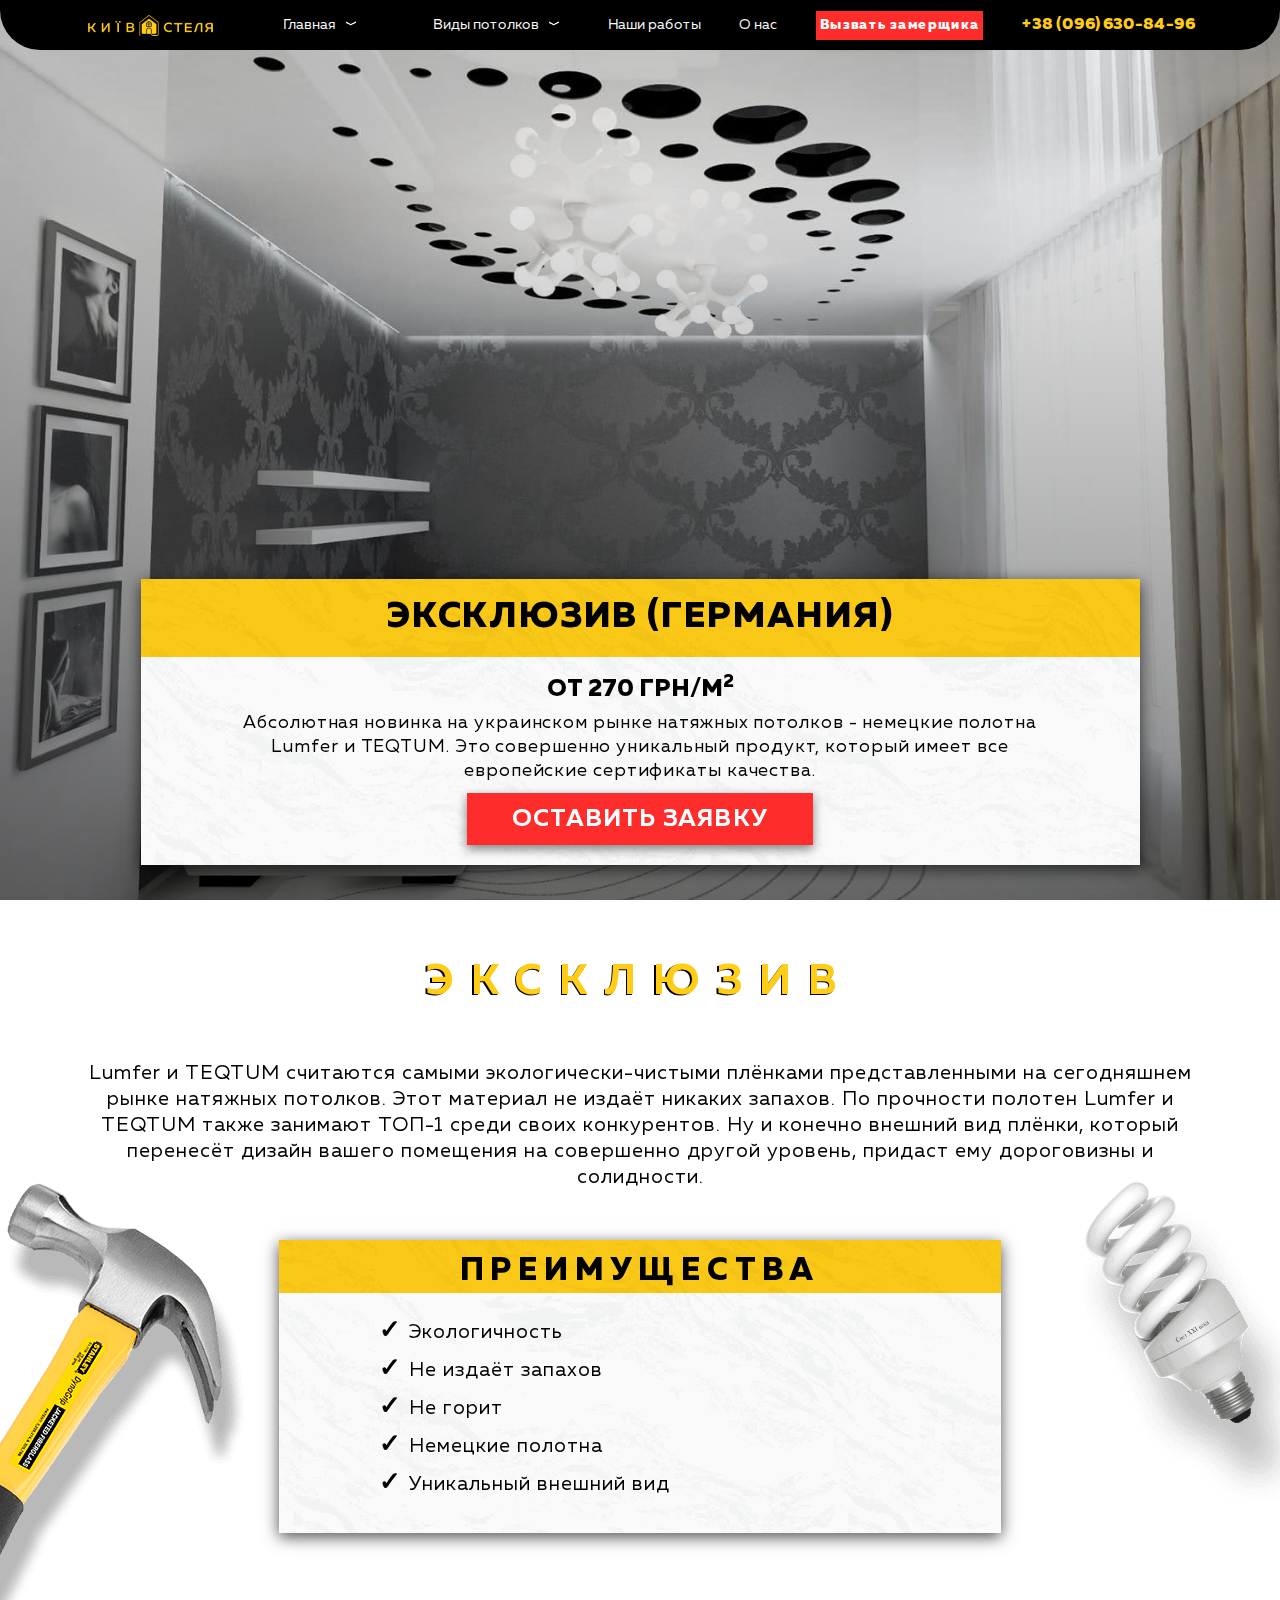
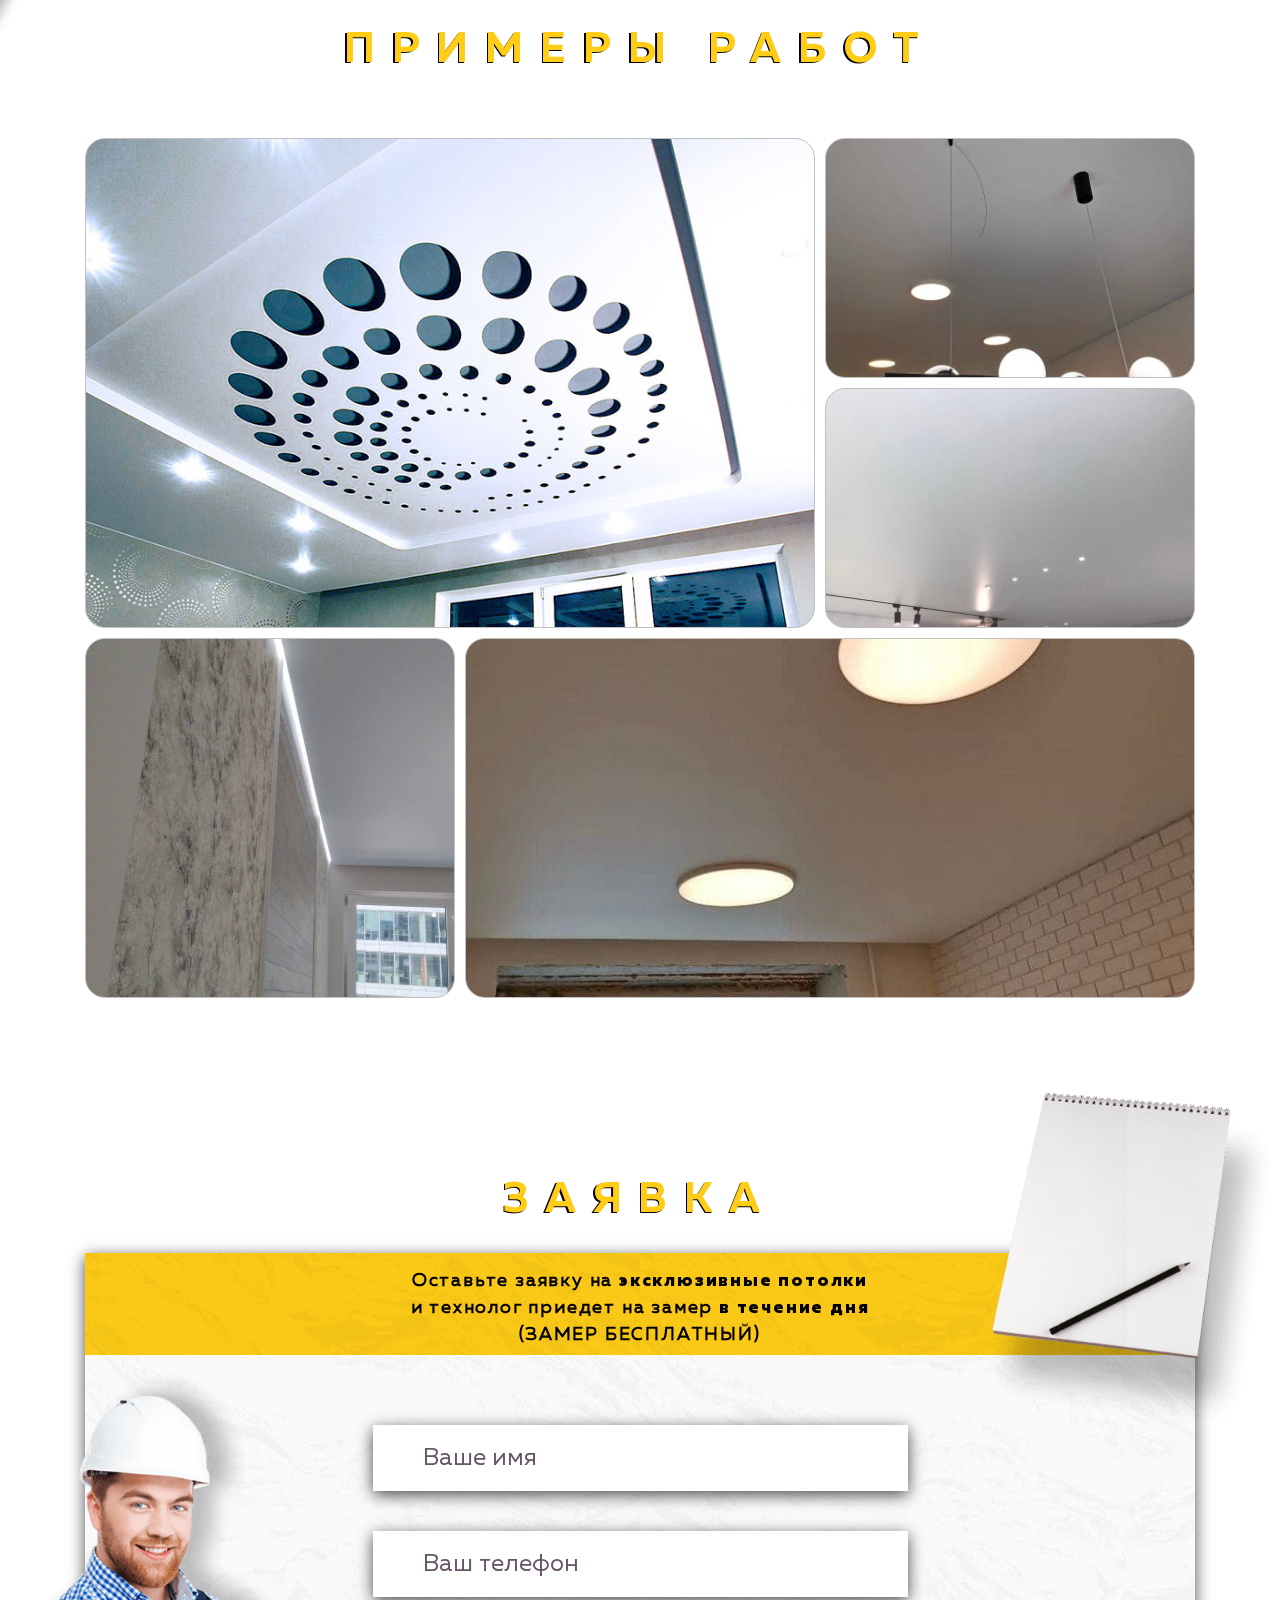
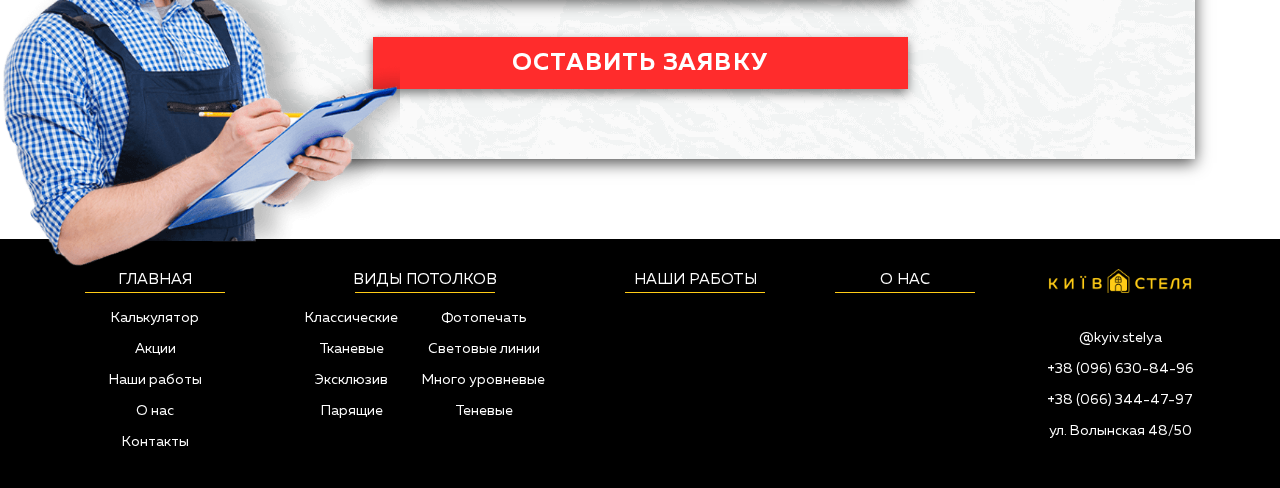
<file: type.html>
<!DOCTYPE html>
<html lang="ru">
<head>
    <meta charset="UTF-8">
    <meta http-equiv="X-UA-Compatible" content="IE=edge">
    <meta name="viewport" content="width=device-width, initial-scale=1, shrink-to-fit=no">
    <meta name="description"
          content="Установка эксклюзивных немецких натяжных потолков по доступной цене в Киеве. Быстрый и качественный монтаж. Оставь заявку и получи расчет стоимости. Замер бесплатно. Скидки при подписании договора.">
    <title>Эксклюзивные натяжные потолки в Киеве от производителя | Київ-стеля</title>
    <link rel="shortcut icon" type="image/x-icon" href="img/main/favicon.ico">
    <link rel="stylesheet" href="css/normalize.css">
    <link rel="stylesheet" href="libs/lightzoom/style.min.css">
    <link rel="stylesheet" href="css/type.css">
    <!-- Global site tag (gtag.js) - Google Analytics -->
    <script async src="https://www.googletagmanager.com/gtag/js?id=UA-183056549-1"></script>
    <script>
		window.dataLayer = window.dataLayer || []

		function gtag() {
			dataLayer.push(arguments)
		}

		gtag('js', new Date())
		gtag('config', 'UA-183056549-1')
    </script>
</head>
<body>
<!-- Menu -->
<img src="img/index/main/logo.png" alt="" class="logo-mobile">
<div class="top-horizon"></div>

<div class="main-header-desktop">
    <div class="container h-100">
        <div class="main-header-desktop-in">
            <a href="/"><img src="img/index/main/logo.png" alt=""></a>

            <div class="block-wrap block-inactive">
                <div class="block block-header">
                    <span>Главная</span>
                </div>
                <div class="block-in-wrap">
                    <div class="block block-in">
                        <span><a href="/#calculator">Калькулятор</a></span>
                    </div>
                    <div class="block block-in">
                        <span><a href="/#sales">Акции</a></span>
                    </div>
                    <div class="block block-in">
                        <span><a href="/#work">Работа</a></span>
                    </div>
                    <div class="block block-in">
                        <span><a href="/#about">О нас</a></span>
                    </div>
                    <div class="block block-in">
                        <span><a href="/#contacts">Контакты</a></span>
                    </div>
                </div>
            </div>
            <div class="block-wrap block-inactive">
                <div class="block block-header">
                    <span>Виды потолков</span>
                </div>
                <div class="block-in-wrap">
                    <div class="block block-in">
                        <span><a href="conventional.html">Классические</a></span>
                    </div>
                    <div class="block block-in">
                        <span><a href="fabric.html">Тканевые</a></span>
                    </div>
                    <div class="block block-in">
                        <span><a href="type.html">Эксклюзив</a></span>
                    </div>
                    <div class="block block-in">
                        <span><a href="soaring.html">Парящие</a></span>
                    </div>
                    <div class="block block-in">
                        <span><a href="printing.html">Фотопечать</a></span>
                    </div>
                    <div class="block block-in">
                        <span><a href="lines.html">Световые линии</a></span>
                    </div>
                    <div class="block block-in">
                        <span><a href="level.html">Много<wbr>уровневые</a></span>
                    </div>
                    <div class="block block-in">
                        <span><a href="shadow.html">Теневые</a></span>
                    </div>
                </div>
            </div>
            <a href="works.html">Наши работы</a>
            <a href="about.html">О нас</a>
            <a href="/#main-request" class="count-link">Вызвать замерщика</a>
            <a href="tel:+380966308496" class="phone-link">+38 (096) 630-84-96</a>
        </div>
    </div>
</div>

<div class="main-header-mobile">
    <div class="main-header-mobile-content" style="display: none;">
        <div class="menu-block">
            <div class="menu-block-header">
                Главная
            </div>
            <a href="/#calculator" class="native-link">Калькулятор</a>
            <a href="/#sales" class="native-link">Акции</a>
            <a href="/#work" class="native-link">Работы</a>
            <a href="/#about" class="native-link">О нас</a>
            <a href="/#contacts" class="native-link">Контакты</a>
        </div>
        <div class="menu-block">
            <div class="menu-block-header">
                Виды потолков
            </div>
            <a href="conventional.html">Классические</a>
            <a href="fabric.html">Тканевые</a>
            <a href="type.html">Эксклюзив</a>
            <a href="soaring.html">Парящие</a>
            <a href="printing.html">Фотопечать</a>
            <a href="lines.html">Световые линии</a>
            <a href="level.html">Много
                <wbr>
                уровневые</a>
            <a href="shadow.html">Теневые</a>
        </div>


        <div class="menu-block">
            <div class="menu-block-header"><a href="works.html">Работы</a></div>
        </div>
        <div class="menu-block">
            <div class="menu-block-header"><a href="about.html">О нас</a></div>
        </div>
        <a href="tel:+380966308496" class="phone-link native-link">+38 (096) 630-84-96</a> <br>
        <a href="/#main-request" class="count-link native-link">Вызвать замерщика</a>
    </div>
    <div class="main-arrows">
        <img class="main-arrow-left" src="img/index/main/arr.png" alt="">
        <img class="main-arrow-right" src="img/index/main/arr.png" alt="">
    </div>
</div>
<!-- // Menu -->
<!-- Main -->
<main class="type" id="type">
    <div class="type-gradient">
        <div class="container h-100">
            <div class="type-content">
                <div class="type-content-inner">
                    <div class="box type-box">
                        <div class="box-header type-box-header">
                            <h1 class="box-title type-title">Эксклюзив (Германия)</h1>
                        </div>
                        <div class="box-body">
                            <strong class="box-strong type-strong">От 270 грн/м<sup>2</sup></strong>
                            <p class="box-text type-subtitle">
                                Абсолютная новинка на украинском рынке натяжных потолков - немецкие полотна Lumfer и
                                TEQTUM. Это совершенно уникальный продукт, который имеет все европейские сертификаты
                                качества.
                            </p>
                            <button class="btn type-btn" data-scroll="#type-form">Оставить заявку</button>
                        </div>
                    </div>
                </div>
            </div>
        </div>
    </div>
</main>
<!-- // Main -->
<!-- description -->
<section class="description" id="description">
    <div class="container">
        <div class="description-header">
            <h2 class="section-title">Эксклюзив</h2>
        </div>
        <div class="description-content">
            <div class="description-text-wrap">
                <p class="description-text">
                    Lumfer и TEQTUM считаются самыми экологически-чистыми плёнками представленными на сегодняшнем рынке
                    натяжных потолков. Этот материал не издаёт никаких запахов. По прочности полотен Lumfer и TEQTUM
                    также занимают ТОП-1 среди своих конкурентов.
                    Ну и конечно внешний вид плёнки, который перенесёт дизайн вашего помещения на совершенно другой
                    уровень, придаст ему дороговизны и солидности.
                </p>
            </div>
            <div class="description-feature">
                <div class="box description-feature-box">
                    <div class="box-header">
                        <h3 class="box-title description-feature-box-title">Преимущества</h3>
                    </div>
                    <div class="box-body">
                        <ul class="box-text description-feature-list">
                            <li class="description-feature-item">Экологичность</li>
                            <li class="description-feature-item">Не издаёт запахов</li>
                            <li class="description-feature-item">Не горит</li>
                            <li class="description-feature-item">Немецкие полотна</li>
                            <li class="description-feature-item">Уникальный внешний вид</li>
                        </ul>
                    </div>
                    <img id="lamp" class="absolute-image" src="img/type/lamp.png" alt="">
                    <img id="hammer" class="absolute-image" src="img/type/hammer.png" alt="">
                </div>
            </div>
        </div>
    </div>
</section>
<!-- // description -->
<!-- example -->
<section class="example" id="example">
    <div class="container">
        <div class="example-header">
            <h2 class="section-title">Примеры работ</h2>
        </div>
        <div class="example-content">
            <div class="masonry-root">
                <div class="masonry-container">
                    <div class="masonry-item masonry-item_h2 masonry-item_w2" id="mas-1">
                        <a href="img/type/apply/1.jpg" class="lightzoom example-superlink"></a>
                    </div>
                    <div class="masonry-item masonry-item_h2 masonry-container">
                        <div class="masonry-item" id="mas-2">
                            <a href="img/type/apply/2.jpg" class="lightzoom example-superlink"></a>
                        </div>
                        <div class="masonry-item" id="mas-3">
                            <a href="img/type/apply/3.jpg" class="lightzoom example-superlink"></a>
                        </div>
                    </div>
                </div>
                <div class="masonry-container">
                    <div class="masonry-item masonry-item_h3" id="mas-4">
                        <a href="img/type/apply/4.jpg" class="lightzoom example-superlink"></a>
                    </div>
                    <div class="masonry-item masonry-item_h3 masonry-item_w2" id="mas-5">
                        <a href="img/type/apply/5.jpg" class="lightzoom example-superlink"></a>
                    </div>
                </div>
            </div>
        </div>
    </div>
</section>
<!-- // example -->
<!-- form -->
<section class="request">
    <div class="container">
        <div class="request-header" id="type-form">
            <h2 class="section-title">Заявка</h2>
        </div>
        <div class="box request-box">
            <div class="box-header">
                <h3 class="request-box-title">Оставьте заявку на <strong class="bold">эксклюзивные потолки</strong>
                    <br> и технолог приедет на замер <b class="bold">в течение дня</b> <br>(ЗАМЕР БЕСПЛАТНЫЙ)</h3>
            </div>
            <div class="box-body">
                <form id="type_form" class="request-form" action="">
                    <input autocomplete="off" class="request-form-input" placeholder="Ваше имя" type="text"
                           id="main-form-name" required>
                    <input autocomplete="off" class="request-form-input" placeholder="Ваш телефон" type="tel"
                           id="main-form-phone" required>
                    <button id="type_form_btn" class="btn request-form-btn" type="submit">Оставить заявку</button>
                </form>
            </div>
        </div>
        <img class="absolute-image" src="img/index/request/notebook.png" alt="" id="notebook">
        <img class="absolute-image" src="img/index/request/man.png" alt="" id="man-2">
    </div>
</section>
<!-- // form -->
<!-- footer -->
<footer class="footer" id="contacts">
    <div class="container">
        <div class="footer-in">
            <div class="menu-block menu-block-1">
                <div class="menu-block-header">
                    Главная
                </div>
                <a href="#calculator">Калькулятор</a> <br>
                <a href="#sales">Акции</a> <br>
                <a href="#work">Наши работы</a> <br>
                <a href="#about">О нас</a> <br>
                <a href="#contacts">Контакты</a>
            </div>
            <div class="menu-block menu-block-2">
                <div class="menu-block-header">
                    Виды потолков
                </div>
                <div class="link-block">
                    <a href="conventional.html">Классические</a> <br>
                    <a href="fabric.html">Тканевые</a> <br>
                    <a href="type.html">Эксклюзив</a> <br>
                    <a href="soaring.html">Парящие</a>
                </div>
                <div class="link-block">
                    <a href="printing.html">Фотопечать</a> <br>
                    <a href="lines.html">Световые линии</a> <br>
                    <a href="level.html">Много
                        <wbr>
                        уровневые</a> <br>
                    <a href="shadow.html">Теневые</a>
                </div>
            </div>
            <div class="menu-block menu-block-3">
                <div class="menu-block-header"><a href="works.html">Наши работы</a></div>
            </div>
            <div class="menu-block menu-block-4">
                <div class="menu-block-header"><a href="about.html">О нас</a></div>
            </div>
            <div class="menu-block menu-block-5">
                <img class="align-self-center logo" src="img/main/logo-lg.png" alt="">
                <div class="phones">
                    <a href="https://www.instagram.com/kyiv.stelya/" target="_blank">@kyiv.stelya</a><br>
                    <a href="tel:380966308496">+38 (096) 630-84-96</a><br>
                    <a href="tel:380663077683">+38 (066) 344-47-97</a><br>
                    <a href="https://goo.gl/maps/pY8AD7WypdsoFrYJ6" target="_blank">ул. Волынская 48/50</a>
                </div>
            </div>
        </div>
    </div>
</footer>
<!-- // footer -->
<!-- popup -->
<div class="popup">
    <div class="popup-inner">
        <div class="popup-box">
            <div class="popup-header">
                <h4 class="popup-title">Спасибо за заявку!</h4>
                <span class="popup-cross popup-close">&times;</span>
            </div>
            <div class="popup-body">
                <p class="popup-text">Мы свяжемся с вами в ближайшее время.</p>
                <button class="popup-btn popup-close">Хорошо</button>
            </div>
        </div>
    </div>
</div>
<!-- // popup -->
<style>#mas-1 {
    background-image: url("../img/type/apply/1.jpg")
}

#mas-2 {
    background-image: url("../img/type/apply/2.jpg")
}

#mas-3 {
    background-image: url("../img/type/apply/3.jpg")
}

#mas-4 {
    background-image: url("../img/type/apply/4.jpg")
}

#mas-5 {
    background-image: url("../img/type/apply/5.jpg")
}</style>
<script src="libs/jquery/jquery-3.5.1.min.js"></script>
<script src="libs/lightzoom/lightzoom.min.js"></script>
<script src="js/inputmask.js"></script>
<script src="js/menu.js"></script>
<script>
	const ceiling_type = 'Эксклюзив'
</script>
<script src="js/script.js"></script>
</body>
</html>
</file>
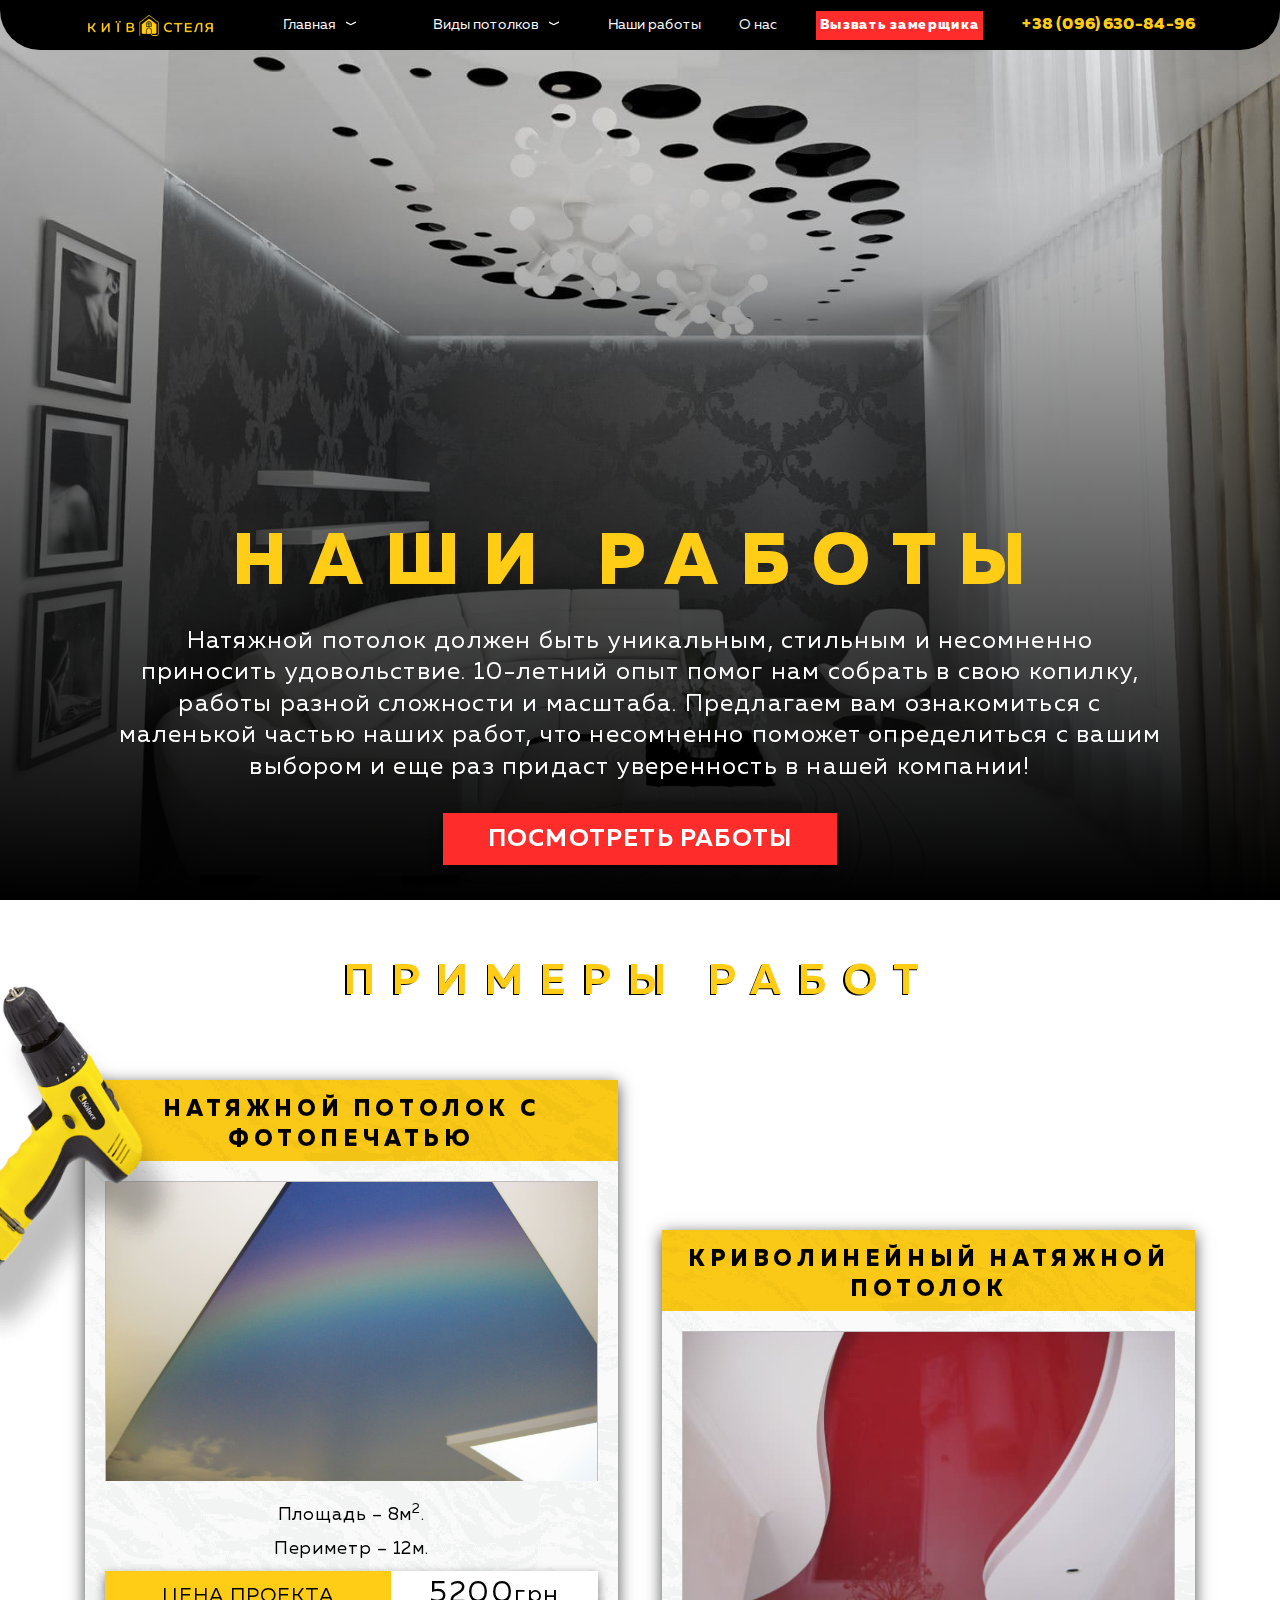
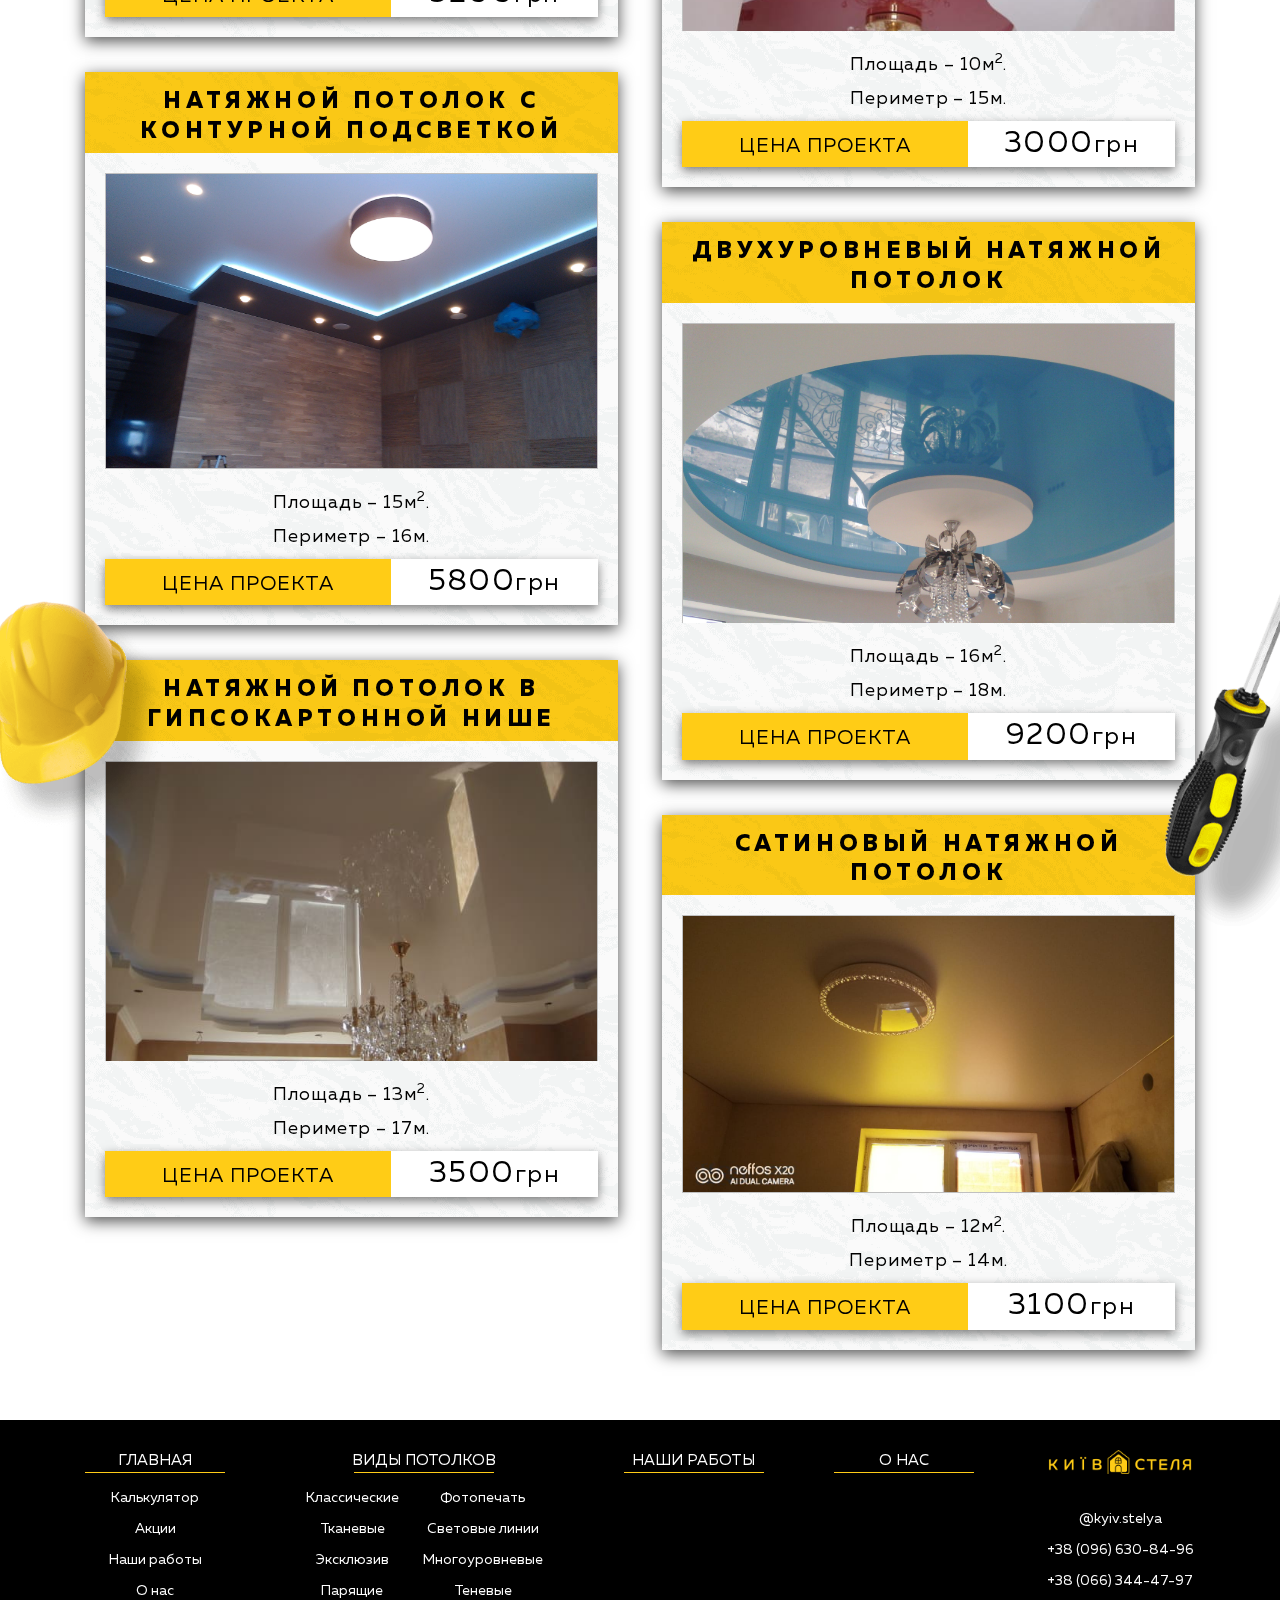
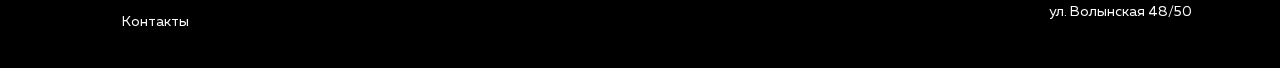
<file: works.html>
<!DOCTYPE html>
<html lang="ru">
<head>
	<meta charset="UTF-8">
	<meta http-equiv="X-UA-Compatible" content="IE=edge">
	<meta name="viewport" content="width=device-width, initial-scale=1, shrink-to-fit=no">
    <meta name="description" content="Установка натяжных потолков в Киеве и области. Доступная цена, высокое качество. Оставь заявку и получи расчет стоимости. Замер бесплатно. Скидки при подписании договора.">
	<title>Наши работы | Київ Стеля</title>
	<link rel="shortcut icon" type="image/x-icon" href="img/main/favicon.ico">
	<link rel="stylesheet" href="css/normalize.css">
	<link rel="stylesheet" href="css/works.css">
    <!-- Global site tag (gtag.js) - Google Analytics -->
    <script async src="https://www.googletagmanager.com/gtag/js?id=UA-183056549-1"></script>
    <script>
        window.dataLayer = window.dataLayer || [];
        function gtag(){dataLayer.push(arguments);}
        gtag('js', new Date());
        gtag('config', 'UA-183056549-1');
    </script>
</head>
<body>
<!-- Menu -->
<img src="img/index/main/logo.png" alt="" class="logo-mobile">
<div class="top-horizon"></div>

<div class="main-header-desktop">
    <div class="container h-100">
        <div class="main-header-desktop-in">
            <a href="/"><img src="img/index/main/logo.png" alt=""></a>

            <div class="block-wrap block-inactive">
                <div class="block block-header">
                    <span>Главная</span>
                </div>
                <div class="block-in-wrap">
                    <div class="block block-in">
                        <span><a href="/#calculator">Калькулятор</a></span>
                    </div>
                    <div class="block block-in">
                        <span><a href="/#sales">Акции</a></span>
                    </div>
                    <div class="block block-in">
                        <span><a href="/#work">Работа</a></span>
                    </div>
                    <div class="block block-in">
                        <span><a href="/#about">О нас</a></span>
                    </div>
                    <div class="block block-in">
                        <span><a href="/#contacts">Контакты</a></span>
                    </div>
                </div>
            </div>
            <div class="block-wrap block-inactive">
                <div class="block block-header">
                    <span>Виды потолков</span>
                </div>
                <div class="block-in-wrap">
                    <div class="block block-in">
                        <span><a href="conventional.html">Классические</a></span>
                    </div>
                    <div class="block block-in">
                        <span><a href="fabric.html">Тканевые</a></span>
                    </div>
                    <div class="block block-in">
                        <span><a href="type.html">Эксклюзив</a></span>
                    </div>
                    <div class="block block-in">
                        <span><a href="soaring.html">Парящие</a></span>
                    </div>
                    <div class="block block-in">
                        <span><a href="printing.html">Фотопечать</a></span>
                    </div>
                    <div class="block block-in">
                        <span><a href="type.html">Световые линии</a></span>
                    </div>
                    <div class="block block-in">
                        <span><a href="type.html">Много<wbr>уровневые</a></span>
                    </div>
                    <div class="block block-in">
                        <span><a href="type.html">Теневые</a></span>
                    </div>
                </div>
            </div>
            <a href="works.html">Наши работы</a>
            <a href="about.html">О нас</a>
            <a href="/#main-request" class="count-link">Вызвать замерщика</a>
            <a href="tel:+380966308496" class="phone-link">+38 (096) 630-84-96</a>
        </div>
    </div>
</div>

<div class="main-header-mobile">
    <div class="main-header-mobile-content" style="display: none;">
        <div class="menu-block">
            <div class="menu-block-header">
                Главная
            </div>
            <a href="/#calculator" class="native-link">Калькулятор</a>
            <a href="/#sales" class="native-link">Акции</a>
            <a href="/#work" class="native-link">Работы</a>
            <a href="/#about" class="native-link">О нас</a>
            <a href="/#contacts" class="native-link">Контакты</a>
        </div>
        <div class="menu-block">
            <div class="menu-block-header">
                Виды потолков
            </div>
            <a href="conventional.html">Классические</a>
            <a href="fabric.html">Тканевые</a>
            <a href="type.html">Эксклюзив</a>
            <a href="soaring.html">Парящие</a>
            <a href="printing.html">Фотопечать</a>
            <a href="type.html">Световые линии</a>
            <a href="type.html">Много<wbr>уровневые</a>
            <a href="type.html">Теневые</a>
        </div>


        <div class="menu-block">
            <div class="menu-block-header"><a href="works.html">Работы</a></div>
        </div>
        <div class="menu-block">
            <div class="menu-block-header"><a href="about.html">О нас</a></div>
        </div>
        <a href="tel:+380966308496" class="phone-link native-link">+38 (096) 630-84-96</a> <br>
        <a href="/#main-request" class="count-link native-link">Вызвать замерщика</a>
    </div>
    <div class="main-arrows">
        <img class="main-arrow-left" src="img/index/main/arr.png" alt="">
        <img class="main-arrow-right" src="img/index/main/arr.png" alt="">
    </div>
</div>
<!-- // Menu -->
<!-- Main -->
<main class="works" id="works">
	<div class="works-gradient">
		<div class="container h-100">
			<div class="works-content">
				<div class="works-content-inner">
					<h1 class="works-title">Наши работы</h1>
					<p class="works-subtitle">Натяжной потолок должен быть уникальным, стильным и несомненно приносить удовольствие. 10-летний опыт помог нам собрать в свою копилку, работы разной сложности и масштаба. Предлагаем вам ознакомиться с маленькой частью наших работ, что несомненно поможет определиться с вашим выбором и еще раз придаст уверенность в нашей компании!</p>
					<button class="btn works-btn" data-scroll="#case">Посмотреть работы</button>
				</div>
			</div>
		</div>
	</div>
</main>
<!-- // Main -->
<!-- Case -->
<section class="case" id="case">
	<div class="container">
		<div class="case-header">
			<h2 class="section-title">Примеры работ</h2>
		</div>
		<div class="case-content">
			<div class="case-half case-half-left">
				<div class="box case-box">
					<div class="box-header">
						<h3 class="box-title case-box-title">Натяжной потолок с фотопечатью</h3>
					</div>
					<div class="box-body">
						<div class="case-box-img-wrap">
							<img src="img/works/1.jpg" alt="Заголовок" class="case-box-img">
						</div>
						<div class="case-box-text-wrap">
							<p class="box-text">Площадь – 8м<sup>2</sup>.</p>
							<p class="box-text">Периметр – 12м.</p>
						</div>
						<div class="case-box-price">
							<span class="case-box-price-title">Цена проекта</span><span class="case-box-price-value">5200<small>грн</small></span>
						</div>
					</div>
					<img id="case-screwdriver" src="img/index/calculator/drill.png" alt="" class="absolute-image">
				</div>
				<div class="box case-box">
					<div class="box-header">
						<h3 class="box-title case-box-title">Натяжной потолок с контурной подсветкой</h3>
					</div>
					<div class="box-body">
						<div class="case-box-img-wrap">
							<img src="img/works/2.jpg" alt="Заголовок" class="case-box-img">
						</div>
						<div class="case-box-text-wrap">
							<p class="box-text">Площадь – 15м<sup>2</sup>.</p>
							<p class="box-text">Периметр – 16м.</p>
						</div>
						<div class="case-box-price">
							<span class="case-box-price-title">Цена проекта</span><span class="case-box-price-value">5800<small>грн</small></span>
						</div>
					</div>
				</div>
				<div class="box case-box">
					<div class="box-header">
						<h3 class="box-title case-box-title">Натяжной потолок в гипсокартонной нише</h3>
					</div>
					<div class="box-body">
						<div class="case-box-img-wrap">
							<img src="img/works/3.jpg" alt="Заголовок" class="case-box-img">
						</div>
						<div class="case-box-text-wrap">
							<p class="box-text">Площадь – 13м<sup>2</sup>.</p>
							<p class="box-text">Периметр – 17м.</p>
						</div>
						<div class="case-box-price">
							<span class="case-box-price-title">Цена проекта</span><span class="case-box-price-value">3500<small>грн</small></span>
						</div>
					</div>
                    <img id="case-helmet" src="img/main/helmet.png" alt="" class="absolute-image">
				</div>
			</div>
			<div class="case-half case-half-right">
				<div class="box case-box">
					<div class="box-header">
						<h3 class="box-title case-box-title">Криволинейный натяжной потолок</h3>
					</div>
					<div class="box-body">
						<div class="case-box-img-wrap">
							<img src="img/works/4.jpg" alt="Заголовок" class="case-box-img">
						</div>
						<div class="case-box-text-wrap">
							<p class="box-text">Площадь – 10м<sup>2</sup>.</p>
							<p class="box-text">Периметр – 15м.</p>
						</div>
						<div class="case-box-price">
							<span class="case-box-price-title">Цена проекта</span><span class="case-box-price-value">3000<small>грн</small></span>
						</div>
					</div>
				</div>
				<div class="box case-box">
					<div class="box-header">
						<h3 class="box-title case-box-title">Двухуровневый натяжной потолок</h3>
					</div>
					<div class="box-body">
						<div class="case-box-img-wrap">
							<img src="img/works/5.jpg" alt="Заголовок" class="case-box-img">
						</div>
						<div class="case-box-text-wrap">
							<p class="box-text">Площадь – 16м<sup>2</sup>.</p>
							<p class="box-text">Периметр – 18м.</p>
						</div>
						<div class="case-box-price">
							<span class="case-box-price-title">Цена проекта</span><span class="case-box-price-value">9200<small>грн</small></span>
						</div>
					</div>
				</div>
				<div class="box case-box">
					<div class="box-header">
						<h3 class="box-title case-box-title">Сатиновый натяжной потолок</h3>
					</div>
					<div class="box-body">
						<div class="case-box-img-wrap">
							<img src="img/works/6.jpg" alt="Заголовок" class="case-box-img">
						</div>
						<div class="case-box-text-wrap">
							<p class="box-text">Площадь – 12м<sup>2</sup>.</p>
							<p class="box-text">Периметр – 14м.</p>
						</div>
						<div class="case-box-price">
							<span class="case-box-price-title">Цена проекта</span><span class="case-box-price-value">3100<small>грн</small></span>
						</div>
					</div>
					<img id="case-turn-screw" src="img/main/turn-screw.png" alt="" class="absolute-image">
				</div>
			</div>
		</div>
	</div>
</section>
<!-- // Case -->
<!-- footer -->
<footer class="footer" id="contacts">
    <div class="container">
        <div class="footer-in">
            <div class="menu-block menu-block-1">
                <div class="menu-block-header">
                    Главная
                </div>
                <a href="#calculator">Калькулятор</a> <br>
                <a href="#sales">Акции</a> <br>
                <a href="#work">Наши работы</a> <br>
                <a href="#about">О нас</a> <br>
                <a href="#contacts">Контакты</a>
            </div>
            <div class="menu-block menu-block-2">
                <div class="menu-block-header">
                    Виды потолков
                </div>
                <div class="link-block">
                    <a href="conventional.html">Классические</a> <br>
                    <a href="fabric.html">Тканевые</a> <br>
                    <a href="type.html">Эксклюзив</a> <br>
                    <a href="soaring.html">Парящие</a>
                </div>
                <div class="link-block">
                    <a href="printing.html">Фотопечать</a> <br>
                    <a href="lines.html">Световые линии</a> <br>
                    <a href="level.html">Много<wbr>уровневые</a> <br>
                    <a href="shadow.html">Теневые</a>
                </div>
            </div>
            <div class="menu-block menu-block-3">
                <div class="menu-block-header"><a href="works.html">Наши работы</a></div>
            </div>
            <div class="menu-block menu-block-4">
                <div class="menu-block-header"><a href="about.html">О нас</a></div>
            </div>
            <div class="menu-block menu-block-5">
                <img class="align-self-center logo" src="img/main/logo-lg.png" alt="">
                <div class="phones">
                    <a href="https://www.instagram.com/kyiv.stelya/" target="_blank">@kyiv.stelya</a><br>
                    <a href="tel:380966308496">+38 (096) 630-84-96</a><br>
                    <a href="tel:380663077683">+38 (066) 344-47-97</a><br>
                    <a href="https://goo.gl/maps/pY8AD7WypdsoFrYJ6" target="_blank">ул. Волынская 48/50</a>
                </div>
            </div>
        </div>
    </div>
</footer>
<!-- // footer -->
<script src="libs/jquery/jquery-3.5.1.min.js"></script>
<script src="js/menu.js"></script>
<script src="js/script.js"></script>
</body>
</html>
</file>
<file: css/index_main.css>
@font-face{font-family:"Muller";src:url("../fonts/Muller/Regular/MullerRegular.eot");src:url("../fonts/Muller/Regular/MullerRegular.eot?#iefix") format("embedded-opentype"),url("../fonts/Muller/Regular/MullerRegular.woff2") format("woff2"),url("../fonts/Muller/Regular/MullerRegular.woff") format("woff"),url("../fonts/Muller/Regular/MullerRegular.ttf") format("truetype"),url("../fonts/Muller/Regular/MullerRegular.svg#MullerRegular") format("svg");font-weight:normal;font-style:normal;font-display:fallback}@font-face{font-family:"Muller";src:url("../fonts/Muller/UltraLight/MullerUltraLight.eot");src:url("../fonts/Muller/UltraLight/MullerUltraLight.eot?#iefix") format("embedded-opentype"),url("../fonts/Muller/UltraLight/MullerUltraLight.woff2") format("woff2"),url("../fonts/Muller/UltraLight/MullerUltraLight.woff") format("woff"),url("../fonts/Muller/UltraLight/MullerUltraLight.ttf") format("truetype"),url("../fonts/Muller/UltraLight/MullerUltraLight.svg#MullerUltraLight") format("svg");font-weight:200;font-style:normal;font-display:fallback}@font-face{font-family:"Muller";src:url("../fonts/Muller/ExtraBold/MullerExtraBold.eot");src:url("../fonts/Muller/ExtraBold/MullerExtraBold.eot?#iefix") format("embedded-opentype"),url("../fonts/Muller/ExtraBold/MullerExtraBold.woff2") format("woff2"),url("../fonts/Muller/ExtraBold/MullerExtraBold.woff") format("woff"),url("../fonts/Muller/ExtraBold/MullerExtraBold.ttf") format("truetype"),url("../fonts/Muller/ExtraBold/MullerExtraBold.svg#MullerExtraBold") format("svg");font-weight:900;font-style:normal;font-display:fallback}.preloader-wrap{position:fixed;top:0;left:0;height:100%;width:100%;display:flex;justify-content:center;align-items:center;background-color:#fff;z-index:999999999}.media{display:flex;margin-left:-1rem}.media-1{display:flex;justify-content:center;align-items:center;margin-bottom:2rem}.media--reversed{flex-direction:row-reverse}.media--align-center{align-items:center}.media--align-end{align-items:end}.media img{flex-shrink:0}.media__content{padding-left:1rem;flex:1}body,html{font-family:"Muller",sans-serif;font-size:10px;overflow-x:hidden}img{-webkit-user-select:none;user-select:none}a:focus,button:focus,input:focus{outline:none}a,button{-webkit-user-select:none;user-select:none}a{color:#fff;font-size:1.4rem;transition:0.3s}a:hover{color:#FFCC16;text-decoration:none}.h90px{height:90px}.section-header-1{font-style:normal;font-weight:900;font-size:34px;text-align:center;letter-spacing:0.4em;text-transform:uppercase;color:#F8F8F8;text-shadow:-1.4px 1.4px 1px black;-webkit-user-select:none;user-select:none}@media (max-width:992px){.section-header-1{color:#FFCC16;font-size:3.6rem;letter-spacing:0.8em}}@media (max-width:768px){.section-header-1{letter-spacing:0.7em;font-size:3.2rem}}@media (max-width:576px){.section-header-1{letter-spacing:0.6em;font-size:2.4rem}}@media (max-width:425px){.section-header-1{letter-spacing:0.5em;font-size:1.8rem}}.section-header-2{margin:50px 0;font-style:normal;font-weight:900;font-size:34px;line-height:148%;text-align:center;letter-spacing:0.45em;text-transform:uppercase;color:#FFCC16;text-shadow:-1.5px 1.5px 0px black;-webkit-user-select:none;user-select:none}@media (max-width:992px){.section-header-2{font-weight:900;font-size:3.6rem;letter-spacing:0.8em}}@media (max-width:768px){.section-header-2{letter-spacing:0.7em;font-size:3.2rem}}@media (max-width:576px){.section-header-2{letter-spacing:0.6em;font-size:2.4rem}}@media (max-width:425px){.section-header-2{letter-spacing:0.5em;font-size:1.8rem}}.section-subtext{text-align:center;font-style:normal;font-weight:normal;font-size:16px;letter-spacing:0.05em;color:#000000;margin:1rem}@media (max-width:992px){.section-subtext{font-size:1.8rem;letter-spacing:0.05em;font-weight:300;margin:3rem 0}}@media (max-width:576px){.section-subtext{font-size:1.6rem}}.h100vh{height:calc(100vh - 4rem)}.hidden{display:none}.phone-link{display:inline-block;color:#FFCC16;font-weight:bold;font-size:16px}@media (max-width:1200px){.phone-link{font-size:14px}}img{pointer-events:none}.slick-dots-1{display:flex;justify-content:center;margin:0;padding:1rem 0;list-style-type:none}.slick-dots-1 li{margin:0 0.25rem}.slick-dots-1 button{display:block;width:1rem;height:1rem;padding:0;border:none;border-radius:100%;background-color:#C4C4C4;text-indent:-9999px}.slick-dots-1 li.slick-active button{background-color:#FF782C}.slick-dots{display:inline-flex;justify-content:center;margin:0;padding:1rem 0;list-style-type:none}.slick-dots li{margin:0 0.25rem}.slick-dots button{display:block;width:1rem;height:1rem;padding:0;border:none;border-radius:100%;background-color:#fff;text-indent:-9999px}.slick-dots li.slick-active button{background-color:#FF782C}.rotate180{transition:transform 1s;transform:translateY(-50%) rotate(180deg)!important}.rotate-180{transition:transform 1s;transform:translateY(-50%) rotate(-180deg)!important}@media (max-width:992px){.desktop{display:none}}.mobile{display:none}@media (max-width:992px){.mobile{display:block}}.count-link{transition:0.3s}.count-link:hover{background:#fff!important;color:#000!important}.main-content-block{padding-bottom:4rem;text-align:center;background:#FFFFFF}.main-content-block p{color:#000!important;padding:2rem 2rem 2rem 4rem;margin:0!important}@media (max-width:768px){.main-content-block p{padding:1rem 1rem 2rem 1rem}}@media (max-width:425px){.main-content-block p{padding:0.5rem 0.5rem 2rem 0.5rem}}.main-content-header{background:#FFCC16;mix-blend-mode:multiply;padding:2rem}.main-content-header h1{font-weight:900;font-size:8rem;letter-spacing:0.05em;text-transform:uppercase;margin:0;padding:0;color:#000}@media (max-width:768px){.main-content-header h1{font-size:5rem}}@media (max-width:425px){.main-content-header h1{font-size:3.2rem}}.main-content-header span{color:#000!important;font-weight:300!important;text-transform:uppercase;font-size:2.5rem!important}@media (max-width:768px){.main-content-header span{font-size:1.8rem!important}}@media (max-width:425px){.main-content-header span{font-size:1.2rem!important}}.main-content .count-link{padding:0.5rem 1.5rem;font-size:1.6rem!important}.main{position:relative;z-index:1;background-color:#2a3c81;background-repeat:no-repeat;background-position:center;background-size:cover;height:100vh;box-shadow:0px 4px 15px rgba(0,0,0,0.7)}.main-bg{position:absolute;display:flex;justify-content:center;align-items:center;overflow:hidden;height:100%;width:100%;z-index:-2}.main-bg-picture{height:100%;width:100%}.main-bg-img{height:100%;width:100%;object-fit:cover}.main .filter{z-index:-1;position:absolute;top:0;left:0;width:100%;height:100%;background:linear-gradient(180deg,rgba(0,0,0,0) 0%,#000000 100%)}.main .count-link{color:#fff;font-weight:bold;background:#FF2C2C;padding:4px;box-shadow:0px 4px 10px rgba(0,0,0,0.5);letter-spacing:0.05em;font-size:14px}.main-content{position:absolute;bottom:4rem;left:0;width:100%}.main-content .imp{font-style:normal;font-weight:normal;font-size:18px;letter-spacing:0.1em;text-transform:uppercase;color:#FFCC16;margin:0}.main-content span{margin:0;padding:0;font-style:normal;font-weight:900;font-size:96px;text-align:left;letter-spacing:0.05em;text-transform:uppercase;color:#FFCC16}.main-content p{font-style:normal;font-weight:normal;font-size:1.8rem;letter-spacing:0.05em;color:#FFFFFF;margin-bottom:4rem}@media (max-width:768px){.main-content p{font-size:1.6rem}}@media (max-width:425px){.main-content p{font-size:1.4rem}}.main-content p b{font-weight:bolder}.main-content .count-link{padding:1rem 3rem;font-style:normal;font-weight:bold;font-size:24px;line-height:24px;text-align:center;letter-spacing:0.05em;text-transform:uppercase;color:#FFFFFF;text-shadow:1px 1px 6px rgba(0,0,0,0.42)}.main-content-block-strong-desk{display:inline-block;margin-bottom:7px;text-transform:uppercase;font-size:28px}.main-content-block-strong-mob{display:block;margin-top:14px;text-transform:uppercase;font-size:20px}@media (max-width:768px){.main-content-block-strong-mob{font-size:18px}}@media (max-width:425px){.main-content-block-strong-mob{font-size:14.5px;margin-bottom:3px}}.main-header-desktop{font-size:1.4rem;position:fixed;top:0;left:0;width:100%;z-index:5;background:#000;height:5rem;border-bottom-left-radius:4rem;border-bottom-right-radius:4rem;transition:all 300ms ease}@media (max-width:992px){.main-header-desktop{display:none}}.main-header-desktop .count-link{color:#fff;font-weight:bold;background:#FF2C2C;padding:4px;box-shadow:0px 4px 10px rgba(0,0,0,0.5);letter-spacing:0.05em;font-size:14px}.main-header-desktop.out{transform:translateY(-100%)}.main-header-desktop-in{height:100%;display:flex;align-items:center;justify-content:space-between}.main-header-desktop h4{display:inline-block;margin:0;padding:0;color:#FFCC16;font-weight:bold;font-size:24px}.logo-mobile{display:none;position:fixed;top:2rem;left:50%;transform:translateX(-50%) translateY(-50%);z-index:6;transition:300ms linear}@media (max-width:992px){.logo-mobile{display:block}}.logo-mobile.out{transform:translateX(-50%) translateY(-200%)}.top-horizon{display:none;position:fixed;top:0;left:0;background:#000;height:5rem;z-index:5;width:100%}.main-header-mobile{max-height:100vh;overflow-y:auto;display:none;position:fixed;top:0;left:0;width:100%;z-index:4;background:#000;border-bottom-left-radius:4rem;border-bottom-right-radius:4rem;transition:300ms linear}@media (max-width:992px){.main-header-mobile{display:block}}.main-header-mobile.out{transform:translateY(-100%)!important}.main-header-mobile-content{overflow-y:scroll;padding-bottom:5rem;text-align:center;padding-top:5rem;background:#000}.main-header-mobile-content .count-link{display:inline-block;color:#fff;font-weight:bold;background:#FF2C2C;padding:4px;box-shadow:0px 4px 10px rgba(0,0,0,0.5);letter-spacing:0.05em;font-size:2.4rem}@media (max-width:425px){.main-header-mobile-content .count-link{font-size:1.8rem}}.main-header-mobile-content .menu{height:10rem}.main-header-mobile-content .phone-link{margin:2rem 0;font-size:3.2rem}@media (max-width:768px){.main-header-mobile-content .phone-link{font-size:2.4rem}}@media (max-width:425px){.main-header-mobile-content .phone-link{font-size:1.8rem}}.main-header-mobile-content .menu-block{display:inline-block;width:100%}.main-header-mobile-content .menu-block a{display:block;margin:2rem 0;font-size:2rem}.main-header-mobile-content .menu-block-header{color:#fff;font-size:3rem;text-transform:uppercase}@media (max-width:576px){.main-header-mobile-content .menu-block-header{font-size:2.5rem}}.main-header-mobile-content .menu-block-header:after{margin:0 auto;content:"";display:block;height:2px;width:60%;background:#FFCC16}.main-arrows{position:relative;display:none;transform:none;height:5rem;width:100%;z-index:4;background:#000;border-bottom-left-radius:4rem;border-bottom-right-radius:4rem;transition:all 300ms linear}@media (max-width:992px){.main-arrows{display:block}}.main-arrow-left{height:2.5rem;position:absolute;top:2.5rem;transform:translateY(-50%);left:20%;transition:400ms linear}@media (max-width:576px){.main-arrow-left{left:10%}}@media (max-width:425px){.main-arrow-left{width:3.84rem;height:1.17rem}}.main-arrow-right{height:2.5rem;position:absolute;top:2.5rem;transform:translateY(-50%);right:20%;transition:400ms linear}@media (max-width:576px){.main-arrow-right{right:10%}}@media (max-width:425px){.main-arrow-right{width:3.84rem;height:1.17rem}}.block{min-width:130px;padding:1rem;height:40px;color:#fff;background:#000;display:flex;justify-content:center;align-items:center}.block-wrap{position:relative;height:5rem;display:inline-flex;align-items:center}.block-inactive .block-in{display:none!important;transition:1s}.block span{color:#fff;text-decoration:none;font-size:14px;transition:0.3s}.block span:hover{text-decoration:none;color:#FFCC16}.block-header{cursor:pointer}.block-header span:after{margin-left:10px;content:"";display:inline-block;height:10px;width:10px;background:transparent url("../img/index/main/check.svg") center center no-repeat}.block-in{text-align:left!important;width:100%;background:#222222;padding:0;font-weight:300;font-size:14px;transition:1s}.block-in span{width:100%}.block-in span a{display:block;padding:1rem;font-weight:400}.block-in-wrap{width:100%;position:absolute;top:5rem;left:0}
</file>
<file: css/index.css>
.types{overflow:hidden;padding-top:10rem;padding-bottom:2rem;background:#fff url("../img/index/types/bg.png") center bottom no-repeat;background-size:cover}@media (max-width:992px){.types{background:#fff;padding-top:7rem}}.types .section-header-1{margin-bottom:5rem}.types .row{text-align:center}.types .types-block{position:relative;display:inline-block;overflow:hidden;margin:0.5rem 0.5%;width:48%;height:18rem;box-shadow:0px 4px 10px rgba(0,0,0,0.5)}@media (max-width:992px){.types .types-block .line{width:30rem}}@media (max-width:768px){.types .types-block .line{width:auto}}@media (max-width:992px){.types .types-block{width:100%;height:25rem;margin:0.5rem 0}.types .types-block .order-btn{height:3rem;font-size:1.4rem}.types .types-block .info-btn{height:3rem;font-size:1.4rem}.types .types-block span{font-size:1.4rem}.types .types-block .line{display:inline-block}.types .types-block .types-block-name{width:50%;transition:0.3s linear}.types .types-block .types-block-name-left{margin-right:50%}.types .types-block .types-block-name-right{margin-left:50%}}@media (max-width:768px){.types .types-block{height:26rem}}@media (max-width:576px){.types .types-block{height:20rem}.types .types-block .types-block-name{width:60%;transition:0.3s linear}.types .types-block .types-block-name .info-btn{display:block}.types .types-block .types-block-name .order-btn{display:block}.types .types-block .types-block-name-left{margin-right:60%}.types .types-block .types-block-name-right{margin-left:40%}}@media (max-width:425px){.types .types-block .types-block-name{width:70%;transition:0.3s linear}.types .types-block .types-block-name .info-btn{display:block}.types .types-block .types-block-name .order-btn{display:block}.types .types-block .types-block-name-left{margin-right:70%}.types .types-block .types-block-name-right{margin-left:30%}}.types .types-block-name{display:flex;justify-content:center;align-items:center;background:#fff;opacity:0.8;height:100%;width:40%;transition:0.3s linear}.types .types-block-name-in{text-align:center}.types .types-block-name .btns{overflow:hidden;height:auto;max-height:0;transition:max-height 0.5s}@media (max-width:992px){.types .types-block-name .btns{max-height:none}}.types .types-block-name .order-btn{width:15rem;height:4rem;border:none;margin:0 auto;font-style:normal;font-weight:normal;font-size:18px;line-height:18px;text-align:center;letter-spacing:0.2em;color:#000000;background:transparent;transition:0.3s}@media (max-width:992px){.types .types-block-name .order-btn{font-size:3rem;width:30rem;height:5rem}}@media (max-width:768px){.types .types-block-name .order-btn{font-size:2.5rem;width:20rem;height:5rem}}@media (max-width:576px){.types .types-block-name .order-btn{font-size:2rem;width:20rem;height:5rem}}.types .types-block-name .order-btn:hover{background:rgba(0,0,0,0.5);color:#fff;border-radius:1rem}@media (min-width:992px){.types .types-block-name .order-btn:focus{background:#000000;color:#fff;border-radius:1rem}}.types .types-block-name .info-btn{width:15rem;height:4rem;border:none;margin:0 auto;font-style:normal;font-weight:normal;font-size:18px;line-height:18px;text-align:center;letter-spacing:0.2em;color:#000000;background:transparent;transition:0.3s}@media (max-width:992px){.types .types-block-name .info-btn{font-size:3rem;width:30rem;height:5rem}}@media (max-width:768px){.types .types-block-name .info-btn{font-size:2.5rem;width:20rem;height:5rem}}@media (max-width:576px){.types .types-block-name .info-btn{font-size:2rem;width:20rem;height:5rem}}.types .types-block-name .info-btn:hover{background:rgba(255,204,22,0.5);border-radius:1rem}@media (min-width:992px){.types .types-block-name .info-btn:focus{background:#FFCC16;border-radius:1rem}}.types .types-block-name span{display:block;font-style:normal;font-weight:900;font-size:18px;text-align:center;text-transform:uppercase;color:#000000}@media (max-width:992px){.types .types-block-name span{font-size:3rem}}@media (max-width:768px){.types .types-block-name span{font-size:3rem}}@media (max-width:576px){.types .types-block-name span{font-size:2rem}}.types .types-block-name-left{margin-right:60%}.types .types-block-name-right{margin-left:60%}.types .types-block:hover .line{display:inline-block}.types .types-block:hover .btns{max-height:13rem}@media (min-width:992px){.types .types-block:hover .types-block-name-left{margin-right:60%}.types .types-block:hover .types-block-name-right{margin-left:60%}}.types #type-1{background:url("../img/index/types/1.png") center center no-repeat;background-size:cover}.types #type-2{background:url("../img/index/types/3.jpg") center center no-repeat;background-size:cover}.types #type-3{background:url("../img/index/types/8.png") center center no-repeat;background-size:cover}.types #type-4{background:url("../img/index/types/4.png") center center no-repeat;background-size:cover}.types #type-5{background:url("../img/index/types/7.png") center center no-repeat;background-size:cover}.types #type-6{background:url("../img/index/types/6.png") center center no-repeat;background-size:cover}.types #type-7{background:url("../img/index/types/5.png") center center no-repeat;background-size:cover}.types #type-8{background:url("../img/index/types/2.png") center center no-repeat;background-size:cover}.calculator{position:relative}.calculator .section-header-2{margin-top:10rem}.calculator .drill{position:absolute;top:-10rem;left:0;height:50rem;z-index:1}@media (max-width:1199.9px){.calculator .drill{display:none}}.calculator .side-cutters{position:absolute;bottom:-20rem;right:0;height:40rem;z-index:1}@media (max-width:992px){.calculator .side-cutters{display:none}}.calculator-wrap{position:relative;width:100%;min-height:50rem;background:#F4F5F6 url("../img/index/calculator/bg.png") center no-repeat;background-size:cover}.calculator-wrap-header{background:#FFCC16;mix-blend-mode:multiply;height:5rem;width:100%;font-size:2.4rem;line-height:5rem;text-align:center}@media (max-width:576px){.calculator-wrap-header{font-size:1.8rem}}@media (max-width:425px){.calculator-wrap-header{font-size:1.4rem}}.calculator-wrap-body{border:1px solid silver;padding:5rem 0;text-align:center;position:relative;min-height:45rem;display:flex;align-items:center;justify-content:center}.calculator-wrap-body .calc-man{position:absolute;height:95%;bottom:0;right:0}@media (max-width:992px){.calculator-wrap-body .calc-man{display:none}}.calculator-wrap-body .calc-row-1{display:flex;justify-content:center}.calculator-wrap-body .calc-sub-row{width:50%;display:inline-block}@media (max-width:992px){.calculator-wrap-body .calc-sub-row{display:block;width:100%}}.calculator-wrap-body .btn-next{display:inline-flex;align-items:center;vertical-align:middle;border:none;position:absolute;transform:translateX(-50%);bottom:2rem;left:50%;background:#FFCC16;box-shadow:0px 4px 10px rgba(0,0,0,0.5);font-style:normal;font-weight:bold;font-size:1.8rem;text-align:center;letter-spacing:0.1em;text-transform:uppercase;color:#000000;padding:0.5rem 4rem;transition:0.3s}.calculator-wrap-body .btn-next:hover{background:#fff}.calculator-wrap-body-content{width:100%}.calculator-wrap-body-content .show-square{font-size:3.6rem;font-weight:bold}.calculator-wrap-body .calc-end-msg{font-style:normal;font-weight:900;font-size:2.4rem;line-height:131%;text-align:center;max-width:45%;margin:0 10%;letter-spacing:0.1em;text-transform:uppercase;color:#000000}@media (max-width:992px){.calculator-wrap-body .calc-end-msg{max-width:90%;margin:0 5%}}.calculator-wrap-body .calc-types{width:100%;display:inline-block}.calculator-wrap-body .calc-types-text{padding:0 225px;font-size:19px;margin-bottom:10px;display:block}@media (max-width:1199.9px){.calculator-wrap-body .calc-types-text{padding:0 135px}}@media (max-width:992px){.calculator-wrap-body .calc-types-text{padding:0 83px}}@media (max-width:768px){.calculator-wrap-body .calc-types-text{padding:0 35px;font-size:16px}}@media (max-width:575px){.calculator-wrap-body .calc-types-text{padding:0 10px;font-size:14px}}.calculator-wrap-body .calc-types-block{cursor:pointer;display:inline-block;background:#FFCC16;width:22%;height:15rem;margin:0 0.5rem 1rem 0.5rem;box-shadow:0px 4px 10px rgba(0,0,0,0.5)}@media (max-width:992px){.calculator-wrap-body .calc-types-block{width:40%}}@media (max-width:576px){.calculator-wrap-body .calc-types-block{height:12rem}}@media (max-width:425px){.calculator-wrap-body .calc-types-block{height:10rem}}.calculator-wrap-body .calc-types-block.calc-block-active .calc-block-header{background:#FFCC16}.calculator-wrap-body .calc-types-block .calc-block-header{font-weight:bold;height:4rem;font-size:1.8rem;text-align:center;letter-spacing:0.05em;width:100%;background:#fff;line-height:4rem;text-transform:uppercase;box-shadow:0px 4px 10px rgba(0,0,0,0.5)}@media (max-width:1200px){.calculator-wrap-body .calc-types-block .calc-block-header{font-size:1.6rem}}@media (max-width:576px){.calculator-wrap-body .calc-types-block .calc-block-header{font-size:1.2rem}}@media (max-width:425px){.calculator-wrap-body .calc-types-block .calc-block-header{font-size:0.9rem;height:3rem;line-height:3rem}}.calculator-wrap-body .calc-addition-block-2{padding:0.5rem;cursor:pointer;display:inline-flex;justify-content:space-between;background:#fff;width:30%;height:6rem;margin:0 1rem 2rem 1rem;box-shadow:0px 4px 10px rgba(0,0,0,0.5)}@media (max-width:992px){.calculator-wrap-body .calc-addition-block-2{display:inline-block;height:auto}}@media (max-width:768px){.calculator-wrap-body .calc-addition-block-2{width:40%}}@media (max-width:576px){.calculator-wrap-body .calc-addition-block-2{width:44%}}@media (max-width:425px){.calculator-wrap-body .calc-addition-block-2{margin:0 0.5rem 1rem 0.5rem;width:45%}}.calculator-wrap-body .calc-addition-block-2.calc-block-active{background:#FFCC16}.calculator-wrap-body .calc-addition-block-2 img{height:5rem}@media (max-width:992px){.calculator-wrap-body .calc-addition-block-2 img{display:block;margin:1rem auto}}@media (max-width:425px){.calculator-wrap-body .calc-addition-block-2 img{height:4rem}}.calculator-wrap-body .calc-addition-block-2 span{font-size:2rem;text-align:center;letter-spacing:0.05em}@media (max-width:1200px){.calculator-wrap-body .calc-addition-block-2 span{font-size:1.6rem}}@media (max-width:992px){.calculator-wrap-body .calc-addition-block-2 span{display:block;width:100%;font-size:1.4rem}}@media (max-width:576px){.calculator-wrap-body .calc-addition-block-2 span{font-size:1.2rem}}@media (max-width:425px){.calculator-wrap-body .calc-addition-block-2 span{font-size:0.9rem}}.calculator-wrap-body #calc-check{position:static;transform:none;height:4rem}@media (max-width:425px){.calculator-wrap-body #calc-check{font-size:1.4rem;text-align:center}}.calculator-wrap-body #calc-phone{text-align:center;height:4rem;border:none;width:30rem;padding:1rem 3rem;font-size:1.8rem;color:rgba(0,0,0,0.5);box-shadow:0px 4px 10px rgba(0,0,0,0.5);margin-bottom:2rem}@media (max-width:425px){.calculator-wrap-body #calc-phone{width:25rem}}.calculator-wrap-body .calc-addition-block{cursor:pointer;display:inline-block;background:#FFCC16;width:30%;height:15rem;margin:0 0.5rem 1rem 0.5rem;box-shadow:0px 4px 10px rgba(0,0,0,0.5)}@media (max-width:992px){.calculator-wrap-body .calc-addition-block{width:40%}}@media (max-width:576px){.calculator-wrap-body .calc-addition-block{height:12rem}}.calculator-wrap-body .calc-addition-block.calc-block-active .calc-block-header{background:#FFCC16}.calculator-wrap-body .calc-addition-block .calc-block-header{font-weight:bold;height:4rem;font-size:18px;text-align:center;letter-spacing:0.05em;width:100%;background:#fff;line-height:4rem;text-transform:uppercase;box-shadow:0px 4px 10px rgba(0,0,0,0.5)}@media (max-width:1200px){.calculator-wrap-body .calc-addition-block .calc-block-header{font-size:1.6rem}}@media (max-width:576px){.calculator-wrap-body .calc-addition-block .calc-block-header{font-size:1.2rem}}@media (max-width:425px){.calculator-wrap-body .calc-addition-block .calc-block-header{font-size:0.9rem;height:3rem;line-height:3rem}}.calculator-wrap-body #calc-type-1{background:url("../img/index/types/classic.png") center center;background-size:cover}.calculator-wrap-body #calc-type-2{background:url("../img/index/types/3.jpg") center center;background-size:cover}.calculator-wrap-body #calc-type-6{background:url("../img/index/types/printed.png") center center;background-size:cover}.calculator-wrap-body #calc-type-7{background:url("../img/index/types/multi-layered.png") center center;background-size:cover}.calculator-wrap-body #calc-type-5{background:url("../img/index/types/gliding.png") center center;background-size:cover}.calculator-wrap-body #calc-type-3{background:url("../img/index/types/star.png") center center;background-size:cover}.calculator-wrap-body #calc-type-4{background:url("../img/index/types/cloth.png") center center;background-size:cover}.calculator-wrap-body #calc-add-1{background:url("../img/index/types/chandelier.png") center center;background-size:cover}.calculator-wrap-body #calc-add-2{background:url("../img/index/types/lighters.png") center center;background-size:cover}.calculator-wrap-body #calc-type-8{background:url("../img/index/types/light-lines.png") center center;background-size:cover}.calculator-wrap-body #calc-add-3{background:url("../img/index/types/light-lines.png") center center;background-size:cover}.calculator-wrap-body #calc-add-4{background:url("../img/index/types/led.png") center center;background-size:cover}.calculator-wrap-body #square{position:relative}.calculator-wrap-body input[type=range]{overflow:hidden;width:80%;-webkit-appearance:none;background-color:#fff;box-shadow:0px 4px 10px rgba(0,0,0,0.5)}@media (max-width:576px){.calculator-wrap-body input[type=range]{width:90%}}.calculator-wrap-body input[type=range]::-webkit-slider-runnable-track{height:40px;-webkit-appearance:none;color:#FFCC16;margin-top:-1px}.calculator-wrap-body input[type=range]::-webkit-slider-thumb{width:8px;-webkit-appearance:none;height:40px;cursor:ew-resize;background:#000;box-shadow:-800px 0 0 800px #FFCC16}.calculator-wrap-body input[type=range]::-moz-range-progress{background-color:#FFCC16}.calculator-wrap-body input[type=range]::-moz-range-track{background-color:#fff}.calculator-wrap-body input[type=range]::-ms-fill-lower{background-color:#FFCC16}.calculator-wrap-body input[type=range]::-ms-fill-upper{background-color:#fff}.steper{position:relative;width:100%;height:50rem;overflow:hidden;transition:height 0.45s ease}.steper .step{position:absolute;top:0;width:100%;left:0;transition:left 0.45s ease}.sales{position:relative}.sales .section-header-2{margin-top:10rem}.sales .dots-pos{position:absolute;bottom:2.5rem;left:0;width:100%;z-index:3}.sales .dots-pos #sales-dots{padding-left:22.5%}.sales .dots-pos #sales-dots ul{transform:translateX(-50%)}@media (max-width:992px){.sales .dots-pos #sales-dots{padding-left:50%}}.sales-slider{width:100%;position:relative}.sales-slider-slide{display:flex!important;align-items:center;height:40rem!important}.sales-slider-slide:focus{outline:none}@media (max-width:992px){.sales-slider-slide{height:60rem!important;align-items:flex-end}}.sales-slider-slide .sale-block{position:relative;height:28rem;max-width:45%;background:white;box-shadow:inset -8px -8px 68px rgba(0,0,0,0.3)}@media (max-width:992px){.sales-slider-slide .sale-block{max-width:100%;margin-bottom:6rem}}@media (max-width:425px){.sales-slider-slide .sale-block .el{height:8rem!important}.sales-slider-slide .sale-block .sale-header{padding-top:4rem!important;font-size:3rem!important}}.sales-slider-slide .sale-block .el{position:absolute;height:110px;top:0;left:0}.sales-slider-slide .sale-block .sale-header{padding-top:6rem;padding-bottom:2rem;font-style:normal;font-weight:900;font-size:40px;line-height:131%;text-align:center;letter-spacing:0.3em;text-transform:uppercase;color:#000000}.sales-slider-slide .sale-block .sale-offer{font-style:normal;font-weight:normal;font-size:20px;line-height:131%;text-align:center;letter-spacing:0.05em;color:#000000;margin:0 3rem}.sales-slider .sale-1{background:url("../img/index/sales/sale-1.png") center center no-repeat;background-size:cover}.sales-slider .sale-2{background:url("../img/index/sales/sale-2.png") center center no-repeat;background-size:cover}.sales-slider .sale-3{background:url("../img/index/sales/sale-3.png") center center no-repeat;background-size:cover}.sales-slider .sale-4{background:url("../img/index/sales/sale-4.png") center center no-repeat;background-size:cover}.work{position:relative;text-align:center;padding:4rem 0 6rem 0}@media (max-width:992px){.work{overflow:hidden}}.work .screwdriver{position:absolute;top:30px;right:-30px;z-index:3;height:500px}@media (max-width:1320px){.work .screwdriver{height:40rem}}@media (max-width:1199.9px){.work .screwdriver{display:none}}.work .helmet{z-index:3;position:absolute;bottom:-32rem;left:0}@media (max-width:1320px){.work .helmet{height:40rem}}@media (max-width:1200px){.work .helmet{bottom:-27rem}}@media (max-width:992px){.work .helmet{display:none}}.work-separator{width:10%}@media (max-width:992px){.work-separator{display:none}}.work-in{position:relative;margin:10rem 0;background:url("../img/index/work/line.png") center center no-repeat;background-size:80%;min-height:50rem}.work-in-row{display:flex;justify-content:space-between}@media (max-width:992px){.work-in-row{display:block}}.work-in-row-1{position:absolute;top:15%;transform:translateY(-50%)}@media (max-width:1200px){.work-in-row-1{top:20%;transform:translateY(-50%)}}@media (max-width:992px){.work-in-row-1{position:static;transform:none}}.work-in-row-2{position:absolute;bottom:15%;transform:translateY(50%)}@media (max-width:1200px){.work-in-row-2{bottom:20%;transform:translateY(50%)}}@media (max-width:992px){.work-in-row-2{position:static;transform:none}}@media (max-width:992px){.work-in{background:#fff;margin:5rem 0}}.work-block{position:relative;display:inline-block;padding:1rem;background:#fff;width:28%;box-shadow:0px 4px 10px rgba(0,0,0,0.5)}@media (max-width:992px){.work-block{min-height:auto;width:100%;margin:0 0 1rem 0}}@media (max-width:768px){.work-block{padding-bottom:4rem}}.work-block-body{padding:0 5%;font-style:normal;font-size:14px;line-height:131%;text-align:center;letter-spacing:0.05em;color:#000000}.work-block-header{text-align:center;margin-bottom:2rem}.work-block-header #work-block-header-1{z-index:1;position:relative}.work-block-header #work-block-header-1:before{z-index:-1;color:#FFCC16;content:"1";position:absolute;bottom:0.3rem;left:-1.5rem;font-size:6rem;font-weight:900}.work-block-header #work-block-header-2{z-index:1;position:relative}.work-block-header #work-block-header-2:before{z-index:-1;color:#FFCC16;content:"2";position:absolute;bottom:0.3rem;left:-2rem;font-size:6rem;font-weight:900}.work-block-header #work-block-header-3{z-index:1;position:relative}.work-block-header #work-block-header-3:before{z-index:-1;color:#FFCC16;content:"3";position:absolute;bottom:0.3rem;left:-2rem;font-size:6rem;font-weight:900}.work-block-header #work-block-header-4{z-index:1;position:relative}.work-block-header #work-block-header-4:before{z-index:-1;color:#FFCC16;content:"4";position:absolute;bottom:0.3rem;left:-2.5rem;font-size:6rem;font-weight:900}.work-block-header #work-block-header-5{z-index:1;position:relative}.work-block-header #work-block-header-5:before{z-index:-1;color:#FFCC16;content:"5";position:absolute;bottom:0.3rem;left:-2rem;font-size:6rem;font-weight:900}.work-block-header img{min-height:70px;margin:0 auto;display:block}.work-block-header span{font-weight:900;font-size:24px;line-height:36px;text-align:center;letter-spacing:0.1em;text-transform:uppercase;color:#000000}.about{padding:6rem 0;position:relative;background:url("../img/index/about/bg.png") center center no-repeat;background-size:cover;mix-blend-mode:multiply}.about .section-header-1{color:white!important}.about-in{position:relative;padding:6rem 0 10rem 0}@media (max-width:992px){.about-in{padding-bottom:0}}.about-col{z-index:-3;position:absolute;left:0;top:0;padding:4rem 0;height:100%;width:100%;background:#FFCC16;mix-blend-mode:multiply}.about .reviews{position:absolute;bottom:0rem;right:0;background:url("../img/index/calculator/bg.png") center center no-repeat;background-size:cover;width:35%;box-shadow:0px 4px 15px rgba(0,0,0,0.7)}@media (max-width:1200px){.about .reviews{width:45%}}@media (max-width:992px){.about .reviews{width:100%;position:static}}.about .reviews .arrow-next{border:none;background:url("../img/index/about/arr-r.png");background-size:cover;z-index:1;position:absolute;top:50%;right:-2.3rem;transform:translateY(-50%);height:6.4rem;width:1.95rem}.about .reviews .arrow-prev{border:none;background:url("../img/index/about/arr-l.png");background-size:cover;z-index:1;position:absolute;top:50%;left:-2.3rem;transform:translateY(-50%);height:6.4rem;width:1.95rem}.about .reviews-slider .user{margin:1rem 0}.about .reviews-slider .user img{border-radius:50%;box-shadow:0px 4px 15px rgba(0,0,0,0.7)}@media (max-width:425px){.about .reviews-slider .user img{height:7rem}}.about .reviews-slider .user h1{font-size:2.8rem;font-weight:bold}@media (max-width:576px){.about .reviews-slider .user h1{font-size:2.4rem!important;font-weight:bold}}.about .reviews .man{width:41.85rem;position:absolute;top:-38.25rem;left:-4rem}@media (max-width:992px){.about .reviews .man{display:none}}.about .reviews-header{font-weight:bold;text-align:center;font-size:3.6rem;letter-spacing:0.4em;width:100%;background:#FFCC16;mix-blend-mode:multiply}@media (max-width:576px){.about .reviews-header{font-size:2.4rem!important;font-weight:bold}}.about .reviews-body{padding:1rem 2.5rem}.about .reviews-body p{font-size:1.8rem}@media (max-width:992px){.about .reviews-body p{font-size:2.2rem!important}}@media (max-width:576px){.about .reviews-body p{font-size:1.4rem!important}}.about .reviews-body .review{outline:none}.about .reviews-body .review .media__content h4{font-size:18px}.about .reviews-body .user{text-align:center}.about .reviews-body .user .media{display:inline-flex}.about .about-info{position:relative;padding:2rem;width:80%;display:block;background:#FFFFFF;box-shadow:0px 4px 15px rgba(0,0,0,0.7);mix-blend-mode:normal}@media (max-width:1200px){.about .about-info{width:75%}}@media (max-width:992px){.about .about-info{width:100%;margin-bottom:6rem}}.about .about-info-in{position:relative;width:75%;text-align:center}@media (max-width:992px){.about .about-info-in{width:100%}}@media (max-width:576px){.about .about-info-in h3{font-size:2.4rem!important}.about .about-info-in p{font-size:1.4rem!important}}@media (max-width:425px){.about .about-info-in h3{font-size:1.8rem!important}.about .about-info-in p{margin:1.8rem 0!important}}.about .about-info-in h3{font-size:3.6rem;text-align:center;font-weight:bold;letter-spacing:0.05em}.about .about-info-in p{margin:1.8rem 0;font-size:1.8rem;text-align:center}.about .about-info-in .more{border:none;font-size:2.4rem;color:#fff;padding:0.5rem 5rem;background:#FF2C2C;box-shadow:0px 4px 10px rgba(0,0,0,0.5);text-transform:uppercase;transition:0.3s}@media (max-width:425px){.about .about-info-in .more{font-size:1.6rem}}.about .about-info-in .more:hover{background:#fff;color:#000}.request{padding:8rem 0;position:relative}@media (max-width:992px){.request{padding:2rem 0 30rem 0}}.request .notebook{position:absolute;width:30rem;top:2rem;right:0;z-index:2}@media (max-width:992px){.request .notebook{display:none}}.request .man-2{position:absolute;width:40rem;bottom:-2.7rem;left:0;z-index:1}@media (max-width:1200px){.request .man-2{width:32rem;bottom:-2.1rem}}.request-card{width:100%;text-align:center;background:url("../img/index/calculator/bg.png") center center no-repeat;background-size:cover;box-shadow:0px 4px 15px rgba(0,0,0,0.7)}.request-card-header{letter-spacing:0.1em;font-size:1.8rem;width:100%;padding:2rem 0;background:#FFCC16;mix-blend-mode:multiply;text-align:center}@media (max-width:576px){.request-card-header{font-size:1.4rem}}@media (max-width:425px){.request-card-header{font-size:1rem}}.request-card form{width:100%;padding:5rem 0}.request-card form input{color:#000;font-size:2.4rem;padding:1.5rem 5rem;border:none;display:block;margin:0 auto 4rem auto;width:50%;box-shadow:0px 4px 15px rgba(0,0,0,0.7)}.request-card form input::placeholder{color:#000}@media (max-width:992px){.request-card form input{width:90%}}@media (max-width:576px){.request-card form input{font-size:1.8rem;padding:1rem 5rem;margin:0 auto 2rem auto}}@media (max-width:425px){.request-card form input{font-size:1.4rem}}.request-card form button{cursor:pointer;border:none;background:#FF2C2C;width:50%;color:#fff;text-transform:uppercase;font-weight:bold;letter-spacing:0.05em;font-size:2.4rem;padding:1.5rem 0;box-shadow:0px 4px 10px rgba(0,0,0,0.5);transition:0.3s}@media (max-width:992px){.request-card form button{width:90%}}@media (max-width:576px){.request-card form button{font-size:1.8rem;padding:1rem 0rem}}@media (max-width:425px){.request-card form button{font-size:1.4rem}}.request-card form button:hover{background:#fff;color:#000}.footer{background:#000}.footer-in{padding:3rem 0;display:flex;justify-content:space-between}@media (max-width:992px){.footer-in{flex-direction:column}}.footer-logo{text-align:center}.footer .menu-block{display:inline-block;text-align:center}.footer .menu-block .link-block{display:inline-block;padding:0 1rem}@media (max-width:992px){.footer .menu-block .link-block{display:block;padding:0}}@media (max-width:992px){.footer .menu-block-5{order:0;display:flex;justify-content:center;align-items:center}}@media (max-width:992px){.footer .menu-block-1{order:1}}@media (max-width:992px){.footer .menu-block-2{order:2}}@media (max-width:992px){.footer .menu-block-3{order:3}}@media (max-width:992px){.footer .menu-block-4{order:4}}.footer .menu-block .phones{margin-top:3rem}@media (max-width:992px){.footer .menu-block .phones{margin:0;display:inline-block}}.footer .menu-block .logo{max-width:15rem}@media (max-width:992px){.footer .menu-block .logo{margin-right:2rem;max-width:40rem}}@media (max-width:768px){.footer .menu-block .logo{max-width:30rem}}@media (max-width:576px){.footer .menu-block .logo{max-width:18rem}}@media (max-width:425px){.footer .menu-block .logo{max-width:16rem;margin-right:0.5rem}}.footer .menu-block a{font-weight:300;display:inline-block;font-size:1.35rem;margin:0.5rem 0}@media (max-width:992px){.footer .menu-block a{font-size:2.4rem}}@media (max-width:768px){.footer .menu-block a{font-size:1.8rem}}@media (max-width:425px){.footer .menu-block a{font-size:1.2rem}}.footer .menu-block-header{margin-bottom:1rem;color:#fff;font-size:1.5rem;text-transform:uppercase}.footer .menu-block-header a{font-size:1.5rem!important;margin:0;font-weight:normal}@media (max-width:1200px){.footer .menu-block-header a{font-size:1.2rem!important}}@media (max-width:992px){.footer .menu-block-header a{font-size:3.6rem!important}}@media (max-width:768px){.footer .menu-block-header a{font-size:3rem!important}}@media (max-width:425px){.footer .menu-block-header a{font-size:2.4rem!important}}@media (max-width:1200px){.footer .menu-block-header{font-size:1.2rem}}@media (max-width:992px){.footer .menu-block-header{font-size:3.6rem}}@media (max-width:768px){.footer .menu-block-header{font-size:3rem}}@media (max-width:425px){.footer .menu-block-header{font-size:2.4rem}}.footer .menu-block-header:after{margin:0 auto;content:"";display:block;height:1px;width:14rem;background:#FFCC16}@media (max-width:1200px){.footer .menu-block-header:after{width:12rem}}@media (max-width:992px){.footer .menu-block-header:after{width:30rem}}@media (max-width:425px){.footer .menu-block-header:after{width:25rem}}.modal-window{background-image:url("../img/index/calculator/bg.png");background-color:#fff;background-size:cover;z-index:7;position:fixed;top:50%;left:50%;transform:translateY(-50%) translateX(-50%);width:60%;height:auto}@media (max-width:1200px){.modal-window{width:70%}}@media (max-width:768px){.modal-window{width:90%}}.modal-window-bg{display:none;z-index:6;background:rgba(0,0,0,0.6);position:fixed;top:0;left:0;right:0;bottom:0}.modal-window .close-btn{border:none;background:transparent;position:absolute;top:0;right:0;transform:translateX(50%) translateY(-50%);z-index:11}.modal-window .close-btn img{width:4rem;height:4rem}@media (max-width:992px){.modal-window .close-btn img{width:3rem;height:3rem}}@media (max-width:576px){.modal-window .close-btn img{width:2.5rem;height:2.5rem}}.modal-window-man{position:absolute;height:100%;bottom:-2.1rem;left:0}@media (min-width:1200px){.modal-window-man{height:130%;bottom:-2.6rem}}@media (max-width:992px){.modal-window-man{display:none}}.modal-window-header{letter-spacing:0.1em;font-size:2.4rem;font-weight:900;width:100%;padding:1rem 2rem;background:#FFCC16;mix-blend-mode:multiply;text-align:right}@media (max-width:992px){.modal-window-header{text-align:center}}@media (max-width:576px){.modal-window-header{font-size:1.8rem}}@media (max-width:425px){.modal-window-header{font-size:1.4rem}}.modal-window-content{position:relative;text-align:right}@media (max-width:992px){.modal-window-content{text-align:center}}.modal-window-content form{width:100%;padding:5rem 0}.modal-window-content form input{color:#000;font-size:2.4rem;padding:1.5rem 5rem;border:none;display:inline-block;margin:0 2rem 4rem 0;width:55%;box-shadow:0px 4px 15px rgba(0,0,0,0.7)}.modal-window-content form input::placeholder{color:#000}@media (max-width:992px){.modal-window-content form input{width:90%;margin:0 0 4rem 0}}@media (max-width:576px){.modal-window-content form input{font-size:1.8rem;padding:1rem 5rem;margin:0 auto 2rem auto}}@media (max-width:425px){.modal-window-content form input{font-size:1.4rem}}.modal-window-content form button{margin-right:2rem;cursor:pointer;border:none;background:#FF2C2C;width:55%;color:#fff;text-transform:uppercase;font-weight:bold;letter-spacing:0.05em;font-size:2.4rem;padding:1.5rem 0;box-shadow:0px 4px 10px rgba(0,0,0,0.5)}@media (max-width:992px){.modal-window-content form button{width:90%;margin-right:0}}@media (max-width:576px){.modal-window-content form button{font-size:1.8rem;padding:1rem 0rem}}@media (max-width:425px){.modal-window-content form button{font-size:1.4rem}}.modal-window-content form button:hover{background:#fff;color:#000}.popup{display:none;position:fixed;top:0;left:0;width:100%;height:100%;background-color:rgba(0,0,0,0.7);z-index:999}.popup-inner{position:absolute;top:0;left:0;width:100%;height:100%;display:flex;justify-content:center;align-items:center}.popup-box{position:relative;padding:35px 45px;background-color:#FFFFFF}.popup-title{font-size:24px;margin-bottom:10px}.popup-text{font-size:17px;margin-bottom:20px}.popup-btn{font-size:15px;padding:0.5rem 2rem;background:#FF2C2C;line-height:24px;text-align:center;letter-spacing:0.05em;text-transform:uppercase;color:#FFFFFF;box-shadow:1px 1px 6px rgba(0,0,0,0.42);transition:0.3s;border:none}.popup-btn:hover{background:#fff;color:#000}.popup-cross{position:absolute;right:15px;top:7px;font-size:46px;line-height:1;cursor:pointer;transition:color 0.3s}.popup-cross:hover{color:#666666}
</file>
<file: css/type.css>
@charset "UTF-8";@font-face{font-family:"Muller-Reg";src:url("../fonts/Muller/Regular/MullerRegular.eot");src:url("../fonts/Muller/Regular/MullerRegular.eot?#iefix") format("embedded-opentype"),url("../fonts/Muller/Regular/MullerRegular.woff2") format("woff2"),url("../fonts/Muller/Regular/MullerRegular.woff") format("woff"),url("../fonts/Muller/Regular/MullerRegular.ttf") format("truetype");font-weight:400;font-style:normal;font-display:fallback}@font-face{font-family:"Muller-Bold";src:url("../fonts/Muller/Bold/MullerBold.eot");src:url("../fonts/Muller/Bold/MullerBold.eot?#iefix") format("embedded-opentype"),url("../fonts/Muller/Bold/MullerBold.woff2") format("woff2"),url("../fonts/Muller/Bold/MullerBold.woff") format("woff"),url("../fonts/Muller/Bold/MullerBold.ttf") format("truetype");font-weight:700;font-style:normal;font-display:fallback}@font-face{font-family:"Muller-XBold";src:url("../fonts/Muller/ExtraBold/MullerExtraBold.eot");src:url("../fonts/Muller/ExtraBold/MullerExtraBold.eot?#iefix") format("embedded-opentype"),url("../fonts/Muller/ExtraBold/MullerExtraBold.woff2") format("woff2"),url("../fonts/Muller/ExtraBold/MullerExtraBold.woff") format("woff"),url("../fonts/Muller/ExtraBold/MullerExtraBold.ttf") format("truetype");font-weight:900;font-style:normal;font-display:fallback}html{font-size:10px}body{font-family:"Muller-Reg",sans-serif;font-size:16px;color:#000000;overflow-x:hidden}section{padding:35px 0}a{transition:color 0.3s;color:inherit}a:hover{text-decoration:none;color:#FFCC16}a:focus,button:focus,input:focus,textarea:focus{outline:none}textarea{resize:none}.slick-active:focus{outline:none}.slick-slider div{outline:none}.section-title{position:relative;padding:20px 0;text-align:center;color:#FFCC16;font-family:"Muller-Bold",sans-serif;font-weight:600;font-size:42px;font-style:normal;line-height:131%;letter-spacing:0.4em;text-transform:uppercase;text-shadow:-1.4px 1.4px 0 black}.btn{position:relative;display:inline-block;padding:14px 45px;text-align:center;text-transform:uppercase;font-size:24px;line-height:24px;letter-spacing:0.05em;font-family:"Muller-Bold",sans-serif;font-weight:600;border:none;transition:background-color 0.3s,color 0.3s,transform 0.1s;background-color:#FF2C2C;color:#FFFFFF;box-shadow:0 4px 10px rgba(0,0,0,0.5)}.btn:hover{background-color:#FFFFFF;color:#000000}.btn:active{transform:translateY(2px)}.bold{font-family:"Muller-XBold",sans-serif;font-weight:900}.h-100{height:100%}.box{position:relative;display:inline-block;box-shadow:0 4px 15px rgba(0,0,0,0.7);background-image:url("../img/main/case-bg.png");background-repeat:repeat;background-color:#F4F5F6}.box-header{padding:15px 20px 1px;background-color:#FFCC16;mix-blend-mode:multiply}.box-title{text-align:center;font-family:"Muller-XBold",sans-serif;font-weight:900;font-size:32px;line-height:1;letter-spacing:0.2em;text-transform:uppercase}.box-strong{display:block;text-align:center;font-family:"Muller-XBold",sans-serif;font-weight:900;font-size:24px;line-height:1;text-transform:uppercase;margin-bottom:10px}.box-body{padding:20px}.box-text{text-align:center;font-size:18px;line-height:24px;letter-spacing:0.05em}.box_block{display:block}.h100vh{height:calc(100vh - 4rem)}.hidden{display:none}img{pointer-events:none}.rotate180{transition:transform 1s;transform:translateY(-50%) rotate(180deg)!important}.rotate-180{transition:transform 1s;transform:translateY(-50%) rotate(-180deg)!important}.count-link{transition:0.3s}.count-link:hover{background:#fff!important;color:#000!important}.main-header-desktop{font-size:1.4rem;position:fixed;top:0;left:0;width:100%;z-index:5;background:#000;height:50px;border-bottom-left-radius:4rem;border-bottom-right-radius:4rem;transition:all 300ms ease;color:#FFFFFF}@media (max-width:992px){.main-header-desktop{display:none}}.main-header-desktop .count-link{color:#FFFFFF;font-family:"Muller-XBold",sans-serif;font-weight:900;background:#FF2C2C;padding:4px;box-shadow:0 4px 10px rgba(0,0,0,0.5);letter-spacing:0.05em;font-size:14px}.main-header-desktop.out{transform:translateY(-100%)}.main-header-desktop-in{height:100%;display:flex;align-items:center;justify-content:space-between}.main-header-desktop h4{display:inline-block;margin:0;padding:0;color:#FFCC16;font-weight:bold;font-size:24px}.main-header-desktop .phone-link{display:inline-block;color:#FFCC16;font-family:"Muller-XBold",sans-serif;font-weight:900;font-size:16px}@media (max-width:1200px){.main-header-desktop .phone-link{font-size:14px}}.logo-mobile{display:none;position:fixed;top:2rem;left:50%;transform:translateX(-50%) translateY(-50%);z-index:6;transition:300ms linear}@media (max-width:992px){.logo-mobile{display:block}}.logo-mobile.out{transform:translateX(-50%) translateY(-200%)}.top-horizon{display:none;position:fixed;top:0;left:0;background:#000;height:50px;z-index:5;width:100%}.main-header-mobile{max-height:100vh;overflow-y:auto;display:none;position:fixed;top:0;left:0;width:100%;z-index:4;background:#000;border-bottom-left-radius:4rem;border-bottom-right-radius:4rem;transition:300ms linear}@media (max-width:992px){.main-header-mobile{display:block}}.main-header-mobile a{color:#FFFFFF}.main-header-mobile.out{transform:translateY(-100%)!important}.main-header-mobile-content{overflow-y:scroll;padding-bottom:50px;text-align:center;padding-top:50px;background:#000}.main-header-mobile-content .count-link{display:inline-block;color:#FFFFFF;font-family:"Muller-XBold",sans-serif;font-weight:900;background:#FF2C2C;padding:4px;box-shadow:0 4px 10px rgba(0,0,0,0.5);letter-spacing:0.05em;font-size:2.4rem}@media (max-width:425px){.main-header-mobile-content .count-link{font-size:1.8rem}}.main-header-mobile-content .menu{height:100px}.main-header-mobile-content .phone-link{margin:2rem 0;font-size:3.2rem}@media (max-width:768px){.main-header-mobile-content .phone-link{font-size:2.4rem}}@media (max-width:425px){.main-header-mobile-content .phone-link{font-size:1.8rem}}.main-header-mobile-content .menu-block{display:inline-block;width:100%}.main-header-mobile-content .menu-block a{display:block;margin:2rem 0;font-size:2rem}.main-header-mobile-content .menu-block-header{color:#fff;font-size:3rem;text-transform:uppercase}@media (max-width:576px){.main-header-mobile-content .menu-block-header{font-size:2.5rem}}.main-header-mobile-content .menu-block-header:after{margin:0 auto;content:"";display:block;height:2px;width:60%;background:#FFCC16}.main-arrows{position:relative;display:none;transform:none;height:50px;width:100%;z-index:4;background:#000;border-bottom-left-radius:4rem;border-bottom-right-radius:4rem;transition:all 300ms linear}@media (max-width:992px){.main-arrows{display:block}}.main-arrow-left{height:25px;position:absolute;top:25px;transform:translateY(-50%);left:20%;transition:400ms linear}@media (max-width:576px){.main-arrow-left{left:10%}}@media (max-width:425px){.main-arrow-left{width:3.84rem;height:1.17rem}}.main-arrow-right{height:25px;position:absolute;top:25px;transform:translateY(-50%);right:20%;transition:400ms linear}@media (max-width:576px){.main-arrow-right{right:10%}}@media (max-width:425px){.main-arrow-right{width:3.84rem;height:1.17rem}}.block{min-width:130px;padding:1rem;height:40px;color:#fff;background:#000;display:flex;justify-content:center;align-items:center}.block-wrap{position:relative;height:50px;display:inline-flex;align-items:center}.block-inactive .block-in{display:none!important;transition:1s}.block span{color:#fff;text-decoration:none;font-size:14px;transition:0.3s}.block span:hover{text-decoration:none;color:#FFCC16}.block-header{cursor:pointer}.block-header span:after{margin-left:10px;content:"";display:inline-block;height:10px;width:10px;background:transparent url("../img/index/main/check.svg") center center no-repeat}.block-in{text-align:left!important;width:100%;background:#222222;padding:0;font-weight:300;font-size:14px;transition:1s}.block-in span{width:100%}.block-in span a{display:block;padding:1rem;font-weight:400;transition:0s}.block-in-wrap{width:100%;position:absolute;top:50px;left:0}.absolute-image{position:absolute;z-index:3}.contact-info{display:inline-flex;flex-direction:column;width:30%;padding:50px;text-align:center;font-size:18px;letter-spacing:0.05em}.contact-info-acc{margin:40px 0}.contact-info-acc-img{height:30px;margin-right:10px}.contact-info-addr{margin-bottom:0}.contact-box{margin-top:50px;display:flex;box-shadow:0 4px 15px rgba(0,0,0,0.7)}.contact-map{display:inline-block;width:70%;height:100%;border-left:1px solid silver}.contact-in-logo{width:190px}.contact-in-logo-wrap{margin-top:22px}.request{padding:8rem 0;position:relative}@media (max-width:992px){.request{padding:2rem 0 5rem 0}}.request-box{display:block}.request-box-title{width:50%;margin-left:auto;margin-right:auto;text-align:center;letter-spacing:0.1em;font-size:18px;font-family:"Muller-Reg",sans-serif;text-transform:none;line-height:1.5}.request-card{width:100%;text-align:center;background-size:cover;box-shadow:0 4px 15px rgba(0,0,0,0.7)}.request-card-header{width:100%;padding:2rem 0;background:#FFCC16;text-align:center;mix-blend-mode:multiply}@media (max-width:576px){.request-card-header{font-size:14px}}@media (max-width:425px){.request-card-header{font-size:10px}}.request-form{width:100%;padding:50px 0}.request-form-input{color:#000;font-size:2.4rem;padding:1.5rem 5rem;border:none;display:block;margin:0 auto 4rem auto;width:50%;box-shadow:0 4px 15px rgba(0,0,0,0.7)}.request-form-input::placeholder{color:#656}@media (max-width:992px){.request-form-input{width:90%;font-size:20px}}@media (max-width:576px){.request-form-input{font-size:1.8rem;padding:1rem 5rem;margin:0 auto 2rem auto}}@media (max-width:425px){.request-form-input{font-size:1.4rem}}.request-form-btn{width:50%;margin-left:25%}#notebook{width:30rem;top:2rem;right:0;z-index:2}#man-2{width:40rem;bottom:-2.7rem;left:0;z-index:1}@media (max-width:1200px){#man-2{width:32rem;bottom:-2.1rem}}.footer{color:#fff;background:#000}.footer-in{padding:3rem 0;display:flex;justify-content:space-between}@media (max-width:992px){.footer-in{flex-direction:column}}.footer .menu-block{display:inline-block;text-align:center}.footer .menu-block .link-block{display:inline-block;padding:0 1rem}@media (max-width:992px){.footer .menu-block .link-block{display:block;padding:0}}@media (max-width:992px){.footer .menu-block-5{order:0;display:flex;justify-content:center;align-items:center}}@media (max-width:992px){.footer .menu-block-1{order:1}}@media (max-width:992px){.footer .menu-block-2{order:2}}@media (max-width:992px){.footer .menu-block-3{order:3}}@media (max-width:992px){.footer .menu-block-4{order:4}}.footer .menu-block .phones{margin-top:3rem}@media (max-width:992px){.footer .menu-block .phones{margin:0;display:inline-block}}.footer .menu-block a{font-weight:300;display:inline-block;font-size:1.4rem;margin:0.5rem 0}@media (max-width:992px){.footer .menu-block a{font-size:2.4rem}}@media (max-width:768px){.footer .menu-block a{font-size:1.8rem}}@media (max-width:425px){.footer .menu-block a{font-size:1.2rem}}.footer .menu-block-header{margin-bottom:1rem;color:#fff;font-size:1.5rem;text-transform:uppercase}.footer .menu-block-header a{font-size:1.5rem!important;margin:0;font-weight:normal}@media (max-width:1200px){.footer .menu-block-header a{font-size:1.2rem!important}}@media (max-width:992px){.footer .menu-block-header a{font-size:3.6rem!important}}@media (max-width:768px){.footer .menu-block-header a{font-size:3rem!important}}@media (max-width:425px){.footer .menu-block-header a{font-size:2.4rem!important}}@media (max-width:1200px){.footer .menu-block-header{font-size:1.2rem}}@media (max-width:992px){.footer .menu-block-header{font-size:3.6rem}}@media (max-width:768px){.footer .menu-block-header{font-size:3rem}}@media (max-width:425px){.footer .menu-block-header{font-size:2.4rem}}.footer .menu-block-header:after{margin:0 auto;content:"";display:block;height:1px;width:14rem;background:#FFCC16}@media (max-width:1200px){.footer .menu-block-header:after{width:12rem}}@media (max-width:992px){.footer .menu-block-header:after{width:30rem}}@media (max-width:425px){.footer .menu-block-header:after{width:25rem}}.footer .logo{max-width:15rem}@media (max-width:992px){.footer .logo{margin-right:2rem;max-width:40rem}}@media (max-width:768px){.footer .logo{max-width:30rem}}@media (max-width:576px){.footer .logo{max-width:18rem}}@media (max-width:425px){.footer .logo{max-width:16rem;margin-right:0.5rem}}.popup{display:none;position:fixed;top:0;left:0;width:100%;height:100%;background-color:rgba(0,0,0,0.7);z-index:999}.popup-inner{position:absolute;top:0;left:0;width:100%;height:100%;display:flex;justify-content:center;align-items:center}.popup-box{position:relative;padding:35px 45px;background-color:#FFFFFF}.popup-title{font-size:24px;margin-bottom:10px}.popup-text{font-size:17px;margin-bottom:20px}.popup-btn{font-size:15px;padding:0.5rem 2rem;background:#FF2C2C;line-height:24px;text-align:center;letter-spacing:0.05em;text-transform:uppercase;color:#FFFFFF;box-shadow:1px 1px 6px rgba(0,0,0,0.42);transition:0.3s;border:none}.popup-btn:hover{background:#fff;color:#000}.popup-cross{position:absolute;right:15px;top:7px;font-size:46px;line-height:1;cursor:pointer;transition:color 0.3s}.popup-cross:hover{color:#666666}.type{padding:0;height:100vh;background-color:#E8E9EA;background-image:url("../img/works/main-bg.jpg");background-position:center;background-repeat:no-repeat;background-size:cover}.type-content{display:flex;align-items:flex-end;height:100%}.type-content-inner{text-align:center}.type-gradient{padding:35px 0;height:100%;background:linear-gradient(180deg,rgba(0,0,0,0) 0%,rgba(0,0,0,0.5) 100%)}.type-box{width:90%}.type-title{font-family:"Muller-XBold",sans-serif;font-weight:900;font-size:36px;text-transform:uppercase;letter-spacing:0.05em;line-height:1.3;margin-bottom:15px}.type-subtitle{font-size:18px;line-height:24px;letter-spacing:0.05em;width:90%;margin-left:auto;margin-right:auto}.description-text{margin-top:30px;font-size:20px;line-height:1.3;text-align:center;letter-spacing:0.05em}.description-feature{margin-top:50px;display:flex;justify-content:center}.description-feature-box{position:relative;display:inline-block;width:65%}.description-feature-list{padding:0 80px;list-style:none;text-align:left;font-size:20px;line-height:1.9;letter-spacing:0.05em}.description-feature-item:before{content:"✓";margin-right:7px;font-size:26px;font-weight:900;line-height:1.3;text-decoration:none}#lamp{right:-355px;top:-120px;left:auto}#hammer{left:-595px;top:-140px}.example-superlink{display:inline-block;height:100%;width:100%}.masonry-root{padding:35px 0}.masonry-item{border-radius:20px;display:inline-block;border:1px solid silver;width:370px;height:240px;background-size:cover;background-position:center;background-color:#E8E9EA}.masonry-item_w2{width:730px}.masonry-item_h2{height:490px}.masonry-item_h3{height:360px}.masonry-container{display:flex;justify-content:space-between;align-content:space-between;flex-wrap:wrap;border:none;margin-bottom:5px;background-color:initial}#lz-close{top:5%;right:4%;background-size:cover;background-position:center;width:25px;height:25px;opacity:0.8;transition:opacity 0.2s}@media (max-width:1199.9px){.contact-info{font-size:17px;padding-left:30px;padding-right:30px}.main-menu{text-align:center}.absolute-image{display:none}.btn{font-size:22px}.request-box-title{width:55%}}@media (max-width:991.9px){.contact-box{flex-direction:column-reverse}.contact-info{flex-direction:row;justify-content:space-between;width:100%;padding:30px 20px 20px}.contact-info-acc{margin-top:0;margin-bottom:20px}.contact-map{width:100%}.contact-in-logo-wrap{display:none}.section-title{font-size:38px}.box-title{font-size:30px}.btn{font-size:17px}.request-box-title{font-size:18px;width:70%}.request-form-btn{width:90%;margin-left:5%}}@media (max-width:767.9px){.contact-info{flex-direction:column;font-size:16px}.contact-info-acc{margin:25px 0}.contact-in-logo-wrap{margin-top:12px;margin-bottom:4px;display:block}.section-title{font-size:34px}.btn{padding-top:10px;padding-bottom:10px;font-size:16px}.box-title{font-size:28px}.box-text{font-size:17px}.box-price-title{font-size:18px}.box-price-value{font-size:28px}.request-box-title{width:85%;font-size:16px}}@media (max-width:575.9px){.section-title{font-size:32px;letter-spacing:0.25em}.box-title{font-size:24px}.box-text{font-size:16px}.request-box-title{width:92%;font-size:14px}.request-form-input{width:100%}.request-form-btn{width:100%;margin-left:0}}@media (max-width:424.9px){.section-title{font-size:28px;letter-spacing:0.2em}.box-title{font-size:20px}.box-strong{font-size:22px}.box-text{font-size:14px;line-height:1.7}.box-body{padding:10px}.box-header{padding-left:10px;padding-right:10px}.btn{font-size:14px}.request-box-title{font-size:13px}}@media (max-width:1199.9px){.description-text{font-size:18px}.description-feature-list{padding:0 30px}.masonry-item{width:310px;height:202px}.masonry-item_w2{width:613px}.masonry-item_h2{height:413px}.masonry-item_h3{height:303px}.masonry-container{margin-bottom:3px}}@media (max-width:991.9px){.type-box{background:rgba(0,0,0,0.1);box-shadow:0 0 20px 20px rgba(0,0,0,0.1)}.type-box-header{background:none;mix-blend-mode:initial}.type-title{line-height:131%;font-size:55px;letter-spacing:0.15em;color:#FFCC16;margin-bottom:0}.type-subtitle{font-size:18px;letter-spacing:0.05em;color:#FFFFFF;width:94%;margin-left:auto;margin-right:auto;margin-bottom:30px}.type-strong{color:#FFFFFF}.description-text{font-size:16px}.description-feature-list{padding:0 10px;font-size:16px}.description-feature-item:before{font-size:22px}.description-feature-box-title{font-size:28px}.masonry-item{width:100%;height:50vh;margin-bottom:10px}.masonry-item_w2{width:100%}.masonry-item_h2{height:50vh}.masonry-item_h3{height:50vh}.masonry-container{margin-bottom:10px;min-height:100vh}}@media (max-width:767.9px){.type-box{width:100%}.type-subtitle{width:100%;font-size:16px}.description-text{font-size:15px;line-height:1.8}.description-feature-item:before{font-size:19px;margin-right:5px}.description-feature-box{width:100%}.description-feature-box-title{font-size:24px}#lz-box img{max-width:90%!important;max-height:90%!important}}@media (max-width:575.9px){.type-content-inner{margin-bottom:10%}.description-text{text-align:left}.description-feature-list{font-size:15px;padding:0}.description-feature-item:before{font-size:16px}.description-feature-box-title{font-size:20px}.masonry-item{height:30vh}.masonry-item_h2{height:30vh}.masonry-item_h3{height:30vh}.masonry-container{min-height:60vh}}@media (max-width:424.9px){.type-title{font-size:32px}.type-subtitle{font-size:14px}.description-feature-box-title{font-size:16px}}
</file>
<file: css/thankyou.css>
@font-face{font-family:"Muller-Reg";src:url("../fonts/Muller/Regular/MullerRegular.eot");src:url("../fonts/Muller/Regular/MullerRegular.eot?#iefix") format("embedded-opentype"),url("../fonts/Muller/Regular/MullerRegular.woff2") format("woff2"),url("../fonts/Muller/Regular/MullerRegular.woff") format("woff"),url("../fonts/Muller/Regular/MullerRegular.ttf") format("truetype");font-weight:400;font-style:normal;font-display:fallback}@font-face{font-family:"Muller-Bold";src:url("../fonts/Muller/Bold/MullerBold.eot");src:url("../fonts/Muller/Bold/MullerBold.eot?#iefix") format("embedded-opentype"),url("../fonts/Muller/Bold/MullerBold.woff2") format("woff2"),url("../fonts/Muller/Bold/MullerBold.woff") format("woff"),url("../fonts/Muller/Bold/MullerBold.ttf") format("truetype");font-weight:700;font-style:normal;font-display:fallback}@font-face{font-family:"Muller-XBold";src:url("../fonts/Muller/ExtraBold/MullerExtraBold.eot");src:url("../fonts/Muller/ExtraBold/MullerExtraBold.eot?#iefix") format("embedded-opentype"),url("../fonts/Muller/ExtraBold/MullerExtraBold.woff2") format("woff2"),url("../fonts/Muller/ExtraBold/MullerExtraBold.woff") format("woff"),url("../fonts/Muller/ExtraBold/MullerExtraBold.ttf") format("truetype");font-weight:900;font-style:normal;font-display:fallback}html{font-size:10px}body{font-family:"Muller-Reg",sans-serif;font-size:16px;color:#000000;overflow-x:hidden}section{padding:35px 0}a{transition:color 0.3s;color:inherit}a:hover{text-decoration:none;color:#FFCC16}a:focus,button:focus,input:focus,textarea:focus{outline:none}textarea{resize:none}.slick-active:focus{outline:none}.slick-slider div{outline:none}.section-title{position:relative;padding:20px 0;text-align:center;color:#FFCC16;font-family:"Muller-Bold",sans-serif;font-weight:600;font-size:42px;font-style:normal;line-height:131%;letter-spacing:0.4em;text-transform:uppercase;text-shadow:-1.4px 1.4px 0 black}.btn{position:relative;display:inline-block;padding:14px 45px;text-align:center;text-transform:uppercase;font-size:24px;line-height:24px;letter-spacing:0.05em;font-family:"Muller-Bold",sans-serif;font-weight:600;border:none;transition:background-color 0.3s,color 0.3s,transform 0.1s;background-color:#FF2C2C;color:#FFFFFF;box-shadow:0 4px 10px rgba(0,0,0,0.5)}.btn:hover{background-color:#FFFFFF;color:#000000}.btn:active{transform:translateY(2px)}.bold{font-family:"Muller-XBold",sans-serif;font-weight:900}.h-100{height:100%}.box{position:relative;display:inline-block;box-shadow:0 4px 15px rgba(0,0,0,0.7);background-image:url("../img/main/case-bg.png");background-repeat:repeat;background-color:#F4F5F6}.box-header{padding:15px 20px 1px;background-color:#FFCC16;mix-blend-mode:multiply}.box-title{text-align:center;font-family:"Muller-XBold",sans-serif;font-weight:900;font-size:32px;line-height:1;letter-spacing:0.2em;text-transform:uppercase}.box-strong{display:block;text-align:center;font-family:"Muller-XBold",sans-serif;font-weight:900;font-size:24px;line-height:1;text-transform:uppercase;margin-bottom:10px}.box-body{padding:20px}.box-text{text-align:center;font-size:18px;line-height:24px;letter-spacing:0.05em}.box_block{display:block}.h100vh{height:calc(100vh - 4rem)}.hidden{display:none}img{pointer-events:none}.rotate180{transition:transform 1s;transform:translateY(-50%) rotate(180deg)!important}.rotate-180{transition:transform 1s;transform:translateY(-50%) rotate(-180deg)!important}.count-link{transition:0.3s}.count-link:hover{background:#fff!important;color:#000!important}.main-header-desktop{font-size:1.4rem;position:fixed;top:0;left:0;width:100%;z-index:5;background:#000;height:50px;border-bottom-left-radius:4rem;border-bottom-right-radius:4rem;transition:all 300ms ease;color:#FFFFFF}@media (max-width:992px){.main-header-desktop{display:none}}.main-header-desktop .count-link{color:#FFFFFF;font-family:"Muller-XBold",sans-serif;font-weight:900;background:#FF2C2C;padding:4px;box-shadow:0 4px 10px rgba(0,0,0,0.5);letter-spacing:0.05em;font-size:14px}.main-header-desktop.out{transform:translateY(-100%)}.main-header-desktop-in{height:100%;display:flex;align-items:center;justify-content:space-between}.main-header-desktop h4{display:inline-block;margin:0;padding:0;color:#FFCC16;font-weight:bold;font-size:24px}.main-header-desktop .phone-link{display:inline-block;color:#FFCC16;font-family:"Muller-XBold",sans-serif;font-weight:900;font-size:16px}@media (max-width:1200px){.main-header-desktop .phone-link{font-size:14px}}.logo-mobile{display:none;position:fixed;top:2rem;left:50%;transform:translateX(-50%) translateY(-50%);z-index:6;transition:300ms linear}@media (max-width:992px){.logo-mobile{display:block}}.logo-mobile.out{transform:translateX(-50%) translateY(-200%)}.top-horizon{display:none;position:fixed;top:0;left:0;background:#000;height:50px;z-index:5;width:100%}.main-header-mobile{max-height:100vh;overflow-y:auto;display:none;position:fixed;top:0;left:0;width:100%;z-index:4;background:#000;border-bottom-left-radius:4rem;border-bottom-right-radius:4rem;transition:300ms linear}@media (max-width:992px){.main-header-mobile{display:block}}.main-header-mobile a{color:#FFFFFF}.main-header-mobile.out{transform:translateY(-100%)!important}.main-header-mobile-content{overflow-y:scroll;padding-bottom:50px;text-align:center;padding-top:50px;background:#000}.main-header-mobile-content .count-link{display:inline-block;color:#FFFFFF;font-family:"Muller-XBold",sans-serif;font-weight:900;background:#FF2C2C;padding:4px;box-shadow:0 4px 10px rgba(0,0,0,0.5);letter-spacing:0.05em;font-size:2.4rem}@media (max-width:425px){.main-header-mobile-content .count-link{font-size:1.8rem}}.main-header-mobile-content .menu{height:100px}.main-header-mobile-content .phone-link{margin:2rem 0;font-size:3.2rem}@media (max-width:768px){.main-header-mobile-content .phone-link{font-size:2.4rem}}@media (max-width:425px){.main-header-mobile-content .phone-link{font-size:1.8rem}}.main-header-mobile-content .menu-block{display:inline-block;width:100%}.main-header-mobile-content .menu-block a{display:block;margin:2rem 0;font-size:2rem}.main-header-mobile-content .menu-block-header{color:#fff;font-size:3rem;text-transform:uppercase}@media (max-width:576px){.main-header-mobile-content .menu-block-header{font-size:2.5rem}}.main-header-mobile-content .menu-block-header:after{margin:0 auto;content:"";display:block;height:2px;width:60%;background:#FFCC16}.main-arrows{position:relative;display:none;transform:none;height:50px;width:100%;z-index:4;background:#000;border-bottom-left-radius:4rem;border-bottom-right-radius:4rem;transition:all 300ms linear}@media (max-width:992px){.main-arrows{display:block}}.main-arrow-left{height:25px;position:absolute;top:25px;transform:translateY(-50%);left:20%;transition:400ms linear}@media (max-width:576px){.main-arrow-left{left:10%}}@media (max-width:425px){.main-arrow-left{width:3.84rem;height:1.17rem}}.main-arrow-right{height:25px;position:absolute;top:25px;transform:translateY(-50%);right:20%;transition:400ms linear}@media (max-width:576px){.main-arrow-right{right:10%}}@media (max-width:425px){.main-arrow-right{width:3.84rem;height:1.17rem}}.block{min-width:130px;padding:1rem;height:40px;color:#fff;background:#000;display:flex;justify-content:center;align-items:center}.block-wrap{position:relative;height:50px;display:inline-flex;align-items:center}.block-inactive .block-in{display:none!important;transition:1s}.block span{color:#fff;text-decoration:none;font-size:14px;transition:0.3s}.block span:hover{text-decoration:none;color:#FFCC16}.block-header{cursor:pointer}.block-header span:after{margin-left:10px;content:"";display:inline-block;height:10px;width:10px;background:transparent url("../img/index/main/check.svg") center center no-repeat}.block-in{text-align:left!important;width:100%;background:#222222;padding:0;font-weight:300;font-size:14px;transition:1s}.block-in span{width:100%}.block-in span a{display:block;padding:1rem;font-weight:400;transition:0s}.block-in-wrap{width:100%;position:absolute;top:50px;left:0}.absolute-image{position:absolute;z-index:3}.contact-info{display:inline-flex;flex-direction:column;width:30%;padding:50px;text-align:center;font-size:18px;letter-spacing:0.05em}.contact-info-acc{margin:40px 0}.contact-info-acc-img{height:30px;margin-right:10px}.contact-info-addr{margin-bottom:0}.contact-box{margin-top:50px;display:flex;box-shadow:0 4px 15px rgba(0,0,0,0.7)}.contact-map{display:inline-block;width:70%;height:100%;border-left:1px solid silver}.contact-in-logo{width:190px}.contact-in-logo-wrap{margin-top:22px}.request{padding:8rem 0;position:relative}@media (max-width:992px){.request{padding:2rem 0 5rem 0}}.request-box{display:block}.request-box-title{width:50%;margin-left:auto;margin-right:auto;text-align:center;letter-spacing:0.1em;font-size:18px;font-family:"Muller-Reg",sans-serif;text-transform:none;line-height:1.5}.request-card{width:100%;text-align:center;background-size:cover;box-shadow:0 4px 15px rgba(0,0,0,0.7)}.request-card-header{width:100%;padding:2rem 0;background:#FFCC16;text-align:center;mix-blend-mode:multiply}@media (max-width:576px){.request-card-header{font-size:14px}}@media (max-width:425px){.request-card-header{font-size:10px}}.request-form{width:100%;padding:50px 0}.request-form-input{color:#000;font-size:2.4rem;padding:1.5rem 5rem;border:none;display:block;margin:0 auto 4rem auto;width:50%;box-shadow:0 4px 15px rgba(0,0,0,0.7)}.request-form-input::placeholder{color:#656}@media (max-width:992px){.request-form-input{width:90%;font-size:20px}}@media (max-width:576px){.request-form-input{font-size:1.8rem;padding:1rem 5rem;margin:0 auto 2rem auto}}@media (max-width:425px){.request-form-input{font-size:1.4rem}}.request-form-btn{width:50%;margin-left:25%}#notebook{width:30rem;top:2rem;right:0;z-index:2}#man-2{width:40rem;bottom:-2.7rem;left:0;z-index:1}@media (max-width:1200px){#man-2{width:32rem;bottom:-2.1rem}}.footer{color:#fff;background:#000}.footer-in{padding:3rem 0;display:flex;justify-content:space-between}@media (max-width:992px){.footer-in{flex-direction:column}}.footer .menu-block{display:inline-block;text-align:center}.footer .menu-block .link-block{display:inline-block;padding:0 1rem}@media (max-width:992px){.footer .menu-block .link-block{display:block;padding:0}}@media (max-width:992px){.footer .menu-block-5{order:0;display:flex;justify-content:center;align-items:center}}@media (max-width:992px){.footer .menu-block-1{order:1}}@media (max-width:992px){.footer .menu-block-2{order:2}}@media (max-width:992px){.footer .menu-block-3{order:3}}@media (max-width:992px){.footer .menu-block-4{order:4}}.footer .menu-block .phones{margin-top:3rem}@media (max-width:992px){.footer .menu-block .phones{margin:0;display:inline-block}}.footer .menu-block a{font-weight:300;display:inline-block;font-size:1.4rem;margin:0.5rem 0}@media (max-width:992px){.footer .menu-block a{font-size:2.4rem}}@media (max-width:768px){.footer .menu-block a{font-size:1.8rem}}@media (max-width:425px){.footer .menu-block a{font-size:1.2rem}}.footer .menu-block-header{margin-bottom:1rem;color:#fff;font-size:1.5rem;text-transform:uppercase}.footer .menu-block-header a{font-size:1.5rem!important;margin:0;font-weight:normal}@media (max-width:1200px){.footer .menu-block-header a{font-size:1.2rem!important}}@media (max-width:992px){.footer .menu-block-header a{font-size:3.6rem!important}}@media (max-width:768px){.footer .menu-block-header a{font-size:3rem!important}}@media (max-width:425px){.footer .menu-block-header a{font-size:2.4rem!important}}@media (max-width:1200px){.footer .menu-block-header{font-size:1.2rem}}@media (max-width:992px){.footer .menu-block-header{font-size:3.6rem}}@media (max-width:768px){.footer .menu-block-header{font-size:3rem}}@media (max-width:425px){.footer .menu-block-header{font-size:2.4rem}}.footer .menu-block-header:after{margin:0 auto;content:"";display:block;height:1px;width:14rem;background:#FFCC16}@media (max-width:1200px){.footer .menu-block-header:after{width:12rem}}@media (max-width:992px){.footer .menu-block-header:after{width:30rem}}@media (max-width:425px){.footer .menu-block-header:after{width:25rem}}.footer .logo{max-width:15rem}@media (max-width:992px){.footer .logo{margin-right:2rem;max-width:40rem}}@media (max-width:768px){.footer .logo{max-width:30rem}}@media (max-width:576px){.footer .logo{max-width:18rem}}@media (max-width:425px){.footer .logo{max-width:16rem;margin-right:0.5rem}}.popup{display:none;position:fixed;top:0;left:0;width:100%;height:100%;background-color:rgba(0,0,0,0.7);z-index:999}.popup-inner{position:absolute;top:0;left:0;width:100%;height:100%;display:flex;justify-content:center;align-items:center}.popup-box{position:relative;padding:35px 45px;background-color:#FFFFFF}.popup-title{font-size:24px;margin-bottom:10px}.popup-text{font-size:17px;margin-bottom:20px}.popup-btn{font-size:15px;padding:0.5rem 2rem;background:#FF2C2C;line-height:24px;text-align:center;letter-spacing:0.05em;text-transform:uppercase;color:#FFFFFF;box-shadow:1px 1px 6px rgba(0,0,0,0.42);transition:0.3s;border:none}.popup-btn:hover{background:#fff;color:#000}.popup-cross{position:absolute;right:15px;top:7px;font-size:46px;line-height:1;cursor:pointer;transition:color 0.3s}.popup-cross:hover{color:#666666}.thank{padding-top:60px}.thank-section-title{padding-bottom:3px}.thank-backlink{margin-bottom:22px;color:#666}.thank-box{margin-top:25px}.thank-box-text{font-size:20px}.thank-info{margin-top:10px;text-align:center}.thank-link{color:#0645AD;text-decoration:underline}.thank-image-wrap{margin-bottom:30px;text-align:center}.thank-contact{padding-top:10px;padding-bottom:50px}@media (max-width:1199.9px){.contact-info{font-size:17px;padding-left:30px;padding-right:30px}.main-menu{text-align:center}.absolute-image{display:none}.btn{font-size:22px}.request-box-title{width:55%}}@media (max-width:991.9px){.contact-box{flex-direction:column-reverse}.contact-info{flex-direction:row;justify-content:space-between;width:100%;padding:30px 20px 20px}.contact-info-acc{margin-top:0;margin-bottom:20px}.contact-map{width:100%}.contact-in-logo-wrap{display:none}.section-title{font-size:38px}.box-title{font-size:30px}.btn{font-size:17px}.request-box-title{font-size:18px;width:70%}.request-form-btn{width:90%;margin-left:5%}}@media (max-width:767.9px){.contact-info{flex-direction:column;font-size:16px}.contact-info-acc{margin:25px 0}.contact-in-logo-wrap{margin-top:12px;margin-bottom:4px;display:block}.section-title{font-size:34px}.btn{padding-top:10px;padding-bottom:10px;font-size:16px}.box-title{font-size:28px}.box-text{font-size:17px}.box-price-title{font-size:18px}.box-price-value{font-size:28px}.request-box-title{width:85%;font-size:16px}}@media (max-width:575.9px){.section-title{font-size:32px;letter-spacing:0.25em}.box-title{font-size:24px}.box-text{font-size:16px}.request-box-title{width:92%;font-size:14px}.request-form-input{width:100%}.request-form-btn{width:100%;margin-left:0}}@media (max-width:424.9px){.section-title{font-size:28px;letter-spacing:0.2em}.box-title{font-size:20px}.box-strong{font-size:22px}.box-text{font-size:14px;line-height:1.7}.box-body{padding:10px}.box-header{padding-left:10px;padding-right:10px}.btn{font-size:14px}.request-box-title{font-size:13px}}
</file>
<file: css/works.css>
@font-face{font-family:"Muller-Reg";src:url("../fonts/Muller/Regular/MullerRegular.eot");src:url("../fonts/Muller/Regular/MullerRegular.eot?#iefix") format("embedded-opentype"),url("../fonts/Muller/Regular/MullerRegular.woff2") format("woff2"),url("../fonts/Muller/Regular/MullerRegular.woff") format("woff"),url("../fonts/Muller/Regular/MullerRegular.ttf") format("truetype");font-weight:400;font-style:normal;font-display:fallback}@font-face{font-family:"Muller-Bold";src:url("../fonts/Muller/Bold/MullerBold.eot");src:url("../fonts/Muller/Bold/MullerBold.eot?#iefix") format("embedded-opentype"),url("../fonts/Muller/Bold/MullerBold.woff2") format("woff2"),url("../fonts/Muller/Bold/MullerBold.woff") format("woff"),url("../fonts/Muller/Bold/MullerBold.ttf") format("truetype");font-weight:700;font-style:normal;font-display:fallback}@font-face{font-family:"Muller-XBold";src:url("../fonts/Muller/ExtraBold/MullerExtraBold.eot");src:url("../fonts/Muller/ExtraBold/MullerExtraBold.eot?#iefix") format("embedded-opentype"),url("../fonts/Muller/ExtraBold/MullerExtraBold.woff2") format("woff2"),url("../fonts/Muller/ExtraBold/MullerExtraBold.woff") format("woff"),url("../fonts/Muller/ExtraBold/MullerExtraBold.ttf") format("truetype");font-weight:900;font-style:normal;font-display:fallback}html{font-size:10px}body{font-family:"Muller-Reg",sans-serif;font-size:16px;color:#000000;overflow-x:hidden}section{padding:35px 0}a{transition:color 0.3s;color:inherit}a:hover{text-decoration:none;color:#FFCC16}a:focus,button:focus,input:focus,textarea:focus{outline:none}textarea{resize:none}.slick-active:focus{outline:none}.slick-slider div{outline:none}.section-title{position:relative;padding:20px 0;text-align:center;color:#FFCC16;font-family:"Muller-Bold",sans-serif;font-weight:600;font-size:42px;font-style:normal;line-height:131%;letter-spacing:0.4em;text-transform:uppercase;text-shadow:-1.4px 1.4px 0 black}.btn{position:relative;display:inline-block;padding:14px 45px;text-align:center;text-transform:uppercase;font-size:24px;line-height:24px;letter-spacing:0.05em;font-family:"Muller-Bold",sans-serif;font-weight:600;border:none;transition:background-color 0.3s,color 0.3s,transform 0.1s;background-color:#FF2C2C;color:#FFFFFF;box-shadow:0 4px 10px rgba(0,0,0,0.5)}.btn:hover{background-color:#FFFFFF;color:#000000}.btn:active{transform:translateY(2px)}.bold{font-family:"Muller-XBold",sans-serif;font-weight:900}.h-100{height:100%}.box{position:relative;display:inline-block;box-shadow:0 4px 15px rgba(0,0,0,0.7);background-image:url("../img/main/case-bg.png");background-repeat:repeat;background-color:#F4F5F6}.box-header{padding:15px 20px 1px;background-color:#FFCC16;mix-blend-mode:multiply}.box-title{text-align:center;font-family:"Muller-XBold",sans-serif;font-weight:900;font-size:32px;line-height:1;letter-spacing:0.2em;text-transform:uppercase}.box-strong{display:block;text-align:center;font-family:"Muller-XBold",sans-serif;font-weight:900;font-size:24px;line-height:1;text-transform:uppercase;margin-bottom:10px}.box-body{padding:20px}.box-text{text-align:center;font-size:18px;line-height:24px;letter-spacing:0.05em}.box_block{display:block}.h100vh{height:calc(100vh - 4rem)}.hidden{display:none}img{pointer-events:none}.rotate180{transition:transform 1s;transform:translateY(-50%) rotate(180deg)!important}.rotate-180{transition:transform 1s;transform:translateY(-50%) rotate(-180deg)!important}.count-link{transition:0.3s}.count-link:hover{background:#fff!important;color:#000!important}.main-header-desktop{font-size:1.4rem;position:fixed;top:0;left:0;width:100%;z-index:5;background:#000;height:50px;border-bottom-left-radius:4rem;border-bottom-right-radius:4rem;transition:all 300ms ease;color:#FFFFFF}@media (max-width:992px){.main-header-desktop{display:none}}.main-header-desktop .count-link{color:#FFFFFF;font-family:"Muller-XBold",sans-serif;font-weight:900;background:#FF2C2C;padding:4px;box-shadow:0 4px 10px rgba(0,0,0,0.5);letter-spacing:0.05em;font-size:14px}.main-header-desktop.out{transform:translateY(-100%)}.main-header-desktop-in{height:100%;display:flex;align-items:center;justify-content:space-between}.main-header-desktop h4{display:inline-block;margin:0;padding:0;color:#FFCC16;font-weight:bold;font-size:24px}.main-header-desktop .phone-link{display:inline-block;color:#FFCC16;font-family:"Muller-XBold",sans-serif;font-weight:900;font-size:16px}@media (max-width:1200px){.main-header-desktop .phone-link{font-size:14px}}.logo-mobile{display:none;position:fixed;top:2rem;left:50%;transform:translateX(-50%) translateY(-50%);z-index:6;transition:300ms linear}@media (max-width:992px){.logo-mobile{display:block}}.logo-mobile.out{transform:translateX(-50%) translateY(-200%)}.top-horizon{display:none;position:fixed;top:0;left:0;background:#000;height:50px;z-index:5;width:100%}.main-header-mobile{max-height:100vh;overflow-y:auto;display:none;position:fixed;top:0;left:0;width:100%;z-index:4;background:#000;border-bottom-left-radius:4rem;border-bottom-right-radius:4rem;transition:300ms linear}@media (max-width:992px){.main-header-mobile{display:block}}.main-header-mobile a{color:#FFFFFF}.main-header-mobile.out{transform:translateY(-100%)!important}.main-header-mobile-content{overflow-y:scroll;padding-bottom:50px;text-align:center;padding-top:50px;background:#000}.main-header-mobile-content .count-link{display:inline-block;color:#FFFFFF;font-family:"Muller-XBold",sans-serif;font-weight:900;background:#FF2C2C;padding:4px;box-shadow:0 4px 10px rgba(0,0,0,0.5);letter-spacing:0.05em;font-size:2.4rem}@media (max-width:425px){.main-header-mobile-content .count-link{font-size:1.8rem}}.main-header-mobile-content .menu{height:100px}.main-header-mobile-content .phone-link{margin:2rem 0;font-size:3.2rem}@media (max-width:768px){.main-header-mobile-content .phone-link{font-size:2.4rem}}@media (max-width:425px){.main-header-mobile-content .phone-link{font-size:1.8rem}}.main-header-mobile-content .menu-block{display:inline-block;width:100%}.main-header-mobile-content .menu-block a{display:block;margin:2rem 0;font-size:2rem}.main-header-mobile-content .menu-block-header{color:#fff;font-size:3rem;text-transform:uppercase}@media (max-width:576px){.main-header-mobile-content .menu-block-header{font-size:2.5rem}}.main-header-mobile-content .menu-block-header:after{margin:0 auto;content:"";display:block;height:2px;width:60%;background:#FFCC16}.main-arrows{position:relative;display:none;transform:none;height:50px;width:100%;z-index:4;background:#000;border-bottom-left-radius:4rem;border-bottom-right-radius:4rem;transition:all 300ms linear}@media (max-width:992px){.main-arrows{display:block}}.main-arrow-left{height:25px;position:absolute;top:25px;transform:translateY(-50%);left:20%;transition:400ms linear}@media (max-width:576px){.main-arrow-left{left:10%}}@media (max-width:425px){.main-arrow-left{width:3.84rem;height:1.17rem}}.main-arrow-right{height:25px;position:absolute;top:25px;transform:translateY(-50%);right:20%;transition:400ms linear}@media (max-width:576px){.main-arrow-right{right:10%}}@media (max-width:425px){.main-arrow-right{width:3.84rem;height:1.17rem}}.block{min-width:130px;padding:1rem;height:40px;color:#fff;background:#000;display:flex;justify-content:center;align-items:center}.block-wrap{position:relative;height:50px;display:inline-flex;align-items:center}.block-inactive .block-in{display:none!important;transition:1s}.block span{color:#fff;text-decoration:none;font-size:14px;transition:0.3s}.block span:hover{text-decoration:none;color:#FFCC16}.block-header{cursor:pointer}.block-header span:after{margin-left:10px;content:"";display:inline-block;height:10px;width:10px;background:transparent url("../img/index/main/check.svg") center center no-repeat}.block-in{text-align:left!important;width:100%;background:#222222;padding:0;font-weight:300;font-size:14px;transition:1s}.block-in span{width:100%}.block-in span a{display:block;padding:1rem;font-weight:400;transition:0s}.block-in-wrap{width:100%;position:absolute;top:50px;left:0}.absolute-image{position:absolute;z-index:3}.contact-info{display:inline-flex;flex-direction:column;width:30%;padding:50px;text-align:center;font-size:18px;letter-spacing:0.05em}.contact-info-acc{margin:40px 0}.contact-info-acc-img{height:30px;margin-right:10px}.contact-info-addr{margin-bottom:0}.contact-box{margin-top:50px;display:flex;box-shadow:0 4px 15px rgba(0,0,0,0.7)}.contact-map{display:inline-block;width:70%;height:100%;border-left:1px solid silver}.contact-in-logo{width:190px}.contact-in-logo-wrap{margin-top:22px}.request{padding:8rem 0;position:relative}@media (max-width:992px){.request{padding:2rem 0 5rem 0}}.request-box{display:block}.request-box-title{width:50%;margin-left:auto;margin-right:auto;text-align:center;letter-spacing:0.1em;font-size:18px;font-family:"Muller-Reg",sans-serif;text-transform:none;line-height:1.5}.request-card{width:100%;text-align:center;background-size:cover;box-shadow:0 4px 15px rgba(0,0,0,0.7)}.request-card-header{width:100%;padding:2rem 0;background:#FFCC16;text-align:center;mix-blend-mode:multiply}@media (max-width:576px){.request-card-header{font-size:14px}}@media (max-width:425px){.request-card-header{font-size:10px}}.request-form{width:100%;padding:50px 0}.request-form-input{color:#000;font-size:2.4rem;padding:1.5rem 5rem;border:none;display:block;margin:0 auto 4rem auto;width:50%;box-shadow:0 4px 15px rgba(0,0,0,0.7)}.request-form-input::placeholder{color:#656}@media (max-width:992px){.request-form-input{width:90%;font-size:20px}}@media (max-width:576px){.request-form-input{font-size:1.8rem;padding:1rem 5rem;margin:0 auto 2rem auto}}@media (max-width:425px){.request-form-input{font-size:1.4rem}}.request-form-btn{width:50%;margin-left:25%}#notebook{width:30rem;top:2rem;right:0;z-index:2}#man-2{width:40rem;bottom:-2.7rem;left:0;z-index:1}@media (max-width:1200px){#man-2{width:32rem;bottom:-2.1rem}}.footer{color:#fff;background:#000}.footer-in{padding:3rem 0;display:flex;justify-content:space-between}@media (max-width:992px){.footer-in{flex-direction:column}}.footer .menu-block{display:inline-block;text-align:center}.footer .menu-block .link-block{display:inline-block;padding:0 1rem}@media (max-width:992px){.footer .menu-block .link-block{display:block;padding:0}}@media (max-width:992px){.footer .menu-block-5{order:0;display:flex;justify-content:center;align-items:center}}@media (max-width:992px){.footer .menu-block-1{order:1}}@media (max-width:992px){.footer .menu-block-2{order:2}}@media (max-width:992px){.footer .menu-block-3{order:3}}@media (max-width:992px){.footer .menu-block-4{order:4}}.footer .menu-block .phones{margin-top:3rem}@media (max-width:992px){.footer .menu-block .phones{margin:0;display:inline-block}}.footer .menu-block a{font-weight:300;display:inline-block;font-size:1.4rem;margin:0.5rem 0}@media (max-width:992px){.footer .menu-block a{font-size:2.4rem}}@media (max-width:768px){.footer .menu-block a{font-size:1.8rem}}@media (max-width:425px){.footer .menu-block a{font-size:1.2rem}}.footer .menu-block-header{margin-bottom:1rem;color:#fff;font-size:1.5rem;text-transform:uppercase}.footer .menu-block-header a{font-size:1.5rem!important;margin:0;font-weight:normal}@media (max-width:1200px){.footer .menu-block-header a{font-size:1.2rem!important}}@media (max-width:992px){.footer .menu-block-header a{font-size:3.6rem!important}}@media (max-width:768px){.footer .menu-block-header a{font-size:3rem!important}}@media (max-width:425px){.footer .menu-block-header a{font-size:2.4rem!important}}@media (max-width:1200px){.footer .menu-block-header{font-size:1.2rem}}@media (max-width:992px){.footer .menu-block-header{font-size:3.6rem}}@media (max-width:768px){.footer .menu-block-header{font-size:3rem}}@media (max-width:425px){.footer .menu-block-header{font-size:2.4rem}}.footer .menu-block-header:after{margin:0 auto;content:"";display:block;height:1px;width:14rem;background:#FFCC16}@media (max-width:1200px){.footer .menu-block-header:after{width:12rem}}@media (max-width:992px){.footer .menu-block-header:after{width:30rem}}@media (max-width:425px){.footer .menu-block-header:after{width:25rem}}.footer .logo{max-width:15rem}@media (max-width:992px){.footer .logo{margin-right:2rem;max-width:40rem}}@media (max-width:768px){.footer .logo{max-width:30rem}}@media (max-width:576px){.footer .logo{max-width:18rem}}@media (max-width:425px){.footer .logo{max-width:16rem;margin-right:0.5rem}}.popup{display:none;position:fixed;top:0;left:0;width:100%;height:100%;background-color:rgba(0,0,0,0.7);z-index:999}.popup-inner{position:absolute;top:0;left:0;width:100%;height:100%;display:flex;justify-content:center;align-items:center}.popup-box{position:relative;padding:35px 45px;background-color:#FFFFFF}.popup-title{font-size:24px;margin-bottom:10px}.popup-text{font-size:17px;margin-bottom:20px}.popup-btn{font-size:15px;padding:0.5rem 2rem;background:#FF2C2C;line-height:24px;text-align:center;letter-spacing:0.05em;text-transform:uppercase;color:#FFFFFF;box-shadow:1px 1px 6px rgba(0,0,0,0.42);transition:0.3s;border:none}.popup-btn:hover{background:#fff;color:#000}.popup-cross{position:absolute;right:15px;top:7px;font-size:46px;line-height:1;cursor:pointer;transition:color 0.3s}.popup-cross:hover{color:#666666}.works{padding:0;height:100vh;background-color:#E8E9EA;background-image:url("../img/works/main-bg.jpg");background-position:center;background-repeat:no-repeat;background-size:cover}.works-content{display:flex;align-items:flex-end;height:100%}.works-content-inner{text-align:center}.works-gradient{padding:35px 0;height:100%;background:linear-gradient(180deg,rgba(0,0,0,0) 0%,#000000 100%)}.works-title{font-family:"Muller-XBold",sans-serif;font-weight:900;text-transform:uppercase;font-size:72px;line-height:131%;letter-spacing:0.31em;color:#FFCC16;margin-bottom:15px}.works-subtitle{text-align:center;font-size:24px;line-height:131%;letter-spacing:0.05em;color:#FFFFFF;width:94%;margin-left:auto;margin-right:auto;margin-bottom:30px}.case-content{padding-top:45px;display:flex;justify-content:space-between}.case-box{margin-bottom:35px}.case-box-img{width:100%;border:1px solid silver}.case-box-img-wrap{max-height:300px;margin-bottom:22px;overflow:hidden}.case-box-title{font-size:23px;line-height:1.3}.case-box-price{background-color:#FFCC16;box-shadow:0px 4px 10px rgba(0,0,0,0.5)}.case-box-price-title{display:inline-block;text-align:center;width:58%;font-size:20px;letter-spacing:0.05em;text-transform:uppercase}.case-box-price-value{display:inline-block;width:42%;text-align:center;background-color:#FFFFFF;font-size:30px;line-height:1.55;letter-spacing:0.05em}.case-half{display:inline-block;width:48%}.case-half-right{margin-top:150px}#case-screwdriver{height:440px;top:-125px;left:-205px}#case-turn-screw{height:420px;top:-280px;right:-240px;left:auto}#case-helmet{top:-88px;left:-130px;height:280px}@media (max-width:1199.9px){.contact-info{font-size:17px;padding-left:30px;padding-right:30px}.main-menu{text-align:center}.absolute-image{display:none}.btn{font-size:22px}.request-box-title{width:55%}}@media (max-width:991.9px){.contact-box{flex-direction:column-reverse}.contact-info{flex-direction:row;justify-content:space-between;width:100%;padding:30px 20px 20px}.contact-info-acc{margin-top:0;margin-bottom:20px}.contact-map{width:100%}.contact-in-logo-wrap{display:none}.section-title{font-size:38px}.box-title{font-size:30px}.btn{font-size:17px}.request-box-title{font-size:18px;width:70%}.request-form-btn{width:90%;margin-left:5%}}@media (max-width:767.9px){.contact-info{flex-direction:column;font-size:16px}.contact-info-acc{margin:25px 0}.contact-in-logo-wrap{margin-top:12px;margin-bottom:4px;display:block}.section-title{font-size:34px}.btn{padding-top:10px;padding-bottom:10px;font-size:16px}.box-title{font-size:28px}.box-text{font-size:17px}.box-price-title{font-size:18px}.box-price-value{font-size:28px}.request-box-title{width:85%;font-size:16px}}@media (max-width:575.9px){.section-title{font-size:32px;letter-spacing:0.25em}.box-title{font-size:24px}.box-text{font-size:16px}.request-box-title{width:92%;font-size:14px}.request-form-input{width:100%}.request-form-btn{width:100%;margin-left:0}}@media (max-width:424.9px){.section-title{font-size:28px;letter-spacing:0.2em}.box-title{font-size:20px}.box-strong{font-size:22px}.box-text{font-size:14px;line-height:1.7}.box-body{padding:10px}.box-header{padding-left:10px;padding-right:10px}.btn{font-size:14px}.request-box-title{font-size:13px}}@media (max-width:1199.9px){.works-title{font-size:65px;letter-spacing:0.21em}.works-subtitle{font-size:20px}.case-half{width:49%}}@media (max-width:991.9px){.works-title{font-size:55px;letter-spacing:0.15em}.works-subtitle{font-size:17px}.case-content{flex-wrap:wrap}.case-box-title{font-size:21px}.case-half{width:100%}.case-half-right{margin-top:0}}@media (max-width:767.9px){.works-title{font-size:52px}.works-subtitle{width:100%;font-size:15px;line-height:1.8}.case-box-price-title{font-size:18px}.case-box-price-value{font-size:28px}.case-box-title{font-size:20px}}@media (max-width:575.9px){.works-content-inner{margin-bottom:10%}.works-title{font-size:45px}.works-subtitle{font-size:14px}.case-box-price-title{font-size:16px}.case-box-price-value{font-size:26px}.case-box-title{font-size:19px}}@media (max-width:424.9px){.works-title{font-size:34px;letter-spacing:0.05em}.works-btn{font-size:16px;padding-left:40px;padding-right:40px}.works-content-inner{margin-bottom:10%}.case-box-price-title{font-size:14px}.case-box-price-value{font-size:22px}.case-box-title{font-size:16px}}
</file>
<file: libs/lightzoom/style.min.css>
a.lightzoom{cursor:zoom-in;cursor:-webkit-zoom-in;cursor:-moz-zoom-in}#lz-container{display:block;height:100%;width:100%;left:0;top:0;white-space:nowrap;position:absolute;z-index:9999990!important}#lz-box{position:fixed;height:100%;width:100%;line-height:1px;text-align:center;display:inline-block;z-index:9999998!important}#lz-overlay{display:block;opacity:.6;background:#000;position:fixed;top:0;left:0;height:100%;width:100%;z-index:9999991!important}#lz-box:before{content:"";display:inline-block;height:50%;width:1px;margin-right:-1px}#lz-box img{float:none;display:inline-block;max-height:90%;max-width:100%;margin:0;padding:0;width:auto;height:auto;vertical-align:middle;opacity:0;position:relative;z-index:9999995!important}#lz-box p{position:relative;bottom:0;margin-top:-30px;margin-bottom:0;line-height:20px;font-size:18px;z-index:9999997!important}#lz-close{display:block;position:absolute;top:2%;right:2%;background:url(image/close.png) no-repeat 5px 5px;width:16px;height:16px;text-indent:-9999px;padding:5px;opacity:.5;z-index:9999998!important}#lz-close:hover{opacity:1}#loading-center{width:100%;height:100%;position:relative;z-index:9999999!important}#loading-center-absolute{position:absolute;left:50%;top:50%;height:150px;width:150px;margin-top:-75px;margin-left:-75px}.object{width:20px;height:20px;background-color:#fff;float:left;margin-right:20px;margin-top:65px;-moz-border-radius:50% 50% 50% 50%;-webkit-border-radius:50% 50% 50% 50%;border-radius:50% 50% 50% 50%}#object_one{-webkit-animation:object_one 1.5s infinite;animation:object_one 1.5s infinite}#object_two{-webkit-animation:object_two 1.5s infinite;animation:object_two 1.5s infinite;-webkit-animation-delay:.25s;animation-delay:.25s}#object_three{-webkit-animation:object_three 1.5s infinite;animation:object_three 1.5s infinite;-webkit-animation-delay:.5s;animation-delay:.5s}@-webkit-keyframes object_one{75%{-webkit-transform:scale(0)}}@keyframes object_one{75%{transform:scale(0);-webkit-transform:scale(0)}}@-webkit-keyframes object_two{75%{-webkit-transform:scale(0)}}@keyframes object_two{75%{transform:scale(0);-webkit-transform:scale(0)}}@-webkit-keyframes object_three{75%{-webkit-transform:scale(0)}}@keyframes object_three{75%{transform:scale(0);-webkit-transform:scale(0)}}
</file>
